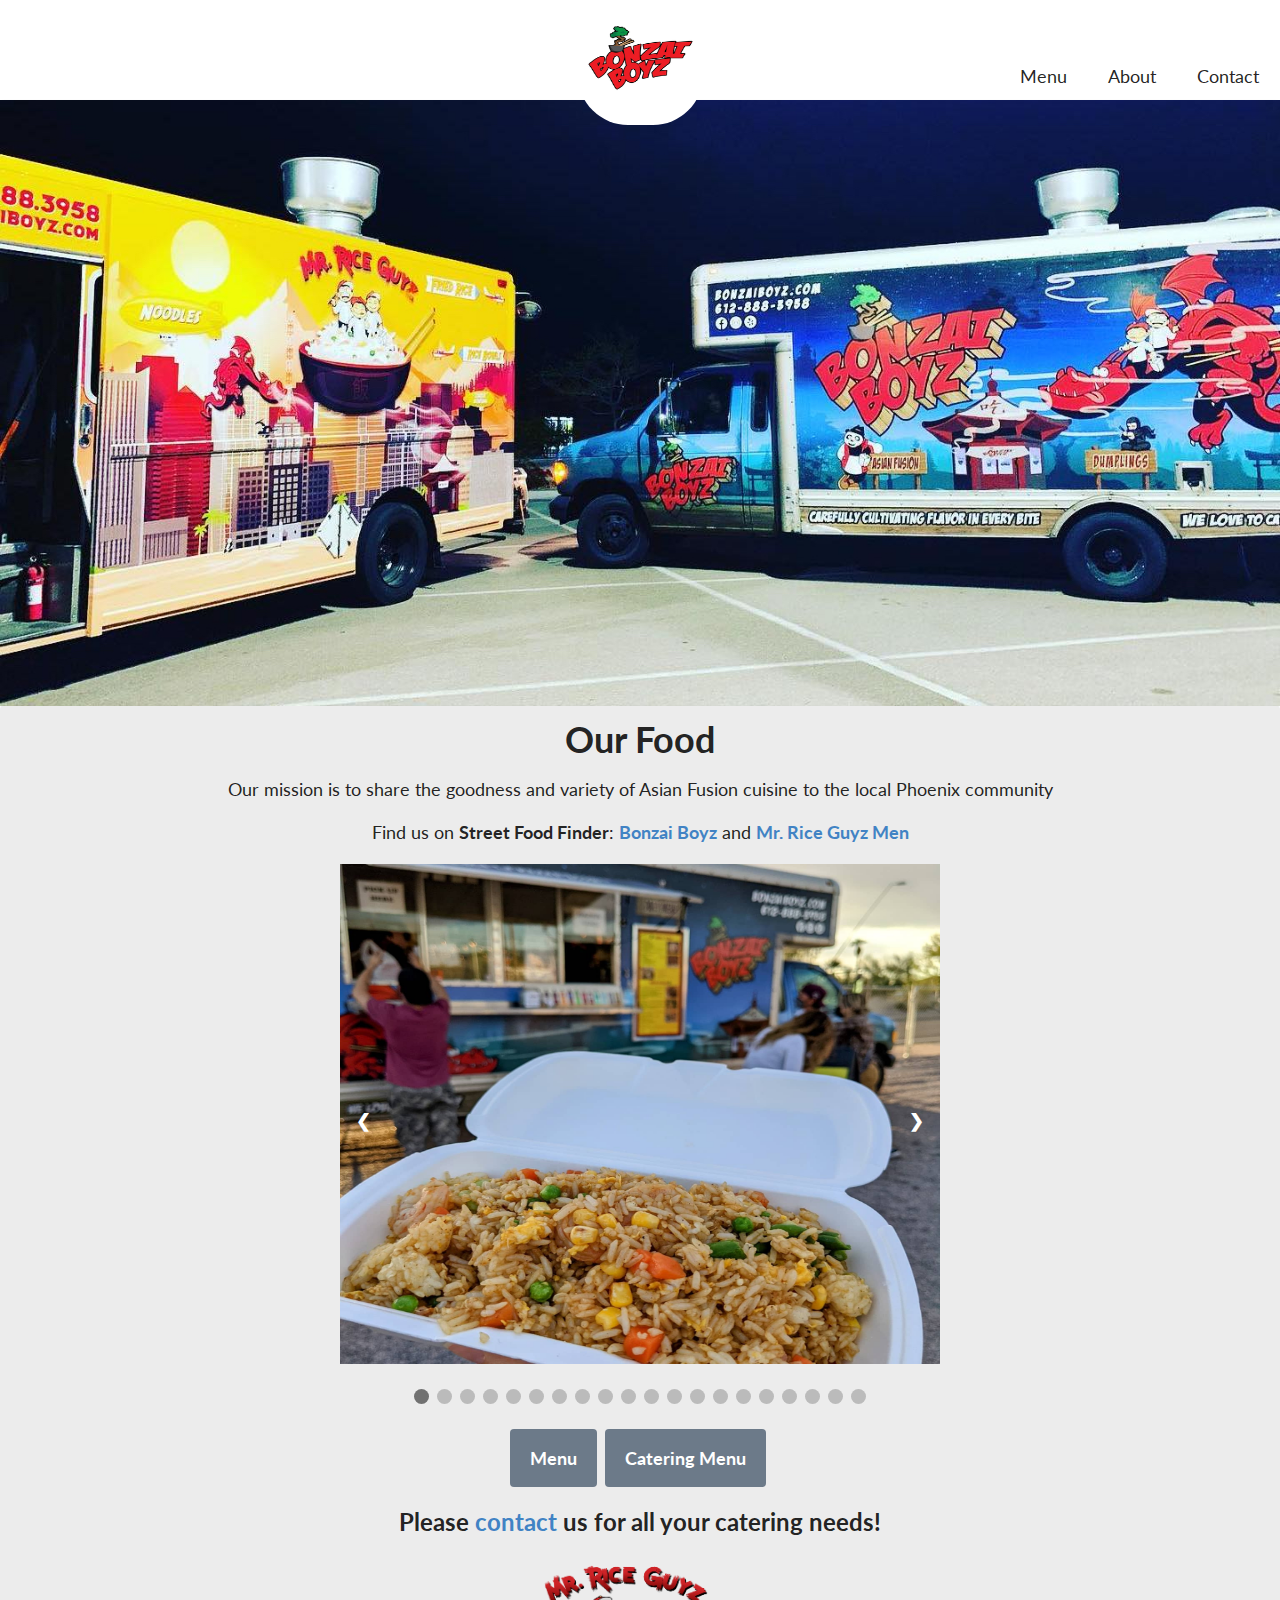
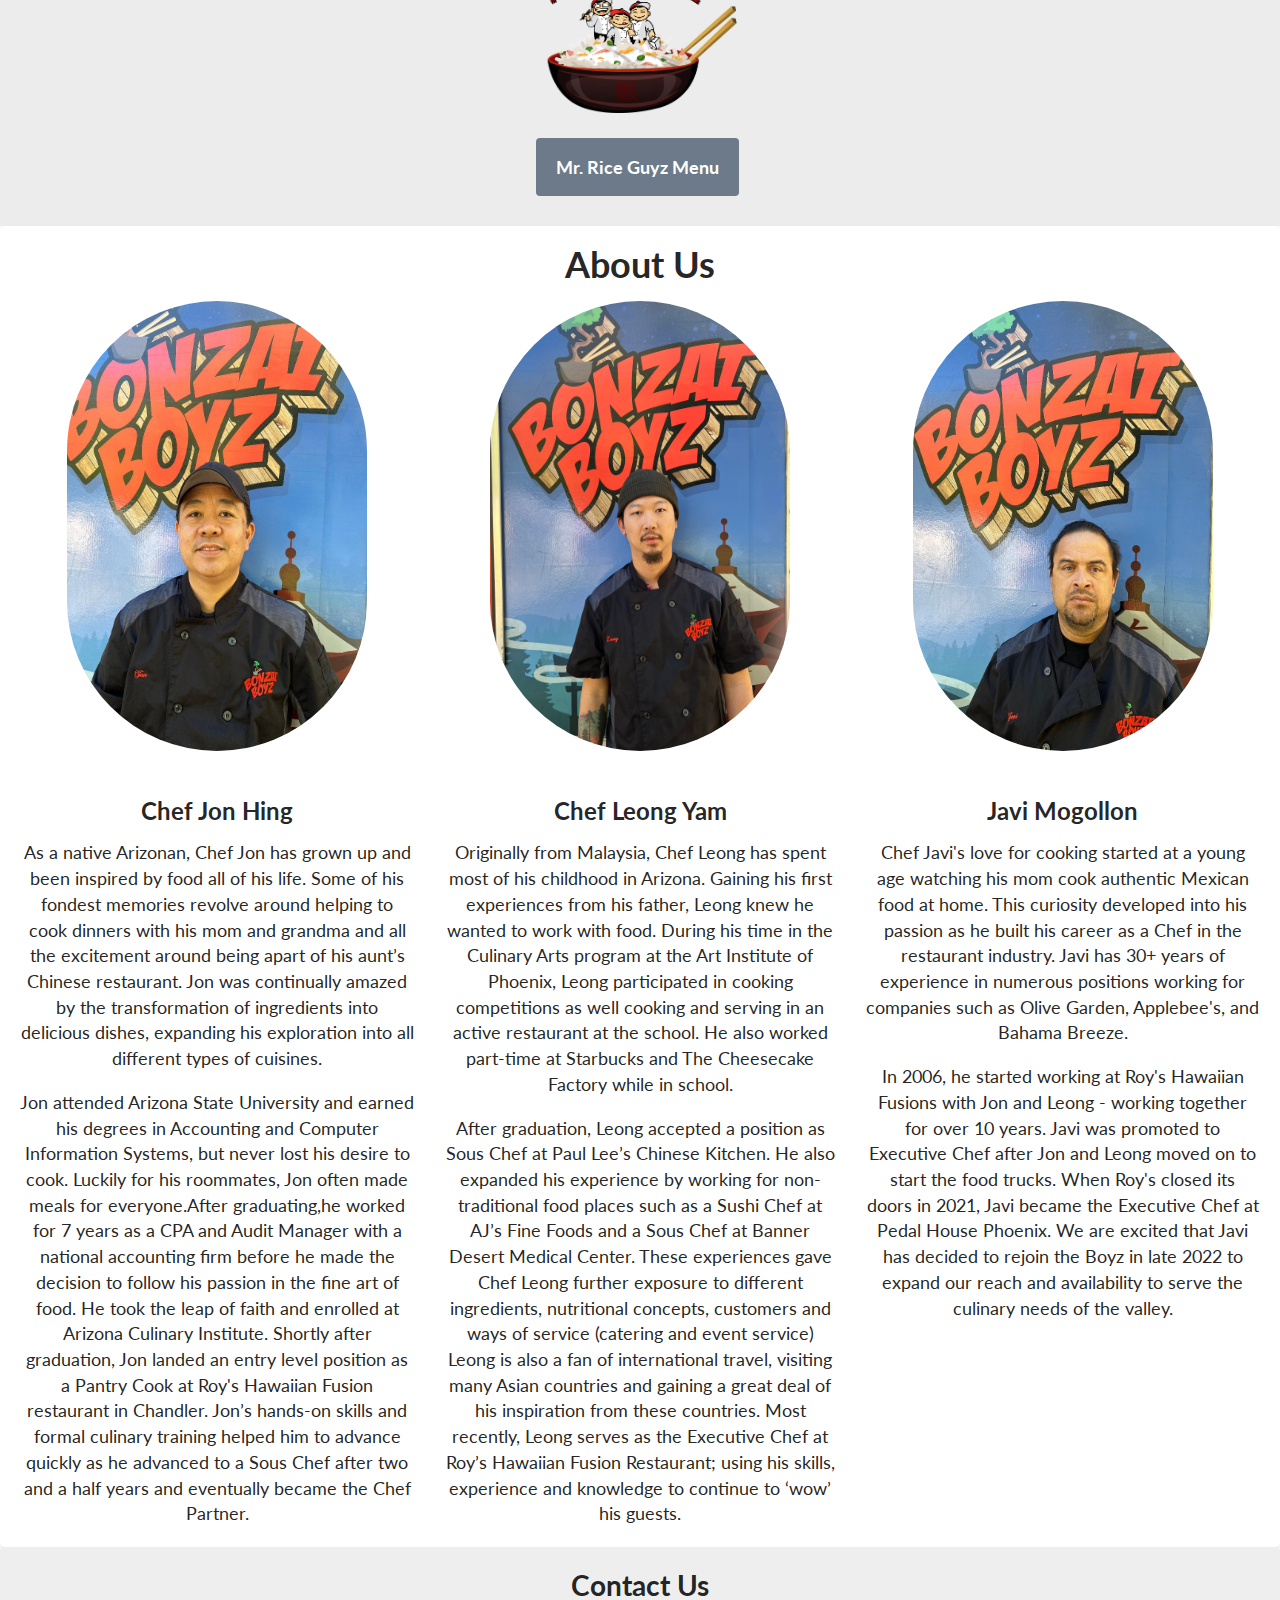
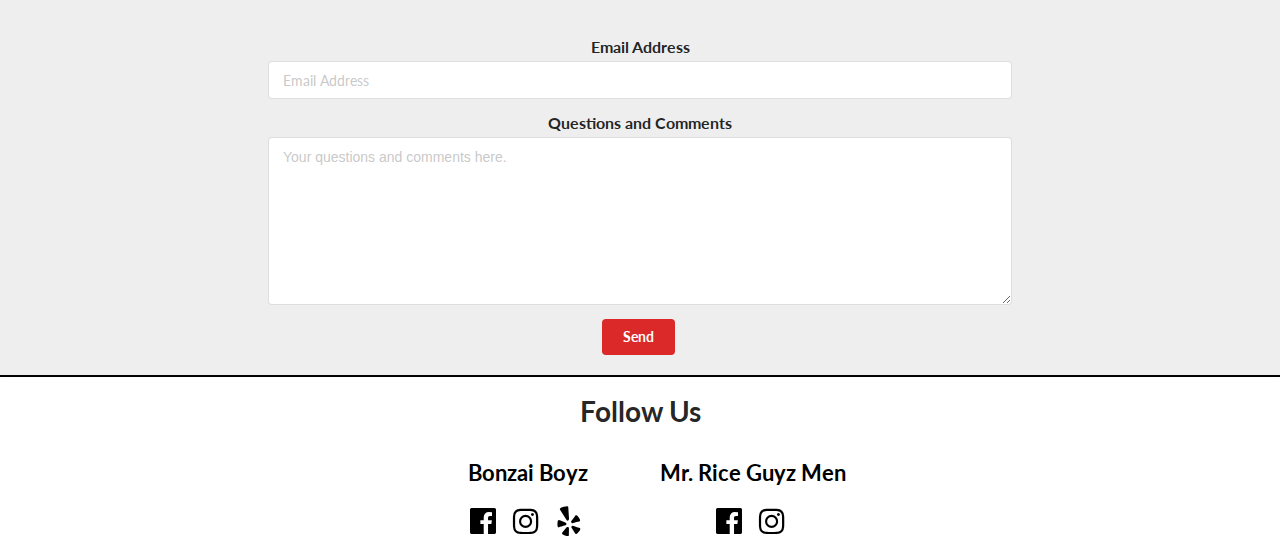
<file: index.html>
<!DOCTYPE html>
<html lang="en">
	<head>
    <!-- Global site tag (gtag.js) - Google Analytics -->
    <script async src="https://www.googletagmanager.com/gtag/js?id=UA-114664567-1"></script>
    <script>
      window.dataLayer = window.dataLayer || [];
      function gtag(){dataLayer.push(arguments);}
      gtag('js', new Date());

      gtag('config', 'UA-114664567-1');
    </script>
    <meta name="viewport" content="width=device-width, maximum-scale=1, user-scalable=no" />
    <link rel="stylesheet" type="text/css" href="bower_components/semantic/dist/semantic.min.css">
    <link rel="stylesheet" type="text/css" href="css/styles.css">
		<title>Bonzai Boyz</title>
    <!--[if lt IE 9]>
      <script src="//cdnjs.cloudflare.com/ajax/libs/html5shiv/3.7.2/html5shiv.min.js"></script>
    <![endif]-->
	</head>

	<body>
    <!-- Nav -->
		<div id="nav" class="ui top secondary pointing menu">
      <img id="logo" src="images/logo.png">
      <div class="right menu">
        <a href="#menu" class="item">Menu</a>
        <a href="#about" class="item">About</a>
        <a href="#contact" class="item">Contact</a>
      </div>
		</div>

    <!-- Main Photo -->
    <div id="main" class="ui center aligned segment">
      <img class="ui fluid image" src="images/cover_photo.jpeg">
    </div>

    <!-- Menu -->
    <div id="menu" class="ui center aligned segment">
      <h1>Our Food</h1>

      <p>Our mission is to share the goodness and variety of Asian Fusion cuisine to the local Phoenix community</p>

      <p>Find us on <b>Street Food Finder</b>:
        <b><a target="_blank" href="https://streetfoodfinder.com/BonzaiBoyz">Bonzai Boyz</a></b> and
        <b><a target="_blank" href="https://streetfoodfinder.com/mrriceguyz">Mr. Rice Guyz Men</a></b>
      </p>

      <div class="slideshow">
        <!-- Slideshow container -->
        <div class="slideshow-container">
          <!-- Full-width images with number and caption text -->
          <div class="mySlides fade">
            <img src="images/in_action_1.jpg" style="width:600px; height:500px;">
          </div>
          <div class="mySlides fade">
            <img src="images/in_action_2.jpg" style="width:600px; height:500px;">
          </div>
          <div class="mySlides fade">
            <img src="images/in_action_3.jpg" style="width:600px; height:500px;">
          </div>
          <div class="mySlides fade">
            <img src="images/in_action_4.jpg" style="width:600px; height:500px;">
          </div>
          <div class="mySlides fade">
            <img src="images/in_action_5.jpg" style="width:600px; height:500px;">
          </div>
          <div class="mySlides fade">
            <img src="images/in_action_6.jpg" style="width:600px; height:500px;">
          </div>
          <div class="mySlides fade">
            <img src="images/in_action_7.jpg" style="width:600px; height:500px;">
          </div>
          <div class="mySlides fade">
            <img src="images/in_action_8.jpg" style="width:600px; height:500px;">
          </div>
          <div class="mySlides fade">
            <img src="images/in_action_9.jpg" style="width:600px; height:500px;">
          </div>
          <div class="mySlides fade">
            <img src="images/in_action_10.jpg" style="width:600px; height:500px;">
          </div>
          <div class="mySlides fade">
            <img src="images/in_action_11.jpg" style="width:600px; height:500px;">
          </div>
          <div class="mySlides fade">
            <img src="images/in_action_12.jpg" style="width:600px; height:500px;">
          </div>
          <div class="mySlides fade">
            <img src="images/in_action_13.jpg" style="width:600px; height:500px;">
          </div>
          <div class="mySlides fade">
            <img src="images/in_action_14.jpg" style="width:600px; height:500px;">
          </div>
          <div class="mySlides fade">
            <img src="images/in_action_15.jpg" style="width:600px; height:500px;">
          </div>
          <div class="mySlides fade">
            <img src="images/in_action_16.jpg" style="width:600px; height:500px;">
          </div>
          <div class="mySlides fade">
            <img src="images/in_action_17.jpg" style="width:600px; height:500px;">
          </div>
          <div class="mySlides fade">
            <img src="images/in_action_18.jpg" style="width:600px; height:500px;">
          </div>
          <div class="mySlides fade">
            <img src="images/in_action_19.jpg" style="width:600px; height:500px;">
          </div>
          <div class="mySlides fade">
            <img src="images/in_action_20.jpg" style="width:600px; height:500px;">
          </div>

          <!-- Next and previous buttons -->
          <div class="buttons">
            <a class="prev" onclick="plusSlides(-1)">&#10094;</a>
            <a class="next" onclick="plusSlides(1)">&#10095;</a>
          </div>
        </div>
        <br>

        <!-- The dots/circles -->
        <div style="text-align:center">
          <span class="dot" onclick="currentSlide(1)"></span>
          <span class="dot" onclick="currentSlide(2)"></span>
          <span class="dot" onclick="currentSlide(3)"></span>
          <span class="dot" onclick="currentSlide(4)"></span>
          <span class="dot" onclick="currentSlide(5)"></span>
          <span class="dot" onclick="currentSlide(6)"></span>
          <span class="dot" onclick="currentSlide(7)"></span>
          <span class="dot" onclick="currentSlide(8)"></span>
          <span class="dot" onclick="currentSlide(9)"></span>
          <span class="dot" onclick="currentSlide(10)"></span>
          <span class="dot" onclick="currentSlide(11)"></span>
          <span class="dot" onclick="currentSlide(12)"></span>
          <span class="dot" onclick="currentSlide(13)"></span>
          <span class="dot" onclick="currentSlide(14)"></span>
          <span class="dot" onclick="currentSlide(15)"></span>
          <span class="dot" onclick="currentSlide(16)"></span>
          <span class="dot" onclick="currentSlide(17)"></span>
          <span class="dot" onclick="currentSlide(18)"></span>
          <span class="dot" onclick="currentSlide(19)"></span>
          <span class="dot" onclick="currentSlide(20)"></span>
        </div>
      </div>

      <div class="food-gallery">
        <div class="grid-item food-container">
          <img src="images/in_action_1.jpg" class="food-image">
        </div>
        <div class="grid-item food-container">
          <img src="images/in_action_2.jpg" class="food-image">
        </div>
        <div class="grid-item food-container">
          <img src="images/in_action_3.jpg" class="food-image">
        </div>
        <div class="grid-item food-container">
          <img src="images/in_action_4.jpg" class="food-image">
        </div>
        <div class="grid-item food-container">
          <img src="images/in_action_5.jpg" class="food-image">
        </div>
        <div class="grid-item food-container">
          <img src="images/in_action_6.jpg" class="food-image">
        </div>
        <div class="grid-item food-container">
          <img src="images/in_action_7.jpg" class="food-image">
        </div>
        <div class="grid-item food-container">
          <img src="images/in_action_8.jpg" class="food-image">
        </div>
        <div class="grid-item food-container">
          <img src="images/in_action_9.jpg" class="food-image">
        </div>
        <div class="grid-item food-container">
          <img src="images/in_action_10.jpg" class="food-image">
        </div>
        <div class="grid-item food-container">
          <img src="images/in_action_11.jpg" class="food-image">
        </div>
        <div class="grid-item food-container">
          <img src="images/in_action_12.jpg" class="food-image">
        </div>
        <div class="grid-item food-container">
          <img src="images/in_action_13.jpg" class="food-image">
        </div>
        <div class="grid-item food-container">
          <img src="images/in_action_14.jpg" class="food-image">
        </div>
        <div class="grid-item food-container">
          <img src="images/in_action_15.jpg" class="food-image">
        </div>
        <div class="grid-item food-container">
          <img src="images/in_action_16.jpg" class="food-image">
        </div>
        <div class="grid-item food-container">
          <img src="images/in_action_17.jpg" class="food-image">
        </div>
        <div class="grid-item food-container">
          <img src="images/in_action_18.jpg" class="food-image">
        </div>
        <div class="grid-item food-container">
          <img src="images/in_action_19.jpg" class="food-image">
        </div>
        <div class="grid-item food-container">
          <img src="images/in_action_20.jpg" class="food-image">
        </div>
      </div>

      <br>
      <a target="_blank" href="bb-menu.pdf"><button class="ui button">Menu</button></a>
      <a href="bb_catering_menu.pdf" target="_blank"><button class="ui button">Catering Menu</button></a>

      <div id="catering" name="catering">
        <h2 class="ui center aligned">Please <a href="#contact">contact</a> us for all your catering needs!</h2>
      </div>

      <div>
        <img id="logo2" height="250" width="250" src="images/logo2.png">
        <br>
        <br>
        <a target="_blank" href="mrg-menu.pdf"><button class="ui button">Mr. Rice Guyz Menu</button></a>
      </div>
      <br>
    </div>

    <!-- About -->
		<div id="about" class="ui center aligned segment">
			<h1 class="ui center aligned header">About Us</h1>

			<div class="ui stackable three column center aligned grid">
			  <div class="column">
			  	<img class="ui medium circular centered image" src="images/jon.jpeg">

          <br>
          <h2>Chef Jon Hing</h2>
			  	<p>As a native Arizonan, Chef Jon has grown up and been inspired by food all of his life. Some of his fondest memories revolve around helping to cook dinners with his mom and grandma and all the excitement around  being apart of his aunt’s Chinese restaurant. Jon was continually amazed by the transformation of ingredients into delicious dishes, expanding his exploration into all different types of cuisines.</p>
          <p>Jon attended Arizona State University and earned his  degrees in Accounting and Computer Information Systems, but never lost his desire to cook. Luckily for his roommates, Jon often made meals for everyone.After graduating,he worked for 7 years as a CPA and Audit Manager with a national accounting firm before he made the decision to follow his passion in the fine art of food. He took the leap of faith and enrolled at Arizona Culinary Institute. Shortly after graduation, Jon landed an entry level position as a Pantry Cook at Roy's Hawaiian Fusion restaurant in Chandler. Jon’s hands-on skills and formal culinary training helped him to advance quickly as he advanced to a Sous Chef after two and a half years and eventually became the Chef Partner. </p>
			  </div>

			  <div class="column">
			  	<img class="ui medium circular centered image" src="images/leong.jpeg">

          <br>
          <h2>Chef Leong Yam</h2>
			  	<p>Originally from Malaysia, Chef Leong has spent most of his childhood in Arizona. Gaining his first experiences from his father, Leong knew he wanted to work with food. During his time in the Culinary Arts program at the Art Institute of Phoenix, Leong participated in cooking competitions as well cooking and serving in an active restaurant at the school. He also worked part-time at Starbucks and The Cheesecake Factory while in school.</p>
          <p>After graduation, Leong accepted a position as Sous Chef at Paul Lee’s Chinese Kitchen. He also expanded his experience by working for non-traditional food places such as a Sushi Chef at AJ’s Fine Foods and a Sous Chef at Banner Desert Medical Center. These experiences gave Chef Leong further exposure to different ingredients, nutritional concepts,  customers and ways of service (catering and event service) Leong is also a fan of international travel, visiting many Asian countries and gaining a great deal of his inspiration from these countries.  Most recently, Leong serves as the Executive Chef at Roy’s Hawaiian Fusion Restaurant; using his skills, experience and knowledge to continue to ‘wow’ his guests.</p>
        </div>
        
        <div class="column">
			  	<img class="ui medium circular centered image" src="images/javi.jpeg">

          <br>
          <h2>Javi Mogollon</h2>
			  	<p>Chef Javi's love for cooking started at a young age watching his mom cook authentic Mexican food at home. This curiosity developed into his passion as he built his career as a Chef in the restaurant industry. Javi has 30+ years of experience in numerous positions working for companies such as Olive Garden, Applebee's, and Bahama Breeze.</p>
          <p>In 2006, he started working at Roy's Hawaiian Fusions with Jon and Leong - working together for over 10 years. Javi was promoted to Executive Chef after Jon and Leong moved on to start the food trucks. When Roy's closed its doors in 2021, Javi became the Executive Chef at Pedal House Phoenix. We are excited that Javi has decided to rejoin the Boyz in late 2022 to expand our reach and availability to serve the culinary needs of the valley.</p>
			  </div>
			</div>
		</div>

    <!-- Contact -->
    <div id="contact" class="ui center aligned segment" name="contact">
      <h1>Contact Us</h1>
      <br>
      <form class="ui form" method="POST" action="https://formspree.io/bonzaiboyzaz@gmail.com">
        <div class="field">
          <label>Email Address</label>
          <input placeholder="Email Address" name="email" type="text">
        </div>

        <div class="field">
          <label>Questions and Comments</label>
          <textarea placeholder="Your questions and comments here." name="message" type="text"></textarea>
        </div>

        <input type="submit" value="Send" class="ui red button">
      </form>
    </div>

    <!-- Footer -->
    <footer class="social" id="footer">
      <h1 class="ui center aligned header">Follow Us</h1>

			<div class="ui stackable two column center aligned grid">
        <div class="column">
          <p><b>Bonzai Boyz</b></p>
          <a href="https://www.facebook.com/profile.php?id=100083173822383" target="_blank"><i class="facebook icon"></i></a>
          <a href="https://www.instagram.com/bonzaiboyzft/" target="_blank"><i class="instagram icon"></i></a>
          <a href="https://www.yelp.com/biz/bonzai-boyz-mesa-2?osq=bonzai+boyz" target="_blank"><i class="yelp icon"></i></a>
        </div>

        <div class="column">
          <p><b>Mr. Rice Guyz Men</b></p>
          <a href="https://www.facebook.com/mr.riceguyz" target="_blank"><i class="facebook icon"></i></a>
          <a href="https://www.instagram.com/mr.riceguyzaz/?hl=en" target="_blank"><i class="instagram icon"></i></a>
        </div>
    </footer>

    <script src="bower_components/jquery/dist/jquery.min.js"></script>
    <script src="bower_components/masonry-layout/dist/masonry.pkgd.min.js"></script>
    <script src="js/main.js"></script>
	</body>
</html>
</file>
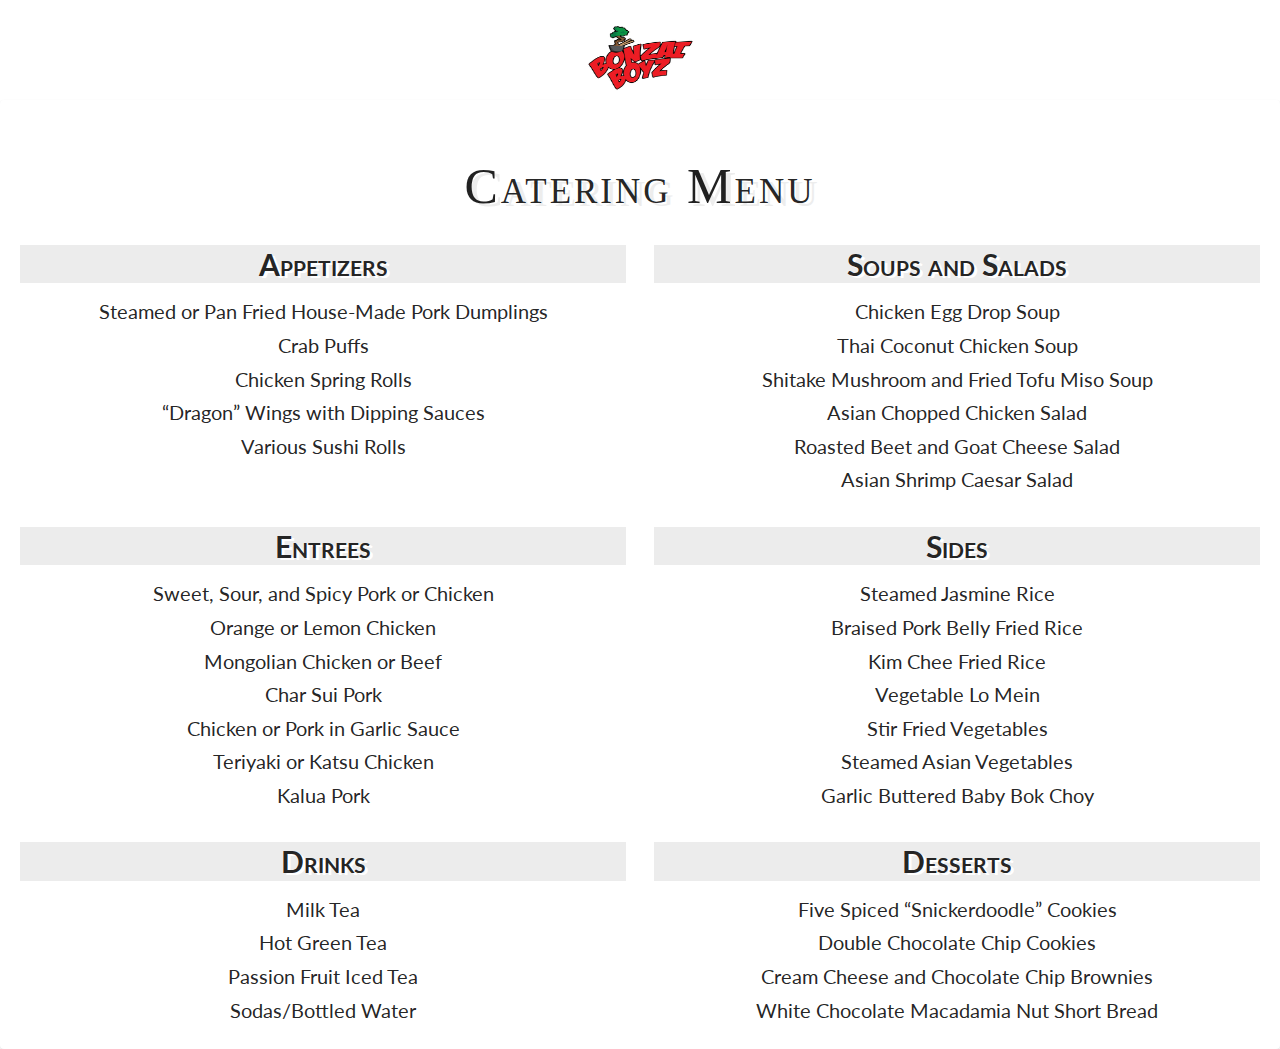
<file: menu.html>
<!DOCTYPE html>
<html lang="en">
  <head>
    <!-- Global site tag (gtag.js) - Google Analytics -->
    <script async src="https://www.googletagmanager.com/gtag/js?id=UA-114664567-1"></script>
    <script>
      window.dataLayer = window.dataLayer || [];
      function gtag(){dataLayer.push(arguments);}
      gtag('js', new Date());

      gtag('config', 'UA-114664567-1');
    </script>

    <meta name="viewport" content="width=device-width,initial-scale=1">

    <link rel="stylesheet" type="text/css" href="bower_components/semantic/dist/semantic.min.css">
    <link rel="stylesheet" type="text/css" href="css/styles.css">
    <link rel="stylesheet" type="text/css" href="css/catering.css">

    <title>Bonzai Boyz</title>

    <!--[if lt IE 9]>
    <script src="//cdnjs.cloudflare.com/ajax/libs/html5shiv/3.7.2/html5shiv.min.js"></script>
    <![endif]-->
  </head>
  <body>
    <!-- Nav -->
    <div id="nav" class="ui top secondary pointing menu">
      <img id="logo" src="images/logo.png">
    </div>

    <div id="catering" class="ui center aligned segment">
      <br>
      <h1 class="ui center aligned header">Catering Menu</h1>
      <br>

      <div class="ui stackable two column grid">
        <div class="column">
          <h2>Appetizers</h2>
          <p>Steamed or Pan Fried House-Made Pork Dumplings</p>
          <p>Crab Puffs</p>
          <p>Chicken Spring Rolls</p>
          <p>“Dragon” Wings with Dipping Sauces</p>
          <p>Various Sushi Rolls</p>
        </div>

        <div class="column">
          <h2>Soups and Salads</h2>
          <p>Chicken Egg Drop Soup</p>
          <p>Thai Coconut Chicken Soup</p>
          <p>Shitake Mushroom and Fried Tofu Miso Soup</p>
          <p>Asian Chopped Chicken Salad</p>
          <p>Roasted Beet and Goat Cheese Salad</p>
          <p>Asian Shrimp Caesar Salad</p>
        </div>
      
        <div class="column">
          <h2>Entrees</h2>
          <p>Sweet, Sour, and Spicy Pork or Chicken</p>
          <p>Orange or Lemon Chicken</p>
          <p>Mongolian Chicken or Beef</p>
          <p>Char Sui Pork</p>
          <p>Chicken or Pork in Garlic Sauce</p>
          <p>Teriyaki or Katsu Chicken</p>
          <p>Kalua Pork</p>
        </div>

        <div class="column">
          <h2>Sides</h2>
          <p>Steamed Jasmine Rice</p>
          <p>Braised Pork Belly Fried Rice</p>
          <p>Kim Chee Fried Rice</p>
          <p>Vegetable Lo Mein</p>
          <p>Stir Fried Vegetables</p>
          <p>Steamed Asian Vegetables</p>
          <p>Garlic Buttered Baby Bok Choy</p>
        </div>

        <div class="column">
          <h2>Drinks</h2>
          <p>Milk Tea</p>
          <p>Hot Green Tea</p>
          <p>Passion Fruit Iced Tea</p>
          <p>Sodas/Bottled Water</p>
        </div>

        <div class="column">
          <h2>Desserts</h2>
          <p>Five Spiced “Snickerdoodle” Cookies</p>
          <p>Double Chocolate Chip Cookies</p>
          <p>Cream Cheese and Chocolate Chip Brownies</p>
          <p>White Chocolate Macadamia Nut Short Bread</p>
        </div>
      </div>
    </div>
  </body>
</html>
</file>
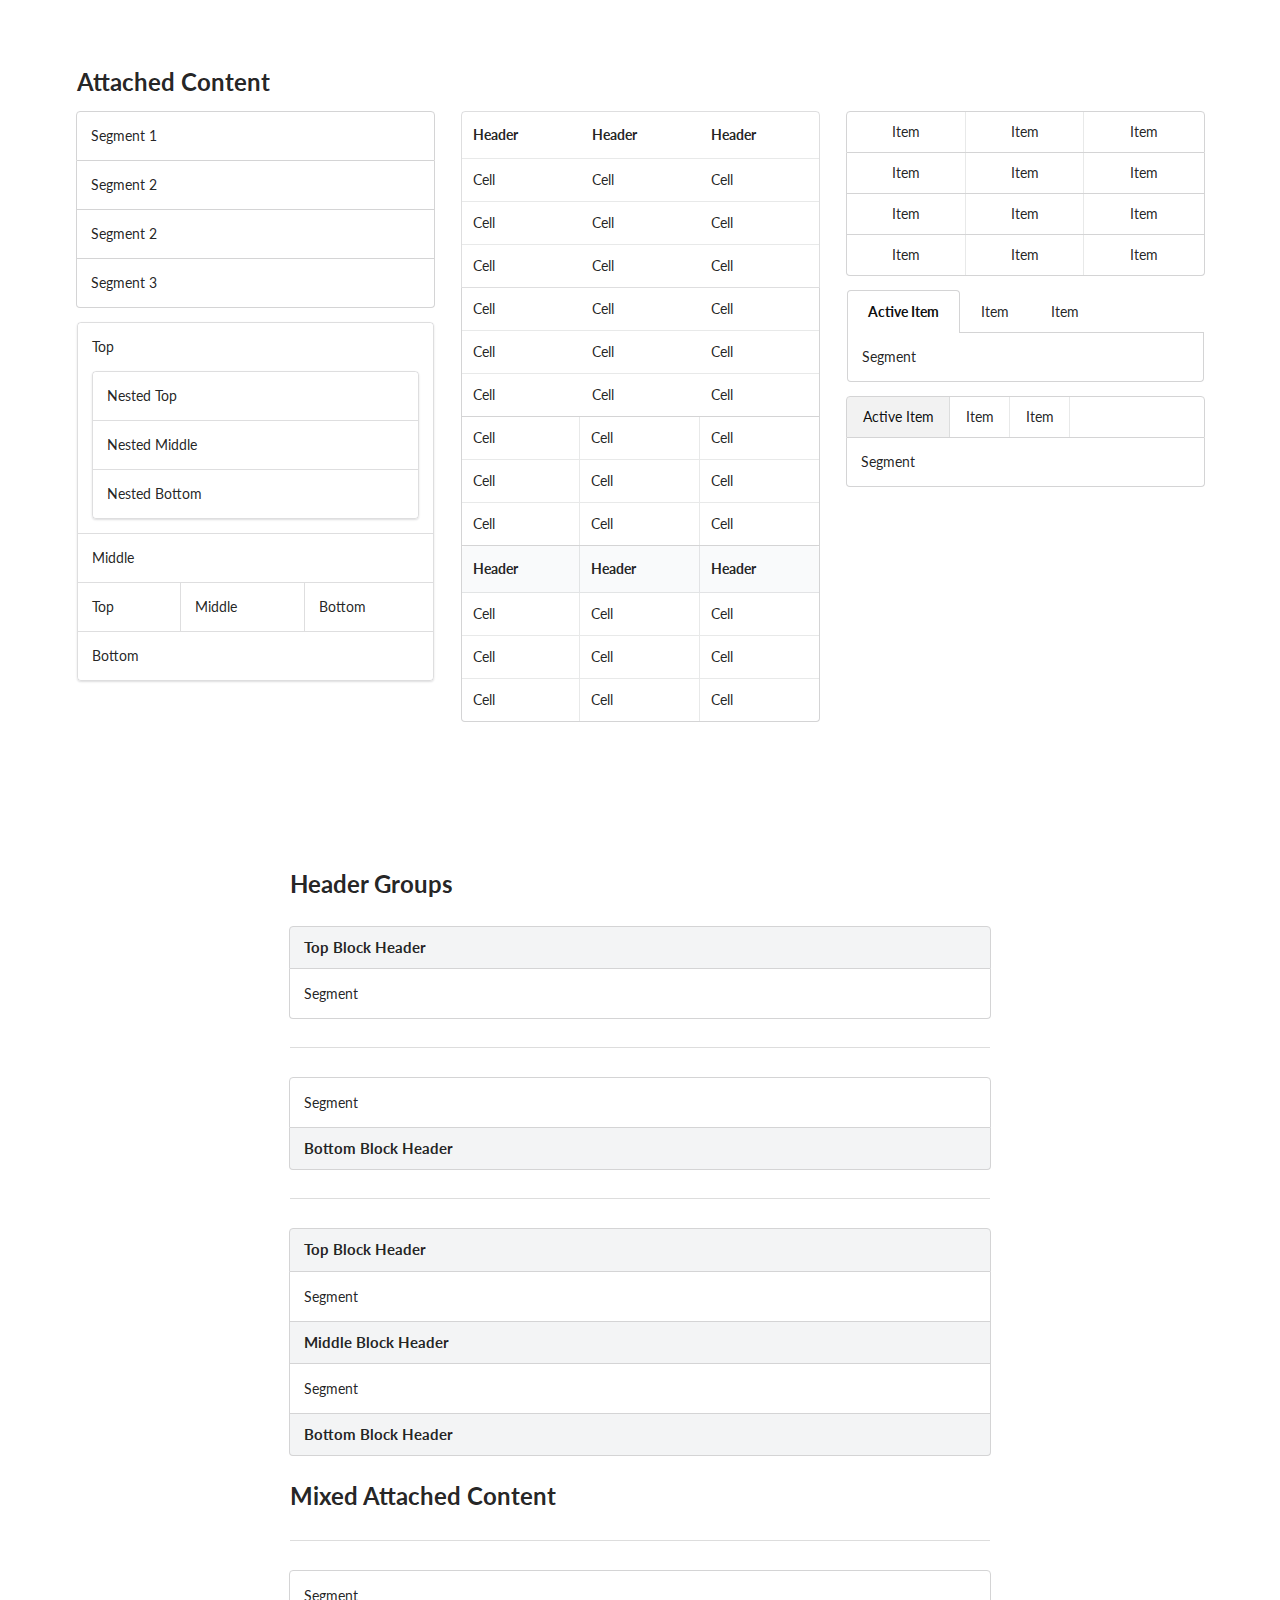
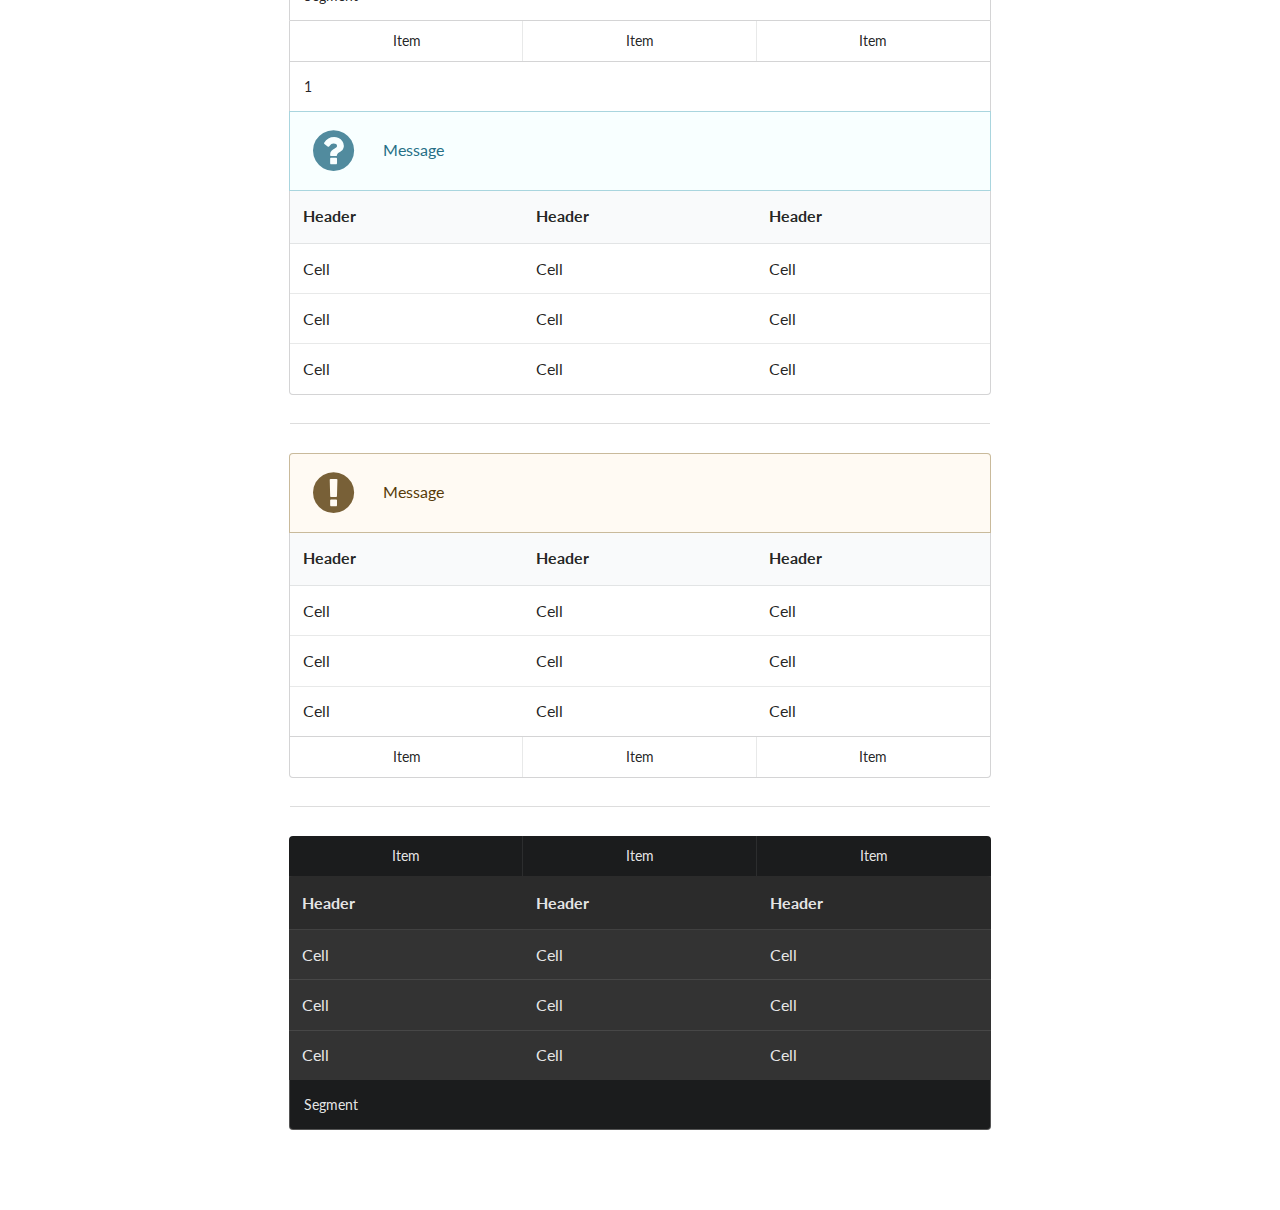
<file: bower_components/semantic/examples/attached.html>
<!DOCTYPE html>
<html>
<head>
  <!-- Standard Meta -->
  <meta charset="utf-8" />
  <meta http-equiv="X-UA-Compatible" content="IE=edge,chrome=1" />
  <meta name="viewport" content="width=device-width, initial-scale=1.0, maximum-scale=1.0">

  <!-- Site Properties -->
  <title>Attached - Semantic</title>
  <link rel="stylesheet" type="text/css" href="../dist/components/reset.css">
  <link rel="stylesheet" type="text/css" href="../dist/components/site.css">

  <link rel="stylesheet" type="text/css" href="../dist/components/container.css">
  <link rel="stylesheet" type="text/css" href="../dist/components/divider.css">
  <link rel="stylesheet" type="text/css" href="../dist/components/grid.css">

  <link rel="stylesheet" type="text/css" href="../dist/components/header.css">
  <link rel="stylesheet" type="text/css" href="../dist/components/segment.css">
  <link rel="stylesheet" type="text/css" href="../dist/components/table.css">
  <link rel="stylesheet" type="text/css" href="../dist/components/icon.css">
  <link rel="stylesheet" type="text/css" href="../dist/components/menu.css">
  <link rel="stylesheet" type="text/css" href="../dist/components/message.css">

  <style type="text/css">
  h2 {
    margin: 2em 0em;
  }
  .ui.container {
    padding-top: 5em;
    padding-bottom: 5em;
  }
  </style>
</head>
<body>

<div class="ui container">

  <h2 class="ui header">Attached Content</h2>
  <div class="ui three column grid">
    <div class="column">
      <div class="top attached ui segment">
        Segment 1
      </div>
      <div class="attached ui segment">
        Segment 2
      </div>
      <div class="attached ui segment">
        Segment 2
      </div>
      <div class="bottom attached ui segment">
        Segment 3
      </div>
      <div class="ui segments">
        <div class="ui segment">
          <p>Top</p>
        </div>
        <div class="ui segments">
          <div class="ui segment">
            <p>Nested Top</p>
          </div>
          <div class="ui segment">
            <p>Nested Middle</p>
          </div>
          <div class="ui segment">
            <p>Nested Bottom</p>
          </div>
        </div>
        <div class="ui segment">
          <p>Middle</p>
        </div>
        <div class="ui horizontal segments">
          <div class="ui segment">
            <p>Top</p>
          </div>
          <div class="ui segment">
            <p>Middle</p>
          </div>
          <div class="ui segment">
            <p>Bottom</p>
          </div>
        </div>
        <div class="ui segment">
          <p>Bottom</p>
        </div>
      </div>
    </div>
    <div class="column">
      <table class="top attached ui basic table">
        <thead>
          <th>Header</th>
          <th>Header</th>
          <th>Header</th>
        </thead>
        <tbody>
          <tr>
            <td>Cell</td>
            <td>Cell</td>
            <td>Cell</td>
          </tr>
          <tr>
            <td>Cell</td>
            <td>Cell</td>
            <td>Cell</td>
          </tr>
          <tr>
            <td>Cell</td>
            <td>Cell</td>
            <td>Cell</td>
          </tr>
        </tbody>
      </table>
      <table class="attached ui table">
        <tbody>
          <tr>
            <td>Cell</td>
            <td>Cell</td>
            <td>Cell</td>
          </tr>
          <tr>
            <td>Cell</td>
            <td>Cell</td>
            <td>Cell</td>
          </tr>
          <tr>
            <td>Cell</td>
            <td>Cell</td>
            <td>Cell</td>
          </tr>
        </tbody>
      </table>
      <table class="attached ui celled selectable table">
        <tbody>
          <tr>
            <td>Cell</td>
            <td>Cell</td>
            <td>Cell</td>
          </tr>
          <tr>
            <td>Cell</td>
            <td>Cell</td>
            <td>Cell</td>
          </tr>
          <tr>
            <td>Cell</td>
            <td>Cell</td>
            <td>Cell</td>
          </tr>
        </tbody>
      </table>
      <table class="bottom attached ui celled table">
        <thead>
          <th>Header</th>
          <th>Header</th>
          <th>Header</th>
        </thead>
        <tbody>
          <tr>
            <td>Cell</td>
            <td>Cell</td>
            <td>Cell</td>
          </tr>
          <tr>
            <td>Cell</td>
            <td>Cell</td>
            <td>Cell</td>
          </tr>
          <tr>
            <td>Cell</td>
            <td>Cell</td>
            <td>Cell</td>
          </tr>
        </tbody>
      </table>
    </div>
    <div class="column">
      <div class="top attached ui three item menu">
        <a class="item">Item</a>
        <a class="item">Item</a>
        <a class="item">Item</a>
      </div>
      <div class="attached ui three item menu">
        <a class="item">Item</a>
        <a class="item">Item</a>
        <a class="item">Item</a>
      </div>
      <div class="attached ui three item menu">
        <a class="item">Item</a>
        <a class="item">Item</a>
        <a class="item">Item</a>
      </div>
      <div class="bottom attached ui three item menu">
        <a class="item">Item</a>
        <a class="item">Item</a>
        <a class="item">Item</a>
      </div>

      <div class="ui top attached tabular menu">
        <a class="active item">Active Item</a>
        <a class="item">Item</a>
        <a class="item">Item</a>
      </div>
      <div class="ui bottom attached segment">
        Segment
      </div>

      <div class="ui top attached menu">
        <a class="active item">Active Item</a>
        <a class="item">Item</a>
        <a class="item">Item</a>
      </div>
      <div class="ui bottom attached segment">
        Segment
      </div>

    </div>
  </div>
</div>

<div class="ui text container">

  <h2 class="ui header">Header Groups</h2>

  <h4 class="ui top attached block header">
    Top Block Header
  </h4>
  <div class="ui bottom attached segment">
    Segment
  </div>

  <div class="ui section divider"></div>

  <div class="ui top attached segment">
    Segment
  </div>
  <h4 class="ui bottom attached block header">
    Bottom Block Header
  </h4>

  <div class="ui section divider"></div>

  <h4 class="ui top attached block header">
    Top Block Header
  </h4>
  <div class="ui attached segment">
    Segment
  </div>
  <h4 class="ui attached block header">
    Middle Block Header
  </h4>
  <div class="ui attached segment">
    Segment
  </div>
  <h4 class="ui bottom attached block header">
    Bottom Block Header
  </h4>


  <h2 class="ui header">Mixed Attached Content</h2>

  <div class="ui section divider"></div>

  <div class="ui top attached segment">Segment</div>
  <div class="ui attached three item menu">
    <a class="item">Item</a>
    <a class="item">Item</a>
    <a class="item">Item</a>
  </div>
  <div class="ui attached segment">
    1
  </div>
  <div class="ui attached icon info message">
    <i class="help circle icon"></i>
    <div class="content">
      Message
    </div>
  </div>
  <table class="ui bottom attached table">
    <thead>
      <th>Header</th>
      <th>Header</th>
      <th>Header</th>
    </thead>
    <tbody>
      <tr>
        <td>Cell</td>
        <td>Cell</td>
        <td>Cell</td>
      </tr>
      <tr>
        <td>Cell</td>
        <td>Cell</td>
        <td>Cell</td>
      </tr>
      <tr>
        <td>Cell</td>
        <td>Cell</td>
        <td>Cell</td>
      </tr>
    </tbody>
  </table>

  <div class="ui section divider"></div>

  <div class="ui top attached warning icon message">
    <i class="attention icon"></i>
    <div class="content">
      Message
    </div>
  </div>
  <table class="ui attached table">
    <thead>
      <th>Header</th>
      <th>Header</th>
      <th>Header</th>
    </thead>
    <tbody>
      <tr>
        <td>Cell</td>
        <td>Cell</td>
        <td>Cell</td>
      </tr>
      <tr>
        <td>Cell</td>
        <td>Cell</td>
        <td>Cell</td>
      </tr>
      <tr>
        <td>Cell</td>
        <td>Cell</td>
        <td>Cell</td>
      </tr>
    </tbody>
  </table>
  <div class="ui bottom attached three item menu">
    <a class="item">Item</a>
    <a class="item">Item</a>
    <a class="item">Item</a>
  </div>

  <div class="ui section divider"></div>

  <div class="ui top attached three item inverted menu">
    <a class="item">Item</a>
    <a class="item">Item</a>
    <a class="item">Item</a>
  </div>
  <table class="ui attached inverted table">
    <thead>
      <th>Header</th>
      <th>Header</th>
      <th>Header</th>
    </thead>
    <tbody>
      <tr>
        <td>Cell</td>
        <td>Cell</td>
        <td>Cell</td>
      </tr>
      <tr>
        <td>Cell</td>
        <td>Cell</td>
        <td>Cell</td>
      </tr>
      <tr>
        <td>Cell</td>
        <td>Cell</td>
        <td>Cell</td>
      </tr>
    </tbody>
  </table>
  <div class="ui bottom attached inverted segment">
    Segment
  </div>


</div>

</body>

</html>
</file>
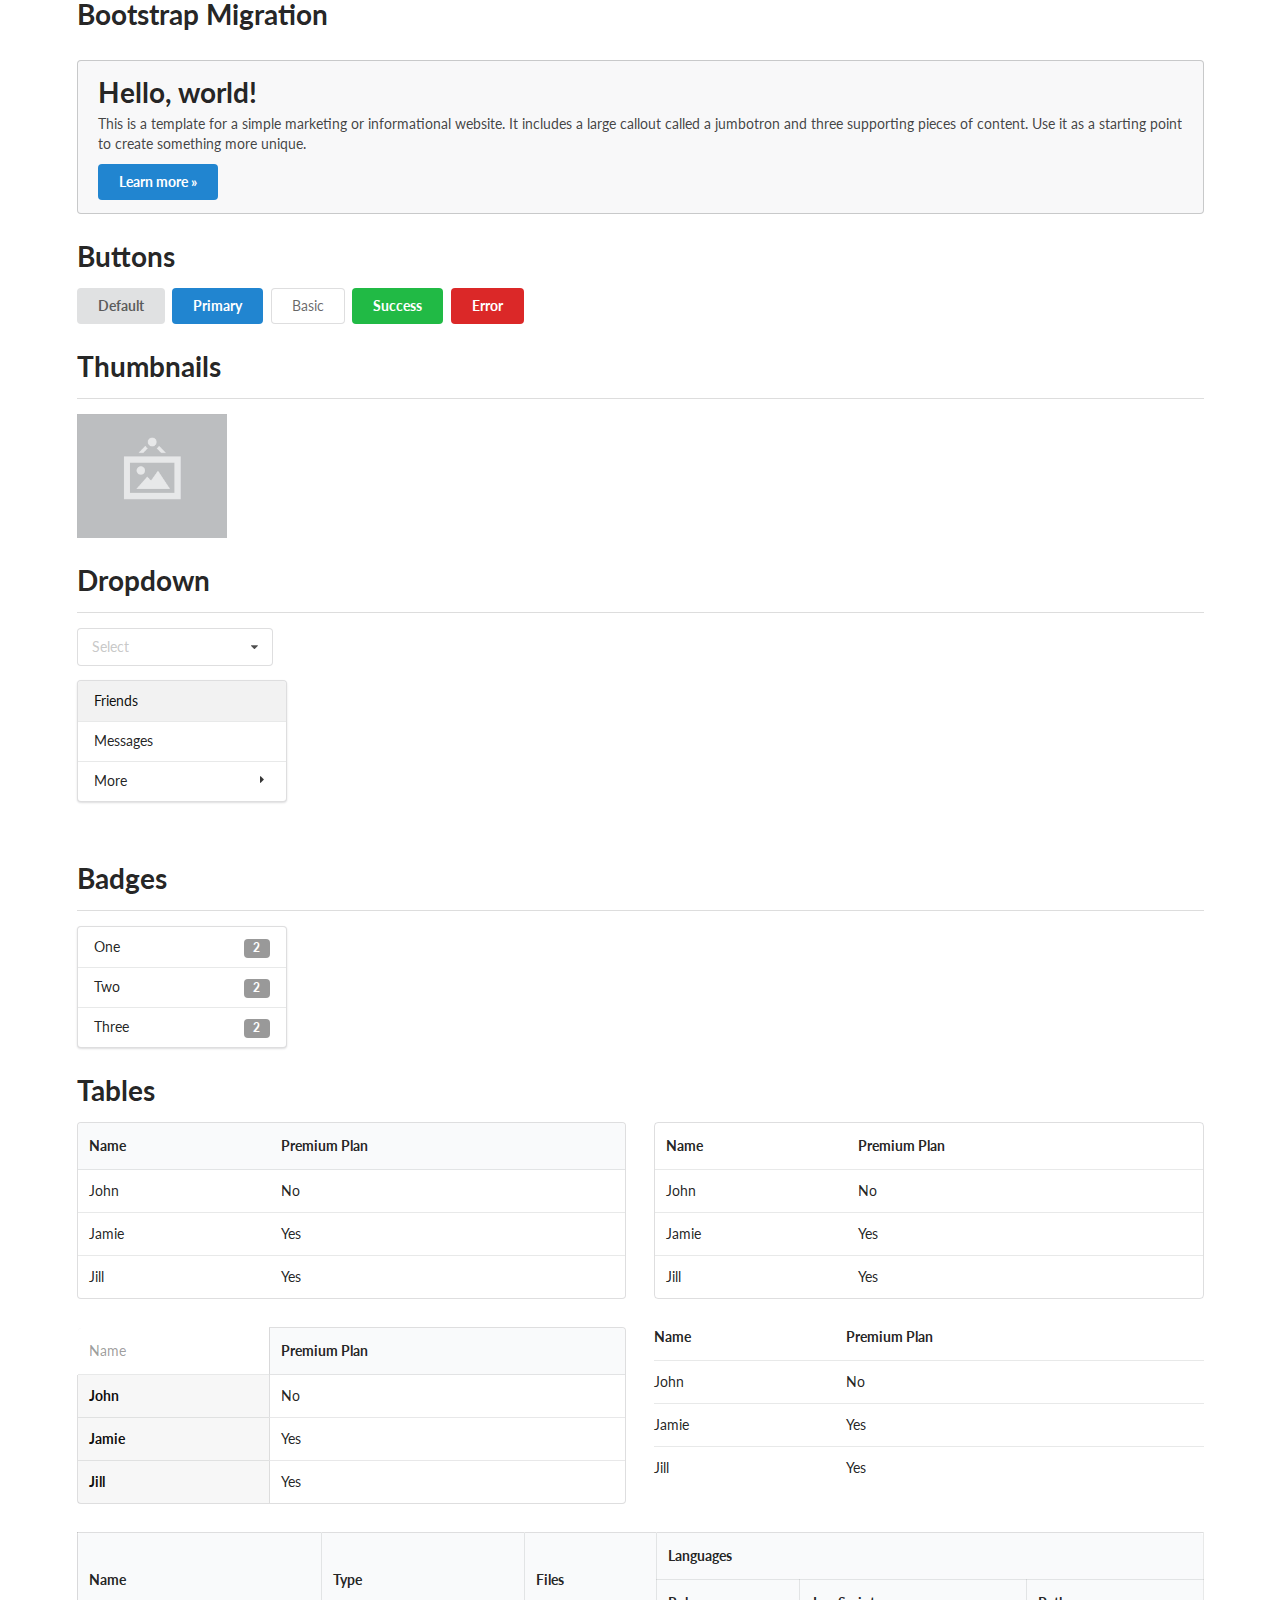
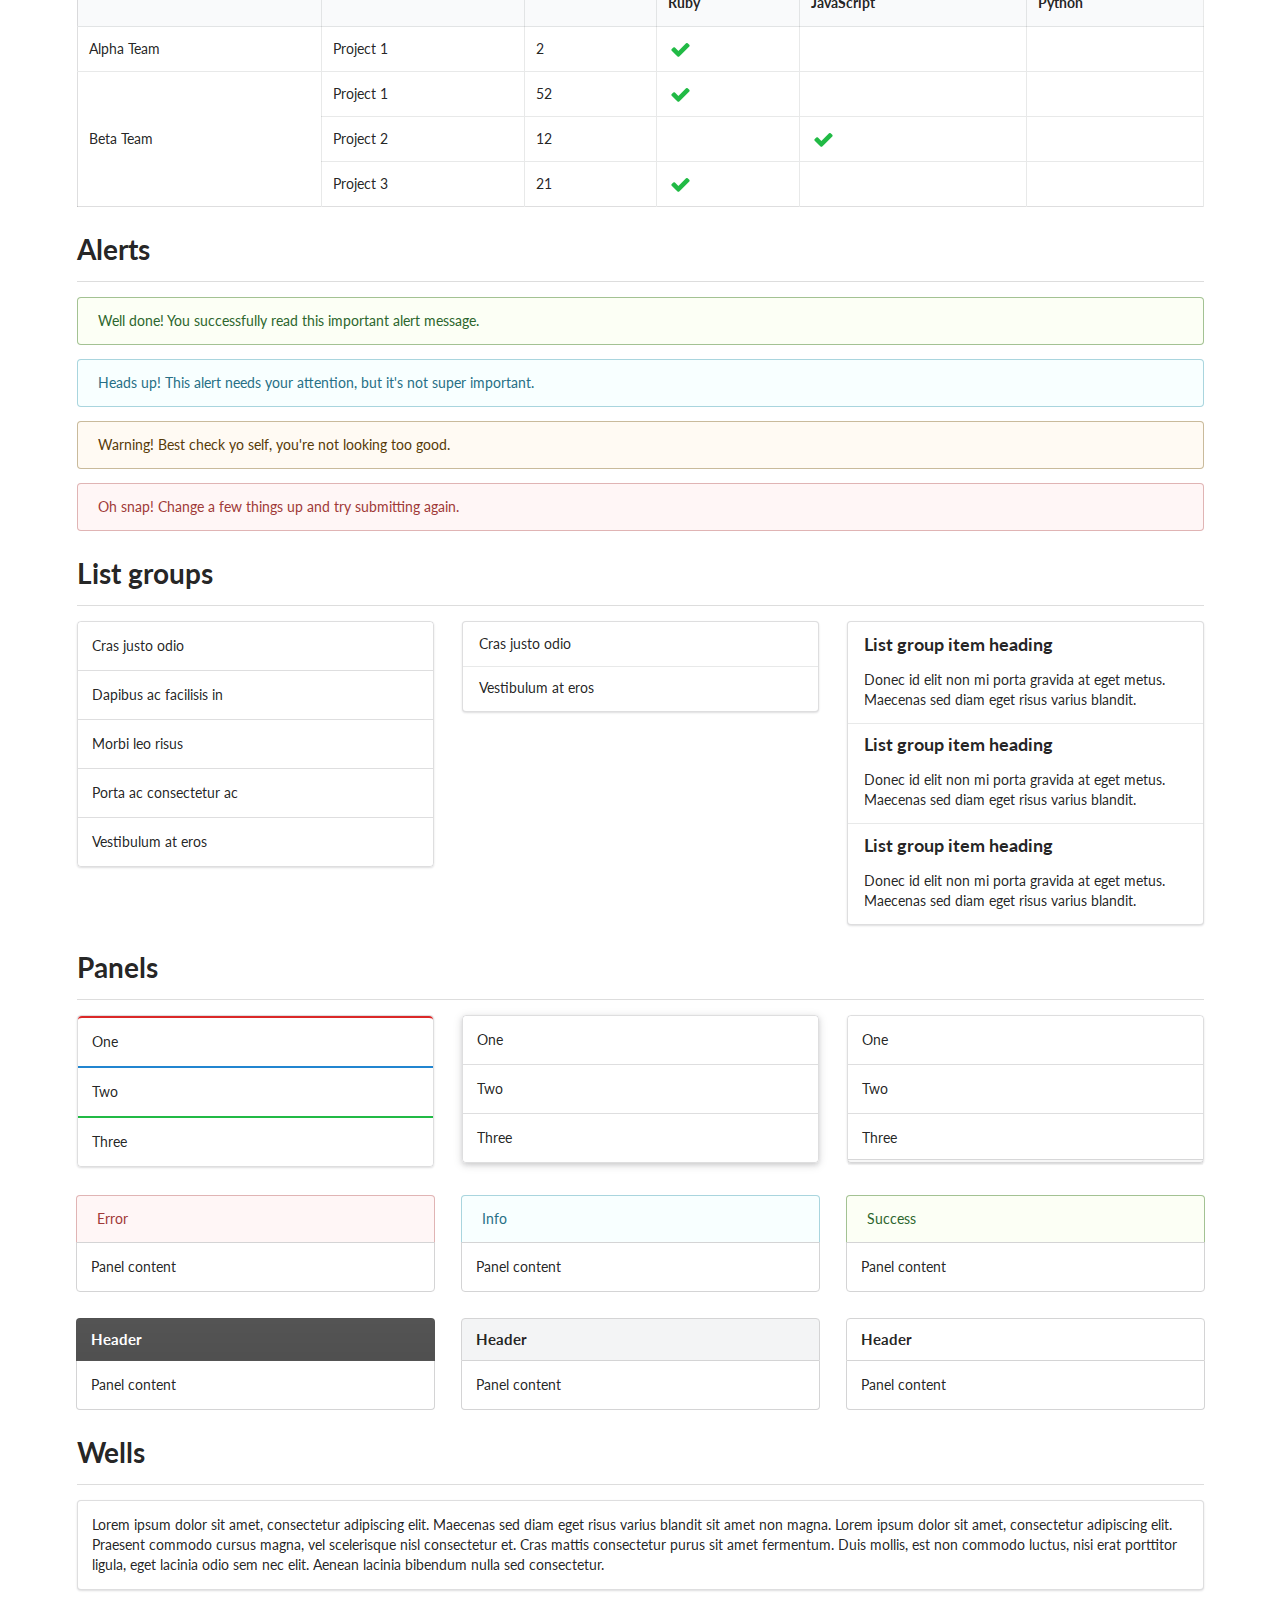
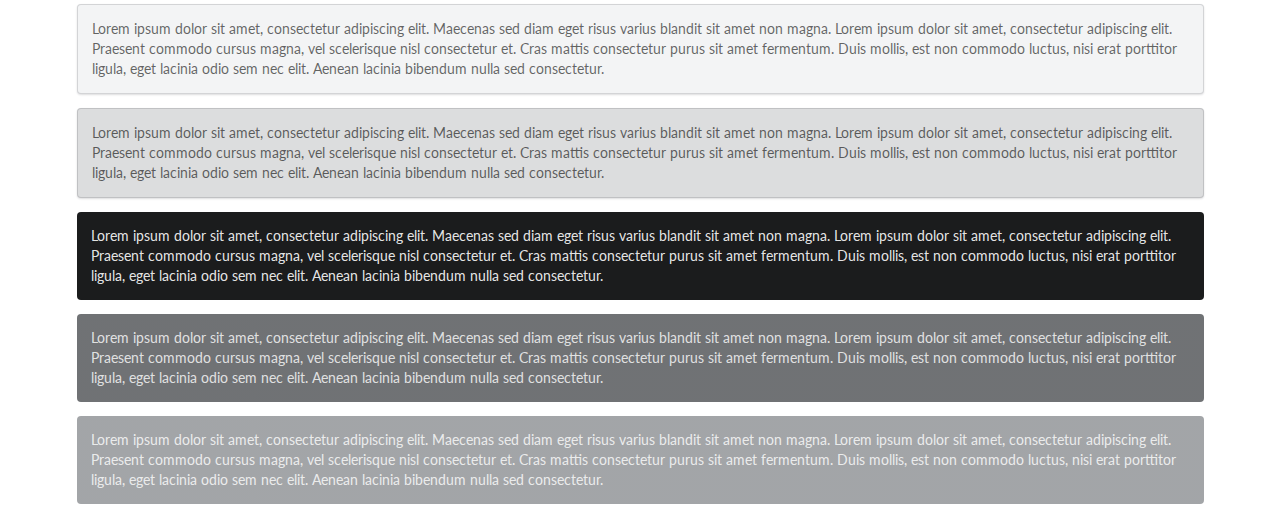
<file: bower_components/semantic/examples/bootstrap.html>
<!DOCTYPE html>
<html>
<head>
  <!-- Standard Meta -->
  <meta charset="utf-8" />
  <meta http-equiv="X-UA-Compatible" content="IE=edge,chrome=1" />
  <meta name="viewport" content="width=device-width, initial-scale=1.0, maximum-scale=1.0">

  <!-- Site Properties -->
  <title>Bootstrap - Semantic</title>
  <link rel="stylesheet" type="text/css" href="../dist/semantic.css">

  <script src="assets/library/jquery.min.js"></script>
  <script src="../dist/semantic.js"></script>

  <script>
  $(document)
    .ready(function() {
      $('.ui.selection.dropdown').dropdown();
      $('.ui.menu .ui.dropdown').dropdown({
        on: 'hover'
      });
    })
  ;
  </script>
</head>
<body>

<div class="ui grid container">
  <div class="row">
    <div class="column">
      <h1 class="ui header">Bootstrap Migration</h1>
    </div>
  </div>
  <div class="row">
    <div class="column">
      <div class="ui message">
        <h1 class="ui header">Hello, world!</h1>
        <p>This is a template for a simple marketing or informational website. It includes a large callout called a jumbotron and three supporting pieces of content. Use it as a starting point to create something more unique.</p>
        <a class="ui blue button">Learn more &raquo;</a>
      </div>
    </div>
  </div>
  <div class="row">
    <div class="column">
      <h1 class="ui header">Buttons</h1>
      <a class="ui button" tabindex="0">
        Default
      </a>
      <a class="ui primary button" tabindex="0">
        Primary
      </a>
      <a class="ui basic button" tabindex="0">
        Basic
      </a>
      <a class="ui positive button" tabindex="0">
        Success
      </a>
      <a class="ui negative button" tabindex="0">
        Error
      </a>
    </div>
  </div>
  <div class="row">
    <div class="column">
      <h1 class="ui header">Thumbnails</h1>
      <div class="ui divider"></div>
      <img class="ui small image" src="assets/images/wireframe/image.png">
    </div>
  </div>
  <div class="row">
    <div class="column">
      <h1 class="ui header">Dropdown</h1>
      <div class="ui divider"></div>
      <div class="ui selection dropdown">
        <input type="hidden" name="selection">
        <i class="dropdown icon"></i>
        <div class="default text">Select</div>
        <div class="menu">
          <div class="item" data-value="male">Male</div>
          <div class="item" data-value="female">Female</div>
        </div>
      </div>
      <div class="ui vertical menu">
        <a class="active item">
          Friends
        </a>
        <a class="item">
          Messages
        </a>
        <div class="ui dropdown item">
          <i class="dropdown icon"></i>
          More
          <div class="menu">
            <a class="item">Edit Profile</a>
            <a class="item">Choose Language</a>
            <a class="item">Account Settings</a>
          </div>
        </div>
      </div>

      <div class="ui dropdown">
        <div class="visible menu">
          <div class="header">Categories</div>
          <div class="item">
            <i class="dropdown icon"></i>
            <span class="text">Clothing</span>
            <div class="menu">
              <div class="header">Men's</div>
              <div class="item">Shirts</div>
              <div class="item">Pants</div>
              <div class="item">Jeans</div>
              <div class="item">Shoes</div>
              <div class="divider"></div>
              <div class="header">Women's</div>
              <div class="item">Dresses</div>
              <div class="item">Shoes</div>
              <div class="item">Bags</div>
            </div>
          </div>
          <div class="item">Home Goods</div>
          <div class="item">Bedroom</div>
          <div class="divider"></div>
          <div class="header">Order</div>
          <div class="item">Status</div>
          <div class="item">Cancellations</div>
        </div>
      </div>
    </div>
  </div>
  <div class="row">
    <div class="column">
      <h1 class="ui header">Badges</h1>
      <div class="ui divider"></div>
      <div class="ui vertical menu">
        <div class="item">
          One <span class="ui label">2</span>
        </div>
        <div class="item">
          Two <span class="ui label">2</span>
        </div>
        <div class="item">
          Three <span class="ui label">2</span>
        </div>
      </div>
    </div>
  </div>

  <div class="row">
    <div class="column">
      <h1 class="ui header">Tables</h1>
      <div class="ui two column grid">
        <div class="column">
          <table class="ui table">
            <thead>
              <tr>
                <th>Name</th>
                <th>Premium Plan</th>
              </tr>
            </thead>
            <tbody>
              <tr>
                <td>John</td>
                <td>No</td>
              </tr>
              <tr>
                <td>Jamie</td>
                <td>Yes</td>
              </tr>
              <tr>
                <td>Jill</td>
                <td>Yes</td>
              </tr>
            </tbody>
          </table>
        </div>
        <div class="column">
          <table class="ui basic table">
            <thead>
              <tr>
                <th>Name</th>
                <th>Premium Plan</th>
              </tr>
            </thead>
            <tbody>
              <tr>
                <td>John</td>
                <td>No</td>
              </tr>
              <tr>
                <td>Jamie</td>
                <td>Yes</td>
              </tr>
              <tr>
                <td>Jill</td>
                <td>Yes</td>
              </tr>
            </tbody>
          </table>
        </div>
        <div class="column">
          <table class="ui definition table">
            <thead>
              <tr>
                <th>Name</th>
                <th>Premium Plan</th>
              </tr>
            </thead>
            <tbody>
              <tr>
                <td>John</td>
                <td>No</td>
              </tr>
              <tr>
                <td>Jamie</td>
                <td>Yes</td>
              </tr>
              <tr>
                <td>Jill</td>
                <td>Yes</td>
              </tr>
            </tbody>
          </table>
        </div>
        <div class="column">
          <table class="ui very basic table">
            <thead>
              <tr>
                <th>Name</th>
                <th>Premium Plan</th>
              </tr>
            </thead>
            <tbody>
              <tr>
                <td>John</td>
                <td>No</td>
              </tr>
              <tr>
                <td>Jamie</td>
                <td>Yes</td>
              </tr>
              <tr>
                <td>Jill</td>
                <td>Yes</td>
              </tr>
            </tbody>
          </table>
        </div>
        <div class="sixteen wide column">
          <table class="ui celled structured table">
            <thead>
              <tr>
                <th rowspan="2">Name</th>
                <th rowspan="2">Type</th>
                <th rowspan="2">Files</th>
                <th colspan="3">Languages</th>
              </tr>
              <tr>
                <th>Ruby</th>
                <th>JavaScript</th>
                <th>Python</th>
              </tr>
            </thead>
            <tbody>
              <tr>
                <td>Alpha Team</td>
                <td>Project 1</td>
                <td>2</td>
                <td>
                  <i class="large green checkmark icon"></i>
                </td>
                <td></td>
                <td></td>
              </tr>
              <tr>
                <td rowspan="3">Beta Team</td>
                <td>Project 1</td>
                <td>52</td>
                <td>
                  <i class="large green checkmark icon"></i>
                </td>
                <td></td>
                <td></td>
              </tr>
              <tr>
                <td>Project 2</td>
                <td>12</td>
                <td></td>
                <td>
                  <i class="large green checkmark icon"></i>
                </td>
                <td></td>
              </tr>
              <tr>
                <td>Project 3</td>
                <td>21</td>
                <td>
                  <i class="large green checkmark icon"></i>
                </td>
                <td></td>
                <td></td>
              </tr>
            </tbody>
          </table>
        </div>
      </div>
    </div>
  </div>
  <div class="row">
    <div class="column">
      <h1 class="ui header">Alerts</h1>
      <div class="ui divider"></div>
      <div class="ui positive message">Well done! You successfully read this important alert message.</div>
      <div class="ui info message">Heads up! This alert needs your attention, but it's not super important.</div>
      <div class="ui warning message">Warning! Best check yo self, you're not looking too good.</div>
      <div class="ui error message">Oh snap! Change a few things up and try submitting again.</div>
    </div>
  </div>
  <div class="row">
    <div class="column">
      <h1 class="ui header">List groups</h1>
      <div class="ui divider"></div>
      <div class="ui three column grid">
        <div class="column">
          <div class="ui segments">
            <div class="ui segment">
              <p>Cras justo odio</p>
            </div>
            <div class="ui segment">
              <p>Dapibus ac facilisis in</p>
            </div>
            <div class="ui segment">
              <p>Morbi leo risus</p>
            </div>
            <div class="ui segment">
              <p>Porta ac consectetur ac</p>
            </div>
            <div class="ui segment">
             <p>Vestibulum at eros</p>
           </div>
         </div>
        </div>
        <div class="column">
          <div class="ui fluid vertical menu">
            <a class="item">
              <p>Cras justo odio</p>
            </a>
            <a class="item">
             <p>Vestibulum at eros</p>
            </a>
          </div>
        </div>
        <div class="column">
          <div class="ui fluid vertical menu">
            <a class="item">
              <h1 class="ui medium header">List group item heading</h1>
              <p>Donec id elit non mi porta gravida at eget metus. Maecenas sed diam eget risus varius blandit.</p>
            </a>
            <a class="item">
              <h1 class="ui medium header">List group item heading</h1>
              <p>Donec id elit non mi porta gravida at eget metus. Maecenas sed diam eget risus varius blandit.</p>
            </a>
            <a class="item">
              <h1 class="ui medium header">List group item heading</h1>
              <p>Donec id elit non mi porta gravida at eget metus. Maecenas sed diam eget risus varius blandit.</p>
            </a>
          </div>
        </div>
      </div>
    </div>
  </div>
  <div class="row">
    <div class="column">
      <h1 class="ui header">Panels</h1>
      <div class="ui divider"></div>
      <div class="ui three column grid">
        <div class="column">
          <div class="ui segments">
            <div class="ui red segment">One</div>
            <div class="ui blue segment">Two</div>
            <div class="ui green segment">Three</div>
          </div>
        </div>
        <div class="column">
          <div class="ui raised segments">
            <div class="ui segment">One</div>
            <div class="ui segment">Two</div>
            <div class="ui segment">Three</div>
          </div>
        </div>
        <div class="column">
          <div class="ui stacked segments">
            <div class="ui segment">One</div>
            <div class="ui segment">Two</div>
            <div class="ui segment">Three</div>
          </div>
        </div>
        <div class="column">
          <div class="ui top attached error message">Error</div>
          <div class="ui bottom attached segment">Panel content</div>
        </div>
        <div class="column">
          <div class="ui top attached info message">Info</div>
          <div class="ui bottom attached segment">Panel content</div>
        </div>
        <div class="column">
          <div class="ui top attached success message">Success</div>
          <div class="ui bottom attached segment">Panel content</div>
        </div>
        <div class="column">
          <h4 class="ui top attached inverted header">Header</h4>
          <div class="ui bottom attached segment">Panel content</div>
        </div>
        <div class="column">
          <h4 class="ui top attached block header">Header</h4>
          <div class="ui bottom attached segment">Panel content</div>
        </div>
        <div class="column">
          <h4 class="ui top attached header">Header</h4>
          <div class="ui bottom attached segment">Panel content</div>
        </div>
      </div>
    </div>
  </div>
  <div class="row">
    <div class="column">
      <h1 class="ui header">Wells</h1>
      <div class="ui divider"></div>
      <div class="ui segment">
        <p>Lorem ipsum dolor sit amet, consectetur adipiscing elit. Maecenas sed diam eget risus varius blandit sit amet non magna. Lorem ipsum dolor sit amet, consectetur adipiscing elit. Praesent commodo cursus magna, vel scelerisque nisl consectetur et. Cras mattis consectetur purus sit amet fermentum. Duis mollis, est non commodo luctus, nisi erat porttitor ligula, eget lacinia odio sem nec elit. Aenean lacinia bibendum nulla sed consectetur.</p>
      </div>
      <div class="ui secondary segment">
        <p>Lorem ipsum dolor sit amet, consectetur adipiscing elit. Maecenas sed diam eget risus varius blandit sit amet non magna. Lorem ipsum dolor sit amet, consectetur adipiscing elit. Praesent commodo cursus magna, vel scelerisque nisl consectetur et. Cras mattis consectetur purus sit amet fermentum. Duis mollis, est non commodo luctus, nisi erat porttitor ligula, eget lacinia odio sem nec elit. Aenean lacinia bibendum nulla sed consectetur.</p>
      </div>
      <div class="ui tertiary segment">
        <p>Lorem ipsum dolor sit amet, consectetur adipiscing elit. Maecenas sed diam eget risus varius blandit sit amet non magna. Lorem ipsum dolor sit amet, consectetur adipiscing elit. Praesent commodo cursus magna, vel scelerisque nisl consectetur et. Cras mattis consectetur purus sit amet fermentum. Duis mollis, est non commodo luctus, nisi erat porttitor ligula, eget lacinia odio sem nec elit. Aenean lacinia bibendum nulla sed consectetur.</p>
      </div>
      <div class="ui inverted segment">
        <p>Lorem ipsum dolor sit amet, consectetur adipiscing elit. Maecenas sed diam eget risus varius blandit sit amet non magna. Lorem ipsum dolor sit amet, consectetur adipiscing elit. Praesent commodo cursus magna, vel scelerisque nisl consectetur et. Cras mattis consectetur purus sit amet fermentum. Duis mollis, est non commodo luctus, nisi erat porttitor ligula, eget lacinia odio sem nec elit. Aenean lacinia bibendum nulla sed consectetur.</p>
      </div>
      <div class="ui secondary inverted segment">
        <p>Lorem ipsum dolor sit amet, consectetur adipiscing elit. Maecenas sed diam eget risus varius blandit sit amet non magna. Lorem ipsum dolor sit amet, consectetur adipiscing elit. Praesent commodo cursus magna, vel scelerisque nisl consectetur et. Cras mattis consectetur purus sit amet fermentum. Duis mollis, est non commodo luctus, nisi erat porttitor ligula, eget lacinia odio sem nec elit. Aenean lacinia bibendum nulla sed consectetur.</p>
      </div>
      <div class="ui tertiary inverted segment">
        <p>Lorem ipsum dolor sit amet, consectetur adipiscing elit. Maecenas sed diam eget risus varius blandit sit amet non magna. Lorem ipsum dolor sit amet, consectetur adipiscing elit. Praesent commodo cursus magna, vel scelerisque nisl consectetur et. Cras mattis consectetur purus sit amet fermentum. Duis mollis, est non commodo luctus, nisi erat porttitor ligula, eget lacinia odio sem nec elit. Aenean lacinia bibendum nulla sed consectetur.</p>
      </div>
    </div>
  </div>
</div>

</body>

</html>
</file>
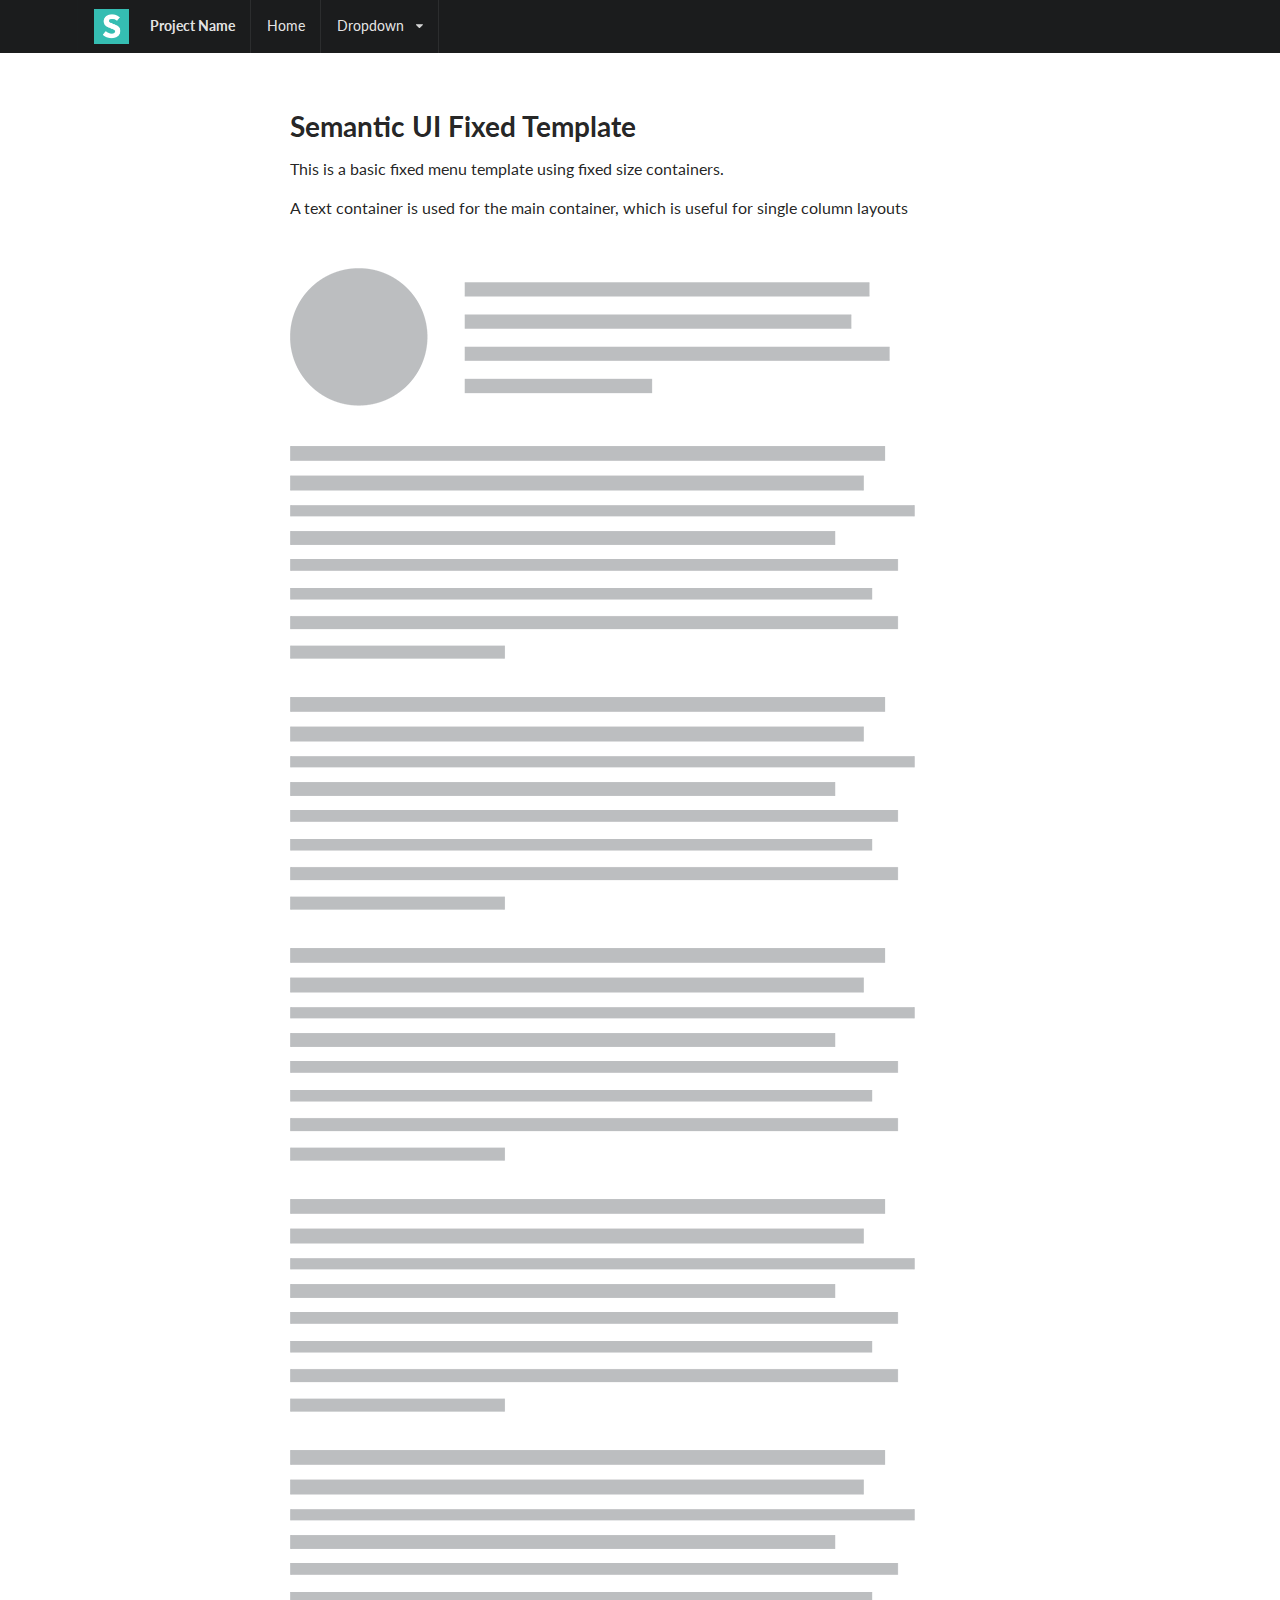
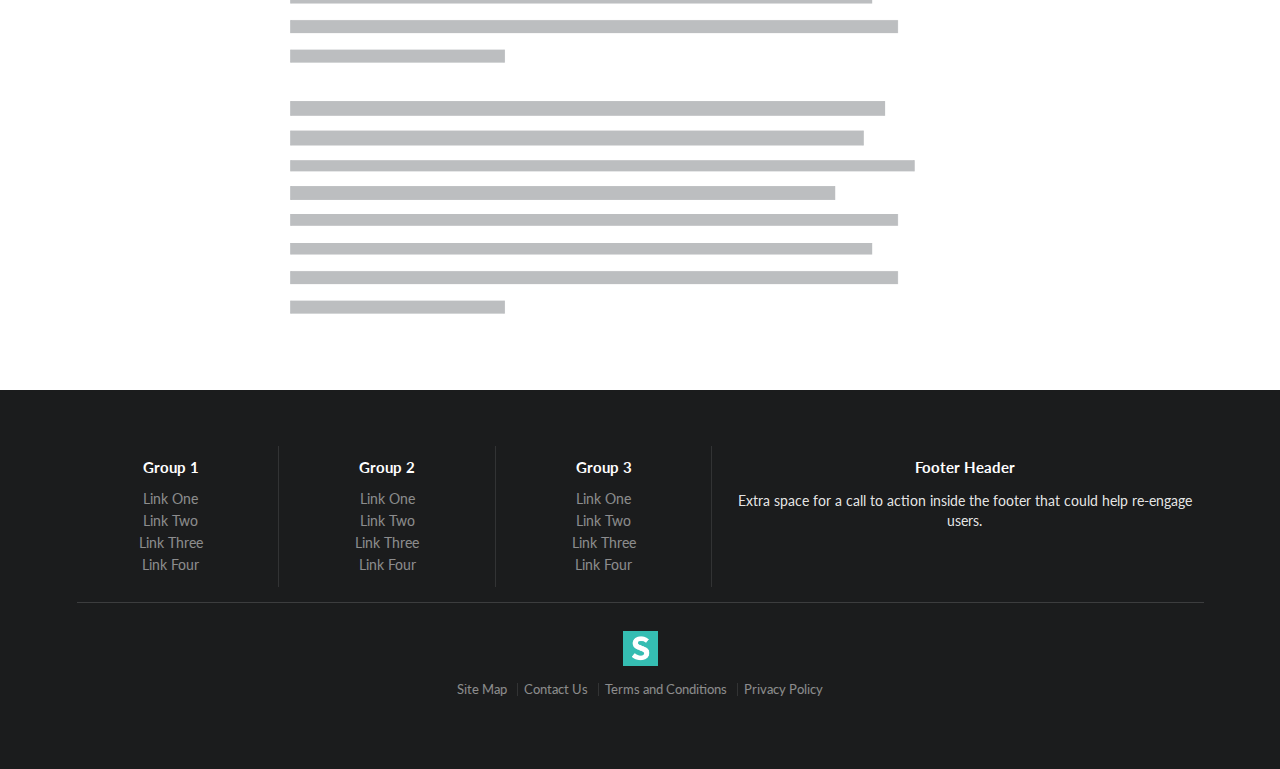
<file: bower_components/semantic/examples/fixed.html>
<!DOCTYPE html>
<html>
<head>
  <!-- Standard Meta -->
  <meta charset="utf-8" />
  <meta http-equiv="X-UA-Compatible" content="IE=edge,chrome=1" />
  <meta name="viewport" content="width=device-width, initial-scale=1.0, maximum-scale=1.0">

  <!-- Site Properties -->
  <title>Fixed Menu Example - Semantic</title>

  <link rel="stylesheet" type="text/css" href="../dist/components/reset.css">
  <link rel="stylesheet" type="text/css" href="../dist/components/site.css">

  <link rel="stylesheet" type="text/css" href="../dist/components/container.css">
  <link rel="stylesheet" type="text/css" href="../dist/components/grid.css">
  <link rel="stylesheet" type="text/css" href="../dist/components/header.css">
  <link rel="stylesheet" type="text/css" href="../dist/components/image.css">
  <link rel="stylesheet" type="text/css" href="../dist/components/menu.css">

  <link rel="stylesheet" type="text/css" href="../dist/components/divider.css">
  <link rel="stylesheet" type="text/css" href="../dist/components/list.css">
  <link rel="stylesheet" type="text/css" href="../dist/components/segment.css">
  <link rel="stylesheet" type="text/css" href="../dist/components/dropdown.css">
  <link rel="stylesheet" type="text/css" href="../dist/components/icon.css">

  <style type="text/css">
  body {
    background-color: #FFFFFF;
  }
  .ui.menu .item img.logo {
    margin-right: 1.5em;
  }
  .main.container {
    margin-top: 7em;
  }
  .wireframe {
    margin-top: 2em;
  }
  .ui.footer.segment {
    margin: 5em 0em 0em;
    padding: 5em 0em;
  }
  </style>

</head>
<body>

  <div class="ui fixed inverted menu">
    <div class="ui container">
      <a href="#" class="header item">
        <img class="logo" src="assets/images/logo.png">
        Project Name
      </a>
      <a href="#" class="item">Home</a>
      <div class="ui simple dropdown item">
        Dropdown <i class="dropdown icon"></i>
        <div class="menu">
          <a class="item" href="#">Link Item</a>
          <a class="item" href="#">Link Item</a>
          <div class="divider"></div>
          <div class="header">Header Item</div>
          <div class="item">
            <i class="dropdown icon"></i>
            Sub Menu
            <div class="menu">
              <a class="item" href="#">Link Item</a>
              <a class="item" href="#">Link Item</a>
            </div>
          </div>
          <a class="item" href="#">Link Item</a>
        </div>
      </div>
    </div>
  </div>

  <div class="ui main text container">
    <h1 class="ui header">Semantic UI Fixed Template</h1>
    <p>This is a basic fixed menu template using fixed size containers.</p>
    <p>A text container is used for the main container, which is useful for single column layouts</p>
    <img class="wireframe" src="assets/images/wireframe/media-paragraph.png">
    <img class="wireframe" src="assets/images/wireframe/paragraph.png">
    <img class="wireframe" src="assets/images/wireframe/paragraph.png">
    <img class="wireframe" src="assets/images/wireframe/paragraph.png">
    <img class="wireframe" src="assets/images/wireframe/paragraph.png">
    <img class="wireframe" src="assets/images/wireframe/paragraph.png">
    <img class="wireframe" src="assets/images/wireframe/paragraph.png">
  </div>

  <div class="ui inverted vertical footer segment">
    <div class="ui center aligned container">
      <div class="ui stackable inverted divided grid">
        <div class="three wide column">
          <h4 class="ui inverted header">Group 1</h4>
          <div class="ui inverted link list">
            <a href="#" class="item">Link One</a>
            <a href="#" class="item">Link Two</a>
            <a href="#" class="item">Link Three</a>
            <a href="#" class="item">Link Four</a>
          </div>
        </div>
        <div class="three wide column">
          <h4 class="ui inverted header">Group 2</h4>
          <div class="ui inverted link list">
            <a href="#" class="item">Link One</a>
            <a href="#" class="item">Link Two</a>
            <a href="#" class="item">Link Three</a>
            <a href="#" class="item">Link Four</a>
          </div>
        </div>
        <div class="three wide column">
          <h4 class="ui inverted header">Group 3</h4>
          <div class="ui inverted link list">
            <a href="#" class="item">Link One</a>
            <a href="#" class="item">Link Two</a>
            <a href="#" class="item">Link Three</a>
            <a href="#" class="item">Link Four</a>
          </div>
        </div>
        <div class="seven wide column">
          <h4 class="ui inverted header">Footer Header</h4>
          <p>Extra space for a call to action inside the footer that could help re-engage users.</p>
        </div>
      </div>
      <div class="ui inverted section divider"></div>
      <img src="assets/images/logo.png" class="ui centered mini image">
      <div class="ui horizontal inverted small divided link list">
        <a class="item" href="#">Site Map</a>
        <a class="item" href="#">Contact Us</a>
        <a class="item" href="#">Terms and Conditions</a>
        <a class="item" href="#">Privacy Policy</a>
      </div>
    </div>
  </div>
</body>

</html>
</file>
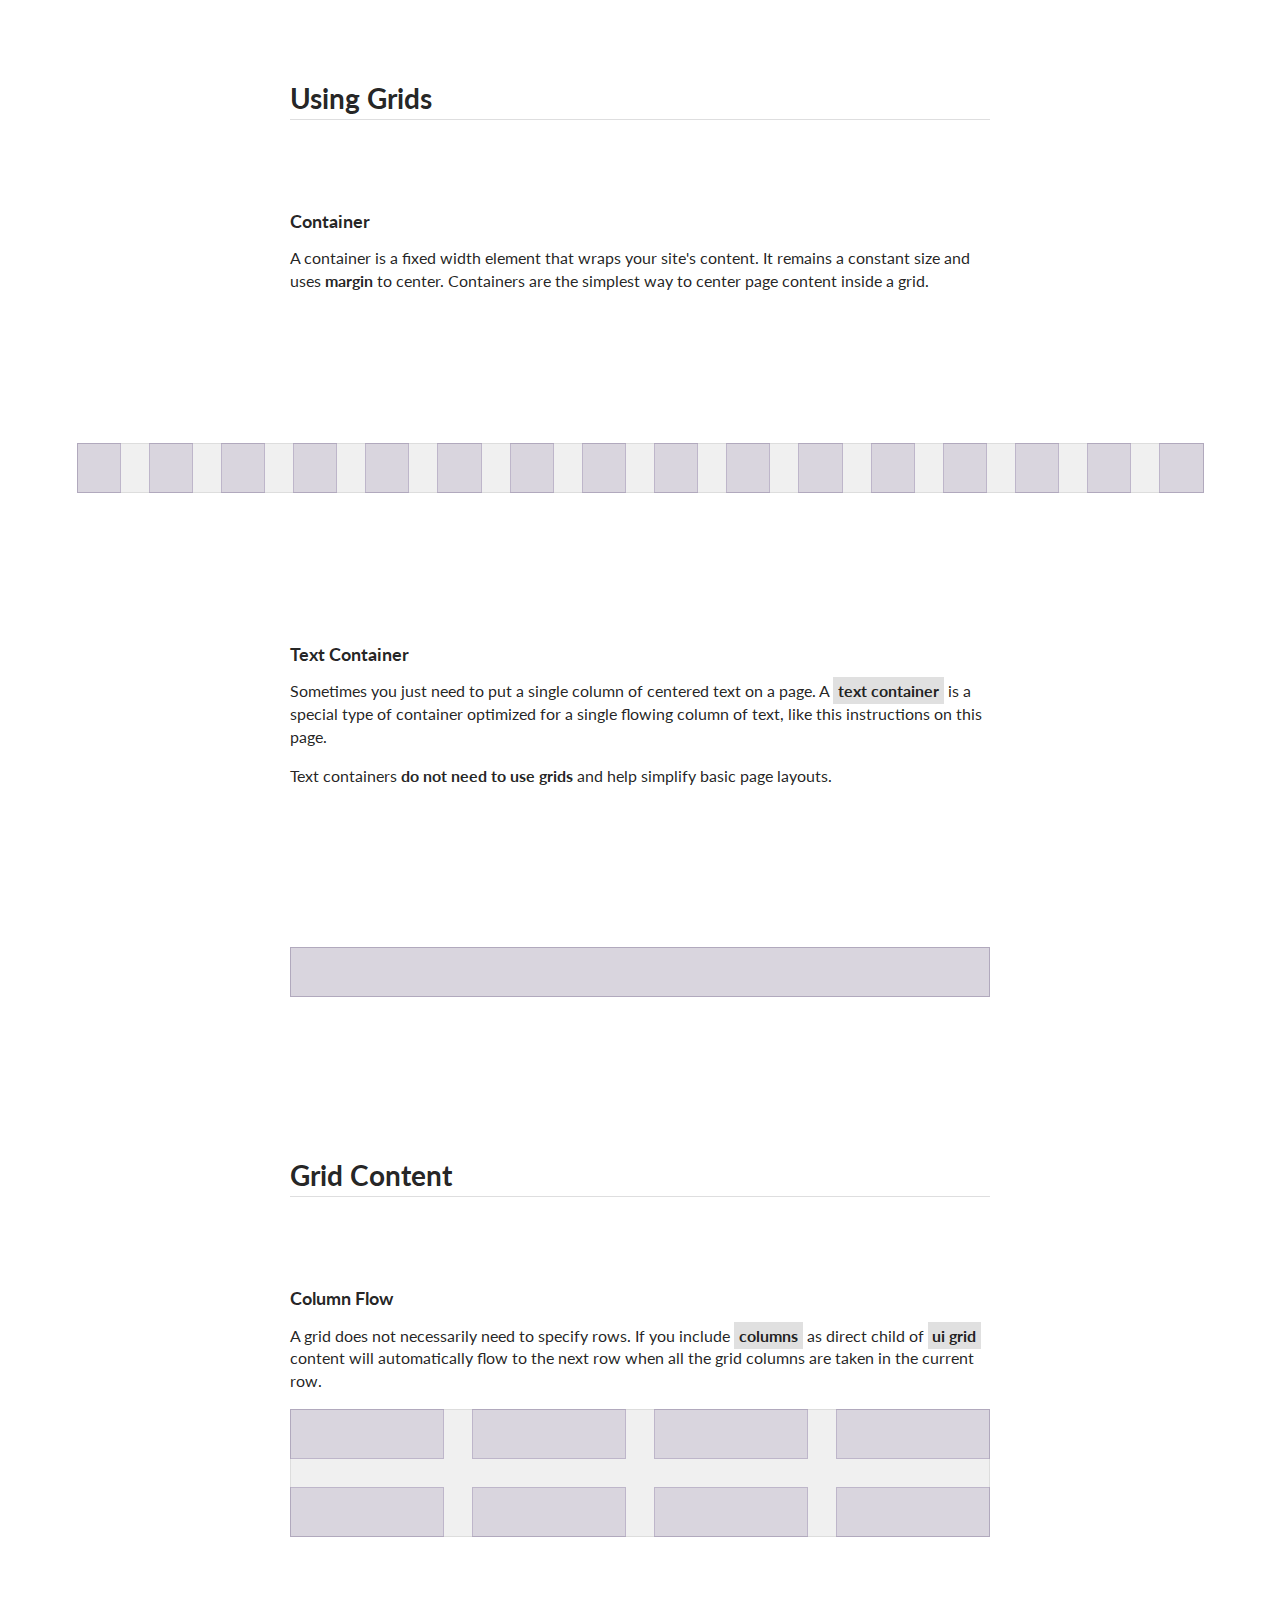
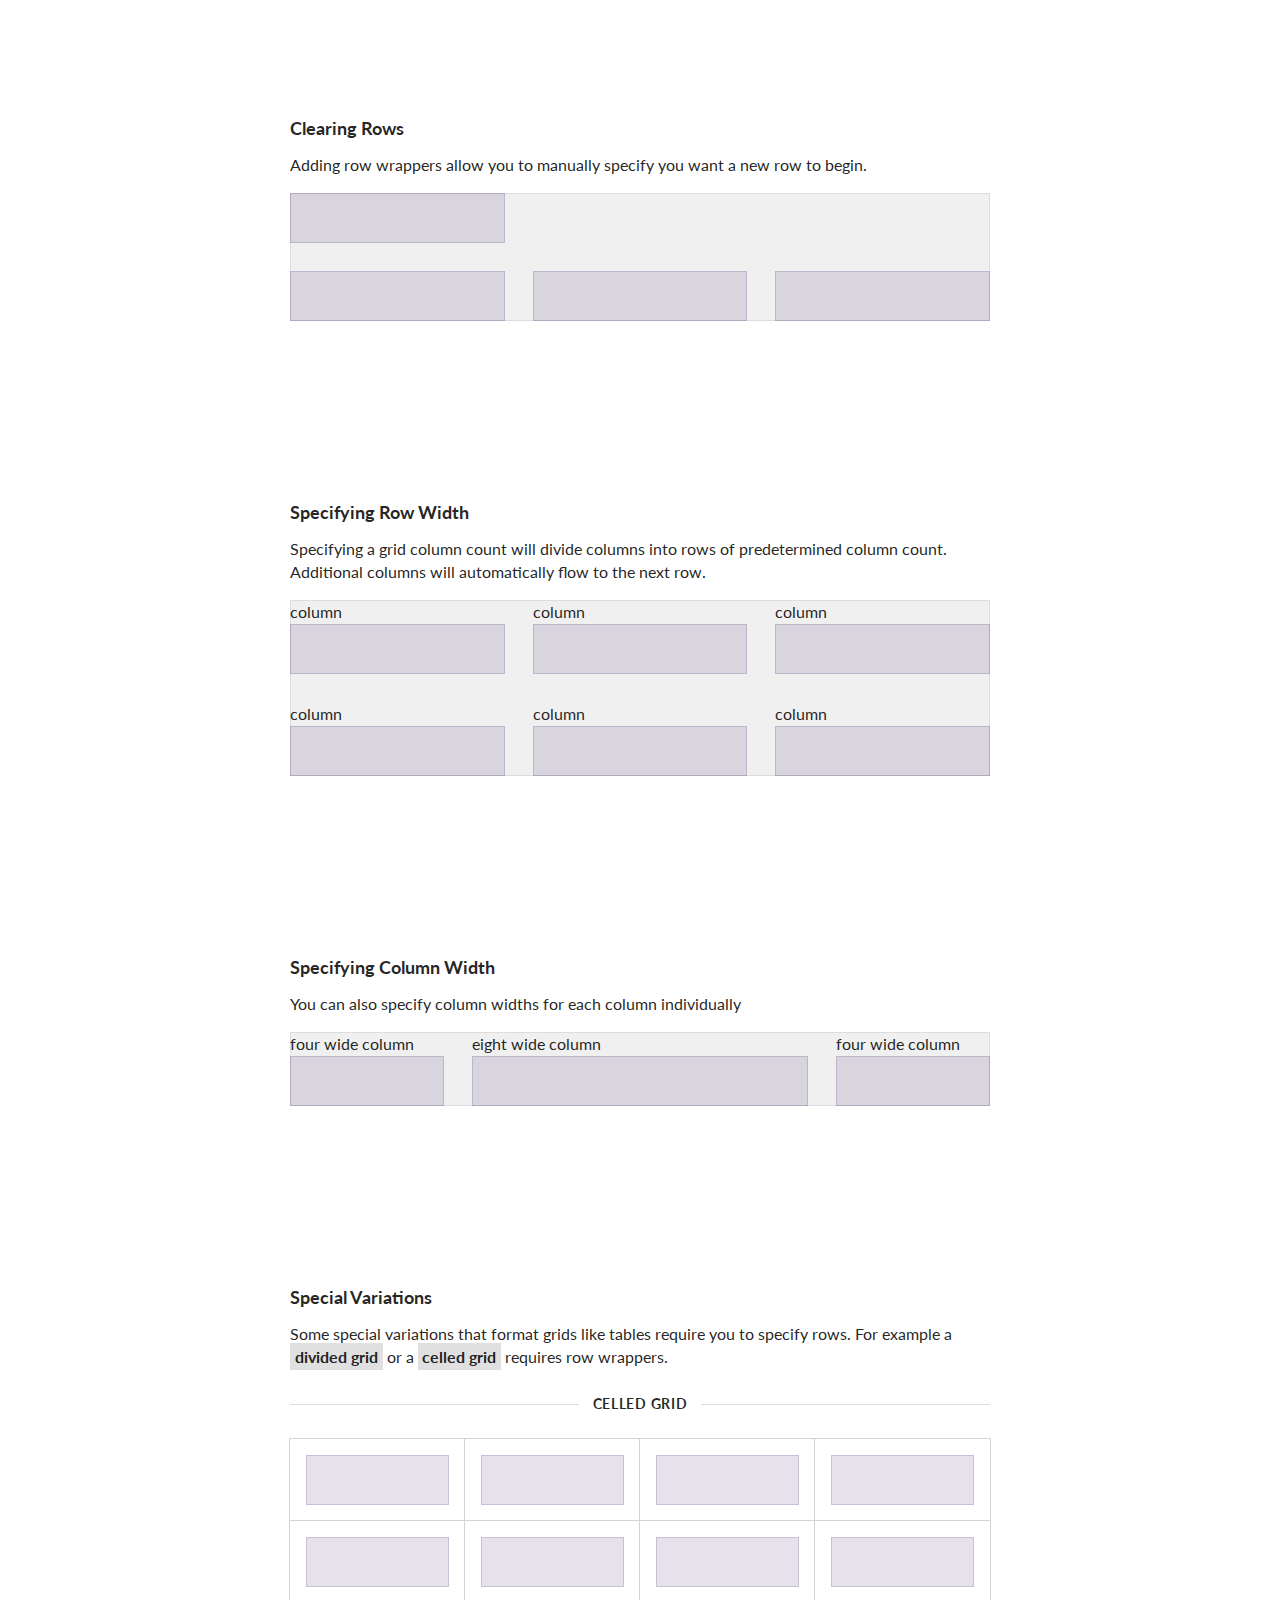
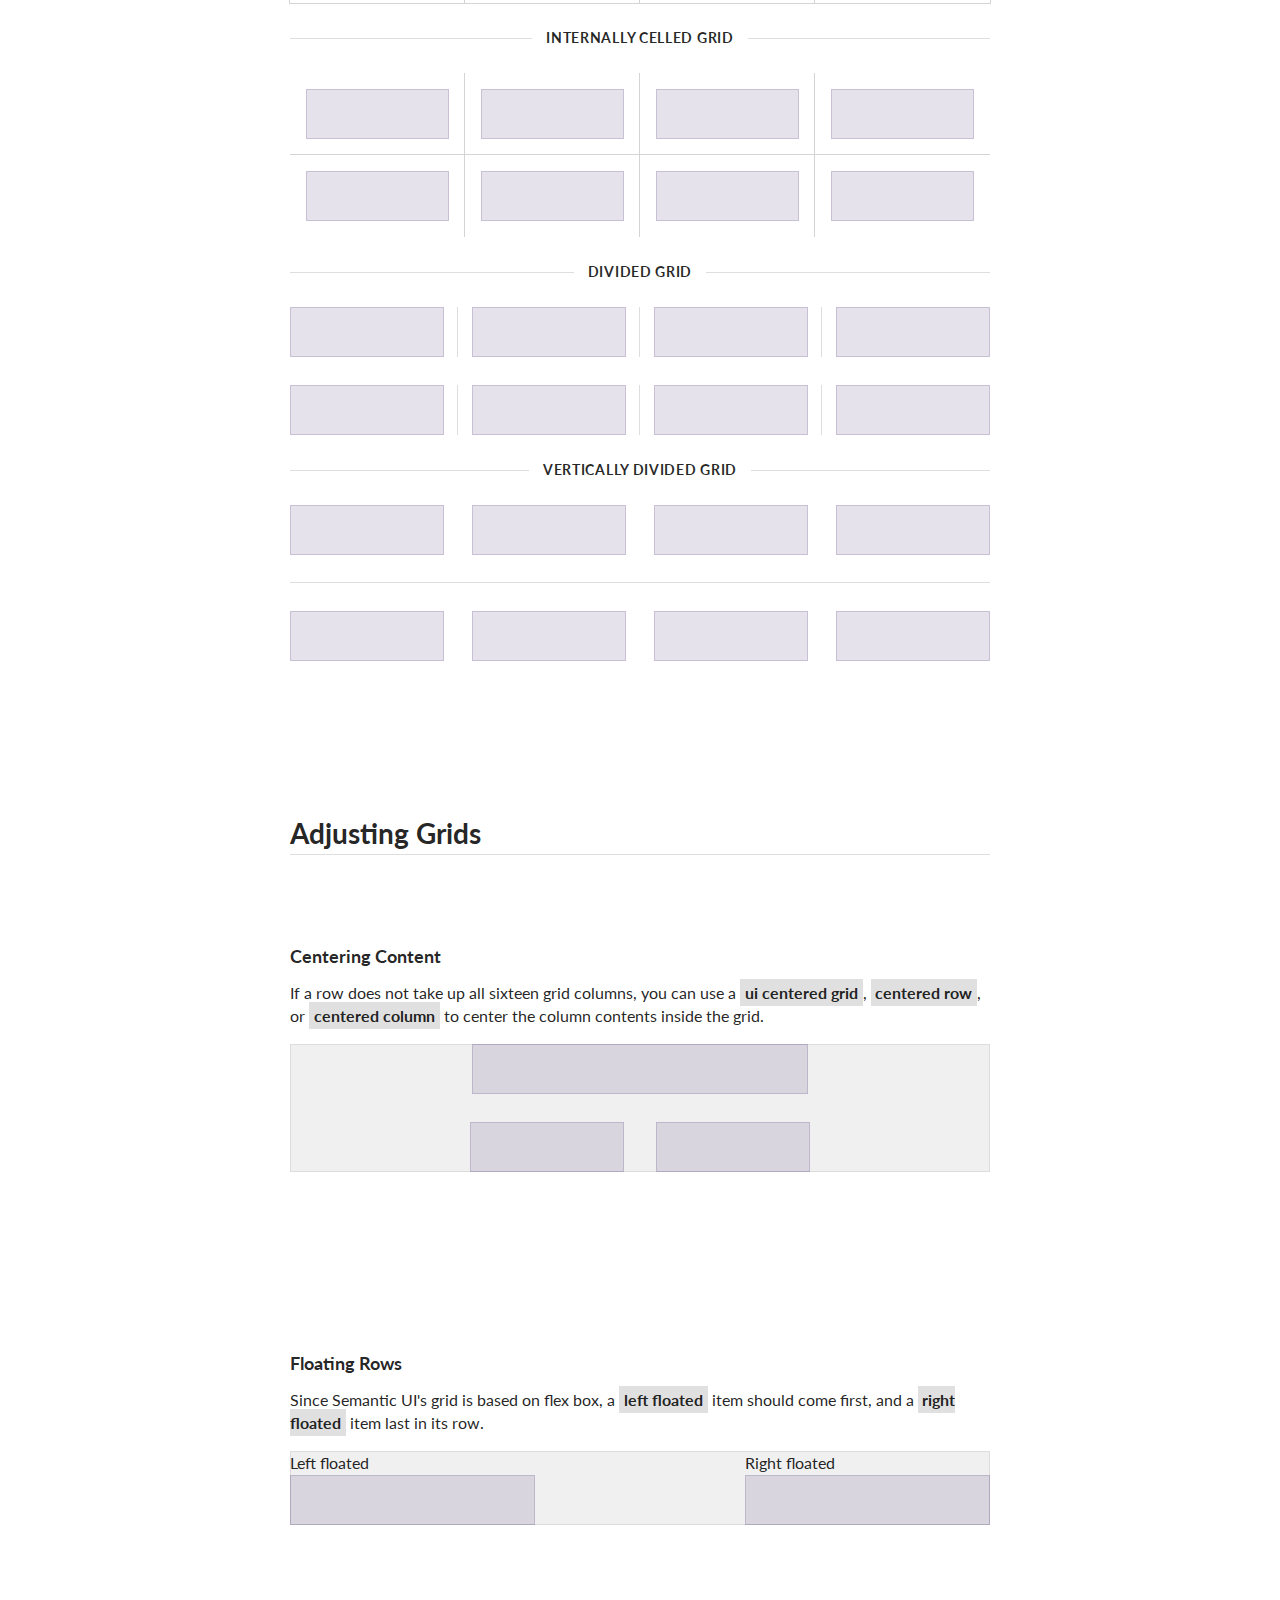
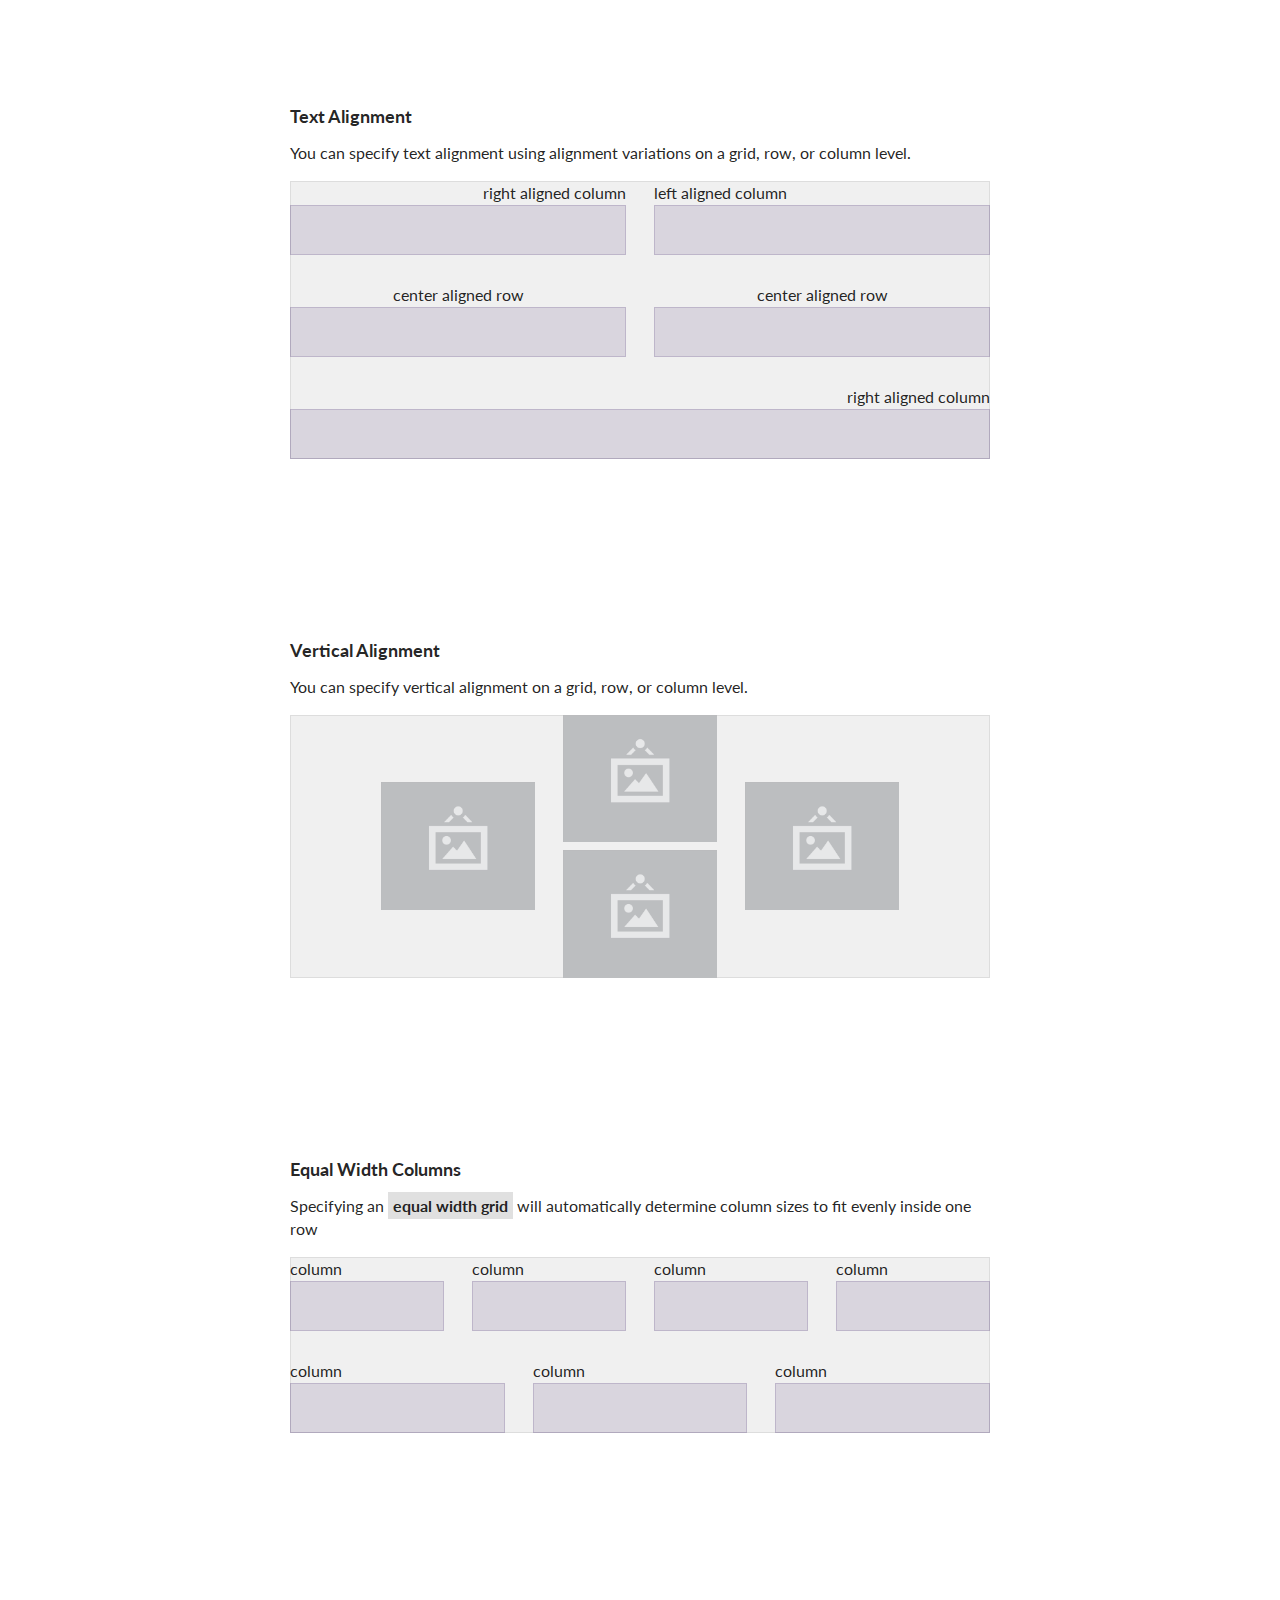
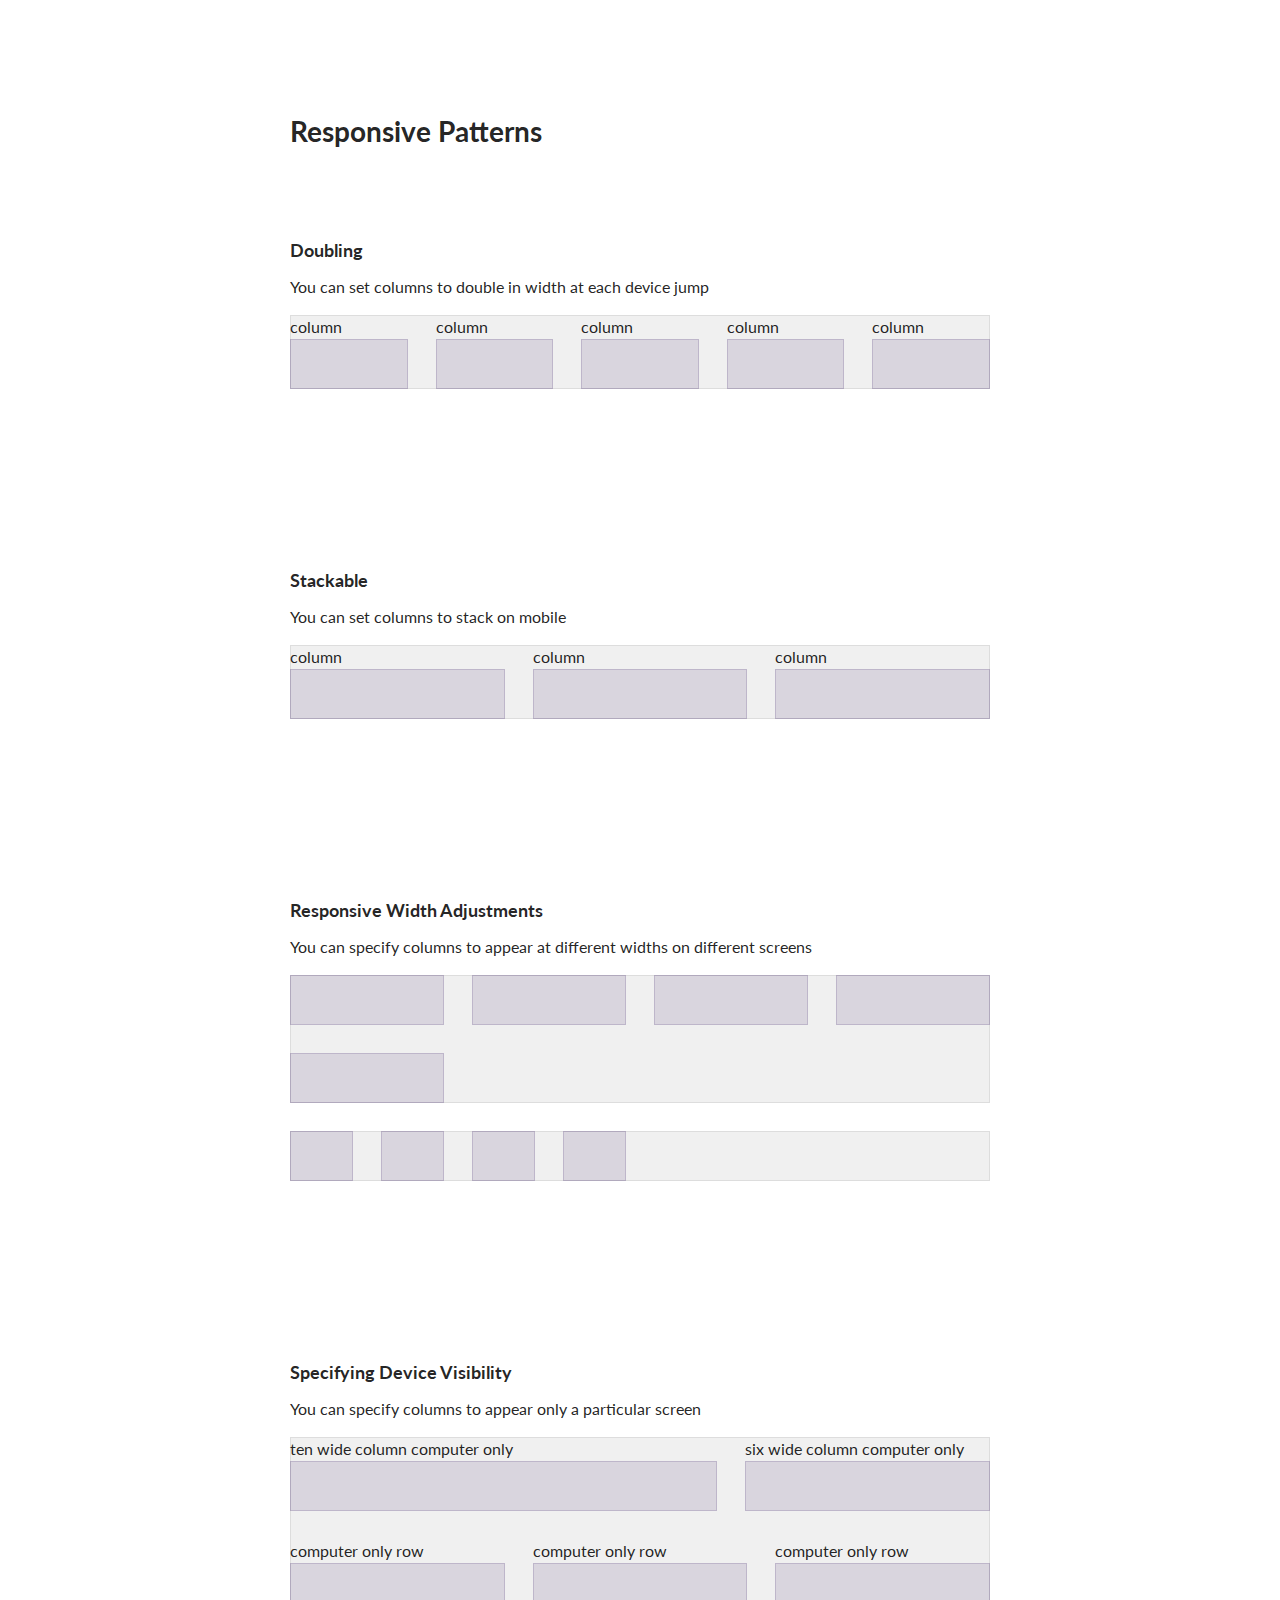
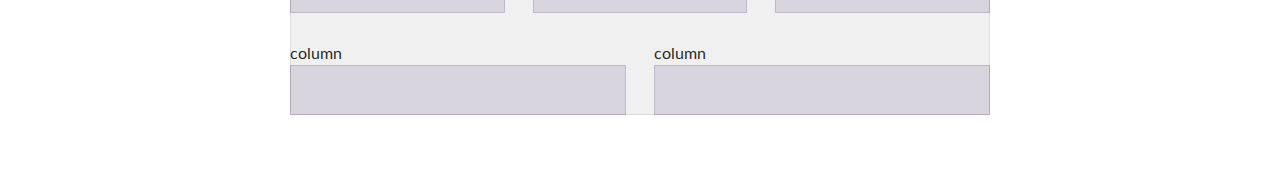
<file: bower_components/semantic/examples/grid.html>
<!DOCTYPE html>
<html>
<head>
  <!-- Standard Meta -->
  <meta charset="utf-8" />
  <meta http-equiv="X-UA-Compatible" content="IE=edge,chrome=1" />
  <meta name="viewport" content="width=device-width, initial-scale=1.0, maximum-scale=1.0">

  <!-- Site Properties -->
  <title>Grid Example - Semantic</title>

  <link rel="stylesheet" type="text/css" href="../dist/components/reset.css">
  <link rel="stylesheet" type="text/css" href="../dist/components/site.css">

  <link rel="stylesheet" type="text/css" href="../dist/components/container.css">
  <link rel="stylesheet" type="text/css" href="../dist/components/divider.css">
  <link rel="stylesheet" type="text/css" href="../dist/components/grid.css">
  <link rel="stylesheet" type="text/css" href="../dist/components/header.css">
</head>
<body>

  <div class="ui text container">
      <h1 class="ui dividing header">Using Grids</h1>

      <h3 class="first">Container</h3>
      <p>A container is a fixed width element that wraps your site's content. It remains a constant size and uses <b>margin</b> to center. Containers are the simplest way to center page content inside a grid.</code>
      </p>
  </div>

  <div class="ui container">
    <div class="ui grid">
      <div class="column"></div>
      <div class="column"></div>
      <div class="column"></div>
      <div class="column"></div>
      <div class="column"></div>
      <div class="column"></div>
      <div class="column"></div>
      <div class="column"></div>
      <div class="column"></div>
      <div class="column"></div>
      <div class="column"></div>
      <div class="column"></div>
      <div class="column"></div>
      <div class="column"></div>
      <div class="column"></div>
      <div class="column"></div>
    </div>
  </div>

  <div class="ui text container">
    <h3 class="first">Text Container</h3>
    <p>Sometimes you just need to put a single column of centered text on a page. A <code>text container</code> is a special type of container optimized for a single flowing column of text, like this instructions on this page.
    </p>
    <p>Text containers <b>do not need to use grids</b> and help simplify basic page layouts.</p>
  </div>

  <div class="ui text container">
    <div class="ui one column grid">
      <div class="column"></div>
    </div>
  </div>


  <div class="ui text container">

      <h1 class="ui dividing header">Grid Content</h1>

      <h3 class="first">Column Flow</h3>
      <p>A grid does not necessarily need to specify rows. If you include <code>columns</code> as direct child of <code>ui grid</code> content will automatically flow to the next row when all the grid columns are taken in the current row</b>.</p>

      <div class="ui grid">
        <div class="four wide column"></div>
        <div class="four wide column"></div>
        <div class="four wide column"></div>
        <div class="four wide column"></div>
        <div class="four wide column"></div>
        <div class="four wide column"></div>
        <div class="four wide column"></div>
        <div class="four wide column"></div>
      </div>

      <h3>Clearing Rows</h3>
      <p>Adding row wrappers allow you to manually specify you want a new row to begin.</p>

      <div class="ui three column grid">
        <div class="column"></div>
        <div class="row">
          <div class="column"></div>
          <div class="column"></div>
          <div class="column"></div>
        </div>
      </div>

      <h3>Specifying Row Width</h3>
      <p>Specifying a grid column count will divide columns into rows of predetermined column count. Additional columns will automatically flow to the next row.</p>
      <div class="ui three column grid">
        <div class="column">column</div>
        <div class="column">column</div>
        <div class="column">column</div>
        <div class="column">column</div>
        <div class="column">column</div>
        <div class="column">column</div>
      </div>

      <h3>Specifying Column Width</h3>
      <p>You can also specify column widths for each column individually</p>
      <div class="ui three column grid">
        <div class="four wide column">four wide column</div>
        <div class="eight wide column">eight wide column</div>
        <div class="four wide column">four wide column</div>
      </div>

      <h3>Special Variations</h3>
      <p>Some special variations that format grids like tables require you to specify rows. For example a <code>divided grid</code> or a <code>celled grid</code> requires row wrappers.</p>

      <div class="ui horizontal section divider">Celled Grid</div>
      <div class="ui celled grid">
        <div class="row">
          <div class="four wide column"></div>
          <div class="four wide column"></div>
          <div class="four wide column"></div>
          <div class="four wide column"></div>
        </div>
        <div class="row">
          <div class="four wide column"></div>
          <div class="four wide column"></div>
          <div class="four wide column"></div>
          <div class="four wide column"></div>
        </div>
      </div>

      <div class="ui horizontal section divider">Internally Celled Grid</div>

      <div class="ui internally celled grid">
        <div class="row">
          <div class="four wide column"></div>
          <div class="four wide column"></div>
          <div class="four wide column"></div>
          <div class="four wide column"></div>
        </div>
        <div class="row">
          <div class="four wide column"></div>
          <div class="four wide column"></div>
          <div class="four wide column"></div>
          <div class="four wide column"></div>
        </div>
      </div>


      <div class="ui horizontal section divider">Divided Grid</div>

      <div class="ui divided grid">
        <div class="row">
          <div class="four wide column"></div>
          <div class="four wide column"></div>
          <div class="four wide column"></div>
          <div class="four wide column"></div>
        </div>
        <div class="row">
          <div class="four wide column"></div>
          <div class="four wide column"></div>
          <div class="four wide column"></div>
          <div class="four wide column"></div>
        </div>
      </div>

      <div class="ui horizontal section divider">Vertically Divided Grid</div>

      <div class="ui vertically divided grid">
        <div class="row">
          <div class="four wide column"></div>
          <div class="four wide column"></div>
          <div class="four wide column"></div>
          <div class="four wide column"></div>
        </div>
        <div class="row">
          <div class="four wide column"></div>
          <div class="four wide column"></div>
          <div class="four wide column"></div>
          <div class="four wide column"></div>
        </div>
      </div>

      <h1 class="ui dividing header">Adjusting Grids</h1>


      <h3 class="first">Centering Content</h3>
      <p>If a row does not take up all sixteen grid columns, you can use a <code>ui centered grid</code>, <code>centered row</code>, or <code>centered column</code> to center the column contents inside the grid.
      </p>
      <div class="ui two column centered grid">
        <div class="column"></div>
        <div class="four column centered row">
          <div class="column"></div>
          <div class="column"></div>
        </div>
      </div>

      <h3>Floating Rows</h3>
      <p>Since Semantic UI's grid is based on flex box, a <code>left floated</code> item should come first, and a <code>right floated</code> item last in its row.</p>

      <div class="ui grid">
        <div class="left floated six wide column">
          <div class="ui segment">
            Left floated
          </div>
        </div>
        <div class="right floated six wide column">
          <div class="ui segment">
            Right floated
          </div>
        </div>
      </div>


      <h3>Text Alignment</h3>
      <p>You can specify text alignment using alignment variations on a grid, row, or column level.</p>

      <div class="ui grid">
        <div class="right aligned eight wide column">
          right aligned column
        </div>
        <div class="left aligned eight wide column">
          left aligned column
        </div>
        <div class="center aligned two column row">
          <div class="column">
            center aligned row
          </div>
          <div class="column">
            center aligned row
          </div>
        </div>
        <div class="sixteen wide right aligned column">
          right aligned column
        </div>
      </div>

      <h3>Vertical Alignment</h3>
      <p>You can specify vertical alignment on a grid, row, or column level.</p>
      <div class="ui middle aligned four column centered grid">
        <div class="row">
          <div class="column">
            <img class="ui wireframe image" src="assets/images/wireframe/image.png">
          </div>
          <div class="column">
            <img class="ui wireframe image" src="assets/images/wireframe/image.png">
            <img class="ui wireframe image" src="assets/images/wireframe/image.png">
          </div>
          <div class="column">
            <img class="ui wireframe image" src="assets/images/wireframe/image.png">
          </div>
        </div>
      </div>

      <h3>Equal Width Columns</h3>
      <p>Specifying an <code>equal width grid</code> will automatically determine column sizes to fit evenly inside one row</p>
      <div class="ui equal width grid">
        <div class="row">
          <div class="column">column</div>
          <div class="column">column</div>
          <div class="column">column</div>
          <div class="column">column</div>
        </div>
        <div class="row">
          <div class="column">column</div>
          <div class="column">column</div>
          <div class="column">column</div>
        </div>
      </div>


      <h1>Responsive Patterns</h1>

      <h3 class="first">Doubling</h3>
      <p>You can set columns to double in width at each device jump</p>
      <div class="ui five column doubling grid">
        <div class="column">column</div>
        <div class="column">column</div>
        <div class="column">column</div>
        <div class="column">column</div>
        <div class="column">column</div>
      </div>

      <h3>Stackable</h3>
      <p>You can set columns to stack on mobile</p>
      <div class="ui three column stackable grid">
        <div class="column">column</div>
        <div class="column">column</div>
        <div class="column">column</div>
      </div>

      <h3>Responsive Width Adjustments</h3>
      <p>You can specify columns to appear at different widths on different screens</p>

      <div class="ui grid">
        <div class="eight wide mobile six wide tablet four wide computer column"></div>
        <div class="eight wide mobile six wide tablet four wide computer column"></div>
        <div class="eight wide mobile six wide tablet four wide computer column"></div>
        <div class="eight wide mobile six wide tablet four wide computer column"></div>
        <div class="eight wide mobile six wide tablet four wide computer column"></div>
      </div>
      <div class="ui grid">
        <div class="four wide two wide large screen one wide widescreen column"></div>
        <div class="four wide two wide large screen one wide widescreen column"></div>
        <div class="four wide two wide large screen one wide widescreen column"></div>
        <div class="four wide two wide large screen one wide widescreen column"></div>
      </div>

      <h3>Specifying Device Visibility</h3>
      <p>You can specify columns to appear only a particular screen</p>
      <div class="ui grid">
        <div class="two column computer only row">
          <div class="ten wide column">ten wide column computer only</div>
          <div class="six wide column">six wide column computer only</div>
        </div>
        <div class="sixteen wide mobile only column">sixteen wide column mobile only</div>
        <div class="three column computer only row">
          <div class="column">computer only row</div>
          <div class="column">computer only row</div>
          <div class="column">computer only row</div>
        </div>
        <div class="two column mobile only row">
          <div class="column">mobile only column</div>
          <div class="column">mobile only column</div>
        </div>
        <div class="two column row">
          <div class="column">column</div>
          <div class="column">column</div>
        </div>
      </div>

    </div>
  </div>


<style type="text/css">

/* Some basic formatting */
code {
  background-color: #E0E0E0;
  padding: 0.25em 0.3em;
  font-family: 'Lato';
  font-weight: bold;
}
.container {
  padding: 5em 0em;
}
.ui.dividing.header,
.first {
  margin-top: 5em;
}

.ui.dividing.header:first-child {
  margin-top: 0em;
}

h1,
h3 {
  margin-top: 10em;
}

img {
  display: block;
  max-width: 100%;
}
img + img {
  margin-top: 0.5em;
}

/* Shows content box (not negative margins) */
.grid {
  position: relative;
}
.grid:before {
  position: absolute;
  top: 1rem;
  left: 1rem;
  background-color: #F0F0F0;
  content: '';
  width: calc(100% - 2rem);
  height: calc(100% - 2rem);
  box-shadow: 0px 0px 0px 1px #DDDDDD inset;
}
.ui.divided.grid:before,
.celled.grid:before {
  display: none;
}
.ui.aligned .column:after {
  display: none !important;
}
.grid .column:not(.row):not(.grid):after {
  background-color: rgba(86, 61, 124, .15);
  box-shadow: 0px 0px 0px 1px rgba(86, 61, 124, 0.2) inset;
  content: "";
  display: block;
  min-height: 50px;
}
@media only screen and (max-width: 768px) {
  .stackable.grid:before {
    width: 100%;
    left: 0em;
  }
}
</style>
</body>

</html>
</file>
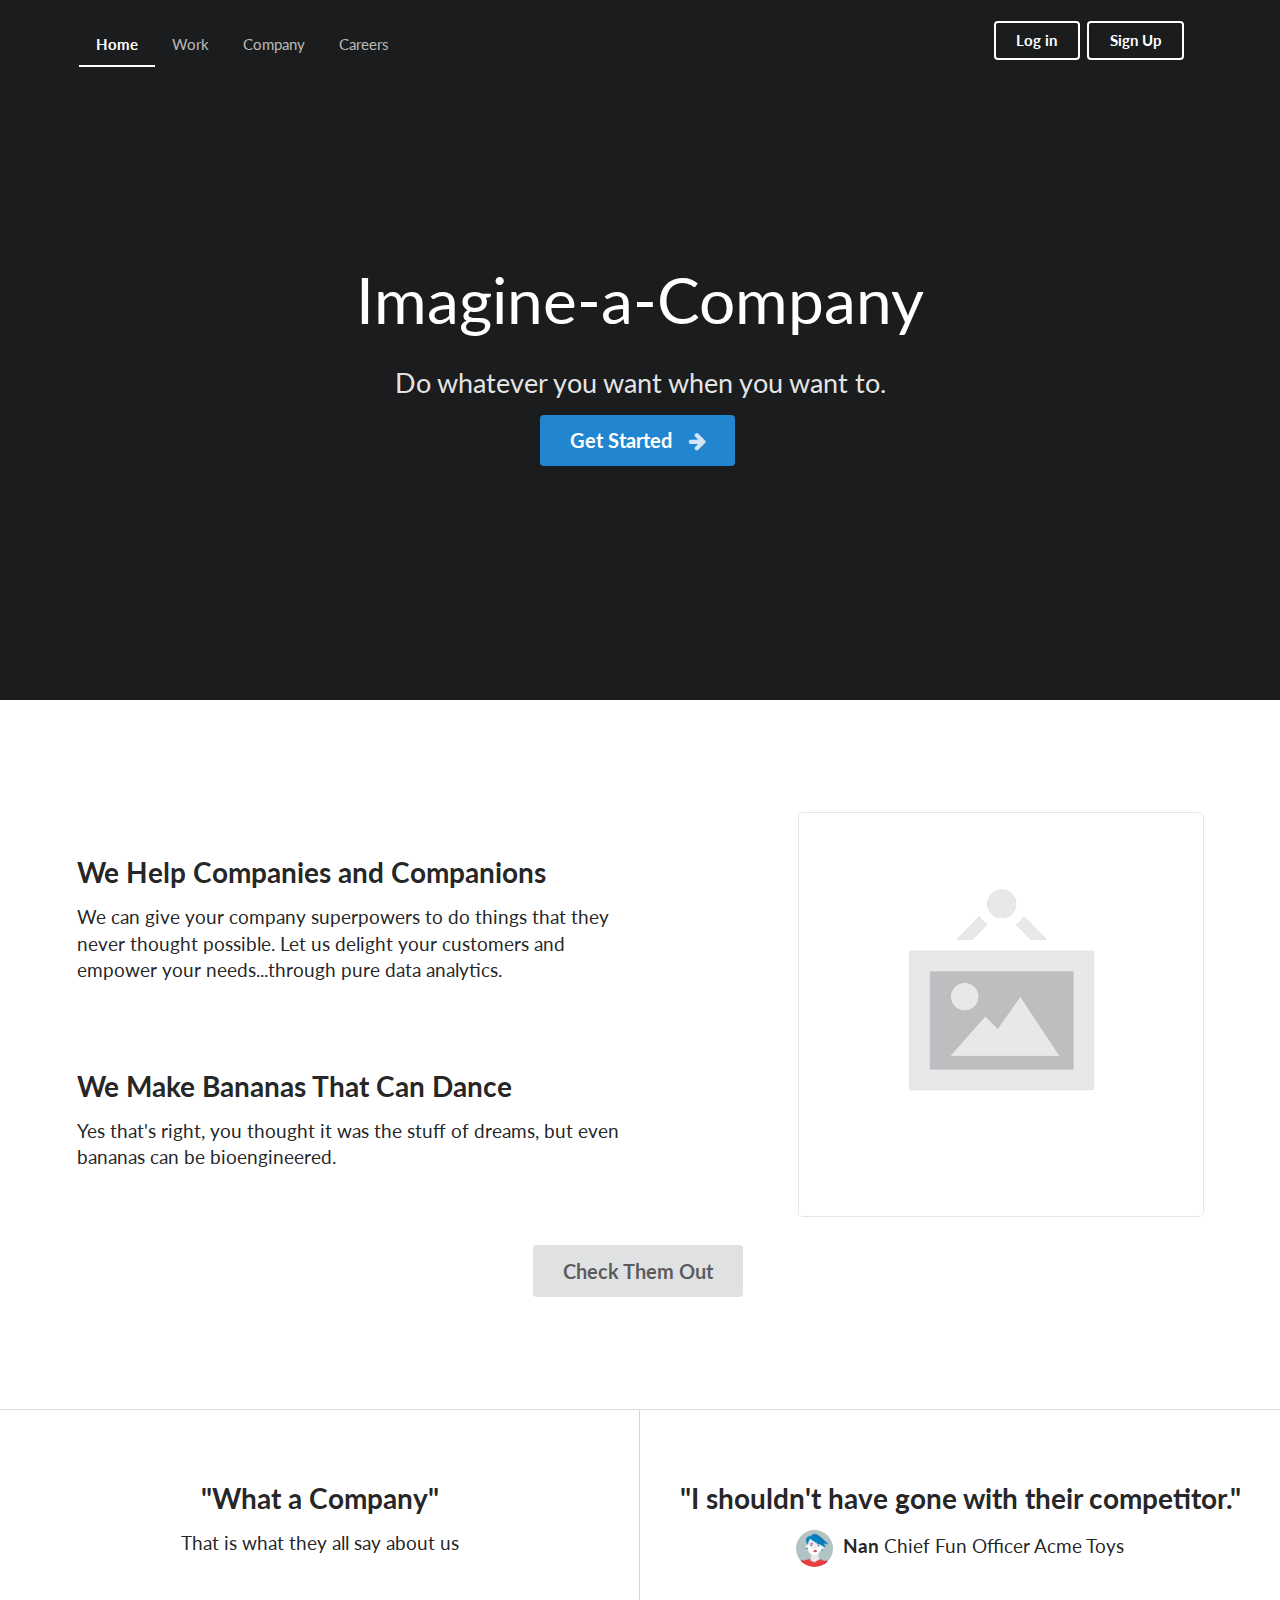
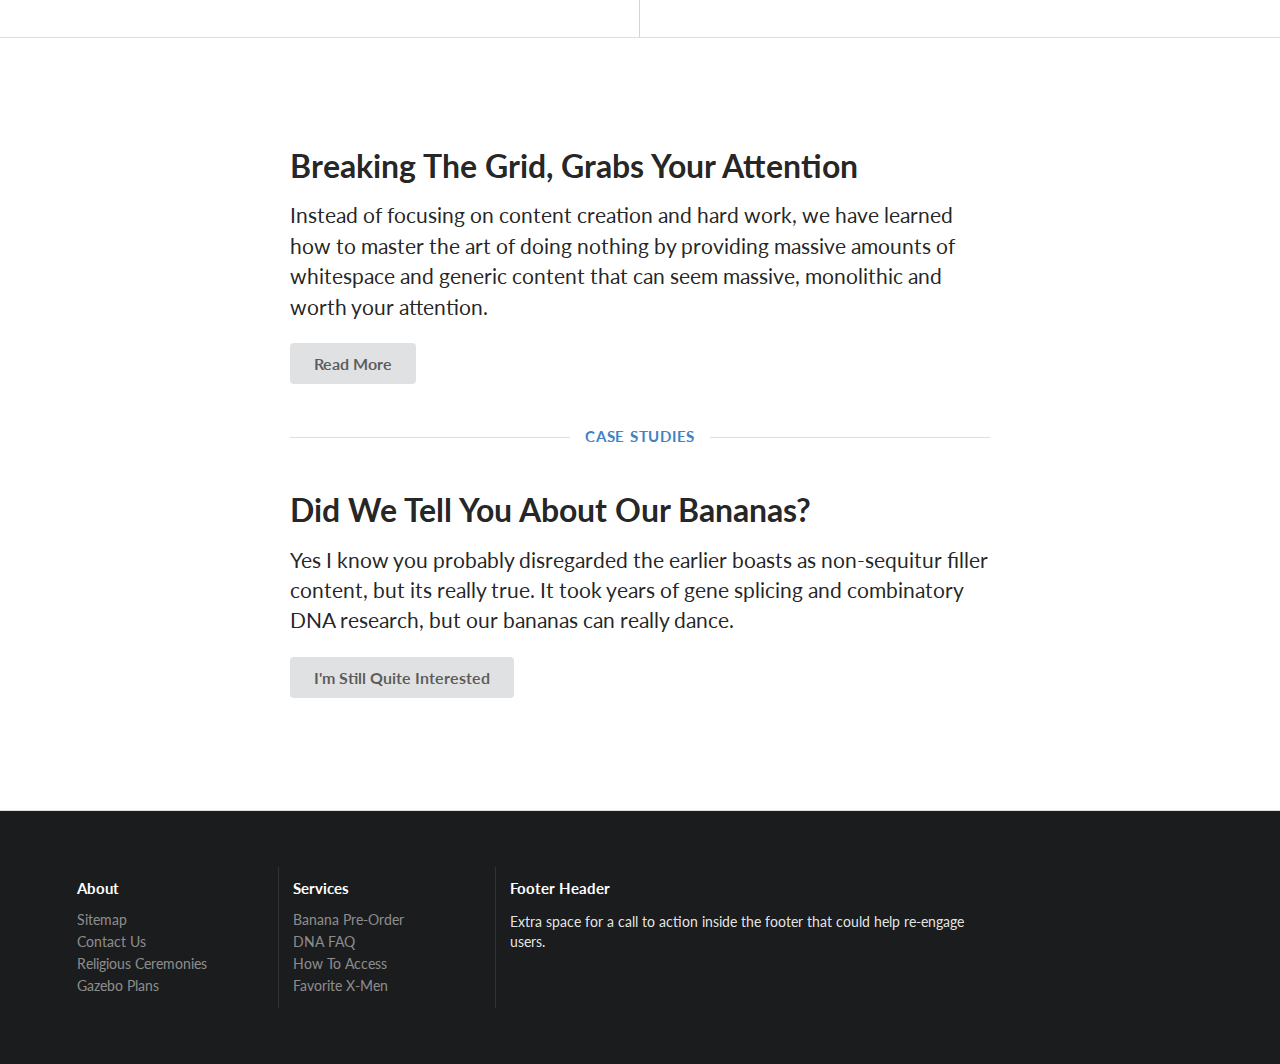
<file: bower_components/semantic/examples/homepage.html>
<!DOCTYPE html>
<html>
<head>
  <!-- Standard Meta -->
  <meta charset="utf-8" />
  <meta http-equiv="X-UA-Compatible" content="IE=edge,chrome=1" />
  <meta name="viewport" content="width=device-width, initial-scale=1.0, maximum-scale=1.0">

  <!-- Site Properties -->
  <title>Homepage - Semantic</title>
  <link rel="stylesheet" type="text/css" href="../dist/components/reset.css">
  <link rel="stylesheet" type="text/css" href="../dist/components/site.css">

  <link rel="stylesheet" type="text/css" href="../dist/components/container.css">
  <link rel="stylesheet" type="text/css" href="../dist/components/grid.css">
  <link rel="stylesheet" type="text/css" href="../dist/components/header.css">
  <link rel="stylesheet" type="text/css" href="../dist/components/image.css">
  <link rel="stylesheet" type="text/css" href="../dist/components/menu.css">

  <link rel="stylesheet" type="text/css" href="../dist/components/divider.css">
  <link rel="stylesheet" type="text/css" href="../dist/components/dropdown.css">
  <link rel="stylesheet" type="text/css" href="../dist/components/segment.css">
  <link rel="stylesheet" type="text/css" href="../dist/components/button.css">
  <link rel="stylesheet" type="text/css" href="../dist/components/list.css">
  <link rel="stylesheet" type="text/css" href="../dist/components/icon.css">
  <link rel="stylesheet" type="text/css" href="../dist/components/sidebar.css">
  <link rel="stylesheet" type="text/css" href="../dist/components/transition.css">

  <style type="text/css">

    .hidden.menu {
      display: none;
    }

    .masthead.segment {
      min-height: 700px;
      padding: 1em 0em;
    }
    .masthead .logo.item img {
      margin-right: 1em;
    }
    .masthead .ui.menu .ui.button {
      margin-left: 0.5em;
    }
    .masthead h1.ui.header {
      margin-top: 3em;
      margin-bottom: 0em;
      font-size: 4em;
      font-weight: normal;
    }
    .masthead h2 {
      font-size: 1.7em;
      font-weight: normal;
    }

    .ui.vertical.stripe {
      padding: 8em 0em;
    }
    .ui.vertical.stripe h3 {
      font-size: 2em;
    }
    .ui.vertical.stripe .button + h3,
    .ui.vertical.stripe p + h3 {
      margin-top: 3em;
    }
    .ui.vertical.stripe .floated.image {
      clear: both;
    }
    .ui.vertical.stripe p {
      font-size: 1.33em;
    }
    .ui.vertical.stripe .horizontal.divider {
      margin: 3em 0em;
    }

    .quote.stripe.segment {
      padding: 0em;
    }
    .quote.stripe.segment .grid .column {
      padding-top: 5em;
      padding-bottom: 5em;
    }

    .footer.segment {
      padding: 5em 0em;
    }

    .secondary.pointing.menu .toc.item {
      display: none;
    }

    @media only screen and (max-width: 700px) {
      .ui.fixed.menu {
        display: none !important;
      }
      .secondary.pointing.menu .item,
      .secondary.pointing.menu .menu {
        display: none;
      }
      .secondary.pointing.menu .toc.item {
        display: block;
      }
      .masthead.segment {
        min-height: 350px;
      }
      .masthead h1.ui.header {
        font-size: 2em;
        margin-top: 1.5em;
      }
      .masthead h2 {
        margin-top: 0.5em;
        font-size: 1.5em;
      }
    }


  </style>

  <script src="assets/library/jquery.min.js"></script>
  <script src="../dist/components/visibility.js"></script>
  <script src="../dist/components/sidebar.js"></script>
  <script src="../dist/components/transition.js"></script>
  <script>
  $(document)
    .ready(function() {

      // fix menu when passed
      $('.masthead')
        .visibility({
          once: false,
          onBottomPassed: function() {
            $('.fixed.menu').transition('fade in');
          },
          onBottomPassedReverse: function() {
            $('.fixed.menu').transition('fade out');
          }
        })
      ;

      // create sidebar and attach to menu open
      $('.ui.sidebar')
        .sidebar('attach events', '.toc.item')
      ;

    })
  ;
  </script>
</head>
<body>

<!-- Following Menu -->
<div class="ui large top fixed hidden menu">
  <div class="ui container">
    <a class="active item">Home</a>
    <a class="item">Work</a>
    <a class="item">Company</a>
    <a class="item">Careers</a>
    <div class="right menu">
      <div class="item">
        <a class="ui button">Log in</a>
      </div>
      <div class="item">
        <a class="ui primary button">Sign Up</a>
      </div>
    </div>
  </div>
</div>

<!-- Sidebar Menu -->
<div class="ui vertical inverted sidebar menu">
  <a class="active item">Home</a>
  <a class="item">Work</a>
  <a class="item">Company</a>
  <a class="item">Careers</a>
  <a class="item">Login</a>
  <a class="item">Signup</a>
</div>


<!-- Page Contents -->
<div class="pusher">
  <div class="ui inverted vertical masthead center aligned segment">

    <div class="ui container">
      <div class="ui large secondary inverted pointing menu">
        <a class="toc item">
          <i class="sidebar icon"></i>
        </a>
        <a class="active item">Home</a>
        <a class="item">Work</a>
        <a class="item">Company</a>
        <a class="item">Careers</a>
        <div class="right item">
          <a class="ui inverted button">Log in</a>
          <a class="ui inverted button">Sign Up</a>
        </div>
      </div>
    </div>

    <div class="ui text container">
      <h1 class="ui inverted header">
        Imagine-a-Company
      </h1>
      <h2>Do whatever you want when you want to.</h2>
      <div class="ui huge primary button">Get Started <i class="right arrow icon"></i></div>
    </div>

  </div>

  <div class="ui vertical stripe segment">
    <div class="ui middle aligned stackable grid container">
      <div class="row">
        <div class="eight wide column">
          <h3 class="ui header">We Help Companies and Companions</h3>
          <p>We can give your company superpowers to do things that they never thought possible. Let us delight your customers and empower your needs...through pure data analytics.</p>
          <h3 class="ui header">We Make Bananas That Can Dance</h3>
          <p>Yes that's right, you thought it was the stuff of dreams, but even bananas can be bioengineered.</p>
        </div>
        <div class="six wide right floated column">
          <img src="assets/images/wireframe/white-image.png" class="ui large bordered rounded image">
        </div>
      </div>
      <div class="row">
        <div class="center aligned column">
          <a class="ui huge button">Check Them Out</a>
        </div>
      </div>
    </div>
  </div>


  <div class="ui vertical stripe quote segment">
    <div class="ui equal width stackable internally celled grid">
      <div class="center aligned row">
        <div class="column">
          <h3>"What a Company"</h3>
          <p>That is what they all say about us</p>
        </div>
        <div class="column">
          <h3>"I shouldn't have gone with their competitor."</h3>
          <p>
            <img src="assets/images/avatar/nan.jpg" class="ui avatar image"> <b>Nan</b> Chief Fun Officer Acme Toys
          </p>
        </div>
      </div>
    </div>
  </div>

  <div class="ui vertical stripe segment">
    <div class="ui text container">
      <h3 class="ui header">Breaking The Grid, Grabs Your Attention</h3>
      <p>Instead of focusing on content creation and hard work, we have learned how to master the art of doing nothing by providing massive amounts of whitespace and generic content that can seem massive, monolithic and worth your attention.</p>
      <a class="ui large button">Read More</a>
      <h4 class="ui horizontal header divider">
        <a href="#">Case Studies</a>
      </h4>
      <h3 class="ui header">Did We Tell You About Our Bananas?</h3>
      <p>Yes I know you probably disregarded the earlier boasts as non-sequitur filler content, but its really true. It took years of gene splicing and combinatory DNA research, but our bananas can really dance.</p>
      <a class="ui large button">I'm Still Quite Interested</a>
    </div>
  </div>


  <div class="ui inverted vertical footer segment">
    <div class="ui container">
      <div class="ui stackable inverted divided equal height stackable grid">
        <div class="three wide column">
          <h4 class="ui inverted header">About</h4>
          <div class="ui inverted link list">
            <a href="#" class="item">Sitemap</a>
            <a href="#" class="item">Contact Us</a>
            <a href="#" class="item">Religious Ceremonies</a>
            <a href="#" class="item">Gazebo Plans</a>
          </div>
        </div>
        <div class="three wide column">
          <h4 class="ui inverted header">Services</h4>
          <div class="ui inverted link list">
            <a href="#" class="item">Banana Pre-Order</a>
            <a href="#" class="item">DNA FAQ</a>
            <a href="#" class="item">How To Access</a>
            <a href="#" class="item">Favorite X-Men</a>
          </div>
        </div>
        <div class="seven wide column">
          <h4 class="ui inverted header">Footer Header</h4>
          <p>Extra space for a call to action inside the footer that could help re-engage users.</p>
        </div>
      </div>
    </div>
  </div>
</div>

</body>

</html>
</file>
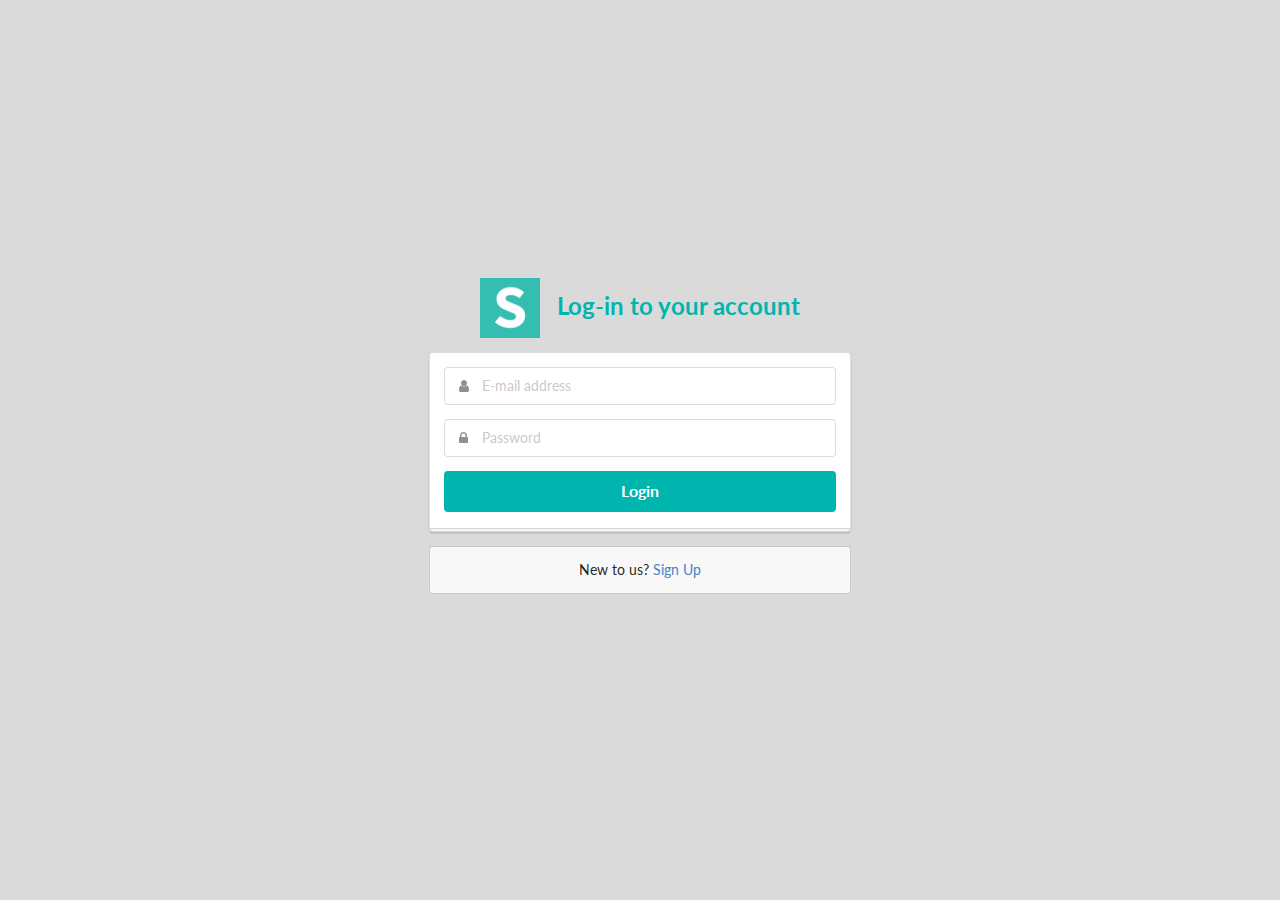
<file: bower_components/semantic/examples/login.html>
<!DOCTYPE html>
<html>
<head>
  <!-- Standard Meta -->
  <meta charset="utf-8" />
  <meta http-equiv="X-UA-Compatible" content="IE=edge,chrome=1" />
  <meta name="viewport" content="width=device-width, initial-scale=1.0, maximum-scale=1.0">

  <!-- Site Properties -->
  <title>Login Example - Semantic</title>
  <link rel="stylesheet" type="text/css" href="../dist/components/reset.css">
  <link rel="stylesheet" type="text/css" href="../dist/components/site.css">

  <link rel="stylesheet" type="text/css" href="../dist/components/container.css">
  <link rel="stylesheet" type="text/css" href="../dist/components/grid.css">
  <link rel="stylesheet" type="text/css" href="../dist/components/header.css">
  <link rel="stylesheet" type="text/css" href="../dist/components/image.css">
  <link rel="stylesheet" type="text/css" href="../dist/components/menu.css">

  <link rel="stylesheet" type="text/css" href="../dist/components/divider.css">
  <link rel="stylesheet" type="text/css" href="../dist/components/segment.css">
  <link rel="stylesheet" type="text/css" href="../dist/components/form.css">
  <link rel="stylesheet" type="text/css" href="../dist/components/input.css">
  <link rel="stylesheet" type="text/css" href="../dist/components/button.css">
  <link rel="stylesheet" type="text/css" href="../dist/components/list.css">
  <link rel="stylesheet" type="text/css" href="../dist/components/message.css">
  <link rel="stylesheet" type="text/css" href="../dist/components/icon.css">

  <script src="assets/library/jquery.min.js"></script>
  <script src="../dist/components/form.js"></script>
  <script src="../dist/components/transition.js"></script>

  <style type="text/css">
    body {
      background-color: #DADADA;
    }
    body > .grid {
      height: 100%;
    }
    .image {
      margin-top: -100px;
    }
    .column {
      max-width: 450px;
    }
  </style>
  <script>
  $(document)
    .ready(function() {
      $('.ui.form')
        .form({
          fields: {
            email: {
              identifier  : 'email',
              rules: [
                {
                  type   : 'empty',
                  prompt : 'Please enter your e-mail'
                },
                {
                  type   : 'email',
                  prompt : 'Please enter a valid e-mail'
                }
              ]
            },
            password: {
              identifier  : 'password',
              rules: [
                {
                  type   : 'empty',
                  prompt : 'Please enter your password'
                },
                {
                  type   : 'length[6]',
                  prompt : 'Your password must be at least 6 characters'
                }
              ]
            }
          }
        })
      ;
    })
  ;
  </script>
</head>
<body>

<div class="ui middle aligned center aligned grid">
  <div class="column">
    <h2 class="ui teal image header">
      <img src="assets/images/logo.png" class="image">
      <div class="content">
        Log-in to your account
      </div>
    </h2>
    <form class="ui large form">
      <div class="ui stacked segment">
        <div class="field">
          <div class="ui left icon input">
            <i class="user icon"></i>
            <input type="text" name="email" placeholder="E-mail address">
          </div>
        </div>
        <div class="field">
          <div class="ui left icon input">
            <i class="lock icon"></i>
            <input type="password" name="password" placeholder="Password">
          </div>
        </div>
        <div class="ui fluid large teal submit button">Login</div>
      </div>

      <div class="ui error message"></div>

    </form>

    <div class="ui message">
      New to us? <a href="#">Sign Up</a>
    </div>
  </div>
</div>

</body>

</html>
</file>
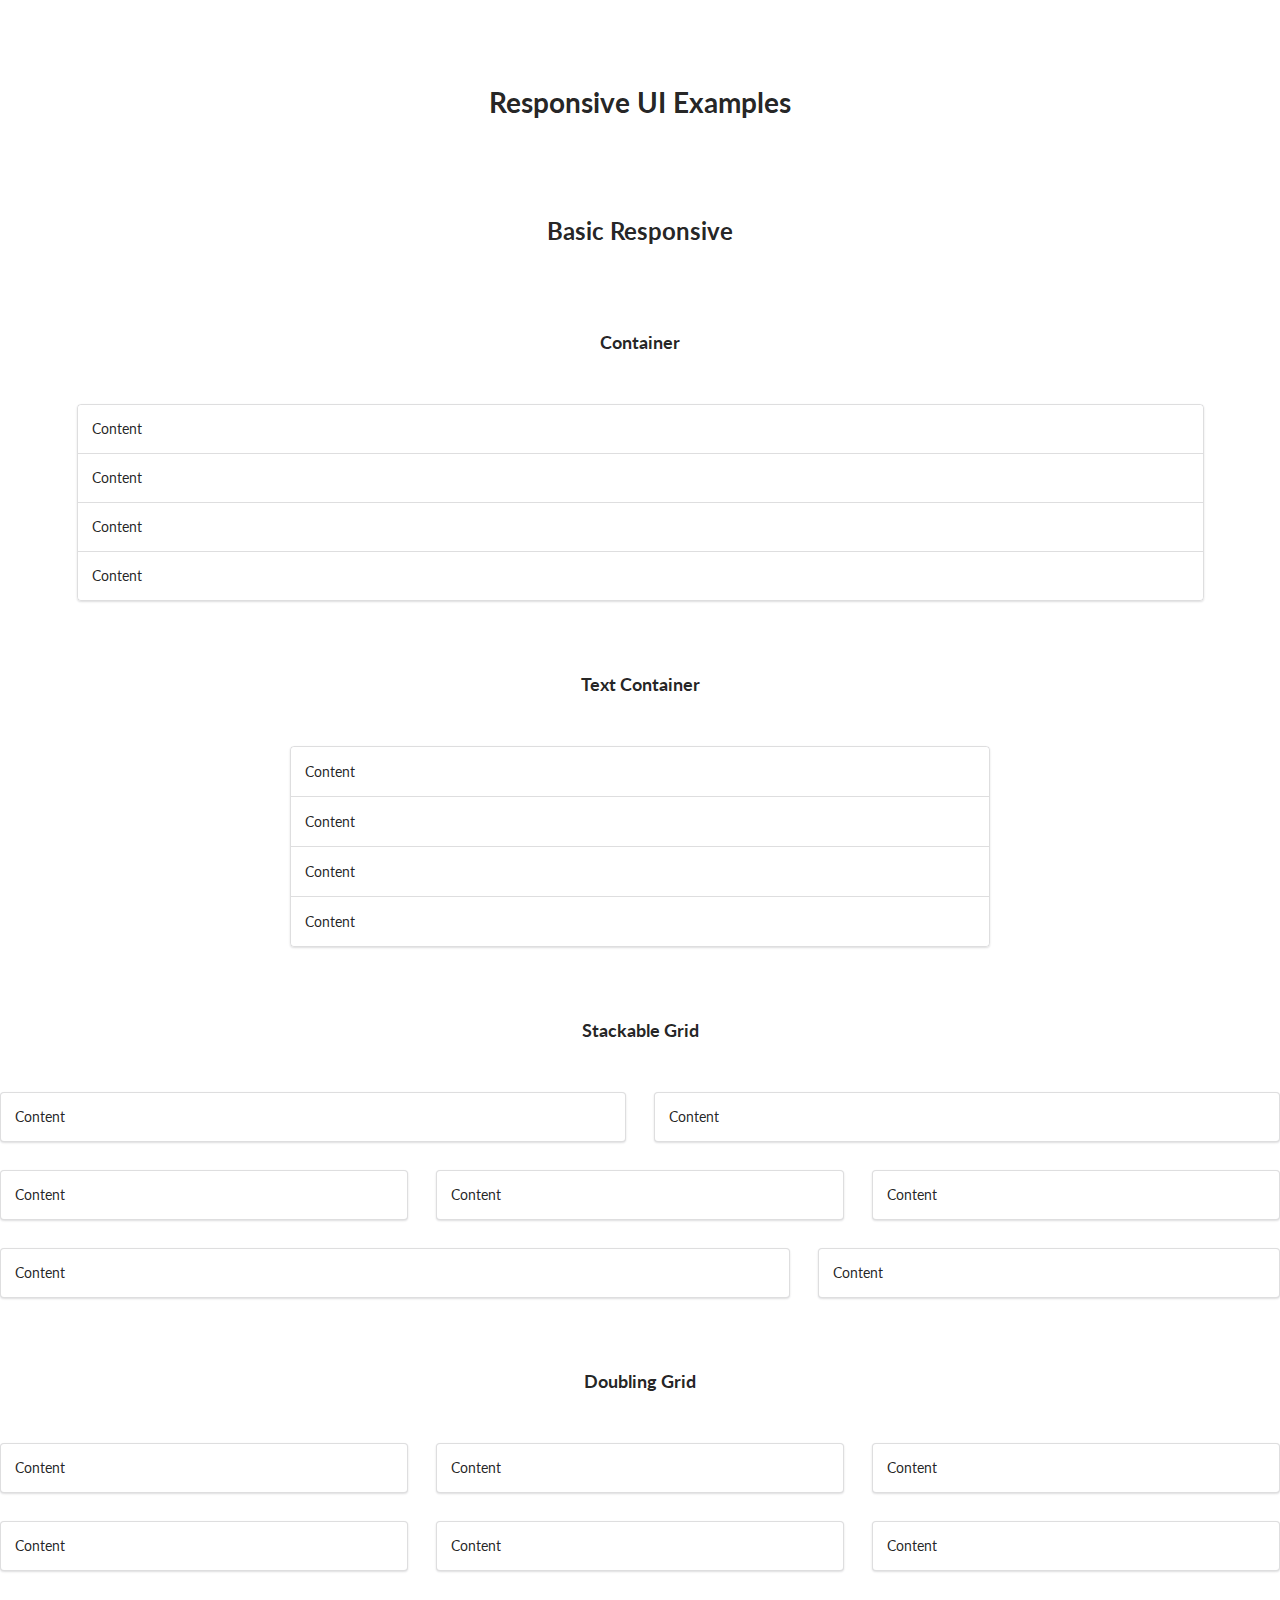
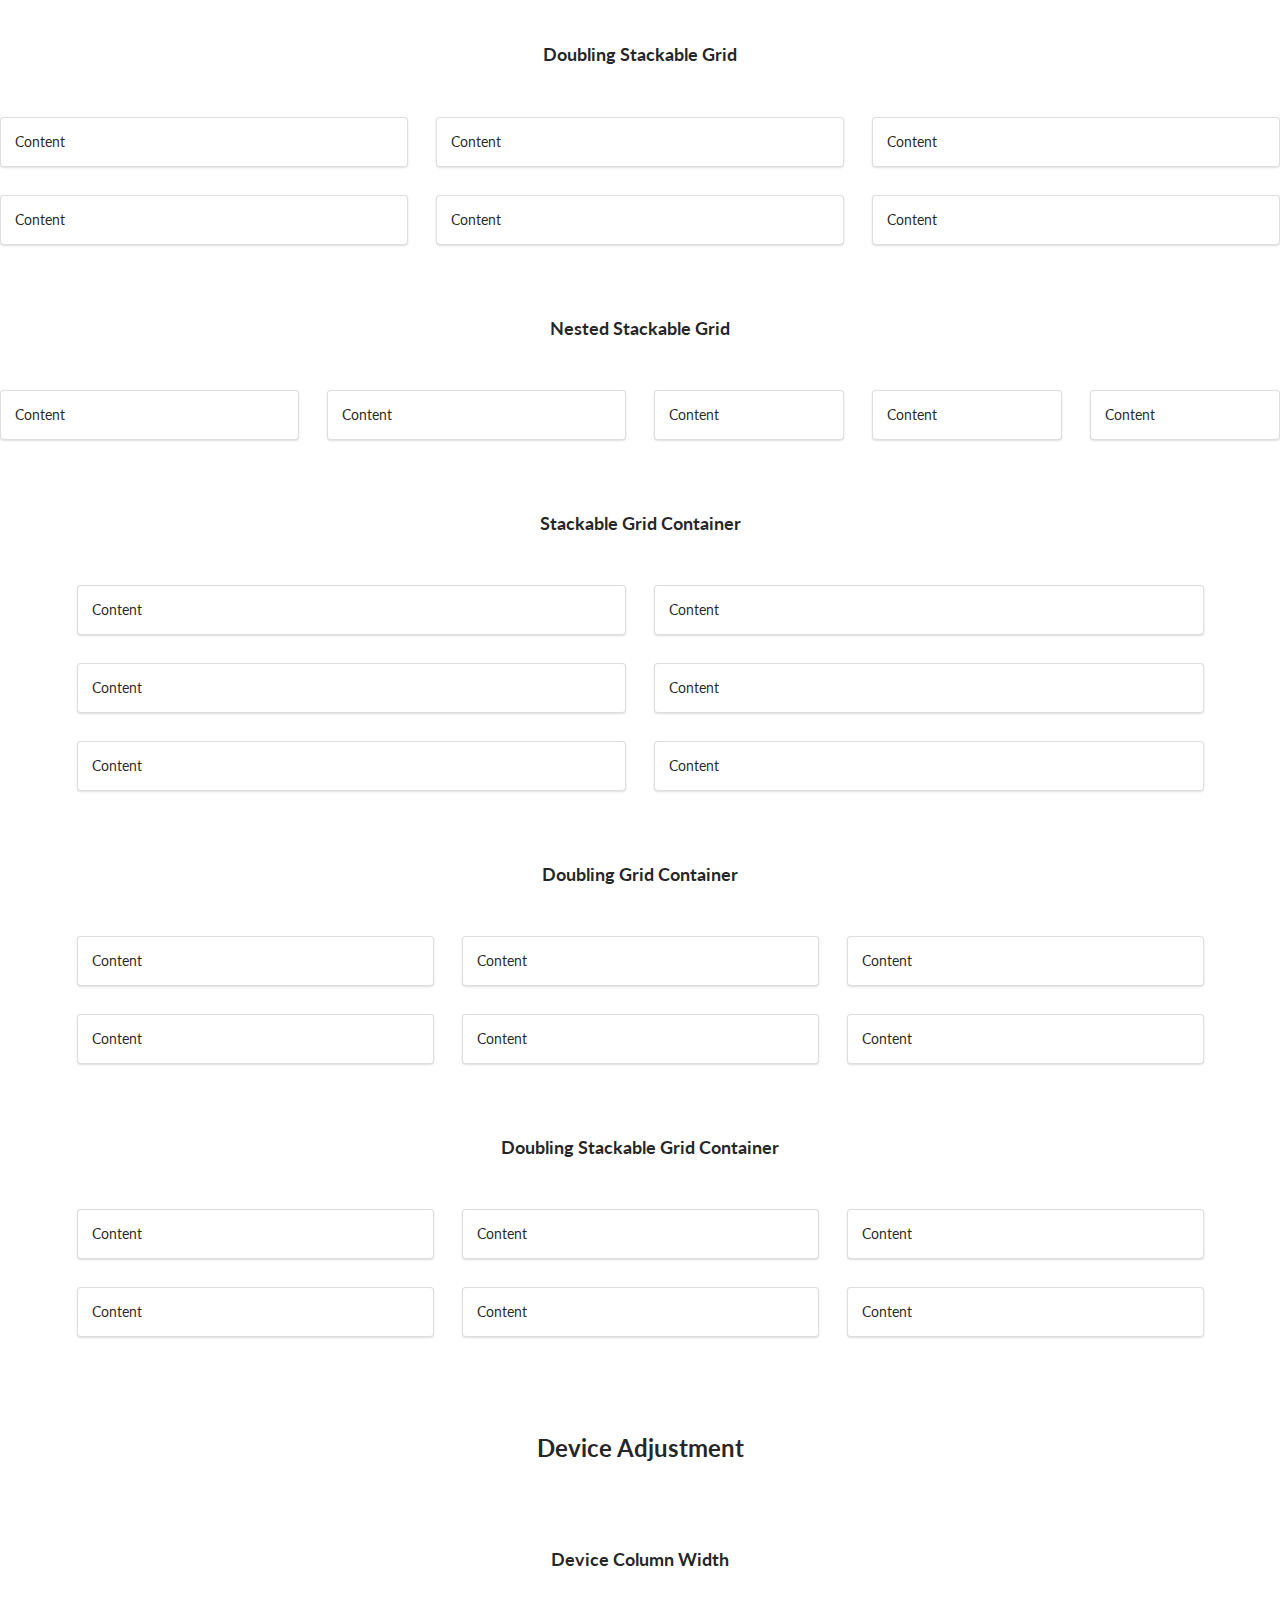
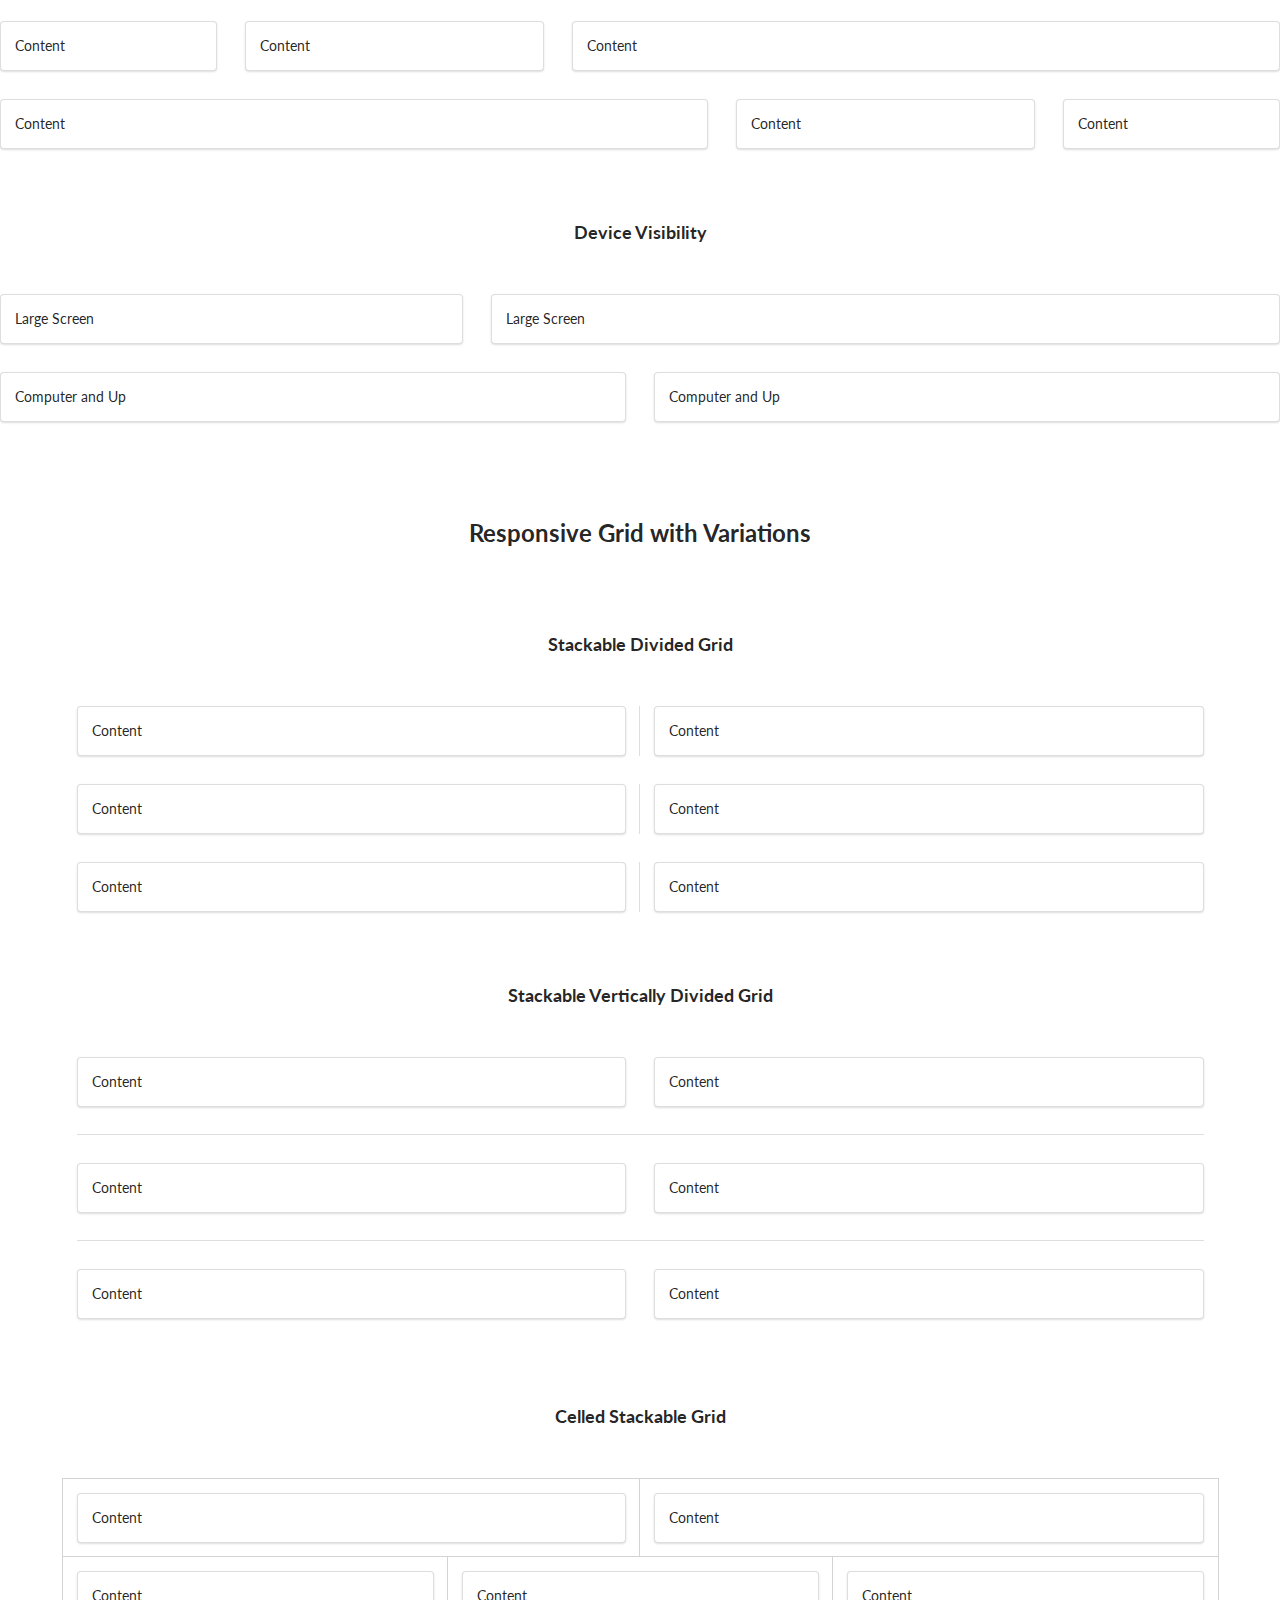
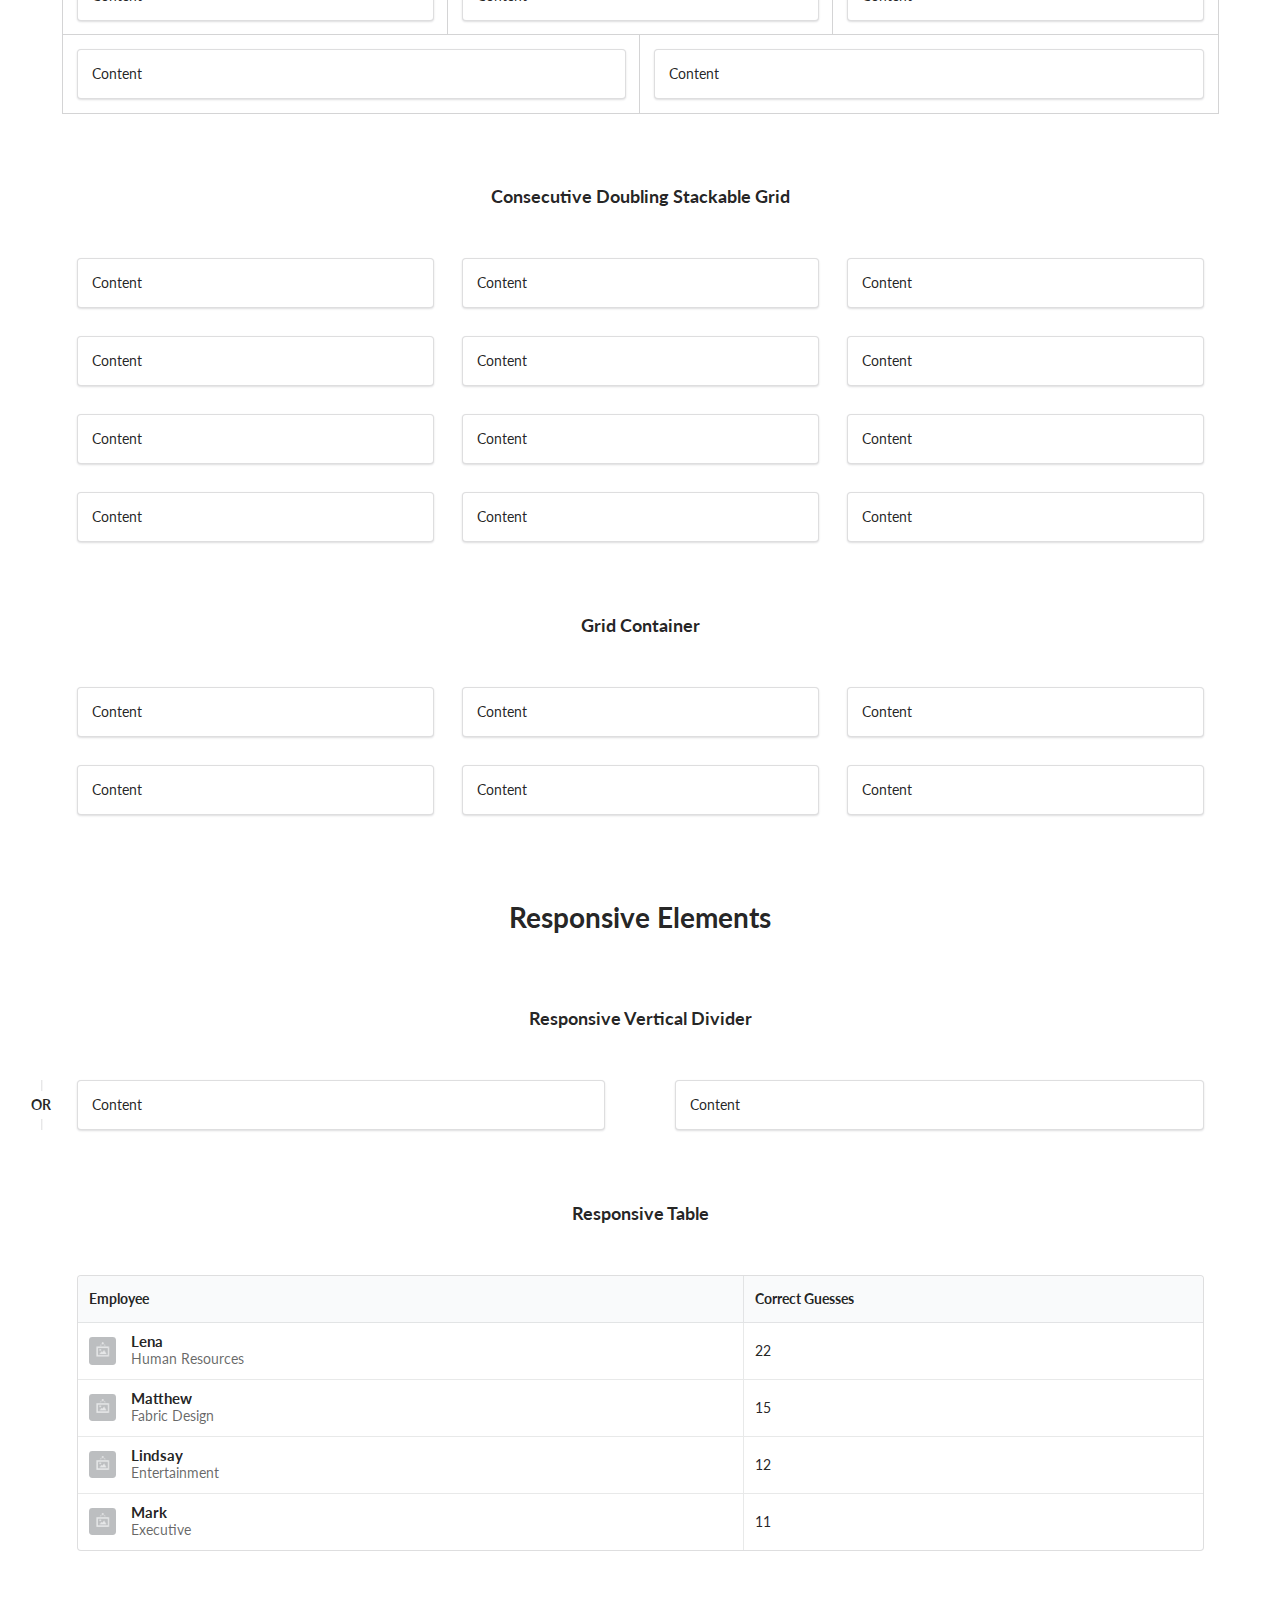
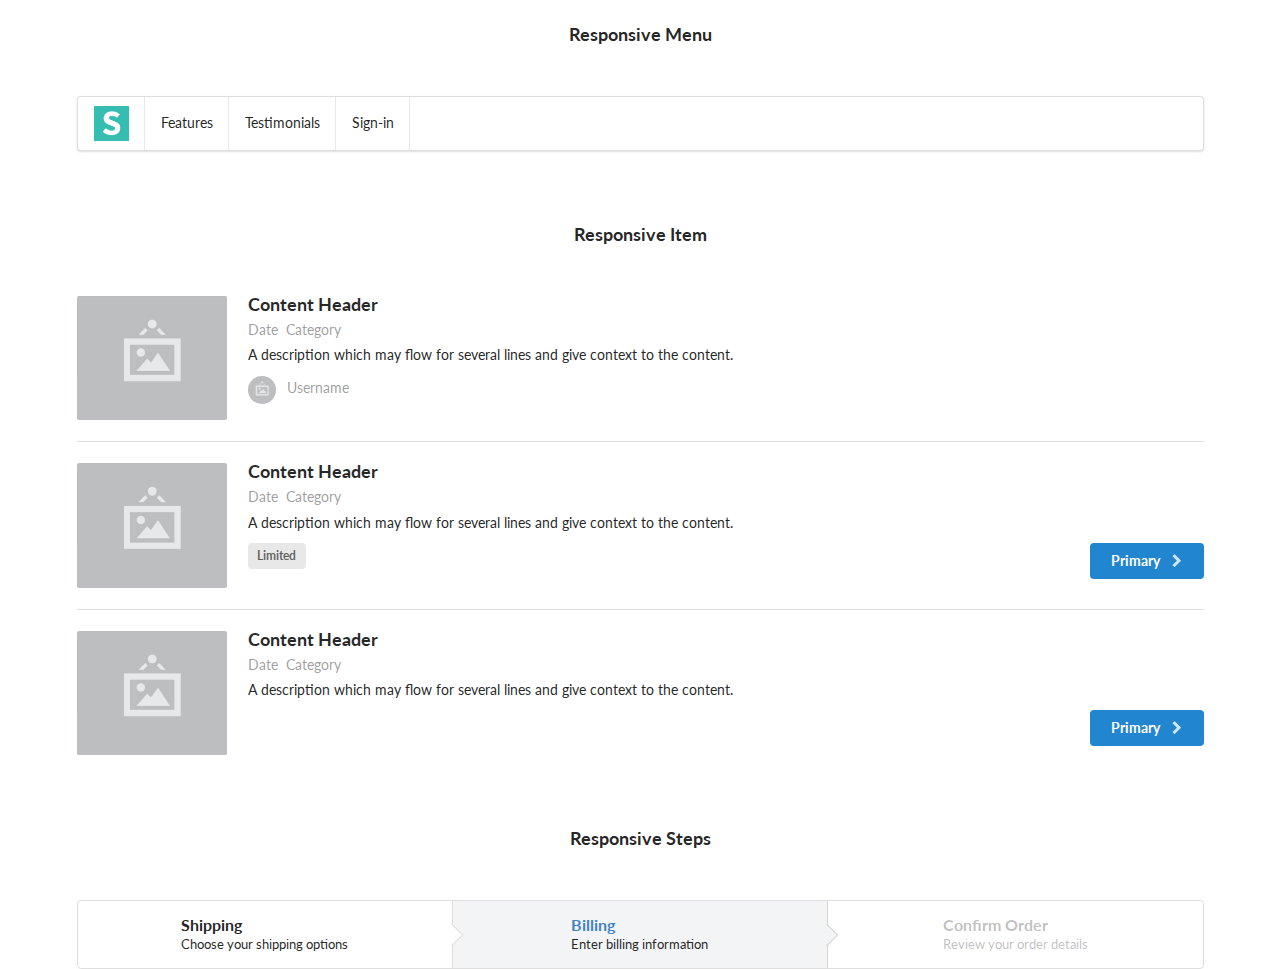
<file: bower_components/semantic/examples/responsive.html>
<!DOCTYPE html>
<html>
<head>
  <!-- Standard Meta -->
  <meta charset="utf-8" />
  <meta http-equiv="X-UA-Compatible" content="IE=edge,chrome=1" />
  <meta name="viewport" content="width=device-width, initial-scale=1.0, maximum-scale=1.0">

  <!-- Site Properties -->
  <title>Responsive Elements - Semantic</title>
  <link rel="stylesheet" type="text/css" href="../dist/semantic.css">

  <script src="assets/library/jquery.min.js"></script>
  <script src="../dist/semantic.js"></script>

</head>
<body>

<h1 class="ui center aligned header">Responsive UI Examples</h1>


<h2 class="ui center aligned header">Basic Responsive</h2>


<h3 class="ui center aligned header">Container</h3>
<div class="ui container">
  <div class="ui segments">
    <div class="ui segment">Content</div>
    <div class="ui segment">Content</div>
    <div class="ui segment">Content</div>
    <div class="ui segment">Content</div>
  </div>
</div>
<h3 class="ui center aligned header">Text Container</h3>
<div class="ui text container">
  <div class="ui segments">
    <div class="ui segment">Content</div>
    <div class="ui segment">Content</div>
    <div class="ui segment">Content</div>
    <div class="ui segment">Content</div>
  </div>
</div>

<h3 class="ui center aligned header">Stackable Grid</h3>
<div class="ui two column stackable grid">
  <div class="column">
    <div class="ui segment">Content</div>
  </div>
  <div class="column">
    <div class="ui segment">Content</div>
  </div>
  <div class="three column row">
    <div class="column">
      <div class="ui segment">Content</div>
    </div>
    <div class="column">
      <div class="ui segment">Content</div>
    </div>
    <div class="column">
      <div class="ui segment">Content</div>
    </div>
  </div>
  <div class="ten wide column">
    <div class="ui segment">Content</div>
  </div>
  <div class="six wide column">
    <div class="ui segment">Content</div>
  </div>
</div>


<h3 class="ui center aligned header">Doubling Grid</h3>
<div class="ui three column doubling grid">
  <div class="column">
    <div class="ui segment">Content</div>
  </div>
  <div class="column">
    <div class="ui segment">Content</div>
  </div>
  <div class="column">
    <div class="ui segment">Content</div>
  </div>
  <div class="column">
    <div class="ui segment">Content</div>
  </div>
  <div class="column">
    <div class="ui segment">Content</div>
  </div>
  <div class="column">
    <div class="ui segment">Content</div>
  </div>
</div>

<h3 class="ui center aligned header">Doubling Stackable Grid</h3>
<div class="ui three column doubling stackable grid">
  <div class="column">
    <div class="ui segment">Content</div>
  </div>
  <div class="column">
    <div class="ui segment">Content</div>
  </div>
  <div class="column">
    <div class="ui segment">Content</div>
  </div>
  <div class="column">
    <div class="ui segment">Content</div>
  </div>
  <div class="column">
    <div class="ui segment">Content</div>
  </div>
  <div class="column">
    <div class="ui segment">Content</div>
  </div>
</div>

<h3 class="ui center aligned header">Nested Stackable Grid</h3>
<div class="ui two column grid">
  <div class="column">
    <div class="ui stackable doubling two column grid">
      <div class="column">
        <div class="ui segment">Content</div>
      </div>
      <div class="column">
        <div class="ui segment">Content</div>
      </div>
    </div>
  </div>
  <div class="column">
    <div class="ui stackable doubling three column grid">
      <div class="column">
        <div class="ui segment">Content</div>
      </div>
      <div class="column">
        <div class="ui segment">Content</div>
      </div>
      <div class="column">
        <div class="ui segment">Content</div>
      </div>
    </div>
  </div>
</div>


<h3 class="ui center aligned header">Stackable Grid Container</h3>
<div class="ui two column stackable grid container">
  <div class="column">
    <div class="ui segment">Content</div>
  </div>
  <div class="column">
    <div class="ui segment">Content</div>
  </div>
  <div class="column">
    <div class="ui segment">Content</div>
  </div>
  <div class="column">
    <div class="ui segment">Content</div>
  </div>
  <div class="column">
    <div class="ui segment">Content</div>
  </div>
  <div class="column">
    <div class="ui segment">Content</div>
  </div>
</div>


<h3 class="ui center aligned header">Doubling Grid Container</h3>
<div class="ui three column doubling grid container">
  <div class="column">
    <div class="ui segment">Content</div>
  </div>
  <div class="column">
    <div class="ui segment">Content</div>
  </div>
  <div class="column">
    <div class="ui segment">Content</div>
  </div>
  <div class="column">
    <div class="ui segment">Content</div>
  </div>
  <div class="column">
    <div class="ui segment">Content</div>
  </div>
  <div class="column">
    <div class="ui segment">Content</div>
  </div>
</div>

<h3 class="ui center aligned header">Doubling Stackable Grid Container</h3>
<div class="ui three column doubling stackable grid container">
  <div class="column">
    <div class="ui segment">Content</div>
  </div>
  <div class="column">
    <div class="ui segment">Content</div>
  </div>
  <div class="column">
    <div class="ui segment">Content</div>
  </div>
  <div class="column">
    <div class="ui segment">Content</div>
  </div>
  <div class="column">
    <div class="ui segment">Content</div>
  </div>
  <div class="column">
    <div class="ui segment">Content</div>
  </div>
</div>

<h2 class="ui center aligned header">Device Adjustment</h2>

<h3 class="ui center aligned header">Device Column Width</h3>
<div class="ui grid">
  <div class="three wide computer nine wide tablet six wide mobile column">
    <div class="ui segment">Content</div>
  </div>
  <div class="four wide column">
    <div class="ui segment">Content</div>
  </div>
  <div class="nine wide computer three wide tablet six wide mobile column">
    <div class="ui segment">Content</div>
  </div>
  <div class="nine wide computer three wide tablet six wide mobile column">
    <div class="ui segment">Content</div>
  </div>
  <div class="four wide column">
    <div class="ui segment">Content</div>
  </div>
  <div class="three wide computer nine wide tablet six wide mobile column">
    <div class="ui segment">Content</div>
  </div>
</div>

<h3 class="ui center aligned header">Device Visibility</h3>
<div class="ui four column grid">
  <div class="widescreen only ten wide column">
    <div class="ui segment">Widescreen</div>
  </div>
  <div class="widescreen only six wide column">
    <div class="ui segment">Widescreen</div>
  </div>
  <div class="large screen only six wide column">
    <div class="ui segment">Large Screen</div>
  </div>
  <div class="large screen only ten wide column">
    <div class="ui segment">Large Screen</div>
  </div>
  <div class="tablet only mobile only eight wide column">
    <div class="ui segment">Tablet and Mobile</div>
  </div>
  <div class="tablet only mobile only eight wide column">
    <div class="ui segment">Tablet and Mobile</div>
  </div>
  <div class="mobile only sixteen wide column">
    <div class="ui segment">Mobile</div>
  </div>
  <div class="computer only two column row">
    <div class="column">
      <div class="ui segment">Computer and Up</div>
    </div>
    <div class="column">
      <div class="ui segment">Computer and Up</div>
    </div>
  </div>
  <div class="tablet only column">
    <div class="ui segment">Tablet Only Content</div>
  </div>
  <div class="tablet only column">
    <div class="ui segment">Tablet Only Content</div>
  </div>
  <div class="tablet only column">
    <div class="ui segment">Tablet Only Content</div>
  </div>
  <div class="tablet only column">
    <div class="ui segment">Tablet Only Content</div>
  </div>
</div>


<h2 class="ui center aligned header">Responsive Grid with Variations</h2>

<h3 class="ui center aligned header">Stackable Divided Grid</h3>
<div class="ui stackable two column divided grid container">
  <div class="row">
    <div class="column">
      <div class="ui segment">Content</div>
    </div>
    <div class="column">
      <div class="ui segment">Content</div>
    </div>
  </div>
  <div class="row">
    <div class="column">
      <div class="ui segment">Content</div>
    </div>
    <div class="column">
      <div class="ui segment">Content</div>
    </div>
  </div>
  <div class="row">
    <div class="column">
      <div class="ui segment">Content</div>
    </div>
    <div class="column">
      <div class="ui segment">Content</div>
    </div>
  </div>
</div>

<h3 class="ui center aligned header">Stackable Vertically Divided Grid</h3>
<div class="ui stackable two column vertically divided grid container">
  <div class="row">
    <div class="column">
      <div class="ui segment">Content</div>
    </div>
    <div class="column">
      <div class="ui segment">Content</div>
    </div>
  </div>
  <div class="row">
    <div class="column">
      <div class="ui segment">Content</div>
    </div>
    <div class="column">
      <div class="ui segment">Content</div>
    </div>
  </div>
  <div class="row">
    <div class="column">
      <div class="ui segment">Content</div>
    </div>
    <div class="column">
      <div class="ui segment">Content</div>
    </div>
  </div>
</div>

<h3 class="ui center aligned header">Celled Stackable Grid</h3>
<div class="ui stackable celled grid container">
  <div class="two column row">
    <div class="column">
      <div class="ui segment">Content</div>
    </div>
    <div class="column">
      <div class="ui segment">Content</div>
    </div>
  </div>
  <div class="three column row">
    <div class="column">
      <div class="ui segment">Content</div>
    </div>
    <div class="column">
      <div class="ui segment">Content</div>
    </div>
    <div class="column">
      <div class="ui segment">Content</div>
    </div>
  </div>
  <div class="two column row">
    <div class="column">
      <div class="ui segment">Content</div>
    </div>
    <div class="column">
      <div class="ui segment">Content</div>
    </div>
  </div>
</div>
<h3 class="ui center aligned header">Consecutive Doubling Stackable Grid</h3>
<div class="doubling stackable three column ui grid container">
  <div class="column">
    <div class="ui segment">Content</div>
  </div>
  <div class="column">
    <div class="ui segment">Content</div>
  </div>
  <div class="column">
    <div class="ui segment">Content</div>
  </div>
  <div class="column">
    <div class="ui segment">Content</div>
  </div>
  <div class="column">
    <div class="ui segment">Content</div>
  </div>
  <div class="column">
    <div class="ui segment">Content</div>
  </div>
</div>
<div class="doubling stackable three column ui grid container">
  <div class="column">
    <div class="ui segment">Content</div>
  </div>
  <div class="column">
    <div class="ui segment">Content</div>
  </div>
  <div class="column">
    <div class="ui segment">Content</div>
  </div>
  <div class="column">
    <div class="ui segment">Content</div>
  </div>
  <div class="column">
    <div class="ui segment">Content</div>
  </div>
  <div class="column">
    <div class="ui segment">Content</div>
  </div>
</div>

<h3 class="ui center aligned header">Grid Container</h3>
<div class="ui three column grid container">
  <div class="column">
    <div class="ui segment">Content</div>
  </div>
  <div class="column">
    <div class="ui segment">Content</div>
  </div>
  <div class="column">
    <div class="ui segment">Content</div>
  </div>
  <div class="column">
    <div class="ui segment">Content</div>
  </div>
  <div class="column">
    <div class="ui segment">Content</div>
  </div>
  <div class="column">
    <div class="ui segment">Content</div>
  </div>
</div>

<h1 class="ui center aligned header">Responsive Elements</h1>


<h3 class="ui center aligned header">Responsive Vertical Divider</h3>

  <div class="ui stackable two column very relaxed grid container" style="position:relative;">
    <div class="column">
      <div class="ui segment">Content</div>
    </div>
    <div class="ui vertical divider">
      Or
    </div>
    <div class="column">
      <div class="ui segment">Content</div>
    </div>
  </div>


<h3 class="ui center aligned header">Responsive Table</h3>

<div class="ui container">
  <table class="ui celled table">
    <thead>
      <th>Employee</th>
      <th>Correct Guesses</th>
    </thead>
    <tbody>
      <tr>
        <td>
          <h4 class="ui image header">
            <img src="assets/images/wireframe/square-image.png" class="ui mini rounded image">
            <div class="content">
              Lena
              <div class="sub header">Human Resources
            </div>
          </div>
        </td>
        <td>
          22
        </td>
      </tr>
      <tr>
        <td>
          <h4 class="ui image header">
            <img src="assets/images/wireframe/square-image.png" class="ui mini rounded image">
            <div class="content">
              Matthew
              <div class="sub header">Fabric Design
            </div>
          </div>
        </td>
        <td>
          15
        </td>
      </tr>
      <tr>
        <td>
          <h4 class="ui image header">
            <img src="assets/images/wireframe/square-image.png" class="ui mini rounded image">
            <div class="content">
              Lindsay
              <div class="sub header">Entertainment
            </div>
          </div>
        </td>
        <td>
          12
        </td>
      </tr>
      <tr>
        <td>
          <h4 class="ui image header">
            <img src="assets/images/wireframe/square-image.png" class="ui mini rounded image">
            <div class="content">
              Mark
              <div class="sub header">Executive
            </div>
          </div>
        </td>
        <td>
          11
        </td>
      </tr>
    </tbody>
  </table>
</div>

<h3 class="ui center aligned header">Responsive Menu</h3>

<div class="ui stackable container menu">
  <div class="item">
    <img src="assets/images/logo.png">
  </div>
  <a class="item">Features</a>
  <a class="item">Testimonials</a>
  <a class="item">Sign-in</a>
</div>

<h3 class="ui center aligned header">Responsive Item</h3>

<div class="ui container">
  <div class="ui relaxed divided items">
    <div class="item">
      <div class="ui small image">
        <img src="assets/images/wireframe/image.png">
      </div>
      <div class="content">
        <a class="header">Content Header</a>
        <div class="meta">
          <a>Date</a>
          <a>Category</a>
        </div>
        <div class="description">
          A description which may flow for several lines and give context to the content.
        </div>
        <div class="extra">
          <img src="assets/images/wireframe/square-image.png" class="ui circular avatar image"> Username
        </div>
      </div>
    </div>
    <div class="item">
      <div class="ui small image">
        <img src="assets/images/wireframe/image.png">
      </div>
      <div class="content">
        <a class="header">Content Header</a>
        <div class="meta">
          <a>Date</a>
          <a>Category</a>
        </div>
        <div class="description">
          A description which may flow for several lines and give context to the content.
        </div>
        <div class="extra">
          <div class="ui right floated primary button">
            Primary
            <i class="right chevron icon"></i>
          </div>
          <div class="ui label">Limited</div>
        </div>
      </div>
    </div>
    <div class="item">
      <div class="ui small image">
        <img src="assets/images/wireframe/image.png">
      </div>
      <div class="content">
        <a class="header">Content Header</a>
        <div class="meta">
          <a>Date</a>
          <a>Category</a>
        </div>
        <div class="description">
          A description which may flow for several lines and give context to the content.
        </div>
        <div class="extra">
          <div class="ui right floated primary button">
            Primary
            <i class="right chevron icon"></i>
          </div>
        </div>
      </div>
    </div>
  </div>
</div>

<h3 class="ui center aligned header">Responsive Steps</h3>

<div class="ui last container">
  <div class="ui three steps">
    <div class="step">
      <div class="content">
        <div class="title">Shipping</div>
        <div class="description">Choose your shipping options</div>
      </div>
    </div>
    <div class="active step">
      <div class="content">
        <div class="title">Billing</div>
        <div class="description">Enter billing information</div>
      </div>
    </div>
    <div class="disabled step">
      <div class="content">
        <div class="title">Confirm Order</div>
        <div class="description">Review your order details</div>
      </div>
    </div>
  </div>
</div>


<!-- Content JS HERE !-->
<style>
  .last.container {
    margin-bottom: 300px !important;
  }
  h1.ui.center.header {
    margin-top: 3em;
  }
  h2.ui.center.header {
    margin: 4em 0em 2em;
  }
  h3.ui.center.header {
    margin-top: 2em;
    padding: 2em 0em;
  }
</style>

<script type="text/javascript">
$(document).ready(function() {

  var
    $headers     = $('body > h3'),
    $header      = $headers.first(),
    ignoreScroll = false,
    timer
  ;

  // Preserve example in viewport when resizing browser
  $(window)
    .on('resize', function() {
      // ignore callbacks from scroll change
      clearTimeout(timer);
      $headers.visibility('disable callbacks');

      // preserve position
      $(document).scrollTop( $header.offset().top );

      // allow callbacks in 500ms
      timer = setTimeout(function() {
        $headers.visibility('enable callbacks');
      }, 500);
    })
  ;
  $headers
    .visibility({
      // fire once each time passed
      once: false,

      // don't refresh position on resize
      checkOnRefresh: true,

      // lock to this element on resize
      onTopPassed: function() {
        $header = $(this);
      },
      onTopPassedReverse: function() {
        $header = $(this);
      }
    })
  ;
});
</script>

</body>
</html>
</file>
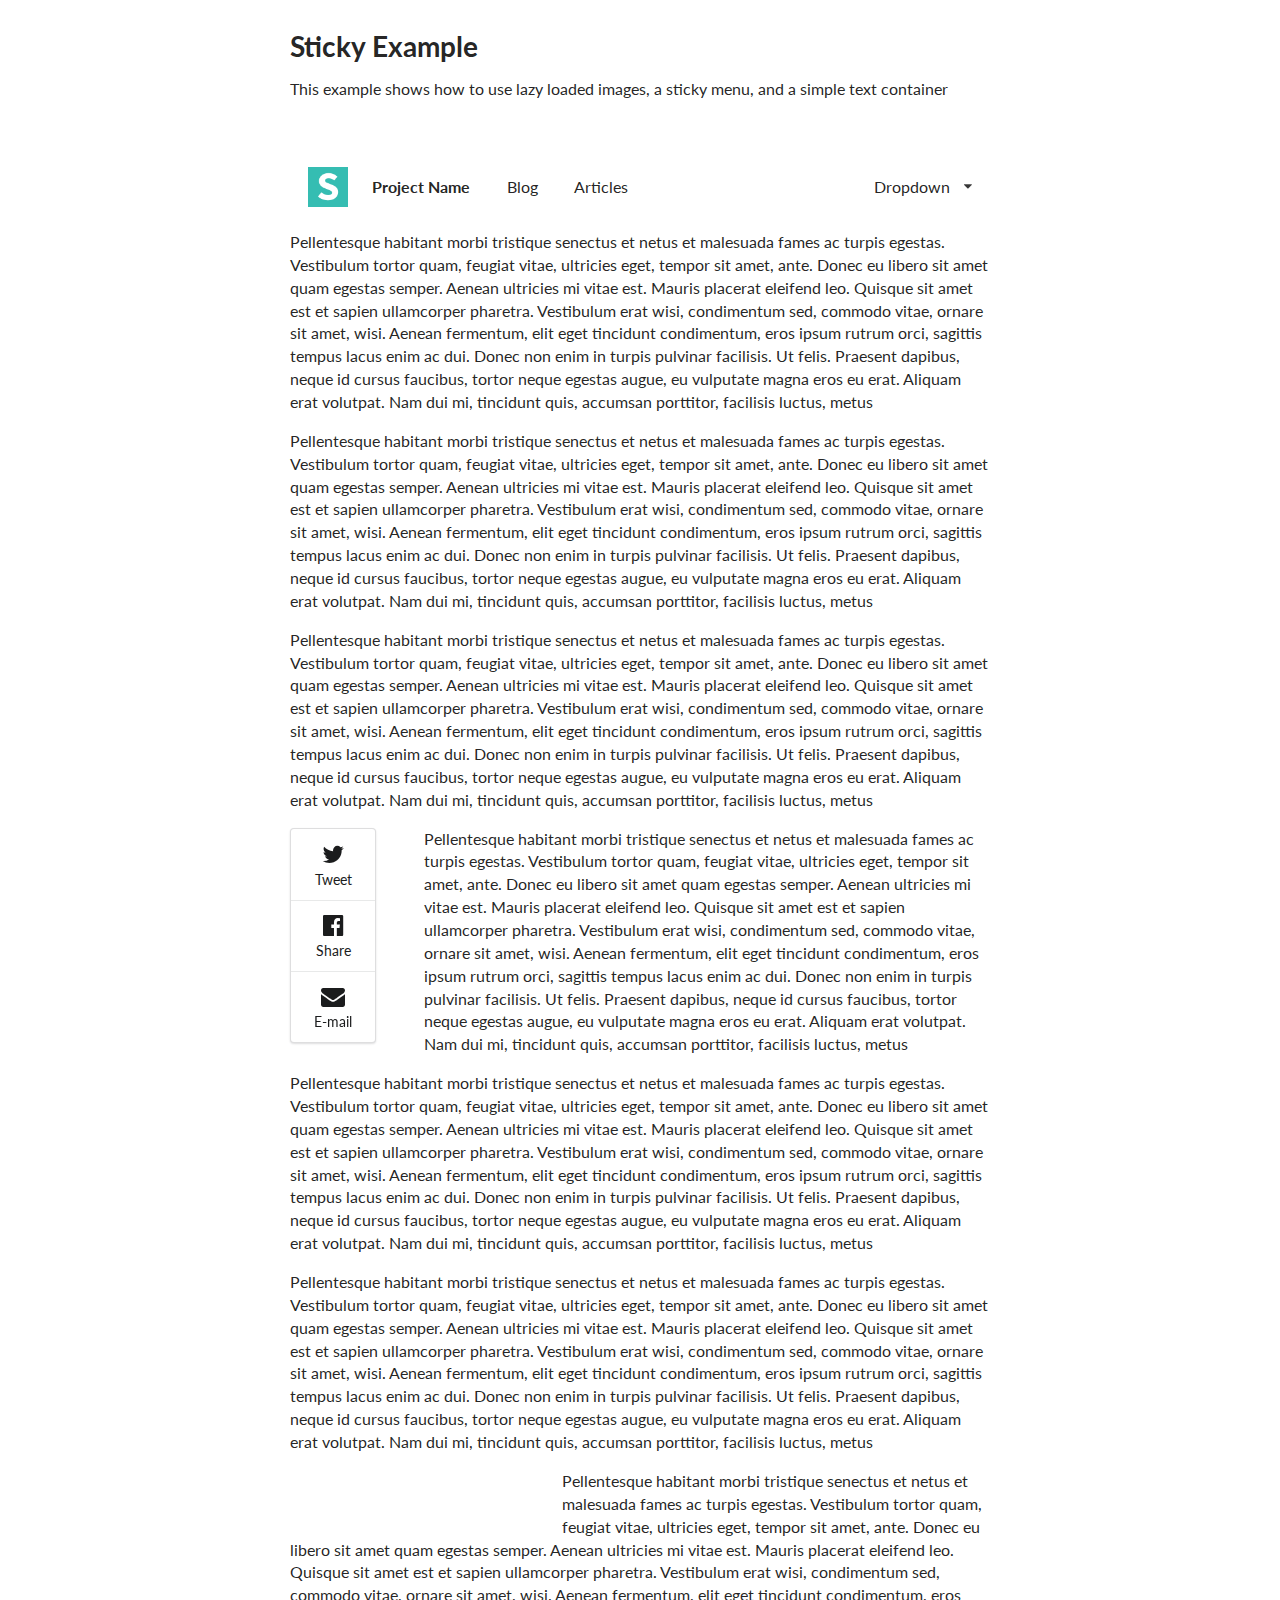
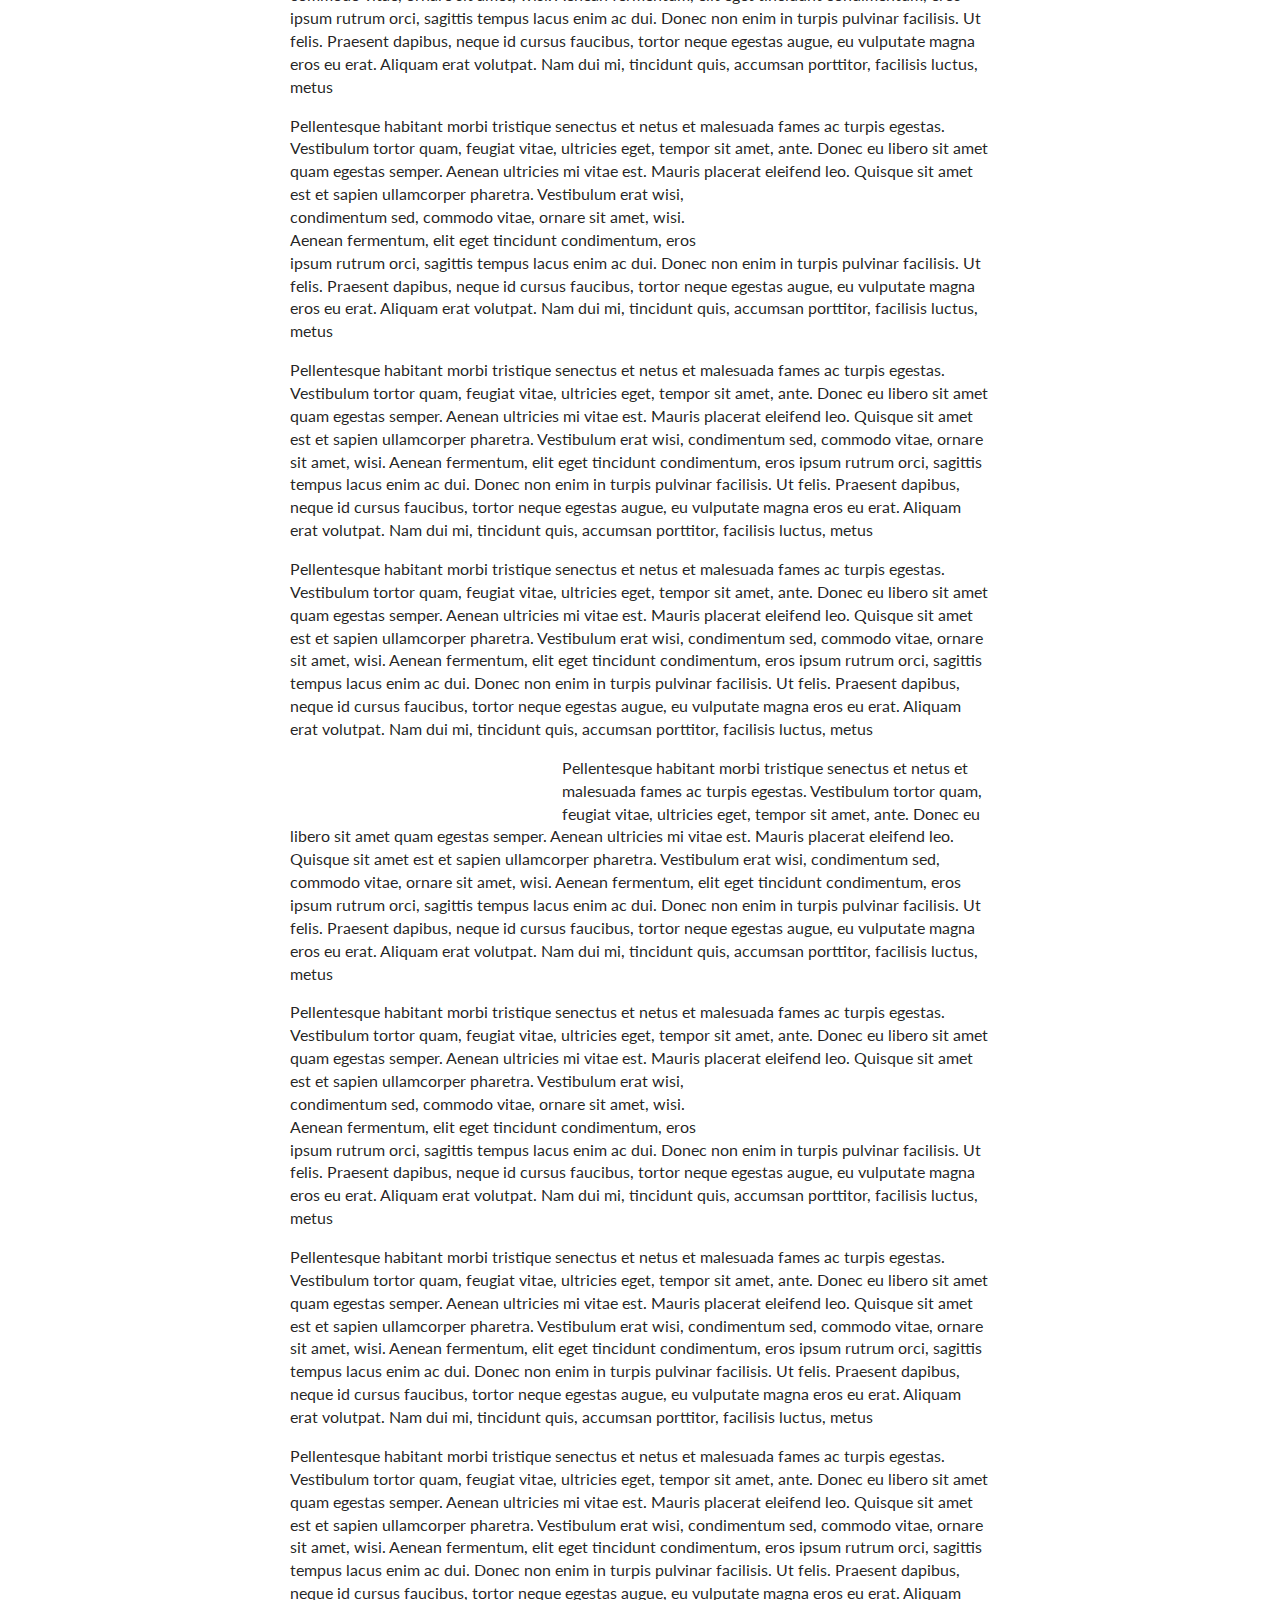
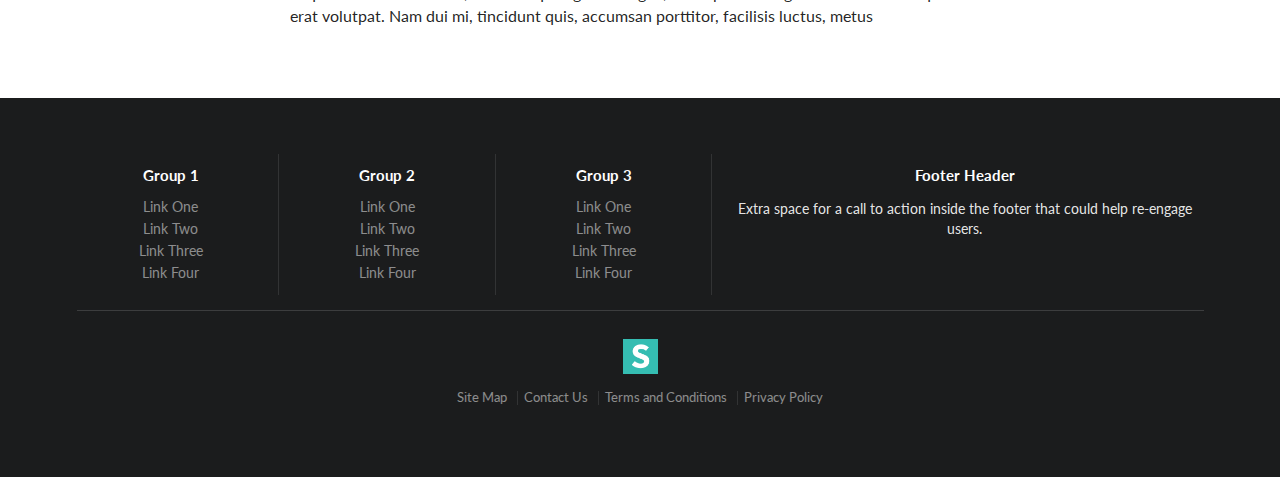
<file: bower_components/semantic/examples/sticky.html>
<!DOCTYPE html>
<html>
<head>
  <!-- Standard Meta -->
  <meta charset="utf-8" />
  <meta http-equiv="X-UA-Compatible" content="IE=edge,chrome=1" />
  <meta name="viewport" content="width=device-width, initial-scale=1.0, maximum-scale=1.0">

  <!-- Site Properties -->
  <title>Sticky Example - Semantic</title>

  <link rel="stylesheet" type="text/css" href="../dist/components/reset.css">
  <link rel="stylesheet" type="text/css" href="../dist/components/site.css">

  <link rel="stylesheet" type="text/css" href="../dist/components/container.css">
  <link rel="stylesheet" type="text/css" href="../dist/components/grid.css">
  <link rel="stylesheet" type="text/css" href="../dist/components/header.css">
  <link rel="stylesheet" type="text/css" href="../dist/components/image.css">
  <link rel="stylesheet" type="text/css" href="../dist/components/menu.css">

  <link rel="stylesheet" type="text/css" href="../dist/components/divider.css">
  <link rel="stylesheet" type="text/css" href="../dist/components/list.css">
  <link rel="stylesheet" type="text/css" href="../dist/components/segment.css">
  <link rel="stylesheet" type="text/css" href="../dist/components/dropdown.css">
  <link rel="stylesheet" type="text/css" href="../dist/components/icon.css">
  <link rel="stylesheet" type="text/css" href="../dist/components/transition.css">

  <script src="assets/library/jquery.min.js"></script>
  <script src="../dist/components/transition.js"></script>
  <script src="../dist/components/dropdown.js"></script>
  <script src="../dist/components/visibility.js"></script>
  <script>
  $(document)
    .ready(function() {

      // fix main menu to page on passing
      $('.main.menu').visibility({
        type: 'fixed'
      });
      $('.overlay').visibility({
        type: 'fixed',
        offset: 80
      });

      // lazy load images
      $('.image').visibility({
        type: 'image',
        transition: 'vertical flip in',
        duration: 500
      });

      // show dropdown on hover
      $('.main.menu  .ui.dropdown').dropdown({
        on: 'hover'
      });
    })
  ;
  </script>

  <style type="text/css">

  body {
    background-color: #FFFFFF;
  }
  .main.container {
    margin-top: 2em;
  }

  .main.menu {
    margin-top: 4em;
    border-radius: 0;
    border: none;
    box-shadow: none;
    transition:
      box-shadow 0.5s ease,
      padding 0.5s ease
    ;
  }
  .main.menu .item img.logo {
    margin-right: 1.5em;
  }

  .overlay {
    float: left;
    margin: 0em 3em 1em 0em;
  }
  .overlay .menu {
    position: relative;
    left: 0;
    transition: left 0.5s ease;
  }

  .main.menu.fixed {
    background-color: #FFFFFF;
    border: 1px solid #DDD;
    box-shadow: 0px 3px 5px rgba(0, 0, 0, 0.2);
  }
  .overlay.fixed .menu {
    left: 800px;
  }

  .text.container .left.floated.image {
    margin: 2em 2em 2em -4em;
  }
  .text.container .right.floated.image {
    margin: 2em -4em 2em 2em;
  }

  .ui.footer.segment {
    margin: 5em 0em 0em;
    padding: 5em 0em;
  }
  </style>

</head>
<body>

  <div class="ui main text container">
    <h1 class="ui header">Sticky Example</h1>
    <p>This example shows how to use lazy loaded images, a sticky menu, and a simple text container</p>
  </div>


  <div class="ui borderless main menu">
    <div class="ui text container">
      <div href="#" class="header item">
        <img class="logo" src="assets/images/logo.png">
        Project Name
      </div>
      <a href="#" class="item">Blog</a>
      <a href="#" class="item">Articles</a>
      <a href="#" class="ui right floated dropdown item">
        Dropdown <i class="dropdown icon"></i>
        <div class="menu">
          <div class="item">Link Item</div>
          <div class="item">Link Item</div>
          <div class="divider"></div>
          <div class="header">Header Item</div>
          <div class="item">
            <i class="dropdown icon"></i>
            Sub Menu
            <div class="menu">
              <div class="item">Link Item</div>
              <div class="item">Link Item</div>
            </div>
          </div>
          <div class="item">Link Item</div>
        </div>
      </a>
    </div>
  </div>

  <div class="ui text container">
    <p>Pellentesque habitant morbi tristique senectus et netus et malesuada fames ac turpis egestas. Vestibulum tortor quam, feugiat vitae, ultricies eget, tempor sit amet, ante. Donec eu libero sit amet quam egestas semper. Aenean ultricies mi vitae est. Mauris placerat eleifend leo. Quisque sit amet est et sapien ullamcorper pharetra. Vestibulum erat wisi, condimentum sed, commodo vitae, ornare sit amet, wisi. Aenean fermentum, elit eget tincidunt condimentum, eros ipsum rutrum orci, sagittis tempus lacus enim ac dui. Donec non enim in turpis pulvinar facilisis. Ut felis. Praesent dapibus, neque id cursus faucibus, tortor neque egestas augue, eu vulputate magna eros eu erat. Aliquam erat volutpat. Nam dui mi, tincidunt quis, accumsan porttitor, facilisis luctus, metus</p>
    <p>Pellentesque habitant morbi tristique senectus et netus et malesuada fames ac turpis egestas. Vestibulum tortor quam, feugiat vitae, ultricies eget, tempor sit amet, ante. Donec eu libero sit amet quam egestas semper. Aenean ultricies mi vitae est. Mauris placerat eleifend leo. Quisque sit amet est et sapien ullamcorper pharetra. Vestibulum erat wisi, condimentum sed, commodo vitae, ornare sit amet, wisi. Aenean fermentum, elit eget tincidunt condimentum, eros ipsum rutrum orci, sagittis tempus lacus enim ac dui. Donec non enim in turpis pulvinar facilisis. Ut felis. Praesent dapibus, neque id cursus faucibus, tortor neque egestas augue, eu vulputate magna eros eu erat. Aliquam erat volutpat. Nam dui mi, tincidunt quis, accumsan porttitor, facilisis luctus, metus</p>
    <p>Pellentesque habitant morbi tristique senectus et netus et malesuada fames ac turpis egestas. Vestibulum tortor quam, feugiat vitae, ultricies eget, tempor sit amet, ante. Donec eu libero sit amet quam egestas semper. Aenean ultricies mi vitae est. Mauris placerat eleifend leo. Quisque sit amet est et sapien ullamcorper pharetra. Vestibulum erat wisi, condimentum sed, commodo vitae, ornare sit amet, wisi. Aenean fermentum, elit eget tincidunt condimentum, eros ipsum rutrum orci, sagittis tempus lacus enim ac dui. Donec non enim in turpis pulvinar facilisis. Ut felis. Praesent dapibus, neque id cursus faucibus, tortor neque egestas augue, eu vulputate magna eros eu erat. Aliquam erat volutpat. Nam dui mi, tincidunt quis, accumsan porttitor, facilisis luctus, metus</p>
    <div class="overlay">
      <div class="ui labeled icon vertical menu">
        <a class="item"><i class="twitter icon"></i> Tweet</a>
        <a class="item"><i class="facebook icon"></i> Share</a>
        <a class="item"><i class="mail icon"></i> E-mail</a>
      </div>
    </div>
    <p>Pellentesque habitant morbi tristique senectus et netus et malesuada fames ac turpis egestas. Vestibulum tortor quam, feugiat vitae, ultricies eget, tempor sit amet, ante. Donec eu libero sit amet quam egestas semper. Aenean ultricies mi vitae est. Mauris placerat eleifend leo. Quisque sit amet est et sapien ullamcorper pharetra. Vestibulum erat wisi, condimentum sed, commodo vitae, ornare sit amet, wisi. Aenean fermentum, elit eget tincidunt condimentum, eros ipsum rutrum orci, sagittis tempus lacus enim ac dui. Donec non enim in turpis pulvinar facilisis. Ut felis. Praesent dapibus, neque id cursus faucibus, tortor neque egestas augue, eu vulputate magna eros eu erat. Aliquam erat volutpat. Nam dui mi, tincidunt quis, accumsan porttitor, facilisis luctus, metus</p>
    <p>Pellentesque habitant morbi tristique senectus et netus et malesuada fames ac turpis egestas. Vestibulum tortor quam, feugiat vitae, ultricies eget, tempor sit amet, ante. Donec eu libero sit amet quam egestas semper. Aenean ultricies mi vitae est. Mauris placerat eleifend leo. Quisque sit amet est et sapien ullamcorper pharetra. Vestibulum erat wisi, condimentum sed, commodo vitae, ornare sit amet, wisi. Aenean fermentum, elit eget tincidunt condimentum, eros ipsum rutrum orci, sagittis tempus lacus enim ac dui. Donec non enim in turpis pulvinar facilisis. Ut felis. Praesent dapibus, neque id cursus faucibus, tortor neque egestas augue, eu vulputate magna eros eu erat. Aliquam erat volutpat. Nam dui mi, tincidunt quis, accumsan porttitor, facilisis luctus, metus</p>
    <p>Pellentesque habitant morbi tristique senectus et netus et malesuada fames ac turpis egestas. Vestibulum tortor quam, feugiat vitae, ultricies eget, tempor sit amet, ante. Donec eu libero sit amet quam egestas semper. Aenean ultricies mi vitae est. Mauris placerat eleifend leo. Quisque sit amet est et sapien ullamcorper pharetra. Vestibulum erat wisi, condimentum sed, commodo vitae, ornare sit amet, wisi. Aenean fermentum, elit eget tincidunt condimentum, eros ipsum rutrum orci, sagittis tempus lacus enim ac dui. Donec non enim in turpis pulvinar facilisis. Ut felis. Praesent dapibus, neque id cursus faucibus, tortor neque egestas augue, eu vulputate magna eros eu erat. Aliquam erat volutpat. Nam dui mi, tincidunt quis, accumsan porttitor, facilisis luctus, metus</p>
    <img class="ui medium left floated image" data-src="assets/images/wireframe/square-image.png">
    <p>Pellentesque habitant morbi tristique senectus et netus et malesuada fames ac turpis egestas. Vestibulum tortor quam, feugiat vitae, ultricies eget, tempor sit amet, ante. Donec eu libero sit amet quam egestas semper. Aenean ultricies mi vitae est. Mauris placerat eleifend leo. Quisque sit amet est et sapien ullamcorper pharetra. Vestibulum erat wisi, condimentum sed, commodo vitae, ornare sit amet, wisi. Aenean fermentum, elit eget tincidunt condimentum, eros ipsum rutrum orci, sagittis tempus lacus enim ac dui. Donec non enim in turpis pulvinar facilisis. Ut felis. Praesent dapibus, neque id cursus faucibus, tortor neque egestas augue, eu vulputate magna eros eu erat. Aliquam erat volutpat. Nam dui mi, tincidunt quis, accumsan porttitor, facilisis luctus, metus</p>
    <p>Pellentesque habitant morbi tristique senectus et netus et malesuada fames ac turpis egestas. Vestibulum tortor quam, feugiat vitae, ultricies eget, tempor sit amet, ante. Donec eu libero sit amet quam egestas semper. Aenean ultricies mi vitae est. Mauris placerat eleifend leo.
    <img class="ui medium right floated image" data-src="assets/images/wireframe/square-image.png">
    Quisque sit amet est et sapien ullamcorper pharetra. Vestibulum erat wisi, condimentum sed, commodo vitae, ornare sit amet, wisi. Aenean fermentum, elit eget tincidunt condimentum, eros ipsum rutrum orci, sagittis tempus lacus enim ac dui. Donec non enim in turpis pulvinar facilisis. Ut felis. Praesent dapibus, neque id cursus faucibus, tortor neque egestas augue, eu vulputate magna eros eu erat. Aliquam erat volutpat. Nam dui mi, tincidunt quis, accumsan porttitor, facilisis luctus, metus</p>
    <p>Pellentesque habitant morbi tristique senectus et netus et malesuada fames ac turpis egestas. Vestibulum tortor quam, feugiat vitae, ultricies eget, tempor sit amet, ante. Donec eu libero sit amet quam egestas semper. Aenean ultricies mi vitae est. Mauris placerat eleifend leo. Quisque sit amet est et sapien ullamcorper pharetra. Vestibulum erat wisi, condimentum sed, commodo vitae, ornare sit amet, wisi. Aenean fermentum, elit eget tincidunt condimentum, eros ipsum rutrum orci, sagittis tempus lacus enim ac dui. Donec non enim in turpis pulvinar facilisis. Ut felis. Praesent dapibus, neque id cursus faucibus, tortor neque egestas augue, eu vulputate magna eros eu erat. Aliquam erat volutpat. Nam dui mi, tincidunt quis, accumsan porttitor, facilisis luctus, metus</p>
    <p>Pellentesque habitant morbi tristique senectus et netus et malesuada fames ac turpis egestas. Vestibulum tortor quam, feugiat vitae, ultricies eget, tempor sit amet, ante. Donec eu libero sit amet quam egestas semper. Aenean ultricies mi vitae est. Mauris placerat eleifend leo. Quisque sit amet est et sapien ullamcorper pharetra. Vestibulum erat wisi, condimentum sed, commodo vitae, ornare sit amet, wisi. Aenean fermentum, elit eget tincidunt condimentum, eros ipsum rutrum orci, sagittis tempus lacus enim ac dui. Donec non enim in turpis pulvinar facilisis. Ut felis. Praesent dapibus, neque id cursus faucibus, tortor neque egestas augue, eu vulputate magna eros eu erat. Aliquam erat volutpat. Nam dui mi, tincidunt quis, accumsan porttitor, facilisis luctus, metus</p>
    <img class="ui medium left floated image" data-src="assets/images/wireframe/square-image.png">
    <p>Pellentesque habitant morbi tristique senectus et netus et malesuada fames ac turpis egestas. Vestibulum tortor quam, feugiat vitae, ultricies eget, tempor sit amet, ante. Donec eu libero sit amet quam egestas semper. Aenean ultricies mi vitae est. Mauris placerat eleifend leo. Quisque sit amet est et sapien ullamcorper pharetra. Vestibulum erat wisi, condimentum sed, commodo vitae, ornare sit amet, wisi. Aenean fermentum, elit eget tincidunt condimentum, eros ipsum rutrum orci, sagittis tempus lacus enim ac dui. Donec non enim in turpis pulvinar facilisis. Ut felis. Praesent dapibus, neque id cursus faucibus, tortor neque egestas augue, eu vulputate magna eros eu erat. Aliquam erat volutpat. Nam dui mi, tincidunt quis, accumsan porttitor, facilisis luctus, metus</p>
    <p>Pellentesque habitant morbi tristique senectus et netus et malesuada fames ac turpis egestas. Vestibulum tortor quam, feugiat vitae, ultricies eget, tempor sit amet, ante. Donec eu libero sit amet quam egestas semper. Aenean ultricies mi vitae est. Mauris placerat eleifend leo.
    <img class="ui medium right floated image" data-src="assets/images/wireframe/square-image.png">
    Quisque sit amet est et sapien ullamcorper pharetra. Vestibulum erat wisi, condimentum sed, commodo vitae, ornare sit amet, wisi. Aenean fermentum, elit eget tincidunt condimentum, eros ipsum rutrum orci, sagittis tempus lacus enim ac dui. Donec non enim in turpis pulvinar facilisis. Ut felis. Praesent dapibus, neque id cursus faucibus, tortor neque egestas augue, eu vulputate magna eros eu erat. Aliquam erat volutpat. Nam dui mi, tincidunt quis, accumsan porttitor, facilisis luctus, metus</p>
    <p>Pellentesque habitant morbi tristique senectus et netus et malesuada fames ac turpis egestas. Vestibulum tortor quam, feugiat vitae, ultricies eget, tempor sit amet, ante. Donec eu libero sit amet quam egestas semper. Aenean ultricies mi vitae est. Mauris placerat eleifend leo. Quisque sit amet est et sapien ullamcorper pharetra. Vestibulum erat wisi, condimentum sed, commodo vitae, ornare sit amet, wisi. Aenean fermentum, elit eget tincidunt condimentum, eros ipsum rutrum orci, sagittis tempus lacus enim ac dui. Donec non enim in turpis pulvinar facilisis. Ut felis. Praesent dapibus, neque id cursus faucibus, tortor neque egestas augue, eu vulputate magna eros eu erat. Aliquam erat volutpat. Nam dui mi, tincidunt quis, accumsan porttitor, facilisis luctus, metus</p>
    <p>Pellentesque habitant morbi tristique senectus et netus et malesuada fames ac turpis egestas. Vestibulum tortor quam, feugiat vitae, ultricies eget, tempor sit amet, ante. Donec eu libero sit amet quam egestas semper. Aenean ultricies mi vitae est. Mauris placerat eleifend leo. Quisque sit amet est et sapien ullamcorper pharetra. Vestibulum erat wisi, condimentum sed, commodo vitae, ornare sit amet, wisi. Aenean fermentum, elit eget tincidunt condimentum, eros ipsum rutrum orci, sagittis tempus lacus enim ac dui. Donec non enim in turpis pulvinar facilisis. Ut felis. Praesent dapibus, neque id cursus faucibus, tortor neque egestas augue, eu vulputate magna eros eu erat. Aliquam erat volutpat. Nam dui mi, tincidunt quis, accumsan porttitor, facilisis luctus, metus</p>
  </div>

  <div class="ui inverted vertical footer segment">
    <div class="ui center aligned container">
      <div class="ui stackable inverted divided grid">
        <div class="three wide column">
          <h4 class="ui inverted header">Group 1</h4>
          <div class="ui inverted link list">
            <a href="#" class="item">Link One</a>
            <a href="#" class="item">Link Two</a>
            <a href="#" class="item">Link Three</a>
            <a href="#" class="item">Link Four</a>
          </div>
        </div>
        <div class="three wide column">
          <h4 class="ui inverted header">Group 2</h4>
          <div class="ui inverted link list">
            <a href="#" class="item">Link One</a>
            <a href="#" class="item">Link Two</a>
            <a href="#" class="item">Link Three</a>
            <a href="#" class="item">Link Four</a>
          </div>
        </div>
        <div class="three wide column">
          <h4 class="ui inverted header">Group 3</h4>
          <div class="ui inverted link list">
            <a href="#" class="item">Link One</a>
            <a href="#" class="item">Link Two</a>
            <a href="#" class="item">Link Three</a>
            <a href="#" class="item">Link Four</a>
          </div>
        </div>
        <div class="seven wide column">
          <h4 class="ui inverted header">Footer Header</h4>
          <p>Extra space for a call to action inside the footer that could help re-engage users.</p>
        </div>
      </div>
      <div class="ui inverted section divider"></div>
      <img src="assets/images/logo.png" class="ui centered mini image">
      <div class="ui horizontal inverted small divided link list">
        <a class="item" href="#">Site Map</a>
        <a class="item" href="#">Contact Us</a>
        <a class="item" href="#">Terms and Conditions</a>
        <a class="item" href="#">Privacy Policy</a>
      </div>
    </div>
  </div>
</body>

</html>
</file>
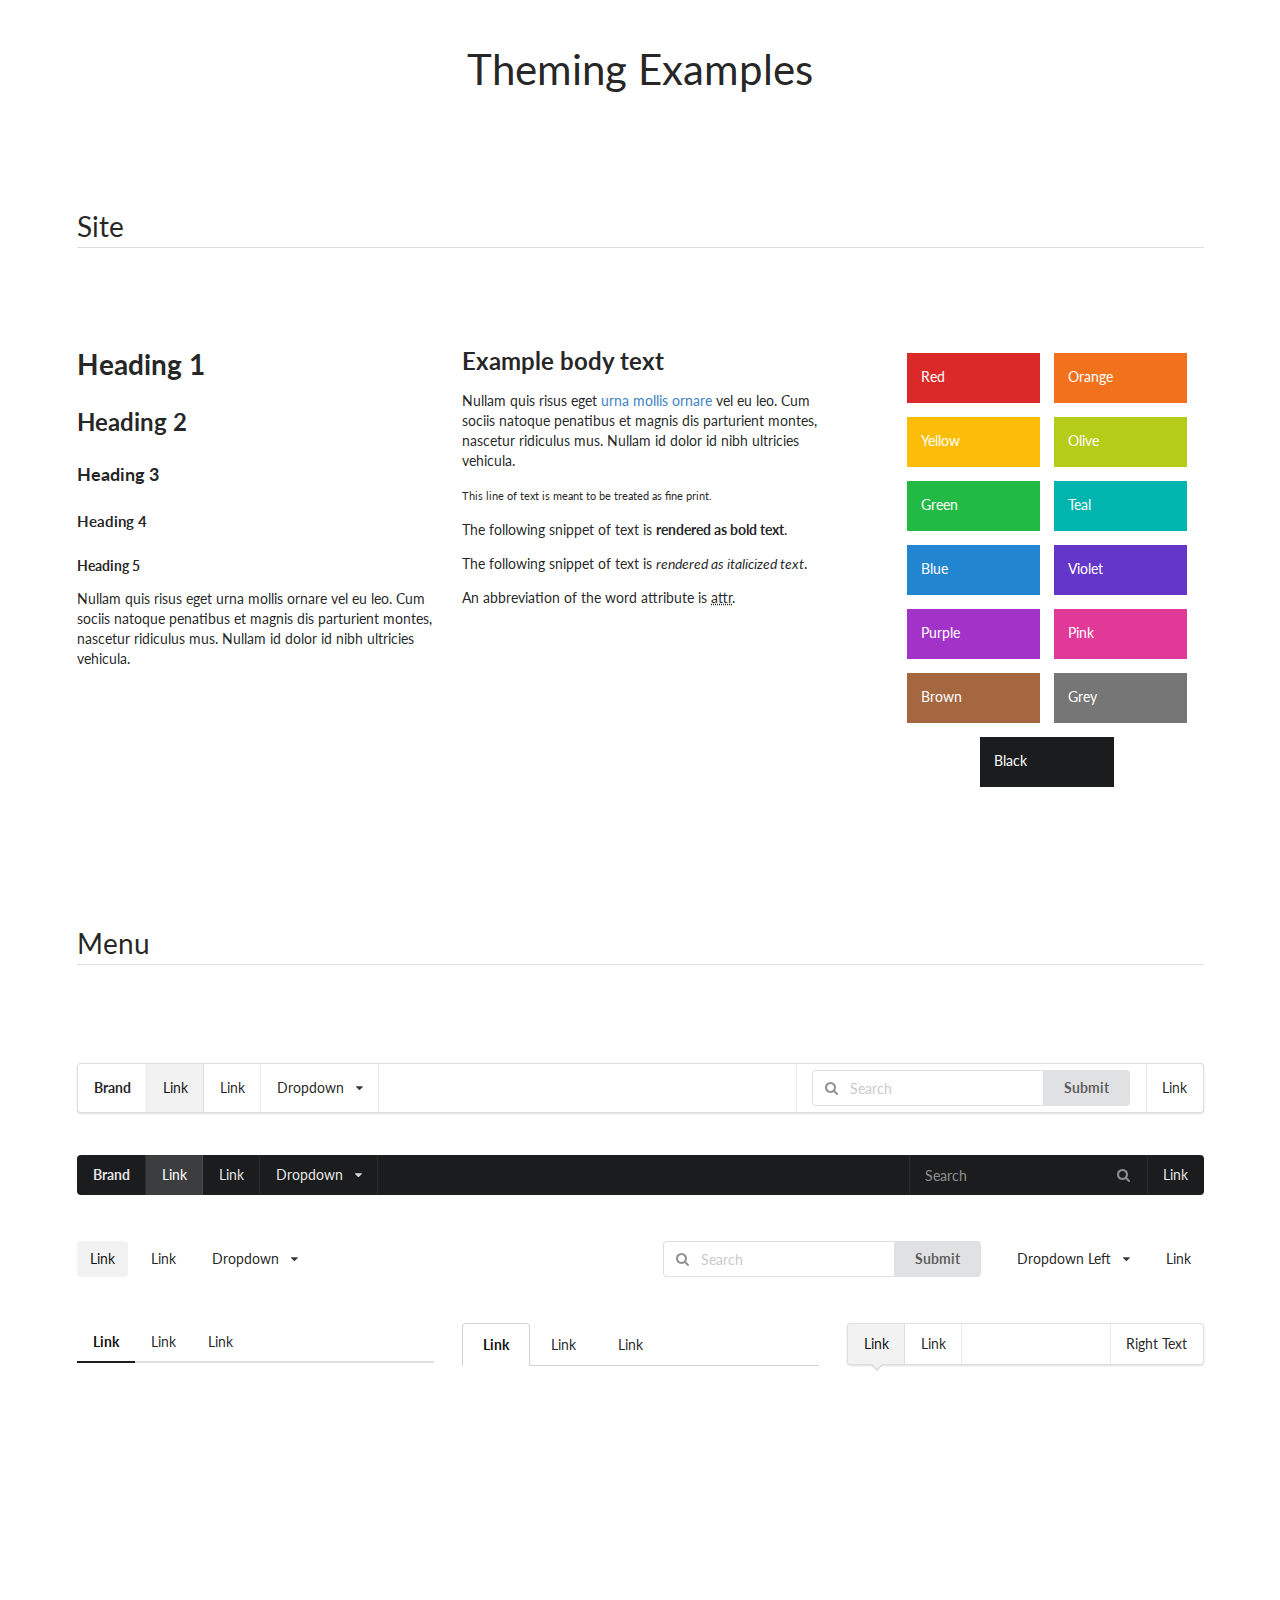
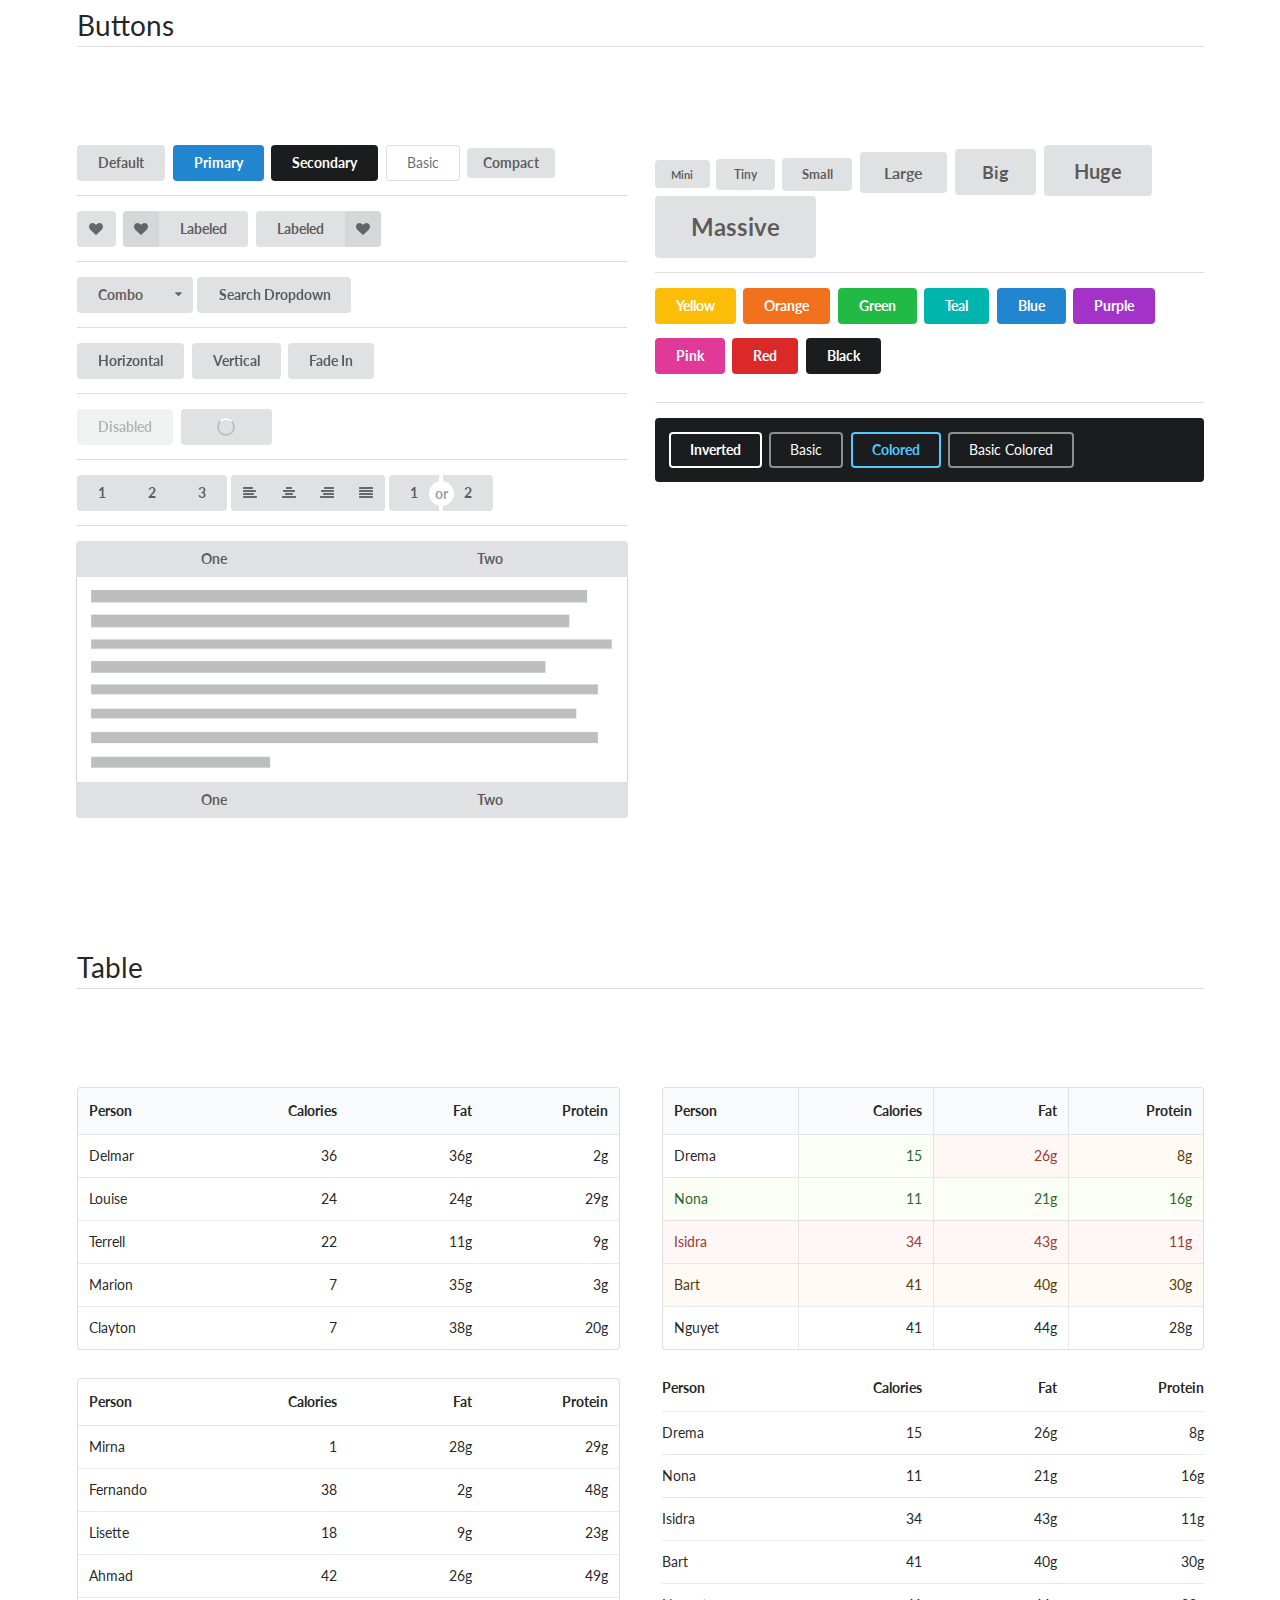
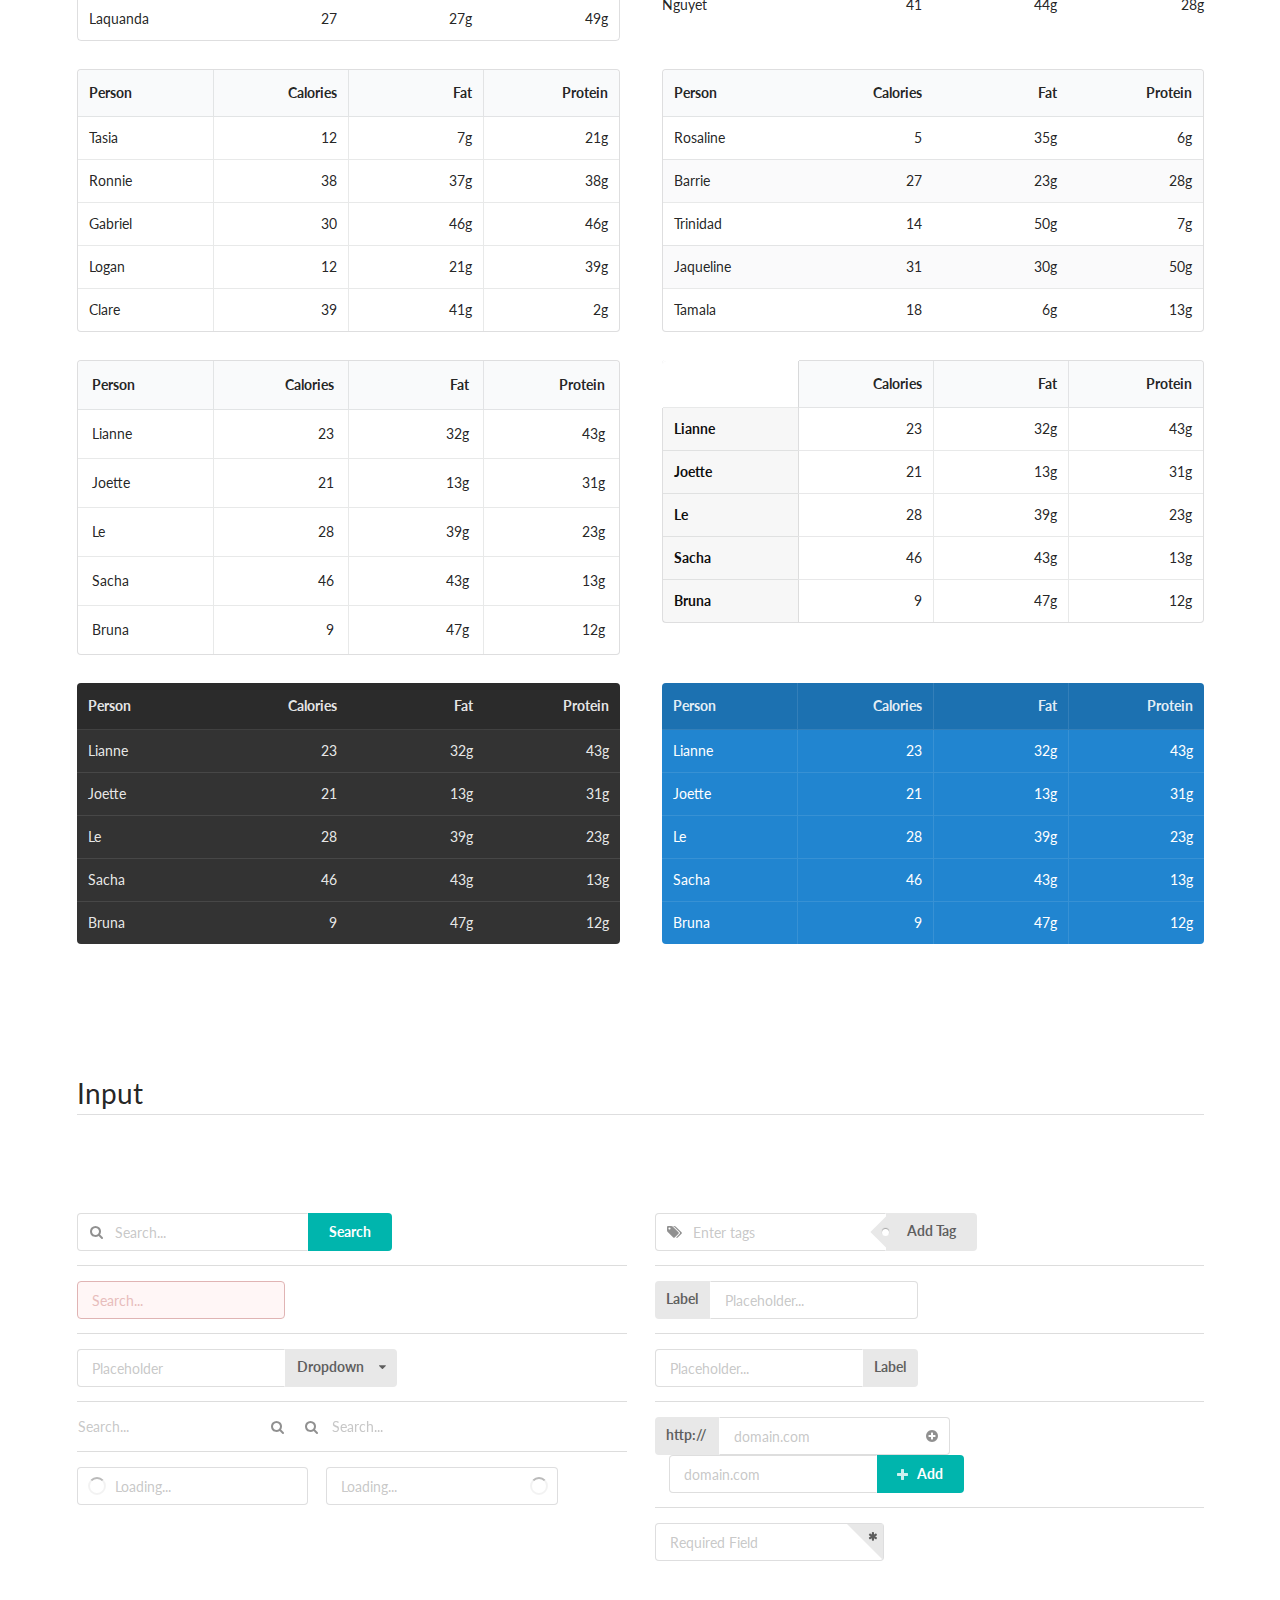
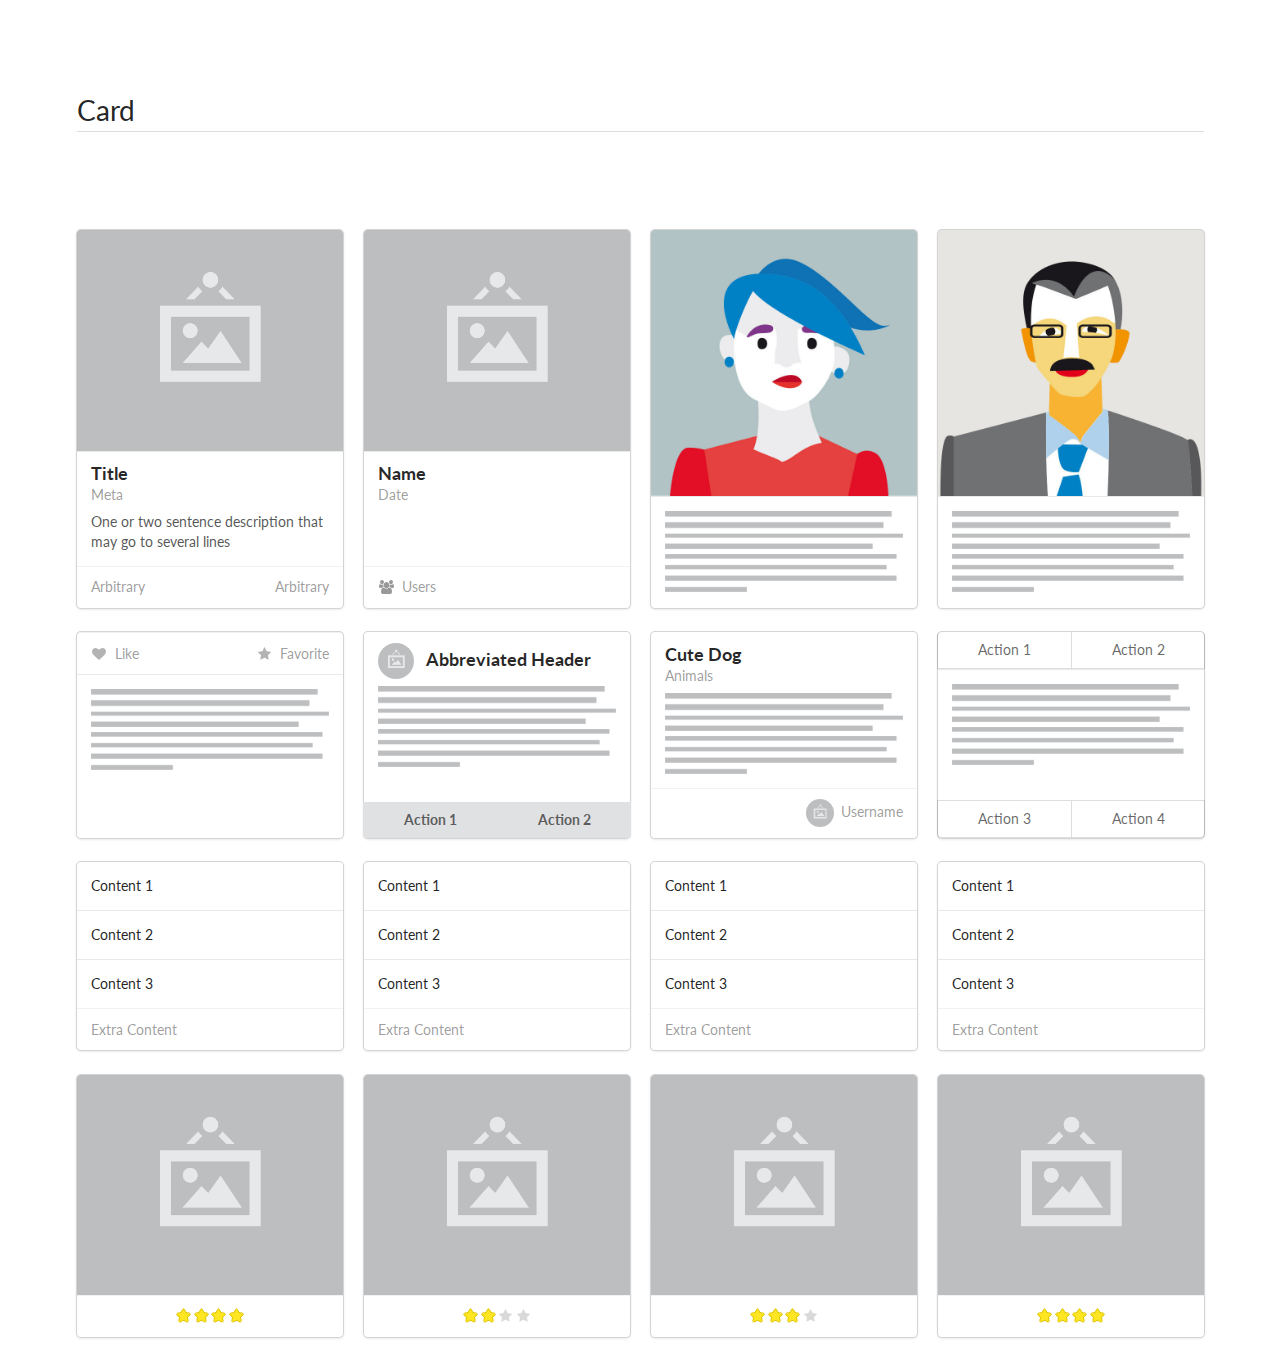
<file: bower_components/semantic/examples/theming.html>
<!DOCTYPE html>
<html>
<head>
  <!-- Standard Meta -->
  <meta charset="utf-8" />
  <meta http-equiv="X-UA-Compatible" content="IE=edge,chrome=1" />
  <meta name="viewport" content="width=device-width, initial-scale=1.0, maximum-scale=1.0">

  <!-- Site Properties -->
  <title>Theming - Semantic</title>
  <link rel="stylesheet" type="text/css" href="../dist/semantic.css">

  <script src="assets/library/jquery.min.js"></script>
  <script src="assets/library/iframe.js"></script>

  <style type="text/css">
    body > .ui.container {
      margin-top: 3em;
    }
    iframe {
      border: none;
      width: calc(100% + 2em);
      margin: 0em -1em;
      height: 300px;
    }
    iframe html {
      overflow: hidden;
    }
    iframe body {
      padding: 0em;
    }

    .ui.container > h1 {
      font-size: 3em;
      text-align: center;
      font-weight: normal;
    }
    .ui.container > h2.dividing.header {
      font-size: 2em;
      font-weight: normal;
      margin: 4em 0em 3em;
    }


    .ui.table {
      table-layout: fixed;
    }
  </style>
</head>
<body>

<div class="ui container">

  <h1>Theming Examples</h1>

  <h2 class="ui dividing header">Site</h2>
  <iframe src="components/site.html" width="100%" scrolling="no"></iframe>

  <h2 class="ui dividing header">Menu</h2>
  <iframe src="components/menu.html" width="100%" scrolling="no"></iframe>

  <h2 class="ui dividing header">Buttons</h2>
  <iframe src="components/button.html" width="100%" scrolling="no"></iframe>

  <h2 class="ui dividing header">Table</h2>
  <iframe src="components/table.html" width="100%" scrolling="no"></iframe>

  <h2 class="ui dividing header">Input</h2>
  <iframe src="components/input.html" width="100%" scrolling="no"></iframe>


  <h2 class="ui dividing header">Card</h2>
  <iframe src="components/card.html" width="100%" scrolling="no"></iframe>



</div>


<script>
$('iframe').iFrameResize({
  autoResize: true,
  heightCalculationMethod: 'bodyScroll'
});
</script>
</body>

</html>
</file>
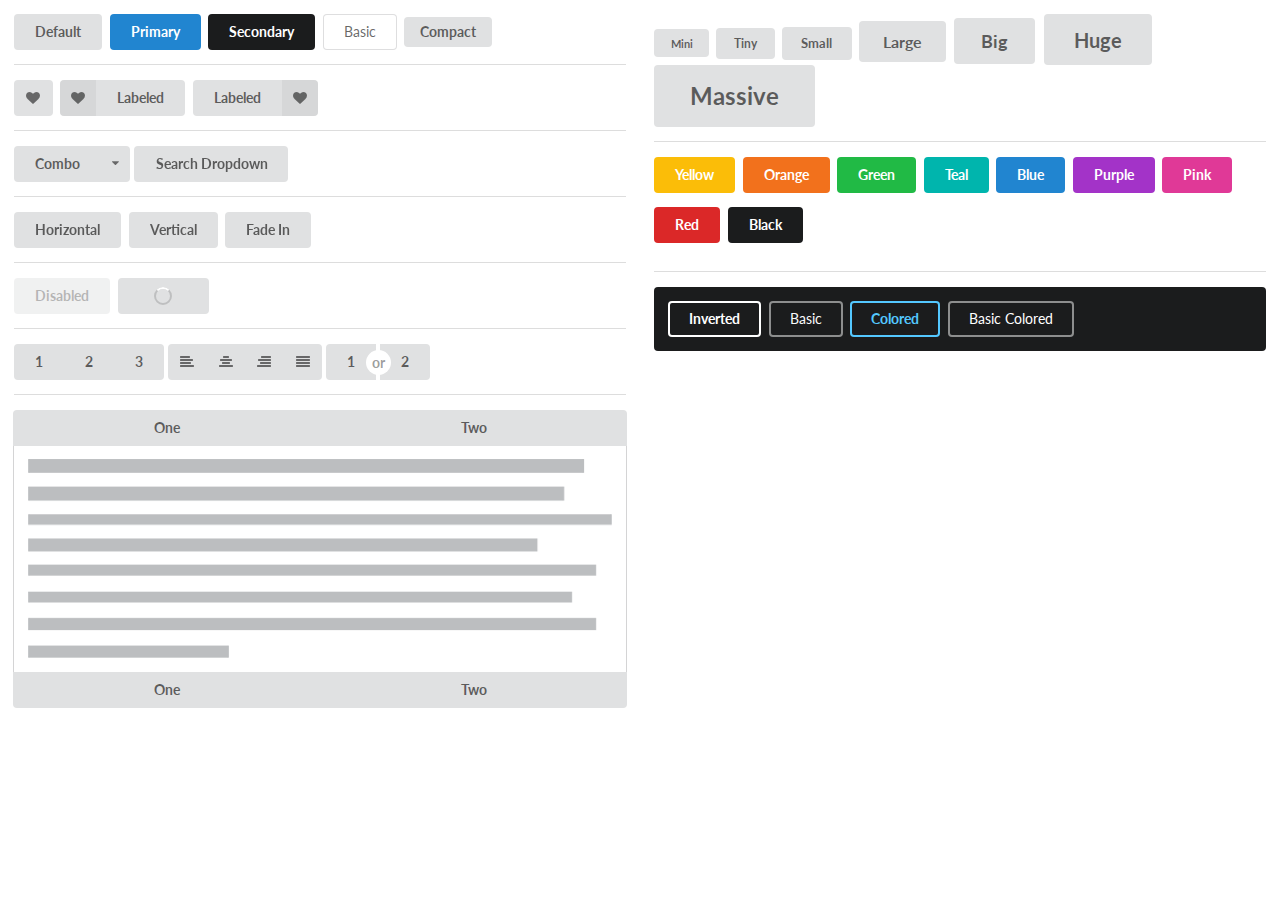
<file: bower_components/semantic/examples/components/button.html>
<!DOCTYPE html>
<html>
<head>

  <meta charset="utf-8" />
  <meta http-equiv="X-UA-Compatible" content="IE=edge,chrome=1" />
  <meta name="viewport" content="width=device-width, initial-scale=1.0, maximum-scale=1.0">
  <title>Theming - Semantic</title>

  <!--- Site CSS -->
  <link rel="stylesheet" type="text/css" href="../../dist/components/reset.css">
  <link rel="stylesheet" type="text/css" href="../../dist/components/site.css">
  <link rel="stylesheet" type="text/css" href="../../dist/components/grid.css">

  <!--- Component CSS -->
  <link rel="stylesheet" type="text/css" href="../../dist/components/dropdown.css">
  <link rel="stylesheet" type="text/css" href="../../dist/components/icon.css">
  <link rel="stylesheet" type="text/css" href="../../dist/components/card.css">
  <link rel="stylesheet" type="text/css" href="../../dist/components/image.css">
  <link rel="stylesheet" type="text/css" href="../../dist/components/button.css">
  <link rel="stylesheet" type="text/css" href="../../dist/components/segment.css">
  <link rel="stylesheet" type="text/css" href="../../dist/components/divider.css">
  <link rel="stylesheet" type="text/css" href="../../dist/components/transition.css">

  <!--- Example Libs -->
  <link rel="stylesheet" type="text/css" href="../../dist/components/popup.css">
  <script src="../assets/library/jquery.min.js"></script>
  <script src="../assets/library/iframe-content.js"></script>
  <script src="../assets/show-examples.js"></script>
  <script type="text/javascript" src="../../dist/components/popup.js"></script>

  <!--- Component JS -->
  <script type="text/javascript" src="../../dist/components/transition.js"></script>
  <script type="text/javascript" src="../../dist/components/dropdown.js"></script>

  <!--- Example CSS -->
  <style>
  body {
    padding: 1em;
  }
  .spaced > .button {
    margin-bottom: 1em;
  }
  </style>

  <!--- Example Javascript -->
  <script>
  $(document)
    .ready(function() {
      $('.ui.dropdown').dropdown();

      $('.ui.buttons .dropdown.button').dropdown({
        action: 'combo'
      });
    })
  ;
  </script>
</head>

<body>

<div class="ui stackable equal width grid">
  <div class="column">
    <button class="ui button">Default</button>
    <button class="ui primary button">Primary</button>
    <button class="ui secondary button">Secondary</button>
    <button class="ui basic button">Basic</button>
    <button class="ui compact button">
      Compact
    </button>

    <div class="ui divider"></div>
    <button class="ui icon button">
      <i class="heart icon"></i>
    </button>
    <button class="ui labeled icon button">
      <i class="heart icon"></i>
      Labeled
    </button>
    <button class="ui right labeled icon button">
      <i class="heart icon"></i>
      Labeled
    </button>

    <div class="ui divider"></div>

    <div class="ui buttons">
      <button class="ui button">Combo</button>
      <div class="ui floating dropdown icon button">
        <i class="dropdown icon"></i>
        <div class="menu">
          <div class="item">Choice 1</div>
          <div class="item">Choice 2</div>
          <div class="item">Choice 3</div>
        </div>
      </div>
    </div>

    <div class="ui floating search dropdown button">
      <span class="text">Search Dropdown</span>
      <div class="menu">
        <div class="item">Arabic</div>
        <div class="item">Chinese</div>
        <div class="item">Danish</div>
        <div class="item">Dutch</div>
        <div class="item">English</div>
        <div class="item">French</div>
        <div class="item">German</div>
        <div class="item">Greek</div>
        <div class="item">Hungarian</div>
        <div class="item">Italian</div>
        <div class="item">Japanese</div>
        <div class="item">Korean</div>
        <div class="item">Lithuanian</div>
        <div class="item">Persian</div>
        <div class="item">Polish</div>
        <div class="item">Portuguese</div>
        <div class="item">Russian</div>
        <div class="item">Spanish</div>
        <div class="item">Swedish</div>
        <div class="item">Turkish</div>
        <div class="item">Vietnamese</div>
      </div>
    </div>

    <div class="ui divider"></div>

    <div class="ui animated button" tabindex="0">
      <div class="visible content">Horizontal</div>
      <div class="hidden content">
        Hidden
      </div>
    </div>
    <div class="ui vertical animated button" tabindex="0">
      <div class="visible content">Vertical</div>
      <div class="hidden content">
        Hidden
      </div>
    </div>
    <div class="ui animated fade button" tabindex="0">
      <div class="visible content">Fade In</div>
      <div class="hidden content">
        Hidden
      </div>
    </div>

    <div class="ui divider"></div>
    <button class="ui disabled button">Disabled</button>
    <button class="ui loading button">Loading</button>

    <div class="ui divider"></div>

    <div class="ui buttons">
      <button class="ui button">1</button>
      <button class="ui button">2</button>
      <button class="ui button">3</button>
    </div>

    <div class="ui icon buttons">
      <button class="ui button"><i class="align left icon"></i></button>
      <button class="ui button"><i class="align center icon"></i></button>
      <button class="ui button"><i class="align right icon"></i></button>
      <button class="ui button"><i class="align justify icon"></i></button>
    </div>

    <div class="ui buttons">
      <button class="ui button">1</button>
      <div class="or"></div>
      <button class="ui button">2</button>
    </div>

    <div class="ui divider"></div>

    <div class="ui two top attached buttons">
      <div class="ui button">One</div>
      <div class="ui button">Two</div>
    </div>
    <div class="ui attached segment">
      <img src="../assets/images/wireframe/paragraph.png" class="ui wireframe image">
    </div>
    <div class="ui two bottom attached buttons">
      <div class="ui button">One</div>
      <div class="ui button">Two</div>
    </div>

  </div>
  <div class="column">
    <button class="ui mini button">Mini</button>
    <button class="ui tiny button">Tiny</button>
    <button class="ui small button">Small</button>
    <button class="ui large button">Large</button>
    <button class="ui big button">Big</button>
    <button class="ui huge button">Huge</button>
    <button class="ui massive button">Massive</button>
    <div class="ui divider"></div>
    <div class="spaced">
      <button class="yellow ui button">Yellow</button>
      <button class="orange ui button">Orange</button>
      <button class="green ui button">Green</button>
      <button class="teal ui button">Teal</button>
      <button class="blue ui button">Blue</button>
      <button class="purple ui button">Purple</button>
      <button class="pink ui button">Pink</button>
      <button class="red ui button">Red</button>
      <button class="black ui button">Black</button>
    </div>


    <div class="ui divider"></div>

    <div class="ui inverted segment">
      <button class="ui inverted button">Inverted</button>
      <button class="ui inverted basic button">Basic</button>
      <button class="ui inverted blue button">Colored</button>
      <button class="ui inverted blue basic button">Basic Colored</button>
    </div>

  </div>
</div>

</body>
</html>
</file>
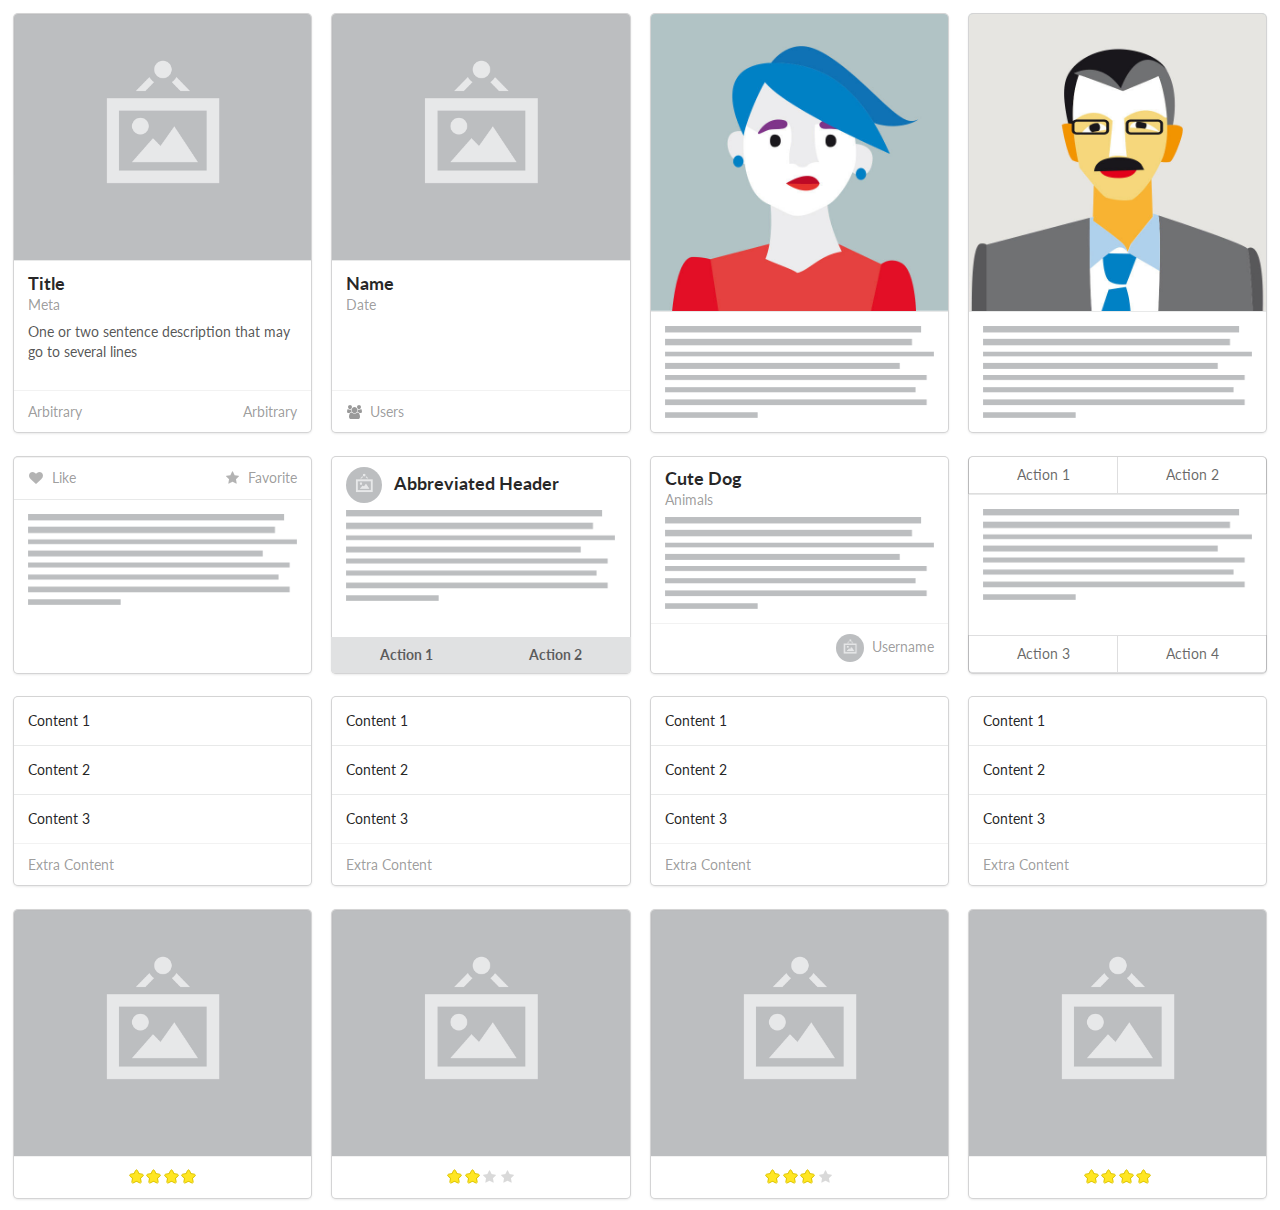
<file: bower_components/semantic/examples/components/card.html>
<!DOCTYPE html>
<html>
<head>

  <meta charset="utf-8" />
  <meta http-equiv="X-UA-Compatible" content="IE=edge,chrome=1" />
  <meta name="viewport" content="width=device-width, initial-scale=1.0, maximum-scale=1.0">
  <title>Theming - Semantic</title>

  <!--- Site CSS -->
  <link rel="stylesheet" type="text/css" href="../../dist/components/reset.css">
  <link rel="stylesheet" type="text/css" href="../../dist/components/site.css">
  <link rel="stylesheet" type="text/css" href="../../dist/components/grid.css">

  <!--- Component CSS -->
  <link rel="stylesheet" type="text/css" href="../../dist/components/icon.css">
  <link rel="stylesheet" type="text/css" href="../../dist/components/button.css">
  <link rel="stylesheet" type="text/css" href="../../dist/components/card.css">
  <link rel="stylesheet" type="text/css" href="../../dist/components/label.css">
  <link rel="stylesheet" type="text/css" href="../../dist/components/image.css">
  <link rel="stylesheet" type="text/css" href="../../dist/components/reveal.css">
  <link rel="stylesheet" type="text/css" href="../../dist/components/dimmer.css">
  <link rel="stylesheet" type="text/css" href="../../dist/components/rating.css">
  <link rel="stylesheet" type="text/css" href="../../dist/components/transition.css">
  <link rel="stylesheet" type="text/css" href="../../dist/components/popup.css">

  <!--- Component JS -->
  <script src="../assets/library/jquery.min.js"></script>
  <script src="../assets/library/iframe-content.js"></script>
  <script type="text/javascript" src="../../dist/components/popup.js"></script>
  <script type="text/javascript" src="../../dist/components/dimmer.js"></script>
  <script type="text/javascript" src="../../dist/components/rating.js"></script>
  <script type="text/javascript" src="../../dist/components/transition.js"></script>

  <!--- Show Names -->
  <script src="../assets/show-examples.js"></script>

  <!--- Example CSS -->
  <style>
    body {
      padding: 1em;
    }
  </style>

  <!--- Example Javascript -->
  <script>
  $(document)
    .ready(function() {
      $('.special.card .image').dimmer({
        on: 'hover'
      });
      $('.star.rating')
        .rating()
      ;
      $('.card .dimmer')
        .dimmer({
          on: 'hover'
        })
      ;
    })
  ;
  </script>
</head>

<body>

<div class="ui four cards">
  <div class="ui card">
    <div class="image">
      <div class="ui blurring inverted dimmer">
        <div class="content">
          <div class="center">
            <div class="ui teal button">Add Friend</div>
          </div>
        </div>
      </div>
      <img src="../assets/images/wireframe/image.png">
    </div>
    <div class="content">
      <div class="header">Title</div>
      <div class="meta">
        <a class="group">Meta</a>
      </div>
      <div class="description">One or two sentence description that may go to several lines</div>
    </div>
    <div class="extra content">
      <a class="right floated created">Arbitrary</a>
      <a class="friends">
        Arbitrary</a>
    </div>
  </div>
  <div class="ui card">
    <div class="blurring dimmable image">
      <div class="ui dimmer">
        <div class="content">
          <div class="center">
            <div class="ui inverted button">Call to Action</div>
          </div>
        </div>
      </div>
      <img src="../assets/images/wireframe/image.png">
    </div>
    <div class="content">
      <a class="header">Name</a>
      <div class="meta">
        <span class="date">Date</span>
      </div>
    </div>
    <div class="extra content">
      <a>
        <i class="users icon"></i>
        Users
      </a>
    </div>
  </div>
  <div class="ui card">
    <div class="ui slide right reveal image">
      <div class="visible content">
        <img class="ui fluid image" src="../assets/images/avatar/nan.jpg">
      </div>
      <div class="hidden content">
        <img class="ui fluid image" src="../assets/images/avatar/tom.jpg">
      </div>
    </div>
    <div class="content">
      <img src="../assets/images/wireframe/paragraph.png" class="ui wireframe image">
    </div>
  </div>
  <div class="ui card">
    <div class="ui move reveal image">
      <div class="visible content">
        <img class="ui fluid image" src="../assets/images/avatar/tom.jpg">
      </div>
      <div class="hidden content">
        <img class="ui fluid image" src="../assets/images/avatar/nan.jpg">
      </div>
    </div>
    <div class="content">
      <img src="../assets/images/wireframe/paragraph.png" class="ui wireframe image">
    </div>
  </div>
</div>
<div class="ui four cards">
  <div class="ui card">
    <div class="extra content">
      <span class="left floated like">
        <i class="like icon"></i>
        Like
      </span>
      <span class="right floated star">
        <i class="star icon"></i>
        Favorite
      </span>
    </div>
    <div class="content">
      <img src="../assets/images/wireframe/paragraph.png" class="ui wireframe image">
    </div>
  </div>
  <div class="ui card">
    <div class="content">
      <div class="header">
        <img src="../assets/images/wireframe/square-image.png" class="ui avatar right spaced image">
        Abbreviated Header
      </div>
      <div class="description">
        <img src="../assets/images/wireframe/paragraph.png" class="ui wireframe image">
      </div>
    </div>
    <div class="ui two bottom attached buttons">
      <div class="ui button">
        Action 1
      </div>
      <div class="ui button">
        Action 2
      </div>
    </div>
  </div>
  <a href="#" class="ui card">
    <div class="content">
      <div class="header">Cute Dog</div>
      <div class="meta">
        <span class="category">Animals</span>
      </div>
      <div class="description">
        <img src="../assets/images/wireframe/paragraph.png" class="ui wireframe image">
      </div>
    </div>
    <div class="extra content">
      <div class="right floated author">
        <img src="../assets/images/wireframe/square-image.png" class="ui avatar image"> Username
      </div>
    </div>
  </a>
  <div class="ui card">
    <div class="ui two top attached basic buttons">
      <div class="ui button">
        Action 1
      </div>
      <div class="ui button">
        Action 2
      </div>
    </div>
    <div class="content">
      <img src="../assets/images/wireframe/paragraph.png" class="ui wireframe image">
    </div>
    <div class="ui two bottom attached basic buttons">
      <div class="ui button">
        Action 3
      </div>
      <div class="ui button">
        Action 4
      </div>
    </div>
  </div>
</div>


<div class="ui four cards">
  <div class="card">
    <div class="content">
      Content 1
    </div>
    <div class="content">
      Content 2
    </div>
    <div class="content">
      Content 3
    </div>
    <div class="extra content">
      Extra Content
    </div>
  </div>
  <div class="card">
    <div class="content">
      Content 1
    </div>
    <div class="content">
      Content 2
    </div>
    <div class="content">
      Content 3
    </div>
    <div class="extra content">
      Extra Content
    </div>
  </div>
  <div class="card">
    <div class="content">
      Content 1
    </div>
    <div class="content">
      Content 2
    </div>
    <div class="content">
      Content 3
    </div>
    <div class="extra content">
      Extra Content
    </div>
  </div>
  <div class="card">
    <div class="content">
      Content 1
    </div>
    <div class="content">
      Content 2
    </div>
    <div class="content">
      Content 3
    </div>
    <div class="extra content">
      Extra Content
    </div>
  </div>
</div>

<div class="ui four cards">
  <div class="card">
    <div class="image">
      <img src="../assets/images/wireframe/image.png">
    </div>
    <div class="extra center aligned">
      <div data-rating="4" class="ui star rating"></div>
    </div>
  </div>
  <div class="card">
    <div class="image">
      <img src="../assets/images/wireframe/image.png">
    </div>
    <div class="extra center aligned">
      <div data-rating="2" class="ui star rating"></div>
    </div>
  </div>
  <div class="card">
    <div class="image">
      <img src="../assets/images/wireframe/image.png">
    </div>
    <div class="extra center aligned">
      <div data-rating="3" class="ui star rating"></div>
    </div>
  </div>
  <div class="card">
    <div class="image">
      <img src="../assets/images/wireframe/image.png">
    </div>
    <div class="extra center aligned">
      <div data-rating="4" class="ui star rating"></div>
    </div>
  </div>
</div>

</body>
</html>
</file>
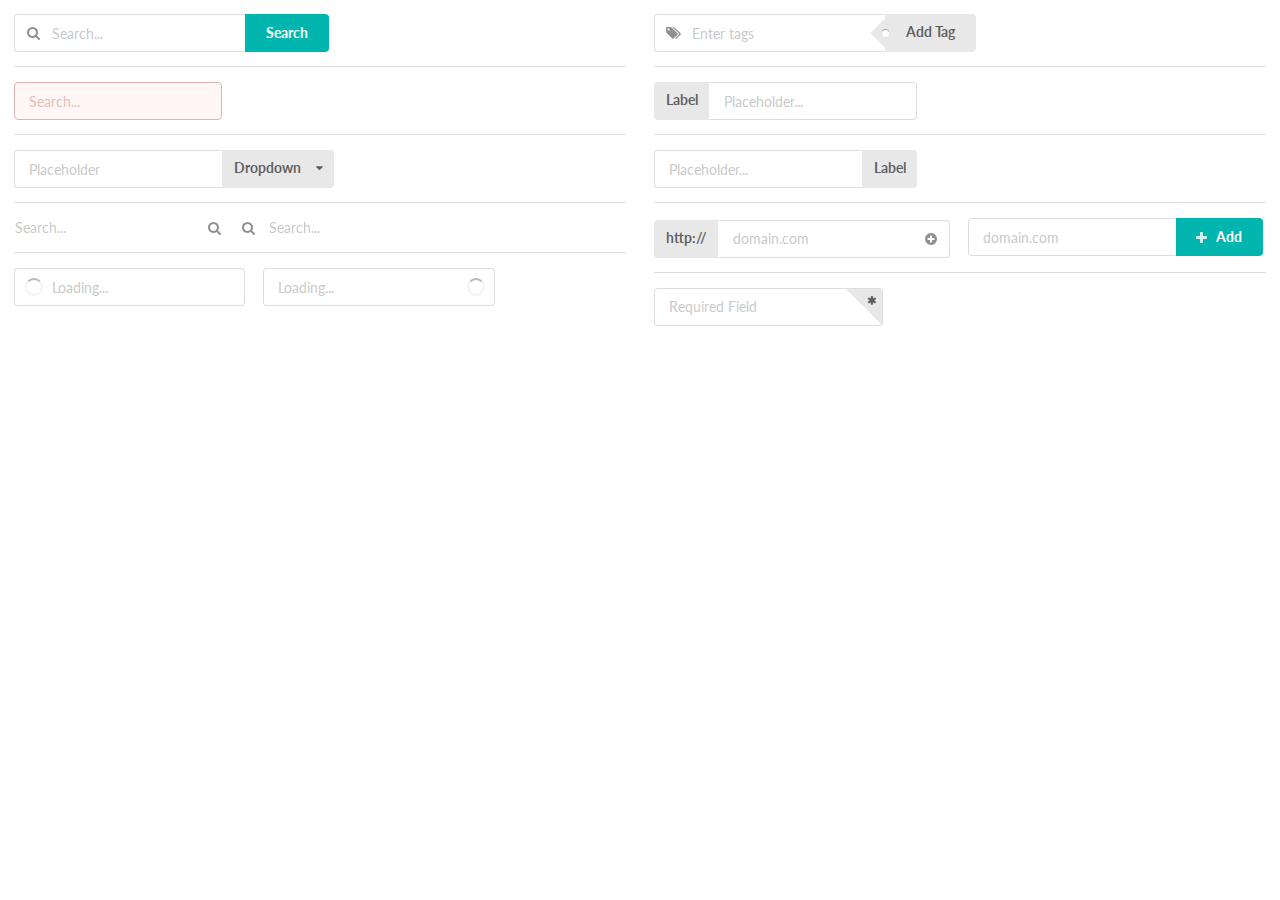
<file: bower_components/semantic/examples/components/input.html>
<!DOCTYPE html>
<html>
<head>

  <meta charset="utf-8" />
  <meta http-equiv="X-UA-Compatible" content="IE=edge,chrome=1" />
  <meta name="viewport" content="width=device-width, initial-scale=1.0, maximum-scale=1.0">
  <title>Theming - Semantic</title>

  <!--- Site CSS -->
  <link rel="stylesheet" type="text/css" href="../../dist/components/reset.css">
  <link rel="stylesheet" type="text/css" href="../../dist/components/site.css">
  <link rel="stylesheet" type="text/css" href="../../dist/components/grid.css">

  <!--- Component CSS -->
  <link rel="stylesheet" type="text/css" href="../../dist/components/icon.css">
  <link rel="stylesheet" type="text/css" href="../../dist/components/input.css">
  <link rel="stylesheet" type="text/css" href="../../dist/components/button.css">
  <link rel="stylesheet" type="text/css" href="../../dist/components/divider.css">
  <link rel="stylesheet" type="text/css" href="../../dist/components/label.css">
  <link rel="stylesheet" type="text/css" href="../../dist/components/dropdown.css">
  <link rel="stylesheet" type="text/css" href="../../dist/components/transition.css">
  <link rel="stylesheet" type="text/css" href="../../dist/components/popup.css">

  <!--- Component JS -->
  <script src="../assets/library/jquery.min.js"></script>
  <script src="../assets/library/iframe-content.js"></script>
  <script type="text/javascript" src="../../dist/components/popup.js"></script>
  <script type="text/javascript" src="../../dist/components/dropdown.js"></script>
  <script type="text/javascript" src="../../dist/components/transition.js"></script>

  <!--- Show Names -->
  <script src="../assets/show-examples.js"></script>

  <!--- Example CSS -->
  <style>
  body {
    padding: 1em;
  }
  .ui.input + .ui.input {
    margin-left: 1em;
  }
  </style>

  <!--- Example Javascript -->
  <script>
  $(document)
    .ready(function() {
      $('.ui.dropdown')
        .dropdown({
          on: 'click'
        })
      ;
    })
  ;
  </script>
</head>

<body>

<div class="ui two column stackable grid">
  <div class="column">

    <div class="ui action left icon input">
      <i class="search icon"></i>
      <input type="text" placeholder="Search...">
      <div class="ui teal button">Search</div>
    </div>

    <div class="ui divider"></div>
    <div class="ui input error">
      <input placeholder="Search..." type="text">
    </div>
    <div class="ui divider"></div>

    <div class="ui right labeled input">
      <input placeholder="Placeholder" type="text">
      <div class="ui dropdown label">
        <div class="text">Dropdown</div>
        <i class="dropdown icon"></i>
        <div class="menu">
          <div class="item">Choice 1</div>
          <div class="item">Choice 2</div>
          <div class="item">Choice 3</div>
        </div>
      </div>
    </div>
    <div class="ui divider"></div>

    <div class="ui transparent icon input">
      <input placeholder="Search..." type="text">
      <i class="search icon"></i>
    </div>
    <div class="ui transparent left icon input">
      <input placeholder="Search..." type="text">
      <i class="search icon"></i>
    </div>
    <div class="ui divider"></div>
    <div class="ui left icon input loading">
      <input placeholder="Loading..." type="text">
      <i class="search icon"></i>
    </div>

    <div class="ui icon input loading">
      <input placeholder="Loading..." type="text">
      <i class="search icon"></i>
    </div>

  </div>
  <div class="column">
    <div class="ui right labeled left icon input">
      <i class="tags icon"></i>
      <input placeholder="Enter tags" type="text">
      <a class="ui tag label">
        Add Tag
      </a>
    </div>
    <div class="ui divider"></div>
    <div class="ui labeled input">
      <a class="ui label">
        Label
      </a>
      <input type="text" placeholder="Placeholder...">
    </div>
    <div class="ui divider"></div>
    <div class="ui right labeled input">
      <input type="text" placeholder="Placeholder...">
      <a class="ui label">
        Label
      </a>
    </div>
    <div class="ui divider"></div>
    <div class="ui labeled icon input">
      <div class="ui label">
        http://
      </div>
      <input type="text" placeholder="domain.com">
      <i class="add circle link icon"></i>
    </div>
    <div class="ui right action input">
      <input type="text" placeholder="domain.com">
      <div class="ui teal button">
        <i class="add icon"></i>
        Add
      </div>
    </div>
    <div class="ui divider"></div>
    <div class="ui corner labeled input">
      <input type="text" placeholder="Required Field">
      <div class="ui corner label">
        <i class="asterisk icon"></i>
      </div>
    </div>

  </div>
</div>

</body>
</html>
</file>
<file: css/styles.css>
.ui.segment {
  border: 0;
  margin: 0;
  padding: 20px;
}
.ui.stackable.menu {
  margin: 0;
}

/* Nav */
#nav {
  border-bottom: 0;
  height: 100px;
  margin-bottom: 0;
}
#nav #logo {
  background: white;
  border-radius: 0 40% 40%;
  height: 125px;
  left: 0;
  margin: auto;
  position: absolute;
  right: 0;
  width: 125px;
  z-index: 1;
}
#nav .item {
  font-size: 18px;
}

/* Main */
#main {
  max-height: 650px;
  padding: 0;
}

/* Menu */
#catering {
  padding-top: 20px;
}

/* Food */
#menu.ui.segment {
  background: #ECECEC;
  padding: 10px 0;
}
#menu h1 {
  font-size: 36px;
}
#menu p {
  font-size: 18px;
}
#menu button {
  background: #6C7A89;
  font-size: 18px;
  padding: 20px;
}
#menu button,
#menu i {
  color: white;
}
.food-gallery {
  margin: 0 auto;
}
.grid-item {
  float: left;
  width: 300px;
  height: 250px;
}
.grid-item img {
  height: 100%;
  width: 100%;
}
#menu #logo2 {
  margin-top: -75px;
}

/*Patrick's hover tags*/
.food-container {
  position: relative;
  width: 300px;
}
.food-container:hover .food {
  opacity: 0.5;
}
.food-container:hover .food-textbox {
  opacity: 1;
}
.food-image {
  opacity: 1;
  display: block;
  height: 250px;
  transition: .5s ease;
}
.food-textbox {
  width: 200px;
  transition: 0.5s ease;
  opacity: 0;
  position: absolute;
  top: 85%;
  left: 50%;
  transform: translate(-50%, -50%);
  -ms-transform: translate(-50%, -50%);
  text-align: center;
}
.food-text {
  background-color: gray;
  color: white;
  font-size: 16px;
  padding: 16px 32px;
}

/* About */
#about h1 {
  font-size: 36px;
}
#about p {
  font-size: 18px;
}
#about img {
  min-height: 450px;
}

/* Contact */
#contact.ui.segment {
  background: #EEEEEE;
}
#contact form {
  margin: 0 auto;
  width: 60%;
}
#contact label {
  font-size: 16px;
}

/* Footer */
#footer {
  border-top: 2px solid black;
  padding-top: 20px;
}
#footer .stackable {
  margin: 0 auto;
  width: 450px;
}
#footer a {
  color: black;
  font-size: 30px;
}
#footer p {
  color: black;
  font-size: 22px;
}

@media (max-width: 760px) {
  #nav {
    height: 75px;
  }
  #nav #logo {
    display: none;
  }
  #nav .menu {
    margin: 0 auto;
  }
}
@media (max-width: 650px) {
  #menu.ui.segment {
    padding: 10px;
  }
  .food-gallery {
    display: none;
  }

  #contact form {
    width: 80%;
  }
}

/* Slideshow container */
.slideshow-container {
  max-width: 1000px;
  position: relative;
  margin: auto;
}

/* Hide the images by default */
.mySlides {
  display: none;
}

.buttons {
  display: flex;
}

/* Next & previous buttons */
.prev, .next {
  cursor: pointer;
  position: absolute;
  top: 50%;
  width: auto;
  margin-top: -22px;
  padding: 16px;
  color: white;
  font-weight: bold;
  font-size: 18px;
  transition: 0.6s ease;
  border-radius: 0 3px 3px 0;
  user-select: none;
}

.prev {
  left: 20%;
}
/* Position the "next button" to the right */
.next {
  right: 20%;
  border-radius: 3px 0 0 3px;
}

/* On hover, add a black background color with a little bit see-through */
.prev:hover, .next:hover {
  background-color: gray;
  color: white;
}

/* Caption text */
.text {
  color: #f2f2f2;
  font-size: 15px;
  padding: 8px 12px;
  position: absolute;
  bottom: 8px;
  width: 100%;
  text-align: center;
}

/* The dots/bullets/indicators */
.dot {
  cursor: pointer;
  height: 15px;
  width: 15px;
  margin: 0 2px;
  background-color: #bbb;
  border-radius: 50%;
  display: inline-block;
  transition: background-color 0.6s ease;
}

.active, .dot:hover {
  background-color: #717171;
}

/* Fading animation */
.fade {
  animation-name: fade;
  animation-duration: 1.5s;
}

@keyframes fade {
  from {opacity: .4}
  to {opacity: 1}
}

.food-gallery {
  display: block;
}

.slideshow {
  display: none;
}

@media screen and (min-width: 500px) {
  .food-gallery {
    display: none;
  }
  .slideshow {
    display: block;
  }
}
</file>
<file: css/catering.css>
#catering h1 {
	font-family: impact;
	font-variant: small-caps;
	text-shadow: #EDEDED 5px 3px 0;
	font-size: 50px;
	font-weight: 200;
	letter-spacing: 3px;
	line-height: 1;
}

#catering h2 {
	font-size: 30px;
	font-variant: small-caps;
	text-shadow: #FFFFFF 3px 2px 0;
	background-color: #ECECEC;
}

#catering p {
	font-size: 20px;
	margin: 5px;
}

@media (max-width: 760px) {
	#nav {
		height: 75px;
	}
	#nav #logo {
		display: initial;
	}
}
</file>
<file: bower_components/semantic/dist/components/site.css>
/*!
 * # Semantic UI 2.2.12 - Site
 * http://github.com/semantic-org/semantic-ui/
 *
 *
 * Released under the MIT license
 * http://opensource.org/licenses/MIT
 *
 */


/*******************************
             Page
*******************************/

@import url('https://fonts.googleapis.com/css?family=Lato:400,700,400italic,700italic&subset=latin');
html,
body {
  height: 100%;
}
html {
  font-size: 14px;
}
body {
  margin: 0px;
  padding: 0px;
  overflow-x: hidden;
  min-width: 320px;
  background: #FFFFFF;
  font-family: 'Lato', 'Helvetica Neue', Arial, Helvetica, sans-serif;
  font-size: 14px;
  line-height: 1.4285em;
  color: rgba(0, 0, 0, 0.87);
  font-smoothing: antialiased;
}


/*******************************
             Headers
*******************************/

h1,
h2,
h3,
h4,
h5 {
  font-family: 'Lato', 'Helvetica Neue', Arial, Helvetica, sans-serif;
  line-height: 1.28571429em;
  margin: calc(2rem -  0.14285714em ) 0em 1rem;
  font-weight: bold;
  padding: 0em;
}
h1 {
  min-height: 1rem;
  font-size: 2rem;
}
h2 {
  font-size: 1.71428571rem;
}
h3 {
  font-size: 1.28571429rem;
}
h4 {
  font-size: 1.07142857rem;
}
h5 {
  font-size: 1rem;
}
h1:first-child,
h2:first-child,
h3:first-child,
h4:first-child,
h5:first-child {
  margin-top: 0em;
}
h1:last-child,
h2:last-child,
h3:last-child,
h4:last-child,
h5:last-child {
  margin-bottom: 0em;
}


/*******************************
             Text
*******************************/

p {
  margin: 0em 0em 1em;
  line-height: 1.4285em;
}
p:first-child {
  margin-top: 0em;
}
p:last-child {
  margin-bottom: 0em;
}

/*-------------------
        Links
--------------------*/

a {
  color: #4183C4;
  text-decoration: none;
}
a:hover {
  color: #1e70bf;
  text-decoration: none;
}


/*******************************
         Scrollbars
*******************************/



/*******************************
          Highlighting
*******************************/


/* Site */
::-webkit-selection {
  background-color: #CCE2FF;
  color: rgba(0, 0, 0, 0.87);
}
::-moz-selection {
  background-color: #CCE2FF;
  color: rgba(0, 0, 0, 0.87);
}
::selection {
  background-color: #CCE2FF;
  color: rgba(0, 0, 0, 0.87);
}

/* Form */
textarea::-webkit-selection,
input::-webkit-selection {
  background-color: rgba(100, 100, 100, 0.4);
  color: rgba(0, 0, 0, 0.87);
}
textarea::-moz-selection,
input::-moz-selection {
  background-color: rgba(100, 100, 100, 0.4);
  color: rgba(0, 0, 0, 0.87);
}
textarea::selection,
input::selection {
  background-color: rgba(100, 100, 100, 0.4);
  color: rgba(0, 0, 0, 0.87);
}

/* Force Simple Scrollbars */
body ::-webkit-scrollbar {
  -webkit-appearance: none;
  width: 10px;
}
body ::-webkit-scrollbar-track {
  background: rgba(0, 0, 0, 0.1);
  border-radius: 0px;
}
body ::-webkit-scrollbar-thumb {
  cursor: pointer;
  border-radius: 5px;
  background: rgba(0, 0, 0, 0.25);
  -webkit-transition: color 0.2s ease;
  transition: color 0.2s ease;
}
body ::-webkit-scrollbar-thumb:window-inactive {
  background: rgba(0, 0, 0, 0.15);
}
body ::-webkit-scrollbar-thumb:hover {
  background: rgba(128, 135, 139, 0.8);
}

/* Inverted UI */
body .ui.inverted::-webkit-scrollbar-track {
  background: rgba(255, 255, 255, 0.1);
}
body .ui.inverted::-webkit-scrollbar-thumb {
  background: rgba(255, 255, 255, 0.25);
}
body .ui.inverted::-webkit-scrollbar-thumb:window-inactive {
  background: rgba(255, 255, 255, 0.15);
}
body .ui.inverted::-webkit-scrollbar-thumb:hover {
  background: rgba(255, 255, 255, 0.35);
}


/*******************************
        Global Overrides
*******************************/



/*******************************
         Site Overrides
*******************************/
</file>
<file: bower_components/semantic/dist/components/container.css>
/*!
 * # Semantic UI 2.2.12 - Container
 * http://github.com/semantic-org/semantic-ui/
 *
 *
 * Released under the MIT license
 * http://opensource.org/licenses/MIT
 *
 */


/*******************************
            Container
*******************************/


/* All Sizes */
.ui.container {
  display: block;
  max-width: 100% !important;
}

/* Mobile */
@media only screen and (max-width: 767px) {
  .ui.container {
    width: auto !important;
    margin-left: 1em !important;
    margin-right: 1em !important;
  }
  .ui.grid.container {
    width: auto !important;
  }
  .ui.relaxed.grid.container {
    width: auto !important;
  }
  .ui.very.relaxed.grid.container {
    width: auto !important;
  }
}

/* Tablet */
@media only screen and (min-width: 768px) and (max-width: 991px) {
  .ui.container {
    width: 723px;
    margin-left: auto !important;
    margin-right: auto !important;
  }
  .ui.grid.container {
    width: calc( 723px  +  2rem ) !important;
  }
  .ui.relaxed.grid.container {
    width: calc( 723px  +  3rem ) !important;
  }
  .ui.very.relaxed.grid.container {
    width: calc( 723px  +  5rem ) !important;
  }
}

/* Small Monitor */
@media only screen and (min-width: 992px) and (max-width: 1199px) {
  .ui.container {
    width: 933px;
    margin-left: auto !important;
    margin-right: auto !important;
  }
  .ui.grid.container {
    width: calc( 933px  +  2rem ) !important;
  }
  .ui.relaxed.grid.container {
    width: calc( 933px  +  3rem ) !important;
  }
  .ui.very.relaxed.grid.container {
    width: calc( 933px  +  5rem ) !important;
  }
}

/* Large Monitor */
@media only screen and (min-width: 1200px) {
  .ui.container {
    width: 1127px;
    margin-left: auto !important;
    margin-right: auto !important;
  }
  .ui.grid.container {
    width: calc( 1127px  +  2rem ) !important;
  }
  .ui.relaxed.grid.container {
    width: calc( 1127px  +  3rem ) !important;
  }
  .ui.very.relaxed.grid.container {
    width: calc( 1127px  +  5rem ) !important;
  }
}


/*******************************
             Types
*******************************/


/* Text Container */
.ui.text.container {
  font-family: 'Lato', 'Helvetica Neue', Arial, Helvetica, sans-serif;
  max-width: 700px !important;
  line-height: 1.5;
}
.ui.text.container {
  font-size: 1.14285714rem;
}

/* Fluid */
.ui.fluid.container {
  width: 100%;
}


/*******************************
           Variations
*******************************/

.ui[class*="left aligned"].container {
  text-align: left;
}
.ui[class*="center aligned"].container {
  text-align: center;
}
.ui[class*="right aligned"].container {
  text-align: right;
}
.ui.justified.container {
  text-align: justify;
  -webkit-hyphens: auto;
      -ms-hyphens: auto;
          hyphens: auto;
}


/*******************************
         Theme Overrides
*******************************/



/*******************************
         Site Overrides
*******************************/
</file>
<file: bower_components/semantic/dist/components/divider.css>
/*!
 * # Semantic UI 2.2.12 - Divider
 * http://github.com/semantic-org/semantic-ui/
 *
 *
 * Released under the MIT license
 * http://opensource.org/licenses/MIT
 *
 */


/*******************************
            Divider
*******************************/

.ui.divider {
  margin: 1rem 0rem;
  line-height: 1;
  height: 0em;
  font-weight: bold;
  text-transform: uppercase;
  letter-spacing: 0.05em;
  color: rgba(0, 0, 0, 0.85);
  -webkit-user-select: none;
     -moz-user-select: none;
      -ms-user-select: none;
          user-select: none;
  -webkit-tap-highlight-color: rgba(0, 0, 0, 0);
}

/*--------------
      Basic
---------------*/

.ui.divider:not(.vertical):not(.horizontal) {
  border-top: 1px solid rgba(34, 36, 38, 0.15);
  border-bottom: 1px solid rgba(255, 255, 255, 0.1);
}

/*--------------
    Coupling
---------------*/


/* Allow divider between each column row */
.ui.grid > .column + .divider,
.ui.grid > .row > .column + .divider {
  left: auto;
}

/*--------------
   Horizontal
---------------*/

.ui.horizontal.divider {
  display: table;
  white-space: nowrap;
  height: auto;
  margin: '';
  line-height: 1;
  text-align: center;
}
.ui.horizontal.divider:before,
.ui.horizontal.divider:after {
  content: '';
  display: table-cell;
  position: relative;
  top: 50%;
  width: 50%;
  background-repeat: no-repeat;
}
.ui.horizontal.divider:before {
  background-position: right 1em top 50%;
}
.ui.horizontal.divider:after {
  background-position: left 1em top 50%;
}

/*--------------
    Vertical
---------------*/

.ui.vertical.divider {
  position: absolute;
  z-index: 2;
  top: 50%;
  left: 50%;
  margin: 0rem;
  padding: 0em;
  width: auto;
  height: 50%;
  line-height: 0em;
  text-align: center;
  -webkit-transform: translateX(-50%);
          transform: translateX(-50%);
}
.ui.vertical.divider:before,
.ui.vertical.divider:after {
  position: absolute;
  left: 50%;
  content: '';
  z-index: 3;
  border-left: 1px solid rgba(34, 36, 38, 0.15);
  border-right: 1px solid rgba(255, 255, 255, 0.1);
  width: 0%;
  height: calc(100% -  1rem );
}
.ui.vertical.divider:before {
  top: -100%;
}
.ui.vertical.divider:after {
  top: auto;
  bottom: 0px;
}

/* Inside grid */
@media only screen and (max-width: 767px) {
  .ui.stackable.grid .ui.vertical.divider,
  .ui.grid .stackable.row .ui.vertical.divider {
    display: table;
    white-space: nowrap;
    height: auto;
    margin: '';
    overflow: hidden;
    line-height: 1;
    text-align: center;
    position: static;
    top: 0;
    left: 0;
    -webkit-transform: none;
            transform: none;
  }
  .ui.stackable.grid .ui.vertical.divider:before,
  .ui.grid .stackable.row .ui.vertical.divider:before,
  .ui.stackable.grid .ui.vertical.divider:after,
  .ui.grid .stackable.row .ui.vertical.divider:after {
    position: static;
    left: 0;
    border-left: none;
    border-right: none;
    content: '';
    display: table-cell;
    position: relative;
    top: 50%;
    width: 50%;
    background-repeat: no-repeat;
  }
  .ui.stackable.grid .ui.vertical.divider:before,
  .ui.grid .stackable.row .ui.vertical.divider:before {
    background-position: right 1em top 50%;
  }
  .ui.stackable.grid .ui.vertical.divider:after,
  .ui.grid .stackable.row .ui.vertical.divider:after {
    background-position: left 1em top 50%;
  }
}

/*--------------
      Icon
---------------*/

.ui.divider > .icon {
  margin: 0rem;
  font-size: 1rem;
  height: 1em;
  vertical-align: middle;
}


/*******************************
          Variations
*******************************/


/*--------------
    Hidden
---------------*/

.ui.hidden.divider {
  border-color: transparent !important;
}
.ui.hidden.divider:before,
.ui.hidden.divider:after {
  display: none;
}

/*--------------
    Inverted
---------------*/

.ui.divider.inverted,
.ui.vertical.inverted.divider,
.ui.horizontal.inverted.divider {
  color: #FFFFFF;
}
.ui.divider.inverted,
.ui.divider.inverted:after,
.ui.divider.inverted:before {
  border-top-color: rgba(34, 36, 38, 0.15) !important;
  border-left-color: rgba(34, 36, 38, 0.15) !important;
  border-bottom-color: rgba(255, 255, 255, 0.15) !important;
  border-right-color: rgba(255, 255, 255, 0.15) !important;
}

/*--------------
    Fitted
---------------*/

.ui.fitted.divider {
  margin: 0em;
}

/*--------------
    Clearing
---------------*/

.ui.clearing.divider {
  clear: both;
}

/*--------------
    Section
---------------*/

.ui.section.divider {
  margin-top: 2rem;
  margin-bottom: 2rem;
}

/*--------------
     Sizes
---------------*/

.ui.divider {
  font-size: 1rem;
}


/*******************************
         Theme Overrides
*******************************/

.ui.horizontal.divider:before,
.ui.horizontal.divider:after {
  background-image: url('[data-uri]');
}
@media only screen and (max-width: 767px) {
  .ui.stackable.grid .ui.vertical.divider:before,
  .ui.grid .stackable.row .ui.vertical.divider:before,
  .ui.stackable.grid .ui.vertical.divider:after,
  .ui.grid .stackable.row .ui.vertical.divider:after {
    background-image: url('[data-uri]');
  }
}


/*******************************
         Site Overrides
*******************************/
</file>
<file: bower_components/semantic/dist/components/header.css>
/*!
 * # Semantic UI 2.2.12 - Header
 * http://github.com/semantic-org/semantic-ui/
 *
 *
 * Released under the MIT license
 * http://opensource.org/licenses/MIT
 *
 */


/*******************************
            Header
*******************************/


/* Standard */
.ui.header {
  border: none;
  margin: calc(2rem -  0.14285714em ) 0em 1rem;
  padding: 0em 0em;
  font-family: 'Lato', 'Helvetica Neue', Arial, Helvetica, sans-serif;
  font-weight: bold;
  line-height: 1.28571429em;
  text-transform: none;
  color: rgba(0, 0, 0, 0.87);
}
.ui.header:first-child {
  margin-top: -0.14285714em;
}
.ui.header:last-child {
  margin-bottom: 0em;
}

/*--------------
   Sub Header
---------------*/

.ui.header .sub.header {
  display: block;
  font-weight: normal;
  padding: 0em;
  margin: 0em;
  font-size: 1rem;
  line-height: 1.2em;
  color: rgba(0, 0, 0, 0.6);
}

/*--------------
      Icon
---------------*/

.ui.header > .icon {
  display: table-cell;
  opacity: 1;
  font-size: 1.5em;
  padding-top: 0em;
  vertical-align: middle;
}

/* With Text Node */
.ui.header .icon:only-child {
  display: inline-block;
  padding: 0em;
  margin-right: 0.75rem;
}

/*-------------------
        Image
--------------------*/

.ui.header > .image:not(.icon),
.ui.header > img {
  display: inline-block;
  margin-top: 0.14285714em;
  width: 2.5em;
  height: auto;
  vertical-align: middle;
}
.ui.header > .image:not(.icon):only-child,
.ui.header > img:only-child {
  margin-right: 0.75rem;
}

/*--------------
     Content
---------------*/

.ui.header .content {
  display: inline-block;
  vertical-align: top;
}

/* After Image */
.ui.header > img + .content,
.ui.header > .image + .content {
  padding-left: 0.75rem;
  vertical-align: middle;
}

/* After Icon */
.ui.header > .icon + .content {
  padding-left: 0.75rem;
  display: table-cell;
  vertical-align: middle;
}

/*--------------
 Loose Coupling
---------------*/

.ui.header .ui.label {
  font-size: '';
  margin-left: 0.5rem;
  vertical-align: middle;
}

/* Positioning */
.ui.header + p {
  margin-top: 0em;
}


/*******************************
            Types
*******************************/


/*--------------
     Page
---------------*/

h1.ui.header {
  font-size: 2rem;
}
h2.ui.header {
  font-size: 1.71428571rem;
}
h3.ui.header {
  font-size: 1.28571429rem;
}
h4.ui.header {
  font-size: 1.07142857rem;
}
h5.ui.header {
  font-size: 1rem;
}

/* Sub Header */
h1.ui.header .sub.header {
  font-size: 1.14285714rem;
}
h2.ui.header .sub.header {
  font-size: 1.14285714rem;
}
h3.ui.header .sub.header {
  font-size: 1rem;
}
h4.ui.header .sub.header {
  font-size: 1rem;
}
h5.ui.header .sub.header {
  font-size: 0.92857143rem;
}

/*--------------
 Content Heading
---------------*/

.ui.huge.header {
  min-height: 1em;
  font-size: 2em;
}
.ui.large.header {
  font-size: 1.71428571em;
}
.ui.medium.header {
  font-size: 1.28571429em;
}
.ui.small.header {
  font-size: 1.07142857em;
}
.ui.tiny.header {
  font-size: 1em;
}

/* Sub Header */
.ui.huge.header .sub.header {
  font-size: 1.14285714rem;
}
.ui.large.header .sub.header {
  font-size: 1.14285714rem;
}
.ui.header .sub.header {
  font-size: 1rem;
}
.ui.small.header .sub.header {
  font-size: 1rem;
}
.ui.tiny.header .sub.header {
  font-size: 0.92857143rem;
}

/*--------------
   Sub Heading
---------------*/

.ui.sub.header {
  padding: 0em;
  margin-bottom: 0.14285714rem;
  font-weight: bold;
  font-size: 0.85714286em;
  text-transform: uppercase;
  color: '';
}
.ui.small.sub.header {
  font-size: 0.78571429em;
}
.ui.sub.header {
  font-size: 0.85714286em;
}
.ui.large.sub.header {
  font-size: 0.92857143em;
}
.ui.huge.sub.header {
  font-size: 1em;
}

/*-------------------
        Icon
--------------------*/

.ui.icon.header {
  display: inline-block;
  text-align: center;
  margin: 2rem 0em 1rem;
}
.ui.icon.header:after {
  content: '';
  display: block;
  height: 0px;
  clear: both;
  visibility: hidden;
}
.ui.icon.header:first-child {
  margin-top: 0em;
}
.ui.icon.header .icon {
  float: none;
  display: block;
  width: auto;
  height: auto;
  line-height: 1;
  padding: 0em;
  font-size: 3em;
  margin: 0em auto 0.5rem;
  opacity: 1;
}
.ui.icon.header .content {
  display: block;
  padding: 0em;
}
.ui.icon.header .circular.icon {
  font-size: 2em;
}
.ui.icon.header .square.icon {
  font-size: 2em;
}
.ui.block.icon.header .icon {
  margin-bottom: 0em;
}
.ui.icon.header.aligned {
  margin-left: auto;
  margin-right: auto;
  display: block;
}


/*******************************
            States
*******************************/

.ui.disabled.header {
  opacity: 0.45;
}


/*******************************
           Variations
*******************************/


/*-------------------
      Inverted
--------------------*/

.ui.inverted.header {
  color: #FFFFFF;
}
.ui.inverted.header .sub.header {
  color: rgba(255, 255, 255, 0.8);
}
.ui.inverted.attached.header {
  background: #545454 -webkit-linear-gradient(transparent, rgba(0, 0, 0, 0.05));
  background: #545454 linear-gradient(transparent, rgba(0, 0, 0, 0.05));
  box-shadow: none;
  border-color: transparent;
}
.ui.inverted.block.header {
  background: #545454 -webkit-linear-gradient(transparent, rgba(0, 0, 0, 0.05));
  background: #545454 linear-gradient(transparent, rgba(0, 0, 0, 0.05));
  box-shadow: none;
}
.ui.inverted.block.header {
  border-bottom: none;
}

/*-------------------
       Colors
--------------------*/


/*--- Red ---*/

.ui.red.header {
  color: #DB2828 !important;
}
a.ui.red.header:hover {
  color: #d01919 !important;
}
.ui.red.dividing.header {
  border-bottom: 2px solid #DB2828;
}

/* Inverted */
.ui.inverted.red.header {
  color: #FF695E !important;
}
a.ui.inverted.red.header:hover {
  color: #ff5144 !important;
}

/*--- Orange ---*/

.ui.orange.header {
  color: #F2711C !important;
}
a.ui.orange.header:hover {
  color: #f26202 !important;
}
.ui.orange.dividing.header {
  border-bottom: 2px solid #F2711C;
}

/* Inverted */
.ui.inverted.orange.header {
  color: #FF851B !important;
}
a.ui.inverted.orange.header:hover {
  color: #ff7701 !important;
}

/*--- Olive ---*/

.ui.olive.header {
  color: #B5CC18 !important;
}
a.ui.olive.header:hover {
  color: #a7bd0d !important;
}
.ui.olive.dividing.header {
  border-bottom: 2px solid #B5CC18;
}

/* Inverted */
.ui.inverted.olive.header {
  color: #D9E778 !important;
}
a.ui.inverted.olive.header:hover {
  color: #d8ea5c !important;
}

/*--- Yellow ---*/

.ui.yellow.header {
  color: #FBBD08 !important;
}
a.ui.yellow.header:hover {
  color: #eaae00 !important;
}
.ui.yellow.dividing.header {
  border-bottom: 2px solid #FBBD08;
}

/* Inverted */
.ui.inverted.yellow.header {
  color: #FFE21F !important;
}
a.ui.inverted.yellow.header:hover {
  color: #ffdf05 !important;
}

/*--- Green ---*/

.ui.green.header {
  color: #21BA45 !important;
}
a.ui.green.header:hover {
  color: #16ab39 !important;
}
.ui.green.dividing.header {
  border-bottom: 2px solid #21BA45;
}

/* Inverted */
.ui.inverted.green.header {
  color: #2ECC40 !important;
}
a.ui.inverted.green.header:hover {
  color: #22be34 !important;
}

/*--- Teal ---*/

.ui.teal.header {
  color: #00B5AD !important;
}
a.ui.teal.header:hover {
  color: #009c95 !important;
}
.ui.teal.dividing.header {
  border-bottom: 2px solid #00B5AD;
}

/* Inverted */
.ui.inverted.teal.header {
  color: #6DFFFF !important;
}
a.ui.inverted.teal.header:hover {
  color: #54ffff !important;
}

/*--- Blue ---*/

.ui.blue.header {
  color: #2185D0 !important;
}
a.ui.blue.header:hover {
  color: #1678c2 !important;
}
.ui.blue.dividing.header {
  border-bottom: 2px solid #2185D0;
}

/* Inverted */
.ui.inverted.blue.header {
  color: #54C8FF !important;
}
a.ui.inverted.blue.header:hover {
  color: #3ac0ff !important;
}

/*--- Violet ---*/

.ui.violet.header {
  color: #6435C9 !important;
}
a.ui.violet.header:hover {
  color: #5829bb !important;
}
.ui.violet.dividing.header {
  border-bottom: 2px solid #6435C9;
}

/* Inverted */
.ui.inverted.violet.header {
  color: #A291FB !important;
}
a.ui.inverted.violet.header:hover {
  color: #8a73ff !important;
}

/*--- Purple ---*/

.ui.purple.header {
  color: #A333C8 !important;
}
a.ui.purple.header:hover {
  color: #9627ba !important;
}
.ui.purple.dividing.header {
  border-bottom: 2px solid #A333C8;
}

/* Inverted */
.ui.inverted.purple.header {
  color: #DC73FF !important;
}
a.ui.inverted.purple.header:hover {
  color: #d65aff !important;
}

/*--- Pink ---*/

.ui.pink.header {
  color: #E03997 !important;
}
a.ui.pink.header:hover {
  color: #e61a8d !important;
}
.ui.pink.dividing.header {
  border-bottom: 2px solid #E03997;
}

/* Inverted */
.ui.inverted.pink.header {
  color: #FF8EDF !important;
}
a.ui.inverted.pink.header:hover {
  color: #ff74d8 !important;
}

/*--- Brown ---*/

.ui.brown.header {
  color: #A5673F !important;
}
a.ui.brown.header:hover {
  color: #975b33 !important;
}
.ui.brown.dividing.header {
  border-bottom: 2px solid #A5673F;
}

/* Inverted */
.ui.inverted.brown.header {
  color: #D67C1C !important;
}
a.ui.inverted.brown.header:hover {
  color: #c86f11 !important;
}

/*--- Grey ---*/

.ui.grey.header {
  color: #767676 !important;
}
a.ui.grey.header:hover {
  color: #838383 !important;
}
.ui.grey.dividing.header {
  border-bottom: 2px solid #767676;
}

/* Inverted */
.ui.inverted.grey.header {
  color: #DCDDDE !important;
}
a.ui.inverted.grey.header:hover {
  color: #cfd0d2 !important;
}

/*-------------------
       Aligned
--------------------*/

.ui.left.aligned.header {
  text-align: left;
}
.ui.right.aligned.header {
  text-align: right;
}
.ui.centered.header,
.ui.center.aligned.header {
  text-align: center;
}
.ui.justified.header {
  text-align: justify;
}
.ui.justified.header:after {
  display: inline-block;
  content: '';
  width: 100%;
}

/*-------------------
       Floated
--------------------*/

.ui.floated.header,
.ui[class*="left floated"].header {
  float: left;
  margin-top: 0em;
  margin-right: 0.5em;
}
.ui[class*="right floated"].header {
  float: right;
  margin-top: 0em;
  margin-left: 0.5em;
}

/*-------------------
       Fitted
--------------------*/

.ui.fitted.header {
  padding: 0em;
}

/*-------------------
      Dividing
--------------------*/

.ui.dividing.header {
  padding-bottom: 0.21428571rem;
  border-bottom: 1px solid rgba(34, 36, 38, 0.15);
}
.ui.dividing.header .sub.header {
  padding-bottom: 0.21428571rem;
}
.ui.dividing.header .icon {
  margin-bottom: 0em;
}
.ui.inverted.dividing.header {
  border-bottom-color: rgba(255, 255, 255, 0.1);
}

/*-------------------
        Block
--------------------*/

.ui.block.header {
  background: #F3F4F5;
  padding: 0.78571429rem 1rem;
  box-shadow: none;
  border: 1px solid #D4D4D5;
  border-radius: 0.28571429rem;
}
.ui.tiny.block.header {
  font-size: 0.85714286rem;
}
.ui.small.block.header {
  font-size: 0.92857143rem;
}
.ui.block.header:not(h1):not(h2):not(h3):not(h4):not(h5):not(h6) {
  font-size: 1rem;
}
.ui.large.block.header {
  font-size: 1.14285714rem;
}
.ui.huge.block.header {
  font-size: 1.42857143rem;
}

/*-------------------
       Attached
--------------------*/

.ui.attached.header {
  background: #FFFFFF;
  padding: 0.78571429rem 1rem;
  margin-left: -1px;
  margin-right: -1px;
  box-shadow: none;
  border: 1px solid #D4D4D5;
}
.ui.attached.block.header {
  background: #F3F4F5;
}
.ui.attached:not(.top):not(.bottom).header {
  margin-top: 0em;
  margin-bottom: 0em;
  border-top: none;
  border-radius: 0em;
}
.ui.top.attached.header {
  margin-bottom: 0em;
  border-radius: 0.28571429rem 0.28571429rem 0em 0em;
}
.ui.bottom.attached.header {
  margin-top: 0em;
  border-top: none;
  border-radius: 0em 0em 0.28571429rem 0.28571429rem;
}

/* Attached Sizes */
.ui.tiny.attached.header {
  font-size: 0.85714286em;
}
.ui.small.attached.header {
  font-size: 0.92857143em;
}
.ui.attached.header:not(h1):not(h2):not(h3):not(h4):not(h5):not(h6) {
  font-size: 1em;
}
.ui.large.attached.header {
  font-size: 1.14285714em;
}
.ui.huge.attached.header {
  font-size: 1.42857143em;
}

/*-------------------
        Sizing
--------------------*/

.ui.header:not(h1):not(h2):not(h3):not(h4):not(h5):not(h6) {
  font-size: 1.28571429em;
}


/*******************************
         Theme Overrides
*******************************/



/*******************************
         Site Overrides
*******************************/
</file>
<file: bower_components/semantic/dist/components/segment.css>
/*!
 * # Semantic UI 2.2.12 - Segment
 * http://github.com/semantic-org/semantic-ui/
 *
 *
 * Released under the MIT license
 * http://opensource.org/licenses/MIT
 *
 */


/*******************************
            Segment
*******************************/

.ui.segment {
  position: relative;
  background: #FFFFFF;
  box-shadow: 0px 1px 2px 0 rgba(34, 36, 38, 0.15);
  margin: 1rem 0em;
  padding: 1em 1em;
  border-radius: 0.28571429rem;
  border: 1px solid rgba(34, 36, 38, 0.15);
}
.ui.segment:first-child {
  margin-top: 0em;
}
.ui.segment:last-child {
  margin-bottom: 0em;
}

/* Vertical */
.ui.vertical.segment {
  margin: 0em;
  padding-left: 0em;
  padding-right: 0em;
  background: none transparent;
  border-radius: 0px;
  box-shadow: none;
  border: none;
  border-bottom: 1px solid rgba(34, 36, 38, 0.15);
}
.ui.vertical.segment:last-child {
  border-bottom: none;
}

/*-------------------
    Loose Coupling
--------------------*/


/* Header */
.ui.inverted.segment > .ui.header {
  color: #FFFFFF;
}

/* Label */
.ui[class*="bottom attached"].segment > [class*="top attached"].label {
  border-top-left-radius: 0em;
  border-top-right-radius: 0em;
}
.ui[class*="top attached"].segment > [class*="bottom attached"].label {
  border-bottom-left-radius: 0em;
  border-bottom-right-radius: 0em;
}
.ui.attached.segment:not(.top):not(.bottom) > [class*="top attached"].label {
  border-top-left-radius: 0em;
  border-top-right-radius: 0em;
}
.ui.attached.segment:not(.top):not(.bottom) > [class*="bottom attached"].label {
  border-bottom-left-radius: 0em;
  border-bottom-right-radius: 0em;
}

/* Grid */
.ui.page.grid.segment,
.ui.grid > .row > .ui.segment.column,
.ui.grid > .ui.segment.column {
  padding-top: 2em;
  padding-bottom: 2em;
}
.ui.grid.segment {
  margin: 1rem 0em;
  border-radius: 0.28571429rem;
}

/* Table */
.ui.basic.table.segment {
  background: #FFFFFF;
  border: 1px solid rgba(34, 36, 38, 0.15);
  box-shadow: 0px 1px 2px 0 rgba(34, 36, 38, 0.15);
}
.ui[class*="very basic"].table.segment {
  padding: 1em 1em;
}


/*******************************
             Types
*******************************/


/*-------------------
        Piled
--------------------*/

.ui.piled.segments,
.ui.piled.segment {
  margin: 3em 0em;
  box-shadow: '';
  z-index: auto;
}
.ui.piled.segment:first-child {
  margin-top: 0em;
}
.ui.piled.segment:last-child {
  margin-bottom: 0em;
}
.ui.piled.segments:after,
.ui.piled.segments:before,
.ui.piled.segment:after,
.ui.piled.segment:before {
  background-color: #FFFFFF;
  visibility: visible;
  content: '';
  display: block;
  height: 100%;
  left: 0px;
  position: absolute;
  width: 100%;
  border: 1px solid rgba(34, 36, 38, 0.15);
  box-shadow: '';
}
.ui.piled.segments:before,
.ui.piled.segment:before {
  -webkit-transform: rotate(-1.2deg);
          transform: rotate(-1.2deg);
  top: 0;
  z-index: -2;
}
.ui.piled.segments:after,
.ui.piled.segment:after {
  -webkit-transform: rotate(1.2deg);
          transform: rotate(1.2deg);
  top: 0;
  z-index: -1;
}

/* Piled Attached */
.ui[class*="top attached"].piled.segment {
  margin-top: 3em;
  margin-bottom: 0em;
}
.ui.piled.segment[class*="top attached"]:first-child {
  margin-top: 0em;
}
.ui.piled.segment[class*="bottom attached"] {
  margin-top: 0em;
  margin-bottom: 3em;
}
.ui.piled.segment[class*="bottom attached"]:last-child {
  margin-bottom: 0em;
}

/*-------------------
       Stacked
--------------------*/

.ui.stacked.segment {
  padding-bottom: 1.4em;
}
.ui.stacked.segments:before,
.ui.stacked.segments:after,
.ui.stacked.segment:before,
.ui.stacked.segment:after {
  content: '';
  position: absolute;
  bottom: -3px;
  left: 0%;
  border-top: 1px solid rgba(34, 36, 38, 0.15);
  background: rgba(0, 0, 0, 0.03);
  width: 100%;
  height: 6px;
  visibility: visible;
}
.ui.stacked.segments:before,
.ui.stacked.segment:before {
  display: none;
}

/* Add additional page */
.ui.tall.stacked.segments:before,
.ui.tall.stacked.segment:before {
  display: block;
  bottom: 0px;
}

/* Inverted */
.ui.stacked.inverted.segments:before,
.ui.stacked.inverted.segments:after,
.ui.stacked.inverted.segment:before,
.ui.stacked.inverted.segment:after {
  background-color: rgba(0, 0, 0, 0.03);
  border-top: 1px solid rgba(34, 36, 38, 0.35);
}

/*-------------------
       Padded
--------------------*/

.ui.padded.segment {
  padding: 1.5em;
}
.ui[class*="very padded"].segment {
  padding: 3em;
}

/* Padded vertical */
.ui.padded.segment.vertical.segment,
.ui[class*="very padded"].vertical.segment {
  padding-left: 0px;
  padding-right: 0px;
}

/*-------------------
       Compact
--------------------*/

.ui.compact.segment {
  display: table;
}

/* Compact Group */
.ui.compact.segments {
  display: -webkit-inline-box;
  display: -ms-inline-flexbox;
  display: inline-flex;
}
.ui.compact.segments .segment,
.ui.segments .compact.segment {
  display: block;
  -webkit-box-flex: 0;
      -ms-flex: 0 1 auto;
          flex: 0 1 auto;
}

/*-------------------
       Circular
--------------------*/

.ui.circular.segment {
  display: table-cell;
  padding: 2em;
  text-align: center;
  vertical-align: middle;
  border-radius: 500em;
}

/*-------------------
       Raised
--------------------*/

.ui.raised.segments,
.ui.raised.segment {
  box-shadow: 0px 2px 4px 0px rgba(34, 36, 38, 0.12), 0px 2px 10px 0px rgba(34, 36, 38, 0.15);
}


/*******************************
            Groups
*******************************/


/* Group */
.ui.segments {
  -webkit-box-orient: vertical;
  -webkit-box-direction: normal;
      -ms-flex-direction: column;
          flex-direction: column;
  position: relative;
  margin: 1rem 0em;
  border: 1px solid rgba(34, 36, 38, 0.15);
  box-shadow: 0px 1px 2px 0 rgba(34, 36, 38, 0.15);
  border-radius: 0.28571429rem;
}
.ui.segments:first-child {
  margin-top: 0em;
}
.ui.segments:last-child {
  margin-bottom: 0em;
}

/* Nested Segment */
.ui.segments > .segment {
  top: 0px;
  bottom: 0px;
  border-radius: 0px;
  margin: 0em;
  width: auto;
  box-shadow: none;
  border: none;
  border-top: 1px solid rgba(34, 36, 38, 0.15);
}
.ui.segments:not(.horizontal) > .segment:first-child {
  border-top: none;
  margin-top: 0em;
  bottom: 0px;
  margin-bottom: 0em;
  top: 0px;
  border-radius: 0.28571429rem 0.28571429rem 0em 0em;
}

/* Bottom */
.ui.segments:not(.horizontal) > .segment:last-child {
  top: 0px;
  bottom: 0px;
  margin-top: 0em;
  margin-bottom: 0em;
  box-shadow: 0px 1px 2px 0 rgba(34, 36, 38, 0.15), none;
  border-radius: 0em 0em 0.28571429rem 0.28571429rem;
}

/* Only */
.ui.segments:not(.horizontal) > .segment:only-child {
  border-radius: 0.28571429rem;
}

/* Nested Group */
.ui.segments > .ui.segments {
  border-top: 1px solid rgba(34, 36, 38, 0.15);
  margin: 1rem 1rem;
}
.ui.segments > .segments:first-child {
  border-top: none;
}
.ui.segments > .segment + .segments:not(.horizontal) {
  margin-top: 0em;
}

/* Horizontal Group */
.ui.horizontal.segments {
  display: -webkit-box;
  display: -ms-flexbox;
  display: flex;
  -webkit-box-orient: horizontal;
  -webkit-box-direction: normal;
      -ms-flex-direction: row;
          flex-direction: row;
  background-color: transparent;
  border-radius: 0px;
  padding: 0em;
  background-color: #FFFFFF;
  box-shadow: 0px 1px 2px 0 rgba(34, 36, 38, 0.15);
  margin: 1rem 0em;
  border-radius: 0.28571429rem;
  border: 1px solid rgba(34, 36, 38, 0.15);
}

/* Nested Horizontal Group */
.ui.segments > .horizontal.segments {
  margin: 0em;
  background-color: transparent;
  border-radius: 0px;
  border: none;
  box-shadow: none;
  border-top: 1px solid rgba(34, 36, 38, 0.15);
}

/* Horizontal Segment */
.ui.horizontal.segments > .segment {
  -webkit-box-flex: 1;
          flex: 1 1 auto;
  -ms-flex: 1 1 0px;
  
/* Solves #2550 MS Flex */
  margin: 0em;
  min-width: 0px;
  background-color: transparent;
  border-radius: 0px;
  border: none;
  box-shadow: none;
  border-left: 1px solid rgba(34, 36, 38, 0.15);
}

/* Border Fixes */
.ui.segments > .horizontal.segments:first-child {
  border-top: none;
}
.ui.horizontal.segments > .segment:first-child {
  border-left: none;
}


/*******************************
            States
*******************************/


/*--------------
    Disabled
---------------*/

.ui.disabled.segment {
  opacity: 0.45;
  color: rgba(40, 40, 40, 0.3);
}

/*--------------
    Loading
---------------*/

.ui.loading.segment {
  position: relative;
  cursor: default;
  pointer-events: none;
  text-shadow: none !important;
  color: transparent !important;
  -webkit-transition: all 0s linear;
  transition: all 0s linear;
}
.ui.loading.segment:before {
  position: absolute;
  content: '';
  top: 0%;
  left: 0%;
  background: rgba(255, 255, 255, 0.8);
  width: 100%;
  height: 100%;
  border-radius: 0.28571429rem;
  z-index: 100;
}
.ui.loading.segment:after {
  position: absolute;
  content: '';
  top: 50%;
  left: 50%;
  margin: -1.5em 0em 0em -1.5em;
  width: 3em;
  height: 3em;
  -webkit-animation: segment-spin 0.6s linear;
          animation: segment-spin 0.6s linear;
  -webkit-animation-iteration-count: infinite;
          animation-iteration-count: infinite;
  border-radius: 500rem;
  border-color: #767676 rgba(0, 0, 0, 0.1) rgba(0, 0, 0, 0.1) rgba(0, 0, 0, 0.1);
  border-style: solid;
  border-width: 0.2em;
  box-shadow: 0px 0px 0px 1px transparent;
  visibility: visible;
  z-index: 101;
}
@-webkit-keyframes segment-spin {
  from {
    -webkit-transform: rotate(0deg);
            transform: rotate(0deg);
  }
  to {
    -webkit-transform: rotate(360deg);
            transform: rotate(360deg);
  }
}
@keyframes segment-spin {
  from {
    -webkit-transform: rotate(0deg);
            transform: rotate(0deg);
  }
  to {
    -webkit-transform: rotate(360deg);
            transform: rotate(360deg);
  }
}


/*******************************
           Variations
*******************************/


/*-------------------
       Basic
--------------------*/

.ui.basic.segment {
  background: none transparent;
  box-shadow: none;
  border: none;
  border-radius: 0px;
}

/*-------------------
       Clearing
--------------------*/

.ui.clearing.segment:after {
  content: ".";
  display: block;
  height: 0;
  clear: both;
  visibility: hidden;
}

/*-------------------
       Colors
--------------------*/


/* Red */
.ui.red.segment:not(.inverted) {
  border-top: 2px solid #DB2828 !important;
}
.ui.inverted.red.segment {
  background-color: #DB2828 !important;
  color: #FFFFFF !important;
}

/* Orange */
.ui.orange.segment:not(.inverted) {
  border-top: 2px solid #F2711C !important;
}
.ui.inverted.orange.segment {
  background-color: #F2711C !important;
  color: #FFFFFF !important;
}

/* Yellow */
.ui.yellow.segment:not(.inverted) {
  border-top: 2px solid #FBBD08 !important;
}
.ui.inverted.yellow.segment {
  background-color: #FBBD08 !important;
  color: #FFFFFF !important;
}

/* Olive */
.ui.olive.segment:not(.inverted) {
  border-top: 2px solid #B5CC18 !important;
}
.ui.inverted.olive.segment {
  background-color: #B5CC18 !important;
  color: #FFFFFF !important;
}

/* Green */
.ui.green.segment:not(.inverted) {
  border-top: 2px solid #21BA45 !important;
}
.ui.inverted.green.segment {
  background-color: #21BA45 !important;
  color: #FFFFFF !important;
}

/* Teal */
.ui.teal.segment:not(.inverted) {
  border-top: 2px solid #00B5AD !important;
}
.ui.inverted.teal.segment {
  background-color: #00B5AD !important;
  color: #FFFFFF !important;
}

/* Blue */
.ui.blue.segment:not(.inverted) {
  border-top: 2px solid #2185D0 !important;
}
.ui.inverted.blue.segment {
  background-color: #2185D0 !important;
  color: #FFFFFF !important;
}

/* Violet */
.ui.violet.segment:not(.inverted) {
  border-top: 2px solid #6435C9 !important;
}
.ui.inverted.violet.segment {
  background-color: #6435C9 !important;
  color: #FFFFFF !important;
}

/* Purple */
.ui.purple.segment:not(.inverted) {
  border-top: 2px solid #A333C8 !important;
}
.ui.inverted.purple.segment {
  background-color: #A333C8 !important;
  color: #FFFFFF !important;
}

/* Pink */
.ui.pink.segment:not(.inverted) {
  border-top: 2px solid #E03997 !important;
}
.ui.inverted.pink.segment {
  background-color: #E03997 !important;
  color: #FFFFFF !important;
}

/* Brown */
.ui.brown.segment:not(.inverted) {
  border-top: 2px solid #A5673F !important;
}
.ui.inverted.brown.segment {
  background-color: #A5673F !important;
  color: #FFFFFF !important;
}

/* Grey */
.ui.grey.segment:not(.inverted) {
  border-top: 2px solid #767676 !important;
}
.ui.inverted.grey.segment {
  background-color: #767676 !important;
  color: #FFFFFF !important;
}

/* Black */
.ui.black.segment:not(.inverted) {
  border-top: 2px solid #1B1C1D !important;
}
.ui.inverted.black.segment {
  background-color: #1B1C1D !important;
  color: #FFFFFF !important;
}

/*-------------------
       Aligned
--------------------*/

.ui[class*="left aligned"].segment {
  text-align: left;
}
.ui[class*="right aligned"].segment {
  text-align: right;
}
.ui[class*="center aligned"].segment {
  text-align: center;
}

/*-------------------
       Floated
--------------------*/

.ui.floated.segment,
.ui[class*="left floated"].segment {
  float: left;
  margin-right: 1em;
}
.ui[class*="right floated"].segment {
  float: right;
  margin-left: 1em;
}

/*-------------------
      Inverted
--------------------*/

.ui.inverted.segment {
  border: none;
  box-shadow: none;
}
.ui.inverted.segment,
.ui.primary.inverted.segment {
  background: #1B1C1D;
  color: rgba(255, 255, 255, 0.9);
}

/* Nested */
.ui.inverted.segment .segment {
  color: rgba(0, 0, 0, 0.87);
}
.ui.inverted.segment .inverted.segment {
  color: rgba(255, 255, 255, 0.9);
}

/* Attached */
.ui.inverted.attached.segment {
  border-color: #555555;
}

/*-------------------
     Emphasis
--------------------*/


/* Secondary */
.ui.secondary.segment {
  background: #F3F4F5;
  color: rgba(0, 0, 0, 0.6);
}
.ui.secondary.inverted.segment {
  background: #4c4f52 -webkit-linear-gradient(rgba(255, 255, 255, 0.2) 0%, rgba(255, 255, 255, 0.2) 100%);
  background: #4c4f52 linear-gradient(rgba(255, 255, 255, 0.2) 0%, rgba(255, 255, 255, 0.2) 100%);
  color: rgba(255, 255, 255, 0.8);
}

/* Tertiary */
.ui.tertiary.segment {
  background: #DCDDDE;
  color: rgba(0, 0, 0, 0.6);
}
.ui.tertiary.inverted.segment {
  background: #717579 -webkit-linear-gradient(rgba(255, 255, 255, 0.35) 0%, rgba(255, 255, 255, 0.35) 100%);
  background: #717579 linear-gradient(rgba(255, 255, 255, 0.35) 0%, rgba(255, 255, 255, 0.35) 100%);
  color: rgba(255, 255, 255, 0.8);
}

/*-------------------
      Attached
--------------------*/


/* Middle */
.ui.attached.segment {
  top: 0px;
  bottom: 0px;
  border-radius: 0px;
  margin: 0em -1px;
  width: calc(100% +  2px );
  max-width: calc(100% +  2px );
  box-shadow: none;
  border: 1px solid #D4D4D5;
}
.ui.attached:not(.message) + .ui.attached.segment:not(.top) {
  border-top: none;
}

/* Top */
.ui[class*="top attached"].segment {
  bottom: 0px;
  margin-bottom: 0em;
  top: 0px;
  margin-top: 1rem;
  border-radius: 0.28571429rem 0.28571429rem 0em 0em;
}
.ui.segment[class*="top attached"]:first-child {
  margin-top: 0em;
}

/* Bottom */
.ui.segment[class*="bottom attached"] {
  bottom: 0px;
  margin-top: 0em;
  top: 0px;
  margin-bottom: 1rem;
  box-shadow: 0px 1px 2px 0 rgba(34, 36, 38, 0.15), none;
  border-radius: 0em 0em 0.28571429rem 0.28571429rem;
}
.ui.segment[class*="bottom attached"]:last-child {
  margin-bottom: 0em;
}

/*-------------------
        Size
--------------------*/

.ui.mini.segments .segment,
.ui.mini.segment {
  font-size: 0.78571429rem;
}
.ui.tiny.segments .segment,
.ui.tiny.segment {
  font-size: 0.85714286rem;
}
.ui.small.segments .segment,
.ui.small.segment {
  font-size: 0.92857143rem;
}
.ui.segments .segment,
.ui.segment {
  font-size: 1rem;
}
.ui.large.segments .segment,
.ui.large.segment {
  font-size: 1.14285714rem;
}
.ui.big.segments .segment,
.ui.big.segment {
  font-size: 1.28571429rem;
}
.ui.huge.segments .segment,
.ui.huge.segment {
  font-size: 1.42857143rem;
}
.ui.massive.segments .segment,
.ui.massive.segment {
  font-size: 1.71428571rem;
}


/*******************************
         Theme Overrides
*******************************/



/*******************************
         Site Overrides
*******************************/
</file>
<file: bower_components/semantic/dist/components/table.css>
/*!
 * # Semantic UI 2.2.12 - Table
 * http://github.com/semantic-org/semantic-ui/
 *
 *
 * Released under the MIT license
 * http://opensource.org/licenses/MIT
 *
 */


/*******************************
             Table
*******************************/


/* Prototype */
.ui.table {
  width: 100%;
  background: #FFFFFF;
  margin: 1em 0em;
  border: 1px solid rgba(34, 36, 38, 0.15);
  box-shadow: none;
  border-radius: 0.28571429rem;
  text-align: left;
  color: rgba(0, 0, 0, 0.87);
  border-collapse: separate;
  border-spacing: 0px;
}
.ui.table:first-child {
  margin-top: 0em;
}
.ui.table:last-child {
  margin-bottom: 0em;
}


/*******************************
             Parts
*******************************/


/* Table Content */
.ui.table th,
.ui.table td {
  -webkit-transition: background 0.1s ease, color 0.1s ease;
  transition: background 0.1s ease, color 0.1s ease;
}

/* Headers */
.ui.table thead {
  box-shadow: none;
}
.ui.table thead th {
  cursor: auto;
  background: #F9FAFB;
  text-align: inherit;
  color: rgba(0, 0, 0, 0.87);
  padding: 0.92857143em 0.78571429em;
  vertical-align: inherit;
  font-style: none;
  font-weight: bold;
  text-transform: none;
  border-bottom: 1px solid rgba(34, 36, 38, 0.1);
  border-left: none;
}
.ui.table thead tr > th:first-child {
  border-left: none;
}
.ui.table thead tr:first-child > th:first-child {
  border-radius: 0.28571429rem 0em 0em 0em;
}
.ui.table thead tr:first-child > th:last-child {
  border-radius: 0em 0.28571429rem 0em 0em;
}
.ui.table thead tr:first-child > th:only-child {
  border-radius: 0.28571429rem 0.28571429rem 0em 0em;
}

/* Footer */
.ui.table tfoot {
  box-shadow: none;
}
.ui.table tfoot th {
  cursor: auto;
  border-top: 1px solid rgba(34, 36, 38, 0.15);
  background: #F9FAFB;
  text-align: inherit;
  color: rgba(0, 0, 0, 0.87);
  padding: 0.78571429em 0.78571429em;
  vertical-align: middle;
  font-style: normal;
  font-weight: normal;
  text-transform: none;
}
.ui.table tfoot tr > th:first-child {
  border-left: none;
}
.ui.table tfoot tr:first-child > th:first-child {
  border-radius: 0em 0em 0em 0.28571429rem;
}
.ui.table tfoot tr:first-child > th:last-child {
  border-radius: 0em 0em 0.28571429rem 0em;
}
.ui.table tfoot tr:first-child > th:only-child {
  border-radius: 0em 0em 0.28571429rem 0.28571429rem;
}

/* Table Row */
.ui.table tr td {
  border-top: 1px solid rgba(34, 36, 38, 0.1);
}
.ui.table tr:first-child td {
  border-top: none;
}

/* Table Cells */
.ui.table td {
  padding: 0.78571429em 0.78571429em;
  text-align: inherit;
}

/* Icons */
.ui.table > .icon {
  vertical-align: baseline;
}
.ui.table > .icon:only-child {
  margin: 0em;
}

/* Table Segment */
.ui.table.segment {
  padding: 0em;
}
.ui.table.segment:after {
  display: none;
}
.ui.table.segment.stacked:after {
  display: block;
}

/* Responsive */
@media only screen and (max-width: 767px) {
  .ui.table:not(.unstackable) {
    width: 100%;
  }
  .ui.table:not(.unstackable) tbody,
  .ui.table:not(.unstackable) tr,
  .ui.table:not(.unstackable) tr > th,
  .ui.table:not(.unstackable) tr > td {
    width: auto !important;
    display: block !important;
  }
  .ui.table:not(.unstackable) {
    padding: 0em;
  }
  .ui.table:not(.unstackable) thead {
    display: block;
  }
  .ui.table:not(.unstackable) tfoot {
    display: block;
  }
  .ui.table:not(.unstackable) tr {
    padding-top: 1em;
    padding-bottom: 1em;
    box-shadow: 0px -1px 0px 0px rgba(0, 0, 0, 0.1) inset !important;
  }
  .ui.table:not(.unstackable) tr > th,
  .ui.table:not(.unstackable) tr > td {
    background: none;
    border: none !important;
    padding: 0.25em 0.75em !important;
    box-shadow: none !important;
  }
  .ui.table:not(.unstackable) th:first-child,
  .ui.table:not(.unstackable) td:first-child {
    font-weight: bold;
  }
  
/* Definition Table */
  .ui.definition.table:not(.unstackable) thead th:first-child {
    box-shadow: none !important;
  }
}


/*******************************
            Coupling
*******************************/


/* UI Image */
.ui.table th .image,
.ui.table th .image img,
.ui.table td .image,
.ui.table td .image img {
  max-width: none;
}


/*******************************
             Types
*******************************/


/*--------------
    Complex
---------------*/

.ui.structured.table {
  border-collapse: collapse;
}
.ui.structured.table thead th {
  border-left: none;
  border-right: none;
}
.ui.structured.sortable.table thead th {
  border-left: 1px solid rgba(34, 36, 38, 0.15);
  border-right: 1px solid rgba(34, 36, 38, 0.15);
}
.ui.structured.basic.table th {
  border-left: none;
  border-right: none;
}
.ui.structured.celled.table tr th,
.ui.structured.celled.table tr td {
  border-left: 1px solid rgba(34, 36, 38, 0.1);
  border-right: 1px solid rgba(34, 36, 38, 0.1);
}

/*--------------
   Definition
---------------*/

.ui.definition.table thead:not(.full-width) th:first-child {
  pointer-events: none;
  background: transparent;
  font-weight: normal;
  color: rgba(0, 0, 0, 0.4);
  box-shadow: -1px -1px 0px 1px #FFFFFF;
}
.ui.definition.table tfoot:not(.full-width) th:first-child {
  pointer-events: none;
  background: transparent;
  font-weight: rgba(0, 0, 0, 0.4);
  color: normal;
  box-shadow: 1px 1px 0px 1px #FFFFFF;
}

/* Remove Border */
.ui.celled.definition.table thead:not(.full-width) th:first-child {
  box-shadow: 0px -1px 0px 1px #FFFFFF;
}
.ui.celled.definition.table tfoot:not(.full-width) th:first-child {
  box-shadow: 0px 1px 0px 1px #FFFFFF;
}

/* Highlight Defining Column */
.ui.definition.table tr td:first-child:not(.ignored),
.ui.definition.table tr td.definition {
  background: rgba(0, 0, 0, 0.03);
  font-weight: bold;
  color: rgba(0, 0, 0, 0.95);
  text-transform: '';
  box-shadow: '';
  text-align: '';
  font-size: 1em;
  padding-left: '';
  padding-right: '';
}

/* Fix 2nd Column */
.ui.definition.table thead:not(.full-width) th:nth-child(2) {
  border-left: 1px solid rgba(34, 36, 38, 0.15);
}
.ui.definition.table tfoot:not(.full-width) th:nth-child(2) {
  border-left: 1px solid rgba(34, 36, 38, 0.15);
}
.ui.definition.table td:nth-child(2) {
  border-left: 1px solid rgba(34, 36, 38, 0.15);
}


/*******************************
             States
*******************************/


/*--------------
    Positive
---------------*/

.ui.table tr.positive,
.ui.table td.positive {
  box-shadow: 0px 0px 0px #A3C293 inset;
}
.ui.table tr.positive,
.ui.table td.positive {
  background: #FCFFF5 !important;
  color: #2C662D !important;
}

/*--------------
     Negative
---------------*/

.ui.table tr.negative,
.ui.table td.negative {
  box-shadow: 0px 0px 0px #E0B4B4 inset;
}
.ui.table tr.negative,
.ui.table td.negative {
  background: #FFF6F6 !important;
  color: #9F3A38 !important;
}

/*--------------
      Error
---------------*/

.ui.table tr.error,
.ui.table td.error {
  box-shadow: 0px 0px 0px #E0B4B4 inset;
}
.ui.table tr.error,
.ui.table td.error {
  background: #FFF6F6 !important;
  color: #9F3A38 !important;
}

/*--------------
     Warning
---------------*/

.ui.table tr.warning,
.ui.table td.warning {
  box-shadow: 0px 0px 0px #C9BA9B inset;
}
.ui.table tr.warning,
.ui.table td.warning {
  background: #FFFAF3 !important;
  color: #573A08 !important;
}

/*--------------
     Active
---------------*/

.ui.table tr.active,
.ui.table td.active {
  box-shadow: 0px 0px 0px rgba(0, 0, 0, 0.87) inset;
}
.ui.table tr.active,
.ui.table td.active {
  background: #E0E0E0 !important;
  color: rgba(0, 0, 0, 0.87) !important;
}

/*--------------
     Disabled
---------------*/

.ui.table tr.disabled td,
.ui.table tr td.disabled,
.ui.table tr.disabled:hover,
.ui.table tr:hover td.disabled {
  pointer-events: none;
  color: rgba(40, 40, 40, 0.3);
}


/*******************************
          Variations
*******************************/


/*--------------
    Stackable
---------------*/

@media only screen and (max-width: 991px) {
  .ui[class*="tablet stackable"].table,
  .ui[class*="tablet stackable"].table tbody,
  .ui[class*="tablet stackable"].table tr,
  .ui[class*="tablet stackable"].table tr > th,
  .ui[class*="tablet stackable"].table tr > td {
    width: 100% !important;
    display: block !important;
  }
  .ui[class*="tablet stackable"].table {
    padding: 0em;
  }
  .ui[class*="tablet stackable"].table thead {
    display: block;
  }
  .ui[class*="tablet stackable"].table tfoot {
    display: block;
  }
  .ui[class*="tablet stackable"].table tr {
    padding-top: 1em;
    padding-bottom: 1em;
    box-shadow: 0px -1px 0px 0px rgba(0, 0, 0, 0.1) inset !important;
  }
  .ui[class*="tablet stackable"].table tr > th,
  .ui[class*="tablet stackable"].table tr > td {
    background: none;
    border: none !important;
    padding: 0.25em 0.75em;
    box-shadow: none !important;
  }
  
/* Definition Table */
  .ui.definition[class*="tablet stackable"].table thead th:first-child {
    box-shadow: none !important;
  }
}

/*--------------
 Text Alignment
---------------*/

.ui.table[class*="left aligned"],
.ui.table [class*="left aligned"] {
  text-align: left;
}
.ui.table[class*="center aligned"],
.ui.table [class*="center aligned"] {
  text-align: center;
}
.ui.table[class*="right aligned"],
.ui.table [class*="right aligned"] {
  text-align: right;
}

/*------------------
 Vertical Alignment
------------------*/

.ui.table[class*="top aligned"],
.ui.table [class*="top aligned"] {
  vertical-align: top;
}
.ui.table[class*="middle aligned"],
.ui.table [class*="middle aligned"] {
  vertical-align: middle;
}
.ui.table[class*="bottom aligned"],
.ui.table [class*="bottom aligned"] {
  vertical-align: bottom;
}

/*--------------
    Collapsing
---------------*/

.ui.table th.collapsing,
.ui.table td.collapsing {
  width: 1px;
  white-space: nowrap;
}

/*--------------
     Fixed
---------------*/

.ui.fixed.table {
  table-layout: fixed;
}
.ui.fixed.table th,
.ui.fixed.table td {
  overflow: hidden;
  text-overflow: ellipsis;
}

/*--------------
   Selectable
---------------*/

.ui.selectable.table tbody tr:hover,
.ui.table tbody tr td.selectable:hover {
  background: rgba(0, 0, 0, 0.05) !important;
  color: rgba(0, 0, 0, 0.95) !important;
}
.ui.selectable.inverted.table tbody tr:hover,
.ui.inverted.table tbody tr td.selectable:hover {
  background: rgba(255, 255, 255, 0.08) !important;
  color: #ffffff !important;
}

/* Selectable Cell Link */
.ui.table tbody tr td.selectable {
  padding: 0em;
}
.ui.table tbody tr td.selectable > a:not(.ui) {
  display: block;
  color: inherit;
  padding: 0.78571429em 0.78571429em;
}

/* Other States */
.ui.selectable.table tr.error:hover,
.ui.table tr td.selectable.error:hover,
.ui.selectable.table tr:hover td.error {
  background: #ffe7e7 !important;
  color: #943634 !important;
}
.ui.selectable.table tr.warning:hover,
.ui.table tr td.selectable.warning:hover,
.ui.selectable.table tr:hover td.warning {
  background: #fff4e4 !important;
  color: #493107 !important;
}
.ui.selectable.table tr.active:hover,
.ui.table tr td.selectable.active:hover,
.ui.selectable.table tr:hover td.active {
  background: #E0E0E0 !important;
  color: rgba(0, 0, 0, 0.87) !important;
}
.ui.selectable.table tr.positive:hover,
.ui.table tr td.selectable.positive:hover,
.ui.selectable.table tr:hover td.positive {
  background: #f7ffe6 !important;
  color: #275b28 !important;
}
.ui.selectable.table tr.negative:hover,
.ui.table tr td.selectable.negative:hover,
.ui.selectable.table tr:hover td.negative {
  background: #ffe7e7 !important;
  color: #943634 !important;
}

/*-------------------
      Attached
--------------------*/


/* Middle */
.ui.attached.table {
  top: 0px;
  bottom: 0px;
  border-radius: 0px;
  margin: 0em -1px;
  width: calc(100% +  2px );
  max-width: calc(100% +  2px );
  box-shadow: none;
  border: 1px solid #D4D4D5;
}
.ui.attached + .ui.attached.table:not(.top) {
  border-top: none;
}

/* Top */
.ui[class*="top attached"].table {
  bottom: 0px;
  margin-bottom: 0em;
  top: 0px;
  margin-top: 1em;
  border-radius: 0.28571429rem 0.28571429rem 0em 0em;
}
.ui.table[class*="top attached"]:first-child {
  margin-top: 0em;
}

/* Bottom */
.ui[class*="bottom attached"].table {
  bottom: 0px;
  margin-top: 0em;
  top: 0px;
  margin-bottom: 1em;
  box-shadow: none, none;
  border-radius: 0em 0em 0.28571429rem 0.28571429rem;
}
.ui[class*="bottom attached"].table:last-child {
  margin-bottom: 0em;
}

/*--------------
     Striped
---------------*/


/* Table Striping */
.ui.striped.table > tr:nth-child(2n),
.ui.striped.table tbody tr:nth-child(2n) {
  background-color: rgba(0, 0, 50, 0.02);
}

/* Stripes */
.ui.inverted.striped.table > tr:nth-child(2n),
.ui.inverted.striped.table tbody tr:nth-child(2n) {
  background-color: rgba(255, 255, 255, 0.05);
}

/* Allow striped active hover */
.ui.striped.selectable.selectable.selectable.table tbody tr.active:hover {
  background: #EFEFEF !important;
  color: rgba(0, 0, 0, 0.95) !important;
}

/*--------------
   Single Line
---------------*/

.ui.table[class*="single line"],
.ui.table [class*="single line"] {
  white-space: nowrap;
}
.ui.table[class*="single line"],
.ui.table [class*="single line"] {
  white-space: nowrap;
}

/*-------------------
       Colors
--------------------*/


/* Red */
.ui.red.table {
  border-top: 0.2em solid #DB2828;
}
.ui.inverted.red.table {
  background-color: #DB2828 !important;
  color: #FFFFFF !important;
}

/* Orange */
.ui.orange.table {
  border-top: 0.2em solid #F2711C;
}
.ui.inverted.orange.table {
  background-color: #F2711C !important;
  color: #FFFFFF !important;
}

/* Yellow */
.ui.yellow.table {
  border-top: 0.2em solid #FBBD08;
}
.ui.inverted.yellow.table {
  background-color: #FBBD08 !important;
  color: #FFFFFF !important;
}

/* Olive */
.ui.olive.table {
  border-top: 0.2em solid #B5CC18;
}
.ui.inverted.olive.table {
  background-color: #B5CC18 !important;
  color: #FFFFFF !important;
}

/* Green */
.ui.green.table {
  border-top: 0.2em solid #21BA45;
}
.ui.inverted.green.table {
  background-color: #21BA45 !important;
  color: #FFFFFF !important;
}

/* Teal */
.ui.teal.table {
  border-top: 0.2em solid #00B5AD;
}
.ui.inverted.teal.table {
  background-color: #00B5AD !important;
  color: #FFFFFF !important;
}

/* Blue */
.ui.blue.table {
  border-top: 0.2em solid #2185D0;
}
.ui.inverted.blue.table {
  background-color: #2185D0 !important;
  color: #FFFFFF !important;
}

/* Violet */
.ui.violet.table {
  border-top: 0.2em solid #6435C9;
}
.ui.inverted.violet.table {
  background-color: #6435C9 !important;
  color: #FFFFFF !important;
}

/* Purple */
.ui.purple.table {
  border-top: 0.2em solid #A333C8;
}
.ui.inverted.purple.table {
  background-color: #A333C8 !important;
  color: #FFFFFF !important;
}

/* Pink */
.ui.pink.table {
  border-top: 0.2em solid #E03997;
}
.ui.inverted.pink.table {
  background-color: #E03997 !important;
  color: #FFFFFF !important;
}

/* Brown */
.ui.brown.table {
  border-top: 0.2em solid #A5673F;
}
.ui.inverted.brown.table {
  background-color: #A5673F !important;
  color: #FFFFFF !important;
}

/* Grey */
.ui.grey.table {
  border-top: 0.2em solid #767676;
}
.ui.inverted.grey.table {
  background-color: #767676 !important;
  color: #FFFFFF !important;
}

/* Black */
.ui.black.table {
  border-top: 0.2em solid #1B1C1D;
}
.ui.inverted.black.table {
  background-color: #1B1C1D !important;
  color: #FFFFFF !important;
}

/*--------------
  Column Count
---------------*/


/* Grid Based */
.ui.one.column.table td {
  width: 100%;
}
.ui.two.column.table td {
  width: 50%;
}
.ui.three.column.table td {
  width: 33.33333333%;
}
.ui.four.column.table td {
  width: 25%;
}
.ui.five.column.table td {
  width: 20%;
}
.ui.six.column.table td {
  width: 16.66666667%;
}
.ui.seven.column.table td {
  width: 14.28571429%;
}
.ui.eight.column.table td {
  width: 12.5%;
}
.ui.nine.column.table td {
  width: 11.11111111%;
}
.ui.ten.column.table td {
  width: 10%;
}
.ui.eleven.column.table td {
  width: 9.09090909%;
}
.ui.twelve.column.table td {
  width: 8.33333333%;
}
.ui.thirteen.column.table td {
  width: 7.69230769%;
}
.ui.fourteen.column.table td {
  width: 7.14285714%;
}
.ui.fifteen.column.table td {
  width: 6.66666667%;
}
.ui.sixteen.column.table td {
  width: 6.25%;
}

/* Column Width */
.ui.table th.one.wide,
.ui.table td.one.wide {
  width: 6.25%;
}
.ui.table th.two.wide,
.ui.table td.two.wide {
  width: 12.5%;
}
.ui.table th.three.wide,
.ui.table td.three.wide {
  width: 18.75%;
}
.ui.table th.four.wide,
.ui.table td.four.wide {
  width: 25%;
}
.ui.table th.five.wide,
.ui.table td.five.wide {
  width: 31.25%;
}
.ui.table th.six.wide,
.ui.table td.six.wide {
  width: 37.5%;
}
.ui.table th.seven.wide,
.ui.table td.seven.wide {
  width: 43.75%;
}
.ui.table th.eight.wide,
.ui.table td.eight.wide {
  width: 50%;
}
.ui.table th.nine.wide,
.ui.table td.nine.wide {
  width: 56.25%;
}
.ui.table th.ten.wide,
.ui.table td.ten.wide {
  width: 62.5%;
}
.ui.table th.eleven.wide,
.ui.table td.eleven.wide {
  width: 68.75%;
}
.ui.table th.twelve.wide,
.ui.table td.twelve.wide {
  width: 75%;
}
.ui.table th.thirteen.wide,
.ui.table td.thirteen.wide {
  width: 81.25%;
}
.ui.table th.fourteen.wide,
.ui.table td.fourteen.wide {
  width: 87.5%;
}
.ui.table th.fifteen.wide,
.ui.table td.fifteen.wide {
  width: 93.75%;
}
.ui.table th.sixteen.wide,
.ui.table td.sixteen.wide {
  width: 100%;
}

/*--------------
    Sortable
---------------*/

.ui.sortable.table thead th {
  cursor: pointer;
  white-space: nowrap;
  border-left: 1px solid rgba(34, 36, 38, 0.15);
  color: rgba(0, 0, 0, 0.87);
}
.ui.sortable.table thead th:first-child {
  border-left: none;
}
.ui.sortable.table thead th.sorted,
.ui.sortable.table thead th.sorted:hover {
  -webkit-user-select: none;
     -moz-user-select: none;
      -ms-user-select: none;
          user-select: none;
}
.ui.sortable.table thead th:after {
  display: none;
  font-style: normal;
  font-weight: normal;
  text-decoration: inherit;
  content: '';
  height: 1em;
  width: auto;
  opacity: 0.8;
  margin: 0em 0em 0em 0.5em;
  font-family: 'Icons';
}
.ui.sortable.table thead th.ascending:after {
  content: '\f0d8';
}
.ui.sortable.table thead th.descending:after {
  content: '\f0d7';
}

/* Hover */
.ui.sortable.table th.disabled:hover {
  cursor: auto;
  color: rgba(40, 40, 40, 0.3);
}
.ui.sortable.table thead th:hover {
  background: rgba(0, 0, 0, 0.05);
  color: rgba(0, 0, 0, 0.8);
}

/* Sorted */
.ui.sortable.table thead th.sorted {
  background: rgba(0, 0, 0, 0.05);
  color: rgba(0, 0, 0, 0.95);
}
.ui.sortable.table thead th.sorted:after {
  display: inline-block;
}

/* Sorted Hover */
.ui.sortable.table thead th.sorted:hover {
  background: rgba(0, 0, 0, 0.05);
  color: rgba(0, 0, 0, 0.95);
}

/* Inverted */
.ui.inverted.sortable.table thead th.sorted {
  background: rgba(255, 255, 255, 0.15) -webkit-linear-gradient(transparent, rgba(0, 0, 0, 0.05));
  background: rgba(255, 255, 255, 0.15) linear-gradient(transparent, rgba(0, 0, 0, 0.05));
  color: #ffffff;
}
.ui.inverted.sortable.table thead th:hover {
  background: rgba(255, 255, 255, 0.08) -webkit-linear-gradient(transparent, rgba(0, 0, 0, 0.05));
  background: rgba(255, 255, 255, 0.08) linear-gradient(transparent, rgba(0, 0, 0, 0.05));
  color: #ffffff;
}
.ui.inverted.sortable.table thead th {
  border-left-color: transparent;
  border-right-color: transparent;
}

/*--------------
    Inverted
---------------*/


/* Text Color */
.ui.inverted.table {
  background: #333333;
  color: rgba(255, 255, 255, 0.9);
  border: none;
}
.ui.inverted.table th {
  background-color: rgba(0, 0, 0, 0.15);
  border-color: rgba(255, 255, 255, 0.1) !important;
  color: rgba(255, 255, 255, 0.9) !important;
}
.ui.inverted.table tr td {
  border-color: rgba(255, 255, 255, 0.1) !important;
}
.ui.inverted.table tr.disabled td,
.ui.inverted.table tr td.disabled,
.ui.inverted.table tr.disabled:hover td,
.ui.inverted.table tr:hover td.disabled {
  pointer-events: none;
  color: rgba(225, 225, 225, 0.3);
}

/* Definition */
.ui.inverted.definition.table tfoot:not(.full-width) th:first-child,
.ui.inverted.definition.table thead:not(.full-width) th:first-child {
  background: #FFFFFF;
}
.ui.inverted.definition.table tr td:first-child {
  background: rgba(255, 255, 255, 0.02);
  color: #ffffff;
}

/*--------------
   Collapsing
---------------*/

.ui.collapsing.table {
  width: auto;
}

/*--------------
      Basic
---------------*/

.ui.basic.table {
  background: transparent;
  border: 1px solid rgba(34, 36, 38, 0.15);
  box-shadow: none;
}
.ui.basic.table thead,
.ui.basic.table tfoot {
  box-shadow: none;
}
.ui.basic.table th {
  background: transparent;
  border-left: none;
}
.ui.basic.table tbody tr {
  border-bottom: 1px solid rgba(0, 0, 0, 0.1);
}
.ui.basic.table td {
  background: transparent;
}
.ui.basic.striped.table tbody tr:nth-child(2n) {
  background-color: rgba(0, 0, 0, 0.05) !important;
}

/* Very Basic */
.ui[class*="very basic"].table {
  border: none;
}
.ui[class*="very basic"].table:not(.sortable):not(.striped) th,
.ui[class*="very basic"].table:not(.sortable):not(.striped) td {
  padding: '';
}
.ui[class*="very basic"].table:not(.sortable):not(.striped) th:first-child,
.ui[class*="very basic"].table:not(.sortable):not(.striped) td:first-child {
  padding-left: 0em;
}
.ui[class*="very basic"].table:not(.sortable):not(.striped) th:last-child,
.ui[class*="very basic"].table:not(.sortable):not(.striped) td:last-child {
  padding-right: 0em;
}
.ui[class*="very basic"].table:not(.sortable):not(.striped) thead tr:first-child th {
  padding-top: 0em;
}

/*--------------
     Celled
---------------*/

.ui.celled.table tr th,
.ui.celled.table tr td {
  border-left: 1px solid rgba(34, 36, 38, 0.1);
}
.ui.celled.table tr th:first-child,
.ui.celled.table tr td:first-child {
  border-left: none;
}

/*--------------
     Padded
---------------*/

.ui.padded.table th {
  padding-left: 1em;
  padding-right: 1em;
}
.ui.padded.table th,
.ui.padded.table td {
  padding: 1em 1em;
}

/* Very */
.ui[class*="very padded"].table th {
  padding-left: 1.5em;
  padding-right: 1.5em;
}
.ui[class*="very padded"].table td {
  padding: 1.5em 1.5em;
}

/*--------------
     Compact
---------------*/

.ui.compact.table th {
  padding-left: 0.7em;
  padding-right: 0.7em;
}
.ui.compact.table td {
  padding: 0.5em 0.7em;
}

/* Very */
.ui[class*="very compact"].table th {
  padding-left: 0.6em;
  padding-right: 0.6em;
}
.ui[class*="very compact"].table td {
  padding: 0.4em 0.6em;
}

/*--------------
      Sizes
---------------*/


/* Small */
.ui.small.table {
  font-size: 0.9em;
}

/* Standard */
.ui.table {
  font-size: 1em;
}

/* Large */
.ui.large.table {
  font-size: 1.1em;
}


/*******************************
         Site Overrides
*******************************/
</file>
<file: bower_components/semantic/dist/components/menu.css>
/*
 * # Semantic - Menu
 * http://github.com/semantic-org/semantic-ui/
 *
 *
 * Copyright 2015 Contributor
 * Released under the MIT license
 * http://opensource.org/licenses/MIT
 *
 */


/*******************************
            Standard
*******************************/


/*--------------
      Menu
---------------*/

.ui.menu {
  display: -webkit-box;
  display: -ms-flexbox;
  display: flex;
  margin: 1rem 0em;
  font-family: 'Lato', 'Helvetica Neue', Arial, Helvetica, sans-serif;
  background: #FFFFFF;
  font-weight: normal;
  border: 1px solid rgba(34, 36, 38, 0.15);
  box-shadow: 0px 1px 2px 0 rgba(34, 36, 38, 0.15);
  border-radius: 0.28571429rem;
  min-height: 2.85714286em;
}
.ui.menu:after {
  content: '';
  display: block;
  height: 0px;
  clear: both;
  visibility: hidden;
}
.ui.menu:first-child {
  margin-top: 0rem;
}
.ui.menu:last-child {
  margin-bottom: 0rem;
}

/*--------------
    Sub-Menu
---------------*/

.ui.menu .menu {
  margin: 0em;
}
.ui.menu:not(.vertical) > .menu {
  display: -webkit-box;
  display: -ms-flexbox;
  display: flex;
}

/*--------------
      Item
---------------*/

.ui.menu:not(.vertical) .item {
  display: -webkit-box;
  display: -ms-flexbox;
  display: flex;
  -webkit-box-align: center;
      -ms-flex-align: center;
          align-items: center;
}
.ui.menu .item {
  position: relative;
  vertical-align: middle;
  line-height: 1;
  text-decoration: none;
  -webkit-tap-highlight-color: transparent;
  -webkit-box-flex: 0;
      -ms-flex: 0 0 auto;
          flex: 0 0 auto;
  -webkit-user-select: none;
     -moz-user-select: none;
      -ms-user-select: none;
          user-select: none;
  background: none;
  padding: 0.92857143em 1.14285714em;
  text-transform: none;
  color: rgba(0, 0, 0, 0.87);
  font-weight: normal;
  -webkit-transition: background 0.1s ease, box-shadow 0.1s ease, color 0.1s ease;
  transition: background 0.1s ease, box-shadow 0.1s ease, color 0.1s ease;
}
.ui.menu > .item:first-child {
  border-radius: 0.28571429rem 0px 0px 0.28571429rem;
}

/* Border */
.ui.menu .item:before {
  position: absolute;
  content: '';
  top: 0%;
  right: 0px;
  height: 100%;
  width: 1px;
  background: rgba(34, 36, 38, 0.1);
}

/*--------------
  Text Content
---------------*/

.ui.menu .text.item > *,
.ui.menu .item > a:not(.ui),
.ui.menu .item > p:only-child {
  -webkit-user-select: text;
     -moz-user-select: text;
      -ms-user-select: text;
          user-select: text;
  line-height: 1.3;
}
.ui.menu .item > p:first-child {
  margin-top: 0;
}
.ui.menu .item > p:last-child {
  margin-bottom: 0;
}

/*--------------
      Icons
---------------*/

.ui.menu .item > i.icon {
  opacity: 0.9;
  float: none;
  margin: 0em 0.35714286em 0em 0em;
}

/*--------------
     Button
---------------*/

.ui.menu:not(.vertical) .item > .button {
  position: relative;
  top: 0em;
  margin: -0.5em 0em;
  padding-bottom: 0.78571429em;
  padding-top: 0.78571429em;
  font-size: 1em;
}

/*----------------
 Grid / Container
-----------------*/

.ui.menu > .grid,
.ui.menu > .container {
  display: -webkit-box;
  display: -ms-flexbox;
  display: flex;
  -webkit-box-align: inherit;
      -ms-flex-align: inherit;
          align-items: inherit;
  -webkit-box-orient: vertical;
  -webkit-box-direction: normal;
      -ms-flex-direction: inherit;
          flex-direction: inherit;
}

/*--------------
     Inputs
---------------*/

.ui.menu .item > .input {
  width: 100%;
}
.ui.menu:not(.vertical) .item > .input {
  position: relative;
  top: 0em;
  margin: -0.5em 0em;
}
.ui.menu .item > .input input {
  font-size: 1em;
  padding-top: 0.57142857em;
  padding-bottom: 0.57142857em;
}

/*--------------
     Header
---------------*/

.ui.menu .header.item,
.ui.vertical.menu .header.item {
  margin: 0em;
  background: '';
  text-transform: normal;
  font-weight: bold;
}
.ui.vertical.menu .item > .header:not(.ui) {
  margin: 0em 0em 0.5em;
  font-size: 1em;
  font-weight: bold;
}

/*--------------
    Dropdowns
---------------*/


/* Dropdown Icon */
.ui.menu .item > i.dropdown.icon {
  padding: 0em;
  float: right;
  margin: 0em 0em 0em 1em;
}

/* Menu */
.ui.menu .dropdown.item .menu {
  min-width: calc(100% - 1px);
  border-radius: 0em 0em 0.28571429rem 0.28571429rem;
  background: #FFFFFF;
  margin: 0em 0px 0px;
  box-shadow: 0px 1px 3px 0px rgba(0, 0, 0, 0.08);
  -webkit-box-orient: vertical !important;
  -webkit-box-direction: normal !important;
      -ms-flex-direction: column !important;
          flex-direction: column !important;
}

/* Menu Items */
.ui.menu .ui.dropdown .menu > .item {
  margin: 0;
  text-align: left;
  font-size: 1em !important;
  padding: 0.78571429em 1.14285714em !important;
  background: transparent !important;
  color: rgba(0, 0, 0, 0.87) !important;
  text-transform: none !important;
  font-weight: normal !important;
  box-shadow: none !important;
  -webkit-transition: none !important;
  transition: none !important;
}
.ui.menu .ui.dropdown .menu > .item:hover {
  background: rgba(0, 0, 0, 0.05) !important;
  color: rgba(0, 0, 0, 0.95) !important;
}
.ui.menu .ui.dropdown .menu > .selected.item {
  background: rgba(0, 0, 0, 0.05) !important;
  color: rgba(0, 0, 0, 0.95) !important;
}
.ui.menu .ui.dropdown .menu > .active.item {
  background: rgba(0, 0, 0, 0.03) !important;
  font-weight: bold !important;
  color: rgba(0, 0, 0, 0.95) !important;
}
.ui.menu .ui.dropdown.item .menu .item:not(.filtered) {
  display: block;
}
.ui.menu .ui.dropdown .menu > .item .icon:not(.dropdown) {
  display: inline-block;
  font-size: 1em !important;
  float: none;
  margin: 0em 0.75em 0em 0em;
}

/* Secondary */
.ui.secondary.menu .dropdown.item > .menu,
.ui.text.menu .dropdown.item > .menu {
  border-radius: 0.28571429rem;
  margin-top: 0.35714286em;
}

/* Pointing */
.ui.menu .pointing.dropdown.item .menu {
  margin-top: 0.75em;
}

/* Inverted */
.ui.inverted.menu .search.dropdown.item > .search,
.ui.inverted.menu .search.dropdown.item > .text {
  color: rgba(255, 255, 255, 0.9);
}

/* Vertical */
.ui.vertical.menu .dropdown.item > .icon {
  float: right;
  content: "\f0da";
  margin-left: 1em;
}
.ui.vertical.menu .dropdown.item .menu {
  left: 100%;
  min-width: 0;
  margin: 0em 0em 0em 0em;
  box-shadow: 0 1px 3px 0px rgba(0, 0, 0, 0.08);
  border-radius: 0em 0.28571429rem 0.28571429rem 0.28571429rem;
}
.ui.vertical.menu .dropdown.item.upward .menu {
  bottom: 0;
}
.ui.vertical.menu .dropdown.item:not(.upward) .menu {
  top: 0;
}
.ui.vertical.menu .active.dropdown.item {
  border-top-right-radius: 0em;
  border-bottom-right-radius: 0em;
}
.ui.vertical.menu .dropdown.active.item {
  box-shadow: none;
}

/* Evenly Divided */
.ui.item.menu .dropdown .menu .item {
  width: 100%;
}

/*--------------
     Labels
---------------*/

.ui.menu .item > .label {
  background: #999999;
  color: #FFFFFF;
  margin-left: 1em;
  padding: 0.3em 0.78571429em;
}
.ui.vertical.menu .item > .label {
  background: #999999;
  color: #FFFFFF;
  margin-top: -0.15em;
  margin-bottom: -0.15em;
  padding: 0.3em 0.78571429em;
}
.ui.menu .item > .floating.label {
  padding: 0.3em 0.78571429em;
}

/*--------------
     Images
---------------*/

.ui.menu .item > img:not(.ui) {
  display: inline-block;
  vertical-align: middle;
  margin: -0.3em 0em;
  width: 2.5em;
}
.ui.vertical.menu .item > img:not(.ui):only-child {
  display: block;
  max-width: 100%;
  width: auto;
}


/*******************************
          Coupling
*******************************/


/*--------------
     Sidebar
---------------*/


/* Show vertical dividers below last */
.ui.vertical.sidebar.menu > .item:first-child:before {
  display: block !important;
}
.ui.vertical.sidebar.menu > .item::before {
  top: auto;
  bottom: 0px;
}

/*--------------
    Container
---------------*/

@media only screen and (max-width: 767px) {
  .ui.menu > .ui.container {
    width: 100% !important;
    margin-left: 0em !important;
    margin-right: 0em !important;
  }
}
@media only screen and (min-width: 768px) {
  .ui.menu:not(.secondary):not(.text):not(.tabular):not(.borderless) > .container > .item:not(.right):not(.borderless):first-child {
    border-left: 1px solid rgba(34, 36, 38, 0.1);
  }
}


/*******************************
             States
*******************************/


/*--------------
      Hover
---------------*/

.ui.link.menu .item:hover,
.ui.menu .dropdown.item:hover,
.ui.menu .link.item:hover,
.ui.menu a.item:hover {
  cursor: pointer;
  background: rgba(0, 0, 0, 0.03);
  color: rgba(0, 0, 0, 0.95);
}

/*--------------
     Pressed
---------------*/

.ui.link.menu .item:active,
.ui.menu .link.item:active,
.ui.menu a.item:active {
  background: rgba(0, 0, 0, 0.03);
  color: rgba(0, 0, 0, 0.95);
}

/*--------------
     Active
---------------*/

.ui.menu .active.item {
  background: rgba(0, 0, 0, 0.05);
  color: rgba(0, 0, 0, 0.95);
  font-weight: normal;
  box-shadow: none;
}
.ui.menu .active.item > i.icon {
  opacity: 1;
}

/*--------------
  Active Hover
---------------*/

.ui.menu .active.item:hover,
.ui.vertical.menu .active.item:hover {
  background-color: rgba(0, 0, 0, 0.05);
  color: rgba(0, 0, 0, 0.95);
}

/*--------------
     Disabled
---------------*/

.ui.menu .item.disabled,
.ui.menu .item.disabled:hover {
  cursor: default;
  background-color: transparent !important;
  color: rgba(40, 40, 40, 0.3);
}


/*******************************
             Types
*******************************/


/*------------------
Floated Menu / Item
-------------------*/


/* Left Floated */
.ui.menu:not(.vertical) .left.item,
.ui.menu:not(.vertical) .left.menu {
  display: -webkit-box;
  display: -ms-flexbox;
  display: flex;
  margin-right: auto !important;
}

/* Right Floated */
.ui.menu:not(.vertical) .right.item,
.ui.menu:not(.vertical) .right.menu {
  display: -webkit-box;
  display: -ms-flexbox;
  display: flex;
  margin-left: auto !important;
}

/* Swapped Borders */
.ui.menu .right.item::before,
.ui.menu .right.menu > .item::before {
  right: auto;
  left: 0;
}

/*--------------
    Vertical
---------------*/

.ui.vertical.menu {
  display: block;
  -webkit-box-orient: vertical;
  -webkit-box-direction: normal;
      -ms-flex-direction: column;
          flex-direction: column;
  background: #FFFFFF;
  box-shadow: 0px 1px 2px 0 rgba(34, 36, 38, 0.15);
}

/*--- Item ---*/

.ui.vertical.menu .item {
  display: block;
  background: none;
  border-top: none;
  border-right: none;
}
.ui.vertical.menu > .item:first-child {
  border-radius: 0.28571429rem 0.28571429rem 0px 0px;
}
.ui.vertical.menu > .item:last-child {
  border-radius: 0px 0px 0.28571429rem 0.28571429rem;
}

/*--- Label ---*/

.ui.vertical.menu .item > .label {
  float: right;
  text-align: center;
}

/*--- Icon ---*/

.ui.vertical.menu .item > i.icon {
  width: 1.18em;
  float: right;
  margin: 0em 0em 0em 0.5em;
}
.ui.vertical.menu .item > .label + i.icon {
  float: none;
  margin: 0em 0.5em 0em 0em;
}

/*--- Border ---*/

.ui.vertical.menu .item:before {
  position: absolute;
  content: '';
  top: 0%;
  left: 0px;
  width: 100%;
  height: 1px;
  background: rgba(34, 36, 38, 0.1);
}
.ui.vertical.menu .item:first-child:before {
  display: none !important;
}

/*--- Sub Menu ---*/

.ui.vertical.menu .item > .menu {
  margin: 0.5em -1.14285714em 0em;
}
.ui.vertical.menu .menu .item {
  background: none;
  padding: 0.5em 1.33333333em;
  font-size: 0.85714286em;
  color: rgba(0, 0, 0, 0.5);
}
.ui.vertical.menu .item .menu a.item:hover,
.ui.vertical.menu .item .menu .link.item:hover {
  color: rgba(0, 0, 0, 0.85);
}
.ui.vertical.menu .menu .item:before {
  display: none;
}

/* Vertical Active */
.ui.vertical.menu .active.item {
  background: rgba(0, 0, 0, 0.05);
  border-radius: 0em;
  box-shadow: none;
}
.ui.vertical.menu > .active.item:first-child {
  border-radius: 0.28571429rem 0.28571429rem 0em 0em;
}
.ui.vertical.menu > .active.item:last-child {
  border-radius: 0em 0em 0.28571429rem 0.28571429rem;
}
.ui.vertical.menu > .active.item:only-child {
  border-radius: 0.28571429rem;
}
.ui.vertical.menu .active.item .menu .active.item {
  border-left: none;
}
.ui.vertical.menu .item .menu .active.item {
  background-color: transparent;
  font-weight: bold;
  color: rgba(0, 0, 0, 0.95);
}

/*--------------
     Tabular
---------------*/

.ui.tabular.menu {
  border-radius: 0em;
  box-shadow: none !important;
  border: none;
  background: none transparent;
  border-bottom: 1px solid #D4D4D5;
}
.ui.tabular.fluid.menu {
  width: calc(100% +  2px ) !important;
}
.ui.tabular.menu .item {
  background: transparent;
  border-bottom: none;
  border-left: 1px solid transparent;
  border-right: 1px solid transparent;
  border-top: 2px solid transparent;
  padding: 0.92857143em 1.42857143em;
  color: rgba(0, 0, 0, 0.87);
}
.ui.tabular.menu .item:before {
  display: none;
}

/* Hover */
.ui.tabular.menu .item:hover {
  background-color: transparent;
  color: rgba(0, 0, 0, 0.8);
}

/* Active */
.ui.tabular.menu .active.item {
  background: none #FFFFFF;
  color: rgba(0, 0, 0, 0.95);
  border-top-width: 1px;
  border-color: #D4D4D5;
  font-weight: bold;
  margin-bottom: -1px;
  box-shadow: none;
  border-radius: 0.28571429rem 0.28571429rem 0px 0px !important;
}

/* Coupling with segment for attachment */
.ui.tabular.menu + .attached:not(.top).segment,
.ui.tabular.menu + .attached:not(.top).segment + .attached:not(.top).segment {
  border-top: none;
  margin-left: 0px;
  margin-top: 0px;
  margin-right: 0px;
  width: 100%;
}
.top.attached.segment + .ui.bottom.tabular.menu {
  position: relative;
  width: calc(100% +  2px );
  left: -1px;
}

/* Bottom Vertical Tabular */
.ui.bottom.tabular.menu {
  background: none transparent;
  border-radius: 0em;
  box-shadow: none !important;
  border-bottom: none;
  border-top: 1px solid #D4D4D5;
}
.ui.bottom.tabular.menu .item {
  background: none;
  border-left: 1px solid transparent;
  border-right: 1px solid transparent;
  border-bottom: 1px solid transparent;
  border-top: none;
}
.ui.bottom.tabular.menu .active.item {
  background: none #FFFFFF;
  color: rgba(0, 0, 0, 0.95);
  border-color: #D4D4D5;
  margin: -1px 0px 0px 0px;
  border-radius: 0px 0px 0.28571429rem 0.28571429rem !important;
}

/* Vertical Tabular (Left) */
.ui.vertical.tabular.menu {
  background: none transparent;
  border-radius: 0em;
  box-shadow: none !important;
  border-bottom: none;
  border-right: 1px solid #D4D4D5;
}
.ui.vertical.tabular.menu .item {
  background: none;
  border-left: 1px solid transparent;
  border-bottom: 1px solid transparent;
  border-top: 1px solid transparent;
  border-right: none;
}
.ui.vertical.tabular.menu .active.item {
  background: none #FFFFFF;
  color: rgba(0, 0, 0, 0.95);
  border-color: #D4D4D5;
  margin: 0px -1px 0px 0px;
  border-radius: 0.28571429rem 0px 0px 0.28571429rem !important;
}

/* Vertical Right Tabular */
.ui.vertical.right.tabular.menu {
  background: none transparent;
  border-radius: 0em;
  box-shadow: none !important;
  border-bottom: none;
  border-right: none;
  border-left: 1px solid #D4D4D5;
}
.ui.vertical.right.tabular.menu .item {
  background: none;
  border-right: 1px solid transparent;
  border-bottom: 1px solid transparent;
  border-top: 1px solid transparent;
  border-left: none;
}
.ui.vertical.right.tabular.menu .active.item {
  background: none #FFFFFF;
  color: rgba(0, 0, 0, 0.95);
  border-color: #D4D4D5;
  margin: 0px 0px 0px -1px;
  border-radius: 0px 0.28571429rem 0.28571429rem 0px !important;
}

/* Dropdown */
.ui.tabular.menu .active.dropdown.item {
  margin-bottom: 0px;
  border-left: 1px solid transparent;
  border-right: 1px solid transparent;
  border-top: 2px solid transparent;
  border-bottom: none;
}

/*--------------
   Pagination
---------------*/

.ui.pagination.menu {
  margin: 0em;
  display: -webkit-inline-box;
  display: -ms-inline-flexbox;
  display: inline-flex;
  vertical-align: middle;
}
.ui.pagination.menu .item:last-child {
  border-radius: 0em 0.28571429rem 0.28571429rem 0em;
}
.ui.compact.menu .item:last-child {
  border-radius: 0em 0.28571429rem 0.28571429rem 0em;
}
.ui.pagination.menu .item:last-child:before {
  display: none;
}
.ui.pagination.menu .item {
  min-width: 3em;
  text-align: center;
}
.ui.pagination.menu .icon.item i.icon {
  vertical-align: top;
}

/* Active */
.ui.pagination.menu .active.item {
  border-top: none;
  padding-top: 0.92857143em;
  background-color: rgba(0, 0, 0, 0.05);
  color: rgba(0, 0, 0, 0.95);
  box-shadow: none;
}

/*--------------
   Secondary
---------------*/

.ui.secondary.menu {
  background: none;
  margin-left: -0.35714286em;
  margin-right: -0.35714286em;
  border-radius: 0em;
  border: none;
  box-shadow: none;
}

/* Item */
.ui.secondary.menu .item {
  -ms-flex-item-align: center;
      -ms-grid-row-align: center;
      align-self: center;
  box-shadow: none;
  border: none;
  padding: 0.78571429em 0.92857143em;
  margin: 0em 0.35714286em;
  background: none;
  -webkit-transition: color 0.1s ease;
  transition: color 0.1s ease;
  border-radius: 0.28571429rem;
}

/* No Divider */
.ui.secondary.menu .item:before {
  display: none !important;
}

/* Header */
.ui.secondary.menu .header.item {
  border-radius: 0em;
  border-right: none;
  background: none transparent;
}

/* Image */
.ui.secondary.menu .item > img:not(.ui) {
  margin: 0em;
}

/* Hover */
.ui.secondary.menu .dropdown.item:hover,
.ui.secondary.menu .link.item:hover,
.ui.secondary.menu a.item:hover {
  background: rgba(0, 0, 0, 0.05);
  color: rgba(0, 0, 0, 0.95);
}

/* Active */
.ui.secondary.menu .active.item {
  box-shadow: none;
  background: rgba(0, 0, 0, 0.05);
  color: rgba(0, 0, 0, 0.95);
  border-radius: 0.28571429rem;
}

/* Active Hover */
.ui.secondary.menu .active.item:hover {
  box-shadow: none;
  background: rgba(0, 0, 0, 0.05);
  color: rgba(0, 0, 0, 0.95);
}

/* Inverted */
.ui.secondary.inverted.menu .link.item,
.ui.secondary.inverted.menu a.item {
  color: rgba(255, 255, 255, 0.7) !important;
}
.ui.secondary.inverted.menu .dropdown.item:hover,
.ui.secondary.inverted.menu .link.item:hover,
.ui.secondary.inverted.menu a.item:hover {
  background: rgba(255, 255, 255, 0.08);
  color: #ffffff !important;
}
.ui.secondary.inverted.menu .active.item {
  background: rgba(255, 255, 255, 0.15);
  color: #ffffff !important;
}

/* Fix item margins */
.ui.secondary.item.menu {
  margin-left: 0em;
  margin-right: 0em;
}
.ui.secondary.item.menu .item:last-child {
  margin-right: 0em;
}
.ui.secondary.attached.menu {
  box-shadow: none;
}

/* Sub Menu */
.ui.vertical.secondary.menu .item:not(.dropdown) > .menu {
  margin: 0em -0.92857143em;
}
.ui.vertical.secondary.menu .item:not(.dropdown) > .menu > .item {
  margin: 0em;
  padding: 0.5em 1.33333333em;
}

/*---------------------
   Secondary Vertical
-----------------------*/

.ui.secondary.vertical.menu > .item {
  border: none;
  margin: 0em 0em 0.35714286em;
  border-radius: 0.28571429rem !important;
}
.ui.secondary.vertical.menu > .header.item {
  border-radius: 0em;
}

/* Sub Menu */
.ui.vertical.secondary.menu .item > .menu .item {
  background-color: transparent;
}

/* Inverted */
.ui.secondary.inverted.menu {
  background-color: transparent;
}

/*---------------------
   Secondary Pointing
-----------------------*/

.ui.secondary.pointing.menu {
  margin-left: 0em;
  margin-right: 0em;
  border-bottom: 2px solid rgba(34, 36, 38, 0.15);
}
.ui.secondary.pointing.menu .item {
  border-bottom-color: transparent;
  border-bottom-style: solid;
  border-radius: 0em;
  -ms-flex-item-align: end;
      align-self: flex-end;
  margin: 0em 0em -2px;
  padding: 0.85714286em 1.14285714em;
  border-bottom-width: 2px;
  -webkit-transition: color 0.1s ease;
  transition: color 0.1s ease;
}

/* Item Types */
.ui.secondary.pointing.menu .header.item {
  color: rgba(0, 0, 0, 0.85) !important;
}
.ui.secondary.pointing.menu .text.item {
  box-shadow: none !important;
}
.ui.secondary.pointing.menu .item:after {
  display: none;
}

/* Hover */
.ui.secondary.pointing.menu .dropdown.item:hover,
.ui.secondary.pointing.menu .link.item:hover,
.ui.secondary.pointing.menu a.item:hover {
  background-color: transparent;
  color: rgba(0, 0, 0, 0.87);
}

/* Pressed */
.ui.secondary.pointing.menu .dropdown.item:active,
.ui.secondary.pointing.menu .link.item:active,
.ui.secondary.pointing.menu a.item:active {
  background-color: transparent;
  border-color: rgba(34, 36, 38, 0.15);
}

/* Active */
.ui.secondary.pointing.menu .active.item {
  background-color: transparent;
  box-shadow: none;
  border-color: #1B1C1D;
  font-weight: bold;
  color: rgba(0, 0, 0, 0.95);
}

/* Active Hover */
.ui.secondary.pointing.menu .active.item:hover {
  border-color: #1B1C1D;
  color: rgba(0, 0, 0, 0.95);
}

/* Active Dropdown */
.ui.secondary.pointing.menu .active.dropdown.item {
  border-color: transparent;
}

/* Vertical Pointing */
.ui.secondary.vertical.pointing.menu {
  border-bottom-width: 0px;
  border-right-width: 2px;
  border-right-style: solid;
  border-right-color: rgba(34, 36, 38, 0.15);
}
.ui.secondary.vertical.pointing.menu .item {
  border-bottom: none;
  border-right-style: solid;
  border-right-color: transparent;
  border-radius: 0em !important;
  margin: 0em -2px 0em 0em;
  border-right-width: 2px;
}

/* Vertical Active */
.ui.secondary.vertical.pointing.menu .active.item {
  border-color: #1B1C1D;
}

/* Inverted */
.ui.secondary.inverted.pointing.menu {
  border-color: rgba(255, 255, 255, 0.1);
}
.ui.secondary.inverted.pointing.menu {
  border-width: 2px;
  border-color: rgba(34, 36, 38, 0.15);
}
.ui.secondary.inverted.pointing.menu .item {
  color: rgba(255, 255, 255, 0.9);
}
.ui.secondary.inverted.pointing.menu .header.item {
  color: #FFFFFF !important;
}

/* Hover */
.ui.secondary.inverted.pointing.menu .link.item:hover,
.ui.secondary.inverted.pointing.menu a.item:hover {
  color: rgba(0, 0, 0, 0.95);
}

/* Active */
.ui.secondary.inverted.pointing.menu .active.item {
  border-color: #FFFFFF;
  color: #ffffff;
}

/*--------------
    Text Menu
---------------*/

.ui.text.menu {
  background: none transparent;
  border-radius: 0px;
  box-shadow: none;
  border: none;
  margin: 1em -0.5em;
}
.ui.text.menu .item {
  border-radius: 0px;
  box-shadow: none;
  -ms-flex-item-align: center;
      -ms-grid-row-align: center;
      align-self: center;
  margin: 0em 0em;
  padding: 0.35714286em 0.5em;
  font-weight: normal;
  color: rgba(0, 0, 0, 0.6);
  -webkit-transition: opacity 0.1s ease;
  transition: opacity 0.1s ease;
}

/* Border */
.ui.text.menu .item:before,
.ui.text.menu .menu .item:before {
  display: none !important;
}

/* Header */
.ui.text.menu .header.item {
  background-color: transparent;
  opacity: 1;
  color: rgba(0, 0, 0, 0.85);
  font-size: 0.92857143em;
  text-transform: uppercase;
  font-weight: bold;
}

/* Image */
.ui.text.menu .item > img:not(.ui) {
  margin: 0em;
}

/*--- fluid text ---*/

.ui.text.item.menu .item {
  margin: 0em;
}

/*--- vertical text ---*/

.ui.vertical.text.menu {
  margin: 1em 0em;
}
.ui.vertical.text.menu:first-child {
  margin-top: 0rem;
}
.ui.vertical.text.menu:last-child {
  margin-bottom: 0rem;
}
.ui.vertical.text.menu .item {
  margin: 0.57142857em 0em;
  padding-left: 0em;
  padding-right: 0em;
}
.ui.vertical.text.menu .item > i.icon {
  float: none;
  margin: 0em 0.35714286em 0em 0em;
}
.ui.vertical.text.menu .header.item {
  margin: 0.57142857em 0em 0.71428571em;
}

/* Vertical Sub Menu */
.ui.vertical.text.menu .item:not(.dropdown) > .menu {
  margin: 0em;
}
.ui.vertical.text.menu .item:not(.dropdown) > .menu > .item {
  margin: 0em;
  padding: 0.5em 0em;
}

/*--- hover ---*/

.ui.text.menu .item:hover {
  opacity: 1;
  background-color: transparent;
}

/*--- active ---*/

.ui.text.menu .active.item {
  background-color: transparent;
  border: none;
  box-shadow: none;
  font-weight: normal;
  color: rgba(0, 0, 0, 0.95);
}

/*--- active hover ---*/

.ui.text.menu .active.item:hover {
  background-color: transparent;
}

/* Disable Bariations */
.ui.text.pointing.menu .active.item:after {
  box-shadow: none;
}
.ui.text.attached.menu {
  box-shadow: none;
}

/* Inverted */
.ui.inverted.text.menu,
.ui.inverted.text.menu .item,
.ui.inverted.text.menu .item:hover,
.ui.inverted.text.menu .active.item {
  background-color: transparent !important;
}

/* Fluid */
.ui.fluid.text.menu {
  margin-left: 0em;
  margin-right: 0em;
}

/*--------------
    Icon Only
---------------*/


/* Vertical Menu */
.ui.vertical.icon.menu {
  display: inline-block;
  width: auto;
}

/* Item */
.ui.icon.menu .item {
  height: auto;
  text-align: center;
  color: #1B1C1D;
}

/* Icon */
.ui.icon.menu .item > .icon:not(.dropdown) {
  margin: 0;
  opacity: 1;
}

/* Icon Gylph */
.ui.icon.menu .icon:before {
  opacity: 1;
}

/* (x) Item Icon */
.ui.menu .icon.item > .icon {
  width: auto;
  margin: 0em auto;
}

/* Vertical Icon */
.ui.vertical.icon.menu .item > .icon:not(.dropdown) {
  display: block;
  opacity: 1;
  margin: 0em auto;
  float: none;
}

/* Inverted */
.ui.inverted.icon.menu .item {
  color: #FFFFFF;
}

/*--------------
   Labeled Icon
---------------*/


/* Menu */
.ui.labeled.icon.menu {
  text-align: center;
}

/* Item */
.ui.labeled.icon.menu .item {
  min-width: 6em;
  -webkit-box-orient: vertical;
  -webkit-box-direction: normal;
      -ms-flex-direction: column;
          flex-direction: column;
}

/* Icon */
.ui.labeled.icon.menu .item > .icon:not(.dropdown) {
  height: 1em;
  display: block;
  font-size: 1.71428571em !important;
  margin: 0em auto 0.5rem !important;
}

/* Fluid */
.ui.fluid.labeled.icon.menu > .item {
  min-width: 0em;
}


/*******************************
           Variations
*******************************/


/*--------------
    Stackable
---------------*/

@media only screen and (max-width: 767px) {
  .ui.stackable.menu {
    -webkit-box-orient: vertical;
    -webkit-box-direction: normal;
        -ms-flex-direction: column;
            flex-direction: column;
  }
  .ui.stackable.menu .item {
    width: 100% !important;
  }
  .ui.stackable.menu .item:before {
    position: absolute;
    content: '';
    top: auto;
    bottom: 0px;
    left: 0px;
    width: 100%;
    height: 1px;
    background: rgba(34, 36, 38, 0.1);
  }
  .ui.stackable.menu .left.menu,
  .ui.stackable.menu .left.item {
    margin-right: 0 !important;
  }
  .ui.stackable.menu .right.menu,
  .ui.stackable.menu .right.item {
    margin-left: 0 !important;
  }
  .ui.stackable.menu .right.menu,
  .ui.stackable.menu .left.menu {
    -webkit-box-orient: vertical;
    -webkit-box-direction: normal;
        -ms-flex-direction: column;
            flex-direction: column;
  }
}

/*--------------
     Colors
---------------*/


/*--- Standard Colors  ---*/

.ui.menu .red.active.item,
.ui.red.menu .active.item {
  border-color: #DB2828 !important;
  color: #DB2828 !important;
}
.ui.menu .orange.active.item,
.ui.orange.menu .active.item {
  border-color: #F2711C !important;
  color: #F2711C !important;
}
.ui.menu .yellow.active.item,
.ui.yellow.menu .active.item {
  border-color: #FBBD08 !important;
  color: #FBBD08 !important;
}
.ui.menu .olive.active.item,
.ui.olive.menu .active.item {
  border-color: #B5CC18 !important;
  color: #B5CC18 !important;
}
.ui.menu .green.active.item,
.ui.green.menu .active.item {
  border-color: #21BA45 !important;
  color: #21BA45 !important;
}
.ui.menu .teal.active.item,
.ui.teal.menu .active.item {
  border-color: #00B5AD !important;
  color: #00B5AD !important;
}
.ui.menu .blue.active.item,
.ui.blue.menu .active.item {
  border-color: #2185D0 !important;
  color: #2185D0 !important;
}
.ui.menu .violet.active.item,
.ui.violet.menu .active.item {
  border-color: #6435C9 !important;
  color: #6435C9 !important;
}
.ui.menu .purple.active.item,
.ui.purple.menu .active.item {
  border-color: #A333C8 !important;
  color: #A333C8 !important;
}
.ui.menu .pink.active.item,
.ui.pink.menu .active.item {
  border-color: #E03997 !important;
  color: #E03997 !important;
}
.ui.menu .brown.active.item,
.ui.brown.menu .active.item {
  border-color: #A5673F !important;
  color: #A5673F !important;
}
.ui.menu .grey.active.item,
.ui.grey.menu .active.item {
  border-color: #767676 !important;
  color: #767676 !important;
}

/*--------------
    Inverted
---------------*/

.ui.inverted.menu {
  border: 0px solid transparent;
  background: #1B1C1D;
  box-shadow: none;
}

/* Menu Item */
.ui.inverted.menu .item,
.ui.inverted.menu .item > a:not(.ui) {
  background: transparent;
  color: rgba(255, 255, 255, 0.9);
}
.ui.inverted.menu .item.menu {
  background: transparent;
}

/*--- Border ---*/

.ui.inverted.menu .item:before {
  background: rgba(255, 255, 255, 0.08);
}
.ui.vertical.inverted.menu .item:before {
  background: rgba(255, 255, 255, 0.08);
}

/* Sub Menu */
.ui.vertical.inverted.menu .menu .item,
.ui.vertical.inverted.menu .menu .item a:not(.ui) {
  color: rgba(255, 255, 255, 0.5);
}

/* Header */
.ui.inverted.menu .header.item {
  margin: 0em;
  background: transparent;
  box-shadow: none;
}

/* Disabled */
.ui.inverted.menu .item.disabled,
.ui.inverted.menu .item.disabled:hover {
  color: rgba(225, 225, 225, 0.3);
}

/*--- Hover ---*/

.ui.link.inverted.menu .item:hover,
.ui.inverted.menu .dropdown.item:hover,
.ui.inverted.menu .link.item:hover,
.ui.inverted.menu a.item:hover {
  background: rgba(255, 255, 255, 0.08);
  color: #ffffff;
}
.ui.vertical.inverted.menu .item .menu a.item:hover,
.ui.vertical.inverted.menu .item .menu .link.item:hover {
  background: transparent;
  color: #ffffff;
}

/*--- Pressed ---*/

.ui.inverted.menu a.item:active,
.ui.inverted.menu .link.item:active {
  background: rgba(255, 255, 255, 0.08);
  color: #ffffff;
}

/*--- Active ---*/

.ui.inverted.menu .active.item {
  background: rgba(255, 255, 255, 0.15);
  color: #ffffff !important;
}
.ui.inverted.vertical.menu .item .menu .active.item {
  background: transparent;
  color: #FFFFFF;
}
.ui.inverted.pointing.menu .active.item:after {
  background: #3D3E3F !important;
  margin: 0em !important;
  box-shadow: none !important;
  border: none !important;
}

/*--- Active Hover ---*/

.ui.inverted.menu .active.item:hover {
  background: rgba(255, 255, 255, 0.15);
  color: #FFFFFF !important;
}
.ui.inverted.pointing.menu .active.item:hover:after {
  background: #3D3E3F !important;
}

/*--------------
     Floated
---------------*/

.ui.floated.menu {
  float: left;
  margin: 0rem 0.5rem 0rem 0rem;
}
.ui.floated.menu .item:last-child:before {
  display: none;
}
.ui.right.floated.menu {
  float: right;
  margin: 0rem 0rem 0rem 0.5rem;
}

/*--------------
    Inverted
---------------*/


/* Red */
.ui.inverted.menu .red.active.item,
.ui.inverted.red.menu {
  background-color: #DB2828;
}
.ui.inverted.red.menu .item:before {
  background-color: rgba(34, 36, 38, 0.1);
}
.ui.inverted.red.menu .active.item {
  background-color: rgba(0, 0, 0, 0.1) !important;
}

/* Orange */
.ui.inverted.menu .orange.active.item,
.ui.inverted.orange.menu {
  background-color: #F2711C;
}
.ui.inverted.orange.menu .item:before {
  background-color: rgba(34, 36, 38, 0.1);
}
.ui.inverted.orange.menu .active.item {
  background-color: rgba(0, 0, 0, 0.1) !important;
}

/* Yellow */
.ui.inverted.menu .yellow.active.item,
.ui.inverted.yellow.menu {
  background-color: #FBBD08;
}
.ui.inverted.yellow.menu .item:before {
  background-color: rgba(34, 36, 38, 0.1);
}
.ui.inverted.yellow.menu .active.item {
  background-color: rgba(0, 0, 0, 0.1) !important;
}

/* Olive */
.ui.inverted.menu .olive.active.item,
.ui.inverted.olive.menu {
  background-color: #B5CC18;
}
.ui.inverted.olive.menu .item:before {
  background-color: rgba(34, 36, 38, 0.1);
}
.ui.inverted.olive.menu .active.item {
  background-color: rgba(0, 0, 0, 0.1) !important;
}

/* Green */
.ui.inverted.menu .green.active.item,
.ui.inverted.green.menu {
  background-color: #21BA45;
}
.ui.inverted.green.menu .item:before {
  background-color: rgba(34, 36, 38, 0.1);
}
.ui.inverted.green.menu .active.item {
  background-color: rgba(0, 0, 0, 0.1) !important;
}

/* Teal */
.ui.inverted.menu .teal.active.item,
.ui.inverted.teal.menu {
  background-color: #00B5AD;
}
.ui.inverted.teal.menu .item:before {
  background-color: rgba(34, 36, 38, 0.1);
}
.ui.inverted.teal.menu .active.item {
  background-color: rgba(0, 0, 0, 0.1) !important;
}

/* Blue */
.ui.inverted.menu .blue.active.item,
.ui.inverted.blue.menu {
  background-color: #2185D0;
}
.ui.inverted.blue.menu .item:before {
  background-color: rgba(34, 36, 38, 0.1);
}
.ui.inverted.blue.menu .active.item {
  background-color: rgba(0, 0, 0, 0.1) !important;
}

/* Violet */
.ui.inverted.menu .violet.active.item,
.ui.inverted.violet.menu {
  background-color: #6435C9;
}
.ui.inverted.violet.menu .item:before {
  background-color: rgba(34, 36, 38, 0.1);
}
.ui.inverted.violet.menu .active.item {
  background-color: rgba(0, 0, 0, 0.1) !important;
}

/* Purple */
.ui.inverted.menu .purple.active.item,
.ui.inverted.purple.menu {
  background-color: #A333C8;
}
.ui.inverted.purple.menu .item:before {
  background-color: rgba(34, 36, 38, 0.1);
}
.ui.inverted.purple.menu .active.item {
  background-color: rgba(0, 0, 0, 0.1) !important;
}

/* Pink */
.ui.inverted.menu .pink.active.item,
.ui.inverted.pink.menu {
  background-color: #E03997;
}
.ui.inverted.pink.menu .item:before {
  background-color: rgba(34, 36, 38, 0.1);
}
.ui.inverted.pink.menu .active.item {
  background-color: rgba(0, 0, 0, 0.1) !important;
}

/* Brown */
.ui.inverted.menu .brown.active.item,
.ui.inverted.brown.menu {
  background-color: #A5673F;
}
.ui.inverted.brown.menu .item:before {
  background-color: rgba(34, 36, 38, 0.1);
}
.ui.inverted.brown.menu .active.item {
  background-color: rgba(0, 0, 0, 0.1) !important;
}

/* Grey */
.ui.inverted.menu .grey.active.item,
.ui.inverted.grey.menu {
  background-color: #767676;
}
.ui.inverted.grey.menu .item:before {
  background-color: rgba(34, 36, 38, 0.1);
}
.ui.inverted.grey.menu .active.item {
  background-color: rgba(0, 0, 0, 0.1) !important;
}

/*--------------
     Fitted
---------------*/

.ui.fitted.menu .item,
.ui.fitted.menu .item .menu .item,
.ui.menu .fitted.item {
  padding: 0em;
}
.ui.horizontally.fitted.menu .item,
.ui.horizontally.fitted.menu .item .menu .item,
.ui.menu .horizontally.fitted.item {
  padding-top: 0.92857143em;
  padding-bottom: 0.92857143em;
}
.ui.vertically.fitted.menu .item,
.ui.vertically.fitted.menu .item .menu .item,
.ui.menu .vertically.fitted.item {
  padding-left: 1.14285714em;
  padding-right: 1.14285714em;
}

/*--------------
   Borderless
---------------*/

.ui.borderless.menu .item:before,
.ui.borderless.menu .item .menu .item:before,
.ui.menu .borderless.item:before {
  background: none !important;
}

/*-------------------
       Compact
--------------------*/

.ui.compact.menu {
  display: -webkit-inline-box;
  display: -ms-inline-flexbox;
  display: inline-flex;
  margin: 0em;
  vertical-align: middle;
}
.ui.compact.vertical.menu {
  display: inline-block;
}
.ui.compact.menu .item:last-child {
  border-radius: 0em 0.28571429rem 0.28571429rem 0em;
}
.ui.compact.menu .item:last-child:before {
  display: none;
}
.ui.compact.vertical.menu {
  width: auto !important;
}
.ui.compact.vertical.menu .item:last-child::before {
  display: block;
}

/*-------------------
        Fluid
--------------------*/

.ui.menu.fluid,
.ui.vertical.menu.fluid {
  width: 100% !important;
}

/*-------------------
      Evenly Sized
--------------------*/

.ui.item.menu,
.ui.item.menu .item {
  width: 100%;
  padding-left: 0em !important;
  padding-right: 0em !important;
  margin-left: 0em !important;
  margin-right: 0em !important;
  text-align: center;
  -webkit-box-pack: center;
      -ms-flex-pack: center;
          justify-content: center;
}
.ui.attached.item.menu {
  margin: 0em -1px !important;
}
.ui.item.menu .item:last-child:before {
  display: none;
}
.ui.menu.two.item .item {
  width: 50%;
}
.ui.menu.three.item .item {
  width: 33.333%;
}
.ui.menu.four.item .item {
  width: 25%;
}
.ui.menu.five.item .item {
  width: 20%;
}
.ui.menu.six.item .item {
  width: 16.666%;
}
.ui.menu.seven.item .item {
  width: 14.285%;
}
.ui.menu.eight.item .item {
  width: 12.500%;
}
.ui.menu.nine.item .item {
  width: 11.11%;
}
.ui.menu.ten.item .item {
  width: 10.0%;
}
.ui.menu.eleven.item .item {
  width: 9.09%;
}
.ui.menu.twelve.item .item {
  width: 8.333%;
}

/*--------------
     Fixed
---------------*/

.ui.menu.fixed {
  position: fixed;
  z-index: 101;
  margin: 0em;
  width: 100%;
}
.ui.menu.fixed,
.ui.menu.fixed .item:first-child,
.ui.menu.fixed .item:last-child {
  border-radius: 0px !important;
}
.ui.fixed.menu,
.ui[class*="top fixed"].menu {
  top: 0px;
  left: 0px;
  right: auto;
  bottom: auto;
}
.ui[class*="top fixed"].menu {
  border-top: none;
  border-left: none;
  border-right: none;
}
.ui[class*="right fixed"].menu {
  border-top: none;
  border-bottom: none;
  border-right: none;
  top: 0px;
  right: 0px;
  left: auto;
  bottom: auto;
  width: auto;
  height: 100%;
}
.ui[class*="bottom fixed"].menu {
  border-bottom: none;
  border-left: none;
  border-right: none;
  bottom: 0px;
  left: 0px;
  top: auto;
  right: auto;
}
.ui[class*="left fixed"].menu {
  border-top: none;
  border-bottom: none;
  border-left: none;
  top: 0px;
  left: 0px;
  right: auto;
  bottom: auto;
  width: auto;
  height: 100%;
}

/* Coupling with Grid */
.ui.fixed.menu + .ui.grid {
  padding-top: 2.75rem;
}

/*-------------------
       Pointing
--------------------*/

.ui.pointing.menu .item:after {
  visibility: hidden;
  position: absolute;
  content: '';
  top: 100%;
  left: 50%;
  -webkit-transform: translateX(-50%) translateY(-50%) rotate(45deg);
          transform: translateX(-50%) translateY(-50%) rotate(45deg);
  background: none;
  margin: 0.5px 0em 0em;
  width: 0.57142857em;
  height: 0.57142857em;
  border: none;
  border-bottom: 1px solid #D4D4D5;
  border-right: 1px solid #D4D4D5;
  z-index: 2;
  -webkit-transition: background 0.1s ease;
  transition: background 0.1s ease;
}
.ui.vertical.pointing.menu .item:after {
  position: absolute;
  top: 50%;
  right: 0%;
  bottom: auto;
  left: auto;
  -webkit-transform: translateX(50%) translateY(-50%) rotate(45deg);
          transform: translateX(50%) translateY(-50%) rotate(45deg);
  margin: 0em -0.5px 0em 0em;
  border: none;
  border-top: 1px solid #D4D4D5;
  border-right: 1px solid #D4D4D5;
}

/* Active */
.ui.pointing.menu .active.item:after {
  visibility: visible;
}
.ui.pointing.menu .active.dropdown.item:after {
  visibility: hidden;
}

/* Don't double up pointers */
.ui.pointing.menu .dropdown.active.item:after,
.ui.pointing.menu .active.item .menu .active.item:after {
  display: none;
}

/* Colors */
.ui.pointing.menu .active.item:hover:after {
  background-color: #F2F2F2;
}
.ui.pointing.menu .active.item:after {
  background-color: #F2F2F2;
}
.ui.pointing.menu .active.item:hover:after {
  background-color: #F2F2F2;
}
.ui.vertical.pointing.menu .active.item:hover:after {
  background-color: #F2F2F2;
}
.ui.vertical.pointing.menu .active.item:after {
  background-color: #F2F2F2;
}
.ui.vertical.pointing.menu .menu .active.item:after {
  background-color: #FFFFFF;
}

/*--------------
    Attached
---------------*/


/* Middle */
.ui.attached.menu {
  top: 0px;
  bottom: 0px;
  border-radius: 0px;
  margin: 0em -1px;
  width: calc(100% +  2px );
  max-width: calc(100% +  2px );
  box-shadow: none;
}
.ui.attached + .ui.attached.menu:not(.top) {
  border-top: none;
}

/* Top */
.ui[class*="top attached"].menu {
  bottom: 0px;
  margin-bottom: 0em;
  top: 0px;
  margin-top: 1rem;
  border-radius: 0.28571429rem 0.28571429rem 0em 0em;
}
.ui.menu[class*="top attached"]:first-child {
  margin-top: 0em;
}

/* Bottom */
.ui[class*="bottom attached"].menu {
  bottom: 0px;
  margin-top: 0em;
  top: 0px;
  margin-bottom: 1rem;
  box-shadow: 0px 1px 2px 0 rgba(34, 36, 38, 0.15), none;
  border-radius: 0em 0em 0.28571429rem 0.28571429rem;
}
.ui[class*="bottom attached"].menu:last-child {
  margin-bottom: 0em;
}

/* Attached Menu Item */
.ui.top.attached.menu > .item:first-child {
  border-radius: 0.28571429rem 0em 0em 0em;
}
.ui.bottom.attached.menu > .item:first-child {
  border-radius: 0em 0em 0em 0.28571429rem;
}

/* Tabular Attached */
.ui.attached.menu:not(.tabular) {
  border: 1px solid #D4D4D5;
}
.ui.attached.inverted.menu {
  border: none;
}
.ui.attached.tabular.menu {
  margin-left: 0;
  margin-right: 0;
  width: 100%;
}

/*--------------
     Sizes
---------------*/


/* Mini */
.ui.mini.menu {
  font-size: 0.78571429rem;
}
.ui.mini.vertical.menu {
  width: 9rem;
}

/* Tiny */
.ui.tiny.menu {
  font-size: 0.85714286rem;
}
.ui.tiny.vertical.menu {
  width: 11rem;
}

/* Small */
.ui.small.menu {
  font-size: 0.92857143rem;
}
.ui.small.vertical.menu {
  width: 13rem;
}

/* Medium */
.ui.menu {
  font-size: 1rem;
}
.ui.vertical.menu {
  width: 15rem;
}

/* Large */
.ui.large.menu {
  font-size: 1.07142857rem;
}
.ui.large.vertical.menu {
  width: 18rem;
}

/* Huge */
.ui.huge.menu {
  font-size: 1.14285714rem;
}
.ui.huge.vertical.menu {
  width: 20rem;
}

/* Big */
.ui.big.menu {
  font-size: 1.21428571rem;
}
.ui.big.vertical.menu {
  width: 22rem;
}

/* Massive */
.ui.massive.menu {
  font-size: 1.28571429rem;
}
.ui.massive.vertical.menu {
  width: 25rem;
}


/*******************************
         Theme Overrides
*******************************/



/*******************************
         Site Overrides
*******************************/
</file>
<file: bower_components/semantic/dist/components/message.css>
/*!
 * # Semantic UI 2.2.12 - Message
 * http://github.com/semantic-org/semantic-ui/
 *
 *
 * Released under the MIT license
 * http://opensource.org/licenses/MIT
 *
 */


/*******************************
            Message
*******************************/

.ui.message {
  position: relative;
  min-height: 1em;
  margin: 1em 0em;
  background: #F8F8F9;
  padding: 1em 1.5em;
  line-height: 1.4285em;
  color: rgba(0, 0, 0, 0.87);
  -webkit-transition: opacity 0.1s ease, color 0.1s ease, background 0.1s ease, box-shadow 0.1s ease;
  transition: opacity 0.1s ease, color 0.1s ease, background 0.1s ease, box-shadow 0.1s ease;
  border-radius: 0.28571429rem;
  box-shadow: 0px 0px 0px 1px rgba(34, 36, 38, 0.22) inset, 0px 0px 0px 0px rgba(0, 0, 0, 0);
}
.ui.message:first-child {
  margin-top: 0em;
}
.ui.message:last-child {
  margin-bottom: 0em;
}

/*--------------
     Content
---------------*/


/* Header */
.ui.message .header {
  display: block;
  font-family: 'Lato', 'Helvetica Neue', Arial, Helvetica, sans-serif;
  font-weight: bold;
  margin: -0.14285714em 0em 0rem 0em;
}

/* Default font size */
.ui.message .header:not(.ui) {
  font-size: 1.14285714em;
}

/* Paragraph */
.ui.message p {
  opacity: 0.85;
  margin: 0.75em 0em;
}
.ui.message p:first-child {
  margin-top: 0em;
}
.ui.message p:last-child {
  margin-bottom: 0em;
}
.ui.message .header + p {
  margin-top: 0.25em;
}

/* List */
.ui.message .list:not(.ui) {
  text-align: left;
  padding: 0em;
  opacity: 0.85;
  list-style-position: inside;
  margin: 0.5em 0em 0em;
}
.ui.message .list:not(.ui):first-child {
  margin-top: 0em;
}
.ui.message .list:not(.ui):last-child {
  margin-bottom: 0em;
}
.ui.message .list:not(.ui) li {
  position: relative;
  list-style-type: none;
  margin: 0em 0em 0.3em 1em;
  padding: 0em;
}
.ui.message .list:not(.ui) li:before {
  position: absolute;
  content: '•';
  left: -1em;
  height: 100%;
  vertical-align: baseline;
}
.ui.message .list:not(.ui) li:last-child {
  margin-bottom: 0em;
}

/* Icon */
.ui.message > .icon {
  margin-right: 0.6em;
}

/* Close Icon */
.ui.message > .close.icon {
  cursor: pointer;
  position: absolute;
  margin: 0em;
  top: 0.78575em;
  right: 0.5em;
  opacity: 0.7;
  -webkit-transition: opacity 0.1s ease;
  transition: opacity 0.1s ease;
}
.ui.message > .close.icon:hover {
  opacity: 1;
}

/* First / Last Element */
.ui.message > :first-child {
  margin-top: 0em;
}
.ui.message > :last-child {
  margin-bottom: 0em;
}


/*******************************
            Coupling
*******************************/

.ui.dropdown .menu > .message {
  margin: 0px -1px;
}


/*******************************
            States
*******************************/


/*--------------
    Visible
---------------*/

.ui.visible.visible.visible.visible.message {
  display: block;
}
.ui.icon.visible.visible.visible.visible.message {
  display: -webkit-box;
  display: -ms-flexbox;
  display: flex;
}

/*--------------
     Hidden
---------------*/

.ui.hidden.hidden.hidden.hidden.message {
  display: none;
}


/*******************************
            Variations
*******************************/


/*--------------
    Compact
---------------*/

.ui.compact.message {
  display: inline-block;
}
.ui.compact.icon.message {
  display: -webkit-inline-box;
  display: -ms-inline-flexbox;
  display: inline-flex;
}

/*--------------
    Attached
---------------*/

.ui.attached.message {
  margin-bottom: -1px;
  border-radius: 0.28571429rem 0.28571429rem 0em 0em;
  box-shadow: 0em 0em 0em 1px rgba(34, 36, 38, 0.15) inset;
  margin-left: -1px;
  margin-right: -1px;
}
.ui.attached + .ui.attached.message:not(.top):not(.bottom) {
  margin-top: -1px;
  border-radius: 0em;
}
.ui.bottom.attached.message {
  margin-top: -1px;
  border-radius: 0em 0em 0.28571429rem 0.28571429rem;
  box-shadow: 0em 0em 0em 1px rgba(34, 36, 38, 0.15) inset, 0px 1px 2px 0 rgba(34, 36, 38, 0.15);
}
.ui.bottom.attached.message:not(:last-child) {
  margin-bottom: 1em;
}
.ui.attached.icon.message {
  width: auto;
}

/*--------------
      Icon
---------------*/

.ui.icon.message {
  display: -webkit-box;
  display: -ms-flexbox;
  display: flex;
  width: 100%;
  -webkit-box-align: center;
      -ms-flex-align: center;
          align-items: center;
}
.ui.icon.message > .icon:not(.close) {
  display: block;
  -webkit-box-flex: 0;
      -ms-flex: 0 0 auto;
          flex: 0 0 auto;
  width: auto;
  line-height: 1;
  vertical-align: middle;
  font-size: 3em;
  opacity: 0.8;
}
.ui.icon.message > .content {
  display: block;
  -webkit-box-flex: 1;
      -ms-flex: 1 1 auto;
          flex: 1 1 auto;
  vertical-align: middle;
}
.ui.icon.message .icon:not(.close) + .content {
  padding-left: 0rem;
}
.ui.icon.message .circular.icon {
  width: 1em;
}

/*--------------
    Floating
---------------*/

.ui.floating.message {
  box-shadow: 0px 0px 0px 1px rgba(34, 36, 38, 0.22) inset, 0px 2px 4px 0px rgba(34, 36, 38, 0.12), 0px 2px 10px 0px rgba(34, 36, 38, 0.15);
}

/*--------------
     Colors
---------------*/

.ui.black.message {
  background-color: #1B1C1D;
  color: rgba(255, 255, 255, 0.9);
}

/*--------------
     Types
---------------*/


/* Positive */
.ui.positive.message {
  background-color: #FCFFF5;
  color: #2C662D;
}
.ui.positive.message,
.ui.attached.positive.message {
  box-shadow: 0px 0px 0px 1px #A3C293 inset, 0px 0px 0px 0px rgba(0, 0, 0, 0);
}
.ui.positive.message .header {
  color: #1A531B;
}

/* Negative */
.ui.negative.message {
  background-color: #FFF6F6;
  color: #9F3A38;
}
.ui.negative.message,
.ui.attached.negative.message {
  box-shadow: 0px 0px 0px 1px #E0B4B4 inset, 0px 0px 0px 0px rgba(0, 0, 0, 0);
}
.ui.negative.message .header {
  color: #912D2B;
}

/* Info */
.ui.info.message {
  background-color: #F8FFFF;
  color: #276F86;
}
.ui.info.message,
.ui.attached.info.message {
  box-shadow: 0px 0px 0px 1px #A9D5DE inset, 0px 0px 0px 0px rgba(0, 0, 0, 0);
}
.ui.info.message .header {
  color: #0E566C;
}

/* Warning */
.ui.warning.message {
  background-color: #FFFAF3;
  color: #573A08;
}
.ui.warning.message,
.ui.attached.warning.message {
  box-shadow: 0px 0px 0px 1px #C9BA9B inset, 0px 0px 0px 0px rgba(0, 0, 0, 0);
}
.ui.warning.message .header {
  color: #794B02;
}

/* Error */
.ui.error.message {
  background-color: #FFF6F6;
  color: #9F3A38;
}
.ui.error.message,
.ui.attached.error.message {
  box-shadow: 0px 0px 0px 1px #E0B4B4 inset, 0px 0px 0px 0px rgba(0, 0, 0, 0);
}
.ui.error.message .header {
  color: #912D2B;
}

/* Success */
.ui.success.message {
  background-color: #FCFFF5;
  color: #2C662D;
}
.ui.success.message,
.ui.attached.success.message {
  box-shadow: 0px 0px 0px 1px #A3C293 inset, 0px 0px 0px 0px rgba(0, 0, 0, 0);
}
.ui.success.message .header {
  color: #1A531B;
}

/* Colors */
.ui.inverted.message,
.ui.black.message {
  background-color: #1B1C1D;
  color: rgba(255, 255, 255, 0.9);
}
.ui.red.message {
  background-color: #FFE8E6;
  color: #DB2828;
  box-shadow: 0px 0px 0px 1px #DB2828 inset, 0px 0px 0px 0px rgba(0, 0, 0, 0);
}
.ui.red.message .header {
  color: #c82121;
}
.ui.orange.message {
  background-color: #FFEDDE;
  color: #F2711C;
  box-shadow: 0px 0px 0px 1px #F2711C inset, 0px 0px 0px 0px rgba(0, 0, 0, 0);
}
.ui.orange.message .header {
  color: #e7640d;
}
.ui.yellow.message {
  background-color: #FFF8DB;
  color: #B58105;
  box-shadow: 0px 0px 0px 1px #B58105 inset, 0px 0px 0px 0px rgba(0, 0, 0, 0);
}
.ui.yellow.message .header {
  color: #9c6f04;
}
.ui.olive.message {
  background-color: #FBFDEF;
  color: #8ABC1E;
  box-shadow: 0px 0px 0px 1px #8ABC1E inset, 0px 0px 0px 0px rgba(0, 0, 0, 0);
}
.ui.olive.message .header {
  color: #7aa61a;
}
.ui.green.message {
  background-color: #E5F9E7;
  color: #1EBC30;
  box-shadow: 0px 0px 0px 1px #1EBC30 inset, 0px 0px 0px 0px rgba(0, 0, 0, 0);
}
.ui.green.message .header {
  color: #1aa62a;
}
.ui.teal.message {
  background-color: #E1F7F7;
  color: #10A3A3;
  box-shadow: 0px 0px 0px 1px #10A3A3 inset, 0px 0px 0px 0px rgba(0, 0, 0, 0);
}
.ui.teal.message .header {
  color: #0e8c8c;
}
.ui.blue.message {
  background-color: #DFF0FF;
  color: #2185D0;
  box-shadow: 0px 0px 0px 1px #2185D0 inset, 0px 0px 0px 0px rgba(0, 0, 0, 0);
}
.ui.blue.message .header {
  color: #1e77ba;
}
.ui.violet.message {
  background-color: #EAE7FF;
  color: #6435C9;
  box-shadow: 0px 0px 0px 1px #6435C9 inset, 0px 0px 0px 0px rgba(0, 0, 0, 0);
}
.ui.violet.message .header {
  color: #5a30b5;
}
.ui.purple.message {
  background-color: #F6E7FF;
  color: #A333C8;
  box-shadow: 0px 0px 0px 1px #A333C8 inset, 0px 0px 0px 0px rgba(0, 0, 0, 0);
}
.ui.purple.message .header {
  color: #922eb4;
}
.ui.pink.message {
  background-color: #FFE3FB;
  color: #E03997;
  box-shadow: 0px 0px 0px 1px #E03997 inset, 0px 0px 0px 0px rgba(0, 0, 0, 0);
}
.ui.pink.message .header {
  color: #dd238b;
}
.ui.brown.message {
  background-color: #F1E2D3;
  color: #A5673F;
  box-shadow: 0px 0px 0px 1px #A5673F inset, 0px 0px 0px 0px rgba(0, 0, 0, 0);
}
.ui.brown.message .header {
  color: #935b38;
}

/*--------------
     Sizes
---------------*/

.ui.mini.message {
  font-size: 0.78571429em;
}
.ui.tiny.message {
  font-size: 0.85714286em;
}
.ui.small.message {
  font-size: 0.92857143em;
}
.ui.message {
  font-size: 1em;
}
.ui.large.message {
  font-size: 1.14285714em;
}
.ui.big.message {
  font-size: 1.28571429em;
}
.ui.huge.message {
  font-size: 1.42857143em;
}
.ui.massive.message {
  font-size: 1.71428571em;
}


/*******************************
         Theme Overrides
*******************************/



/*******************************
        Site Overrides
*******************************/
</file>
<file: bower_components/semantic/dist/components/image.css>
/*!
 * # Semantic UI 2.2.12 - Image
 * http://github.com/semantic-org/semantic-ui/
 *
 *
 * Released under the MIT license
 * http://opensource.org/licenses/MIT
 *
 */


/*******************************
             Image
*******************************/

.ui.image {
  position: relative;
  display: inline-block;
  vertical-align: middle;
  max-width: 100%;
  background-color: transparent;
}
img.ui.image {
  display: block;
}
.ui.image svg,
.ui.image img {
  display: block;
  max-width: 100%;
  height: auto;
}


/*******************************
            States
*******************************/

.ui.hidden.images,
.ui.hidden.image {
  display: none;
}
.ui.hidden.transition.images,
.ui.hidden.transition.image {
  display: block;
  visibility: hidden;
}
.ui.disabled.images,
.ui.disabled.image {
  cursor: default;
  opacity: 0.45;
}


/*******************************
          Variations
*******************************/


/*--------------
     Inline
---------------*/

.ui.inline.image,
.ui.inline.image svg,
.ui.inline.image img {
  display: inline-block;
}

/*------------------
  Vertical Aligned
-------------------*/

.ui.top.aligned.images .image,
.ui.top.aligned.image,
.ui.top.aligned.image svg,
.ui.top.aligned.image img {
  display: inline-block;
  vertical-align: top;
}
.ui.middle.aligned.images .image,
.ui.middle.aligned.image,
.ui.middle.aligned.image svg,
.ui.middle.aligned.image img {
  display: inline-block;
  vertical-align: middle;
}
.ui.bottom.aligned.images .image,
.ui.bottom.aligned.image,
.ui.bottom.aligned.image svg,
.ui.bottom.aligned.image img {
  display: inline-block;
  vertical-align: bottom;
}

/*--------------
     Rounded
---------------*/

.ui.rounded.images .image,
.ui.rounded.image,
.ui.rounded.images .image > *,
.ui.rounded.image > * {
  border-radius: 0.3125em;
}

/*--------------
    Bordered
---------------*/

.ui.bordered.images .image,
.ui.bordered.images img,
.ui.bordered.images svg,
.ui.bordered.image img,
.ui.bordered.image svg,
img.ui.bordered.image {
  border: 1px solid rgba(0, 0, 0, 0.1);
}

/*--------------
    Circular
---------------*/

.ui.circular.images,
.ui.circular.image {
  overflow: hidden;
}
.ui.circular.images .image,
.ui.circular.image,
.ui.circular.images .image > *,
.ui.circular.image > * {
  border-radius: 500rem;
}

/*--------------
     Fluid
---------------*/

.ui.fluid.images,
.ui.fluid.image,
.ui.fluid.images img,
.ui.fluid.images svg,
.ui.fluid.image svg,
.ui.fluid.image img {
  display: block;
  width: 100%;
  height: auto;
}

/*--------------
     Avatar
---------------*/

.ui.avatar.images .image,
.ui.avatar.images img,
.ui.avatar.images svg,
.ui.avatar.image img,
.ui.avatar.image svg,
.ui.avatar.image {
  margin-right: 0.25em;
  display: inline-block;
  width: 2em;
  height: 2em;
  border-radius: 500rem;
}

/*-------------------
       Spaced
--------------------*/

.ui.spaced.image {
  display: inline-block !important;
  margin-left: 0.5em;
  margin-right: 0.5em;
}
.ui[class*="left spaced"].image {
  margin-left: 0.5em;
  margin-right: 0em;
}
.ui[class*="right spaced"].image {
  margin-left: 0em;
  margin-right: 0.5em;
}

/*-------------------
       Floated
--------------------*/

.ui.floated.image,
.ui.floated.images {
  float: left;
  margin-right: 1em;
  margin-bottom: 1em;
}
.ui.right.floated.images,
.ui.right.floated.image {
  float: right;
  margin-right: 0em;
  margin-bottom: 1em;
  margin-left: 1em;
}
.ui.floated.images:last-child,
.ui.floated.image:last-child {
  margin-bottom: 0em;
}
.ui.centered.images,
.ui.centered.image {
  margin-left: auto;
  margin-right: auto;
}

/*--------------
     Sizes
---------------*/

.ui.mini.images .image,
.ui.mini.images img,
.ui.mini.images svg,
.ui.mini.image {
  width: 35px;
  height: auto;
  font-size: 0.78571429rem;
}
.ui.tiny.images .image,
.ui.tiny.images img,
.ui.tiny.images svg,
.ui.tiny.image {
  width: 80px;
  height: auto;
  font-size: 0.85714286rem;
}
.ui.small.images .image,
.ui.small.images img,
.ui.small.images svg,
.ui.small.image {
  width: 150px;
  height: auto;
  font-size: 0.92857143rem;
}
.ui.medium.images .image,
.ui.medium.images img,
.ui.medium.images svg,
.ui.medium.image {
  width: 300px;
  height: auto;
  font-size: 1rem;
}
.ui.large.images .image,
.ui.large.images img,
.ui.large.images svg,
.ui.large.image {
  width: 450px;
  height: auto;
  font-size: 1.14285714rem;
}
.ui.big.images .image,
.ui.big.images img,
.ui.big.images svg,
.ui.big.image {
  width: 600px;
  height: auto;
  font-size: 1.28571429rem;
}
.ui.huge.images .image,
.ui.huge.images img,
.ui.huge.images svg,
.ui.huge.image {
  width: 800px;
  height: auto;
  font-size: 1.42857143rem;
}
.ui.massive.images .image,
.ui.massive.images img,
.ui.massive.images svg,
.ui.massive.image {
  width: 960px;
  height: auto;
  font-size: 1.71428571rem;
}


/*******************************
              Groups
*******************************/

.ui.images {
  font-size: 0em;
  margin: 0em -0.25rem 0rem;
}
.ui.images .image,
.ui.images img,
.ui.images svg {
  display: inline-block;
  margin: 0em 0.25rem 0.5rem;
}


/*******************************
         Theme Overrides
*******************************/



/*******************************
         Site Overrides
*******************************/
</file>
<file: bower_components/semantic/dist/components/list.css>
/*!
 * # Semantic UI 2.2.12 - List
 * http://github.com/semantic-org/semantic-ui/
 *
 *
 * Released under the MIT license
 * http://opensource.org/licenses/MIT
 *
 */


/*******************************
            List
*******************************/

ul.ui.list,
ol.ui.list,
.ui.list {
  list-style-type: none;
  margin: 1em 0em;
  padding: 0em 0em;
}
ul.ui.list:first-child,
ol.ui.list:first-child,
.ui.list:first-child {
  margin-top: 0em;
  padding-top: 0em;
}
ul.ui.list:last-child,
ol.ui.list:last-child,
.ui.list:last-child {
  margin-bottom: 0em;
  padding-bottom: 0em;
}


/*******************************
            Content
*******************************/


/* List Item */
ul.ui.list li,
ol.ui.list li,
.ui.list > .item,
.ui.list .list > .item {
  display: list-item;
  table-layout: fixed;
  list-style-type: none;
  list-style-position: outside;
  padding: 0.21428571em 0em;
  line-height: 1.14285714em;
}
ul.ui.list > li:first-child:after,
ol.ui.list > li:first-child:after,
.ui.list > .list > .item,
.ui.list > .item:after {
  content: '';
  display: block;
  height: 0;
  clear: both;
  visibility: hidden;
}
ul.ui.list li:first-child,
ol.ui.list li:first-child,
.ui.list .list > .item:first-child,
.ui.list > .item:first-child {
  padding-top: 0em;
}
ul.ui.list li:last-child,
ol.ui.list li:last-child,
.ui.list .list > .item:last-child,
.ui.list > .item:last-child {
  padding-bottom: 0em;
}

/* Child List */
ul.ui.list ul,
ol.ui.list ol,
.ui.list .list {
  clear: both;
  margin: 0em;
  padding: 0.75em 0em 0.25em 0.5em;
}

/* Child Item */
ul.ui.list ul li,
ol.ui.list ol li,
.ui.list .list > .item {
  padding: 0.14285714em 0em;
  line-height: inherit;
}

/* Icon */
.ui.list .list > .item > i.icon,
.ui.list > .item > i.icon {
  display: table-cell;
  margin: 0em;
  padding-top: 0em;
  padding-right: 0.28571429em;
  vertical-align: top;
  -webkit-transition: color 0.1s ease;
  transition: color 0.1s ease;
}
.ui.list .list > .item > i.icon:only-child,
.ui.list > .item > i.icon:only-child {
  display: inline-block;
  vertical-align: top;
}

/* Image */
.ui.list .list > .item > .image,
.ui.list > .item > .image {
  display: table-cell;
  background-color: transparent;
  margin: 0em;
  vertical-align: top;
}
.ui.list .list > .item > .image:not(:only-child):not(img),
.ui.list > .item > .image:not(:only-child):not(img) {
  padding-right: 0.5em;
}
.ui.list .list > .item > .image img,
.ui.list > .item > .image img {
  vertical-align: top;
}
.ui.list .list > .item > img.image,
.ui.list .list > .item > .image:only-child,
.ui.list > .item > img.image,
.ui.list > .item > .image:only-child {
  display: inline-block;
}

/* Content */
.ui.list .list > .item > .content,
.ui.list > .item > .content {
  line-height: 1.14285714em;
}
.ui.list .list > .item > .image + .content,
.ui.list .list > .item > .icon + .content,
.ui.list > .item > .image + .content,
.ui.list > .item > .icon + .content {
  display: table-cell;
  padding: 0em 0em 0em 0.5em;
  vertical-align: top;
}
.ui.list .list > .item > img.image + .content,
.ui.list > .item > img.image + .content {
  display: inline-block;
}
.ui.list .list > .item > .content > .list,
.ui.list > .item > .content > .list {
  margin-left: 0em;
  padding-left: 0em;
}

/* Header */
.ui.list .list > .item .header,
.ui.list > .item .header {
  display: block;
  margin: 0em;
  font-family: 'Lato', 'Helvetica Neue', Arial, Helvetica, sans-serif;
  font-weight: bold;
  color: rgba(0, 0, 0, 0.87);
}

/* Description */
.ui.list .list > .item .description,
.ui.list > .item .description {
  display: block;
  color: rgba(0, 0, 0, 0.7);
}

/* Child Link */
.ui.list > .item a,
.ui.list .list > .item a {
  cursor: pointer;
}

/* Linking Item */
.ui.list .list > a.item,
.ui.list > a.item {
  cursor: pointer;
  color: #4183C4;
}
.ui.list .list > a.item:hover,
.ui.list > a.item:hover {
  color: #1e70bf;
}

/* Linked Item Icons */
.ui.list .list > a.item i.icon,
.ui.list > a.item i.icon {
  color: rgba(0, 0, 0, 0.4);
}

/* Header Link */
.ui.list .list > .item a.header,
.ui.list > .item a.header {
  cursor: pointer;
  color: #4183C4 !important;
}
.ui.list .list > .item a.header:hover,
.ui.list > .item a.header:hover {
  color: #1e70bf !important;
}

/* Floated Content */
.ui[class*="left floated"].list {
  float: left;
}
.ui[class*="right floated"].list {
  float: right;
}
.ui.list .list > .item [class*="left floated"],
.ui.list > .item [class*="left floated"] {
  float: left;
  margin: 0em 1em 0em 0em;
}
.ui.list .list > .item [class*="right floated"],
.ui.list > .item [class*="right floated"] {
  float: right;
  margin: 0em 0em 0em 1em;
}


/*******************************
            Coupling
*******************************/

.ui.menu .ui.list > .item,
.ui.menu .ui.list .list > .item {
  display: list-item;
  table-layout: fixed;
  background-color: transparent;
  list-style-type: none;
  list-style-position: outside;
  padding: 0.21428571em 0em;
  line-height: 1.14285714em;
}
.ui.menu .ui.list .list > .item:before,
.ui.menu .ui.list > .item:before {
  border: none;
  background: none;
}
.ui.menu .ui.list .list > .item:first-child,
.ui.menu .ui.list > .item:first-child {
  padding-top: 0em;
}
.ui.menu .ui.list .list > .item:last-child,
.ui.menu .ui.list > .item:last-child {
  padding-bottom: 0em;
}


/*******************************
            Types
*******************************/


/*-------------------
      Horizontal
--------------------*/

.ui.horizontal.list {
  display: inline-block;
  font-size: 0em;
}
.ui.horizontal.list > .item {
  display: inline-block;
  margin-left: 1em;
  font-size: 1rem;
}
.ui.horizontal.list:not(.celled) > .item:first-child {
  margin-left: 0em !important;
  padding-left: 0em !important;
}
.ui.horizontal.list .list {
  padding-left: 0em;
  padding-bottom: 0em;
}
.ui.horizontal.list > .item > .image,
.ui.horizontal.list .list > .item > .image,
.ui.horizontal.list > .item > .icon,
.ui.horizontal.list .list > .item > .icon,
.ui.horizontal.list > .item > .content,
.ui.horizontal.list .list > .item > .content {
  vertical-align: middle;
}

/* Padding on all elements */
.ui.horizontal.list > .item:first-child,
.ui.horizontal.list > .item:last-child {
  padding-top: 0.21428571em;
  padding-bottom: 0.21428571em;
}

/* Horizontal List */
.ui.horizontal.list > .item > i.icon {
  margin: 0em;
  padding: 0em 0.25em 0em 0em;
}
.ui.horizontal.list > .item > .icon,
.ui.horizontal.list > .item > .icon + .content {
  float: none;
  display: inline-block;
}


/*******************************
             States
*******************************/


/*-------------------
       Disabled
--------------------*/

.ui.list .list > .disabled.item,
.ui.list > .disabled.item {
  pointer-events: none;
  color: rgba(40, 40, 40, 0.3) !important;
}
.ui.inverted.list .list > .disabled.item,
.ui.inverted.list > .disabled.item {
  color: rgba(225, 225, 225, 0.3) !important;
}

/*-------------------
        Hover
--------------------*/

.ui.list .list > a.item:hover .icon,
.ui.list > a.item:hover .icon {
  color: rgba(0, 0, 0, 0.87);
}


/*******************************
           Variations
*******************************/


/*-------------------
       Inverted
--------------------*/

.ui.inverted.list .list > a.item > .icon,
.ui.inverted.list > a.item > .icon {
  color: rgba(255, 255, 255, 0.7);
}
.ui.inverted.list .list > .item .header,
.ui.inverted.list > .item .header {
  color: rgba(255, 255, 255, 0.9);
}
.ui.inverted.list .list > .item .description,
.ui.inverted.list > .item .description {
  color: rgba(255, 255, 255, 0.7);
}

/* Item Link */
.ui.inverted.list .list > a.item,
.ui.inverted.list > a.item {
  cursor: pointer;
  color: rgba(255, 255, 255, 0.9);
}
.ui.inverted.list .list > a.item:hover,
.ui.inverted.list > a.item:hover {
  color: #1e70bf;
}

/* Linking Content */
.ui.inverted.list .item a:not(.ui) {
  color: rgba(255, 255, 255, 0.9) !important;
}
.ui.inverted.list .item a:not(.ui):hover {
  color: #1e70bf !important;
}

/*-------------------
       Aligned
--------------------*/

.ui.list[class*="top aligned"] .image,
.ui.list[class*="top aligned"] .content,
.ui.list [class*="top aligned"] {
  vertical-align: top !important;
}
.ui.list[class*="middle aligned"] .image,
.ui.list[class*="middle aligned"] .content,
.ui.list [class*="middle aligned"] {
  vertical-align: middle !important;
}
.ui.list[class*="bottom aligned"] .image,
.ui.list[class*="bottom aligned"] .content,
.ui.list [class*="bottom aligned"] {
  vertical-align: bottom !important;
}

/*-------------------
       Link
--------------------*/

.ui.link.list .item,
.ui.link.list a.item,
.ui.link.list .item a:not(.ui) {
  color: rgba(0, 0, 0, 0.4);
  -webkit-transition: 0.1s color ease;
  transition: 0.1s color ease;
}
.ui.link.list a.item:hover,
.ui.link.list .item a:not(.ui):hover {
  color: rgba(0, 0, 0, 0.8);
}
.ui.link.list a.item:active,
.ui.link.list .item a:not(.ui):active {
  color: rgba(0, 0, 0, 0.9);
}
.ui.link.list .active.item,
.ui.link.list .active.item a:not(.ui) {
  color: rgba(0, 0, 0, 0.95);
}

/* Inverted */
.ui.inverted.link.list .item,
.ui.inverted.link.list a.item,
.ui.inverted.link.list .item a:not(.ui) {
  color: rgba(255, 255, 255, 0.5);
}
.ui.inverted.link.list a.item:hover,
.ui.inverted.link.list .item a:not(.ui):hover {
  color: #ffffff;
}
.ui.inverted.link.list a.item:active,
.ui.inverted.link.list .item a:not(.ui):active {
  color: #ffffff;
}
.ui.inverted.link.list a.active.item,
.ui.inverted.link.list .active.item a:not(.ui) {
  color: #ffffff;
}

/*-------------------
      Selection
--------------------*/

.ui.selection.list .list > .item,
.ui.selection.list > .item {
  cursor: pointer;
  background: transparent;
  padding: 0.5em 0.5em;
  margin: 0em;
  color: rgba(0, 0, 0, 0.4);
  border-radius: 0.5em;
  -webkit-transition: 0.1s color ease, 0.1s padding-left ease, 0.1s background-color ease;
  transition: 0.1s color ease, 0.1s padding-left ease, 0.1s background-color ease;
}
.ui.selection.list .list > .item:last-child,
.ui.selection.list > .item:last-child {
  margin-bottom: 0em;
}
.ui.selection.list.list > .item:hover,
.ui.selection.list > .item:hover {
  background: rgba(0, 0, 0, 0.03);
  color: rgba(0, 0, 0, 0.8);
}
.ui.selection.list .list > .item:active,
.ui.selection.list > .item:active {
  background: rgba(0, 0, 0, 0.05);
  color: rgba(0, 0, 0, 0.9);
}
.ui.selection.list .list > .item.active,
.ui.selection.list > .item.active {
  background: rgba(0, 0, 0, 0.05);
  color: rgba(0, 0, 0, 0.95);
}

/* Inverted */
.ui.inverted.selection.list > .item,
.ui.inverted.selection.list > .item {
  background: transparent;
  color: rgba(255, 255, 255, 0.5);
}
.ui.inverted.selection.list > .item:hover,
.ui.inverted.selection.list > .item:hover {
  background: rgba(255, 255, 255, 0.02);
  color: #ffffff;
}
.ui.inverted.selection.list > .item:active,
.ui.inverted.selection.list > .item:active {
  background: rgba(255, 255, 255, 0.08);
  color: #ffffff;
}
.ui.inverted.selection.list > .item.active,
.ui.inverted.selection.list > .item.active {
  background: rgba(255, 255, 255, 0.08);
  color: #ffffff;
}

/* Celled / Divided Selection List */
.ui.celled.selection.list .list > .item,
.ui.divided.selection.list .list > .item,
.ui.celled.selection.list > .item,
.ui.divided.selection.list > .item {
  border-radius: 0em;
}

/*-------------------
       Animated
--------------------*/

.ui.animated.list > .item {
  -webkit-transition: 0.25s color ease 0.1s, 0.25s padding-left ease 0.1s, 0.25s background-color ease 0.1s;
  transition: 0.25s color ease 0.1s, 0.25s padding-left ease 0.1s, 0.25s background-color ease 0.1s;
}
.ui.animated.list:not(.horizontal) > .item:hover {
  padding-left: 1em;
}

/*-------------------
       Fitted
--------------------*/

.ui.fitted.list:not(.selection) .list > .item,
.ui.fitted.list:not(.selection) > .item {
  padding-left: 0em;
  padding-right: 0em;
}
.ui.fitted.selection.list .list > .item,
.ui.fitted.selection.list > .item {
  margin-left: -0.5em;
  margin-right: -0.5em;
}

/*-------------------
      Bulleted
--------------------*/

ul.ui.list,
.ui.bulleted.list {
  margin-left: 1.25rem;
}
ul.ui.list li,
.ui.bulleted.list .list > .item,
.ui.bulleted.list > .item {
  position: relative;
}
ul.ui.list li:before,
.ui.bulleted.list .list > .item:before,
.ui.bulleted.list > .item:before {
  -webkit-user-select: none;
     -moz-user-select: none;
      -ms-user-select: none;
          user-select: none;
  pointer-events: none;
  position: absolute;
  top: auto;
  left: auto;
  font-weight: normal;
  margin-left: -1.25rem;
  content: '•';
  opacity: 1;
  color: inherit;
  vertical-align: top;
}
ul.ui.list li:before,
.ui.bulleted.list .list > a.item:before,
.ui.bulleted.list > a.item:before {
  color: rgba(0, 0, 0, 0.87);
}
ul.ui.list ul,
.ui.bulleted.list .list {
  padding-left: 1.25rem;
}

/* Horizontal Bulleted */
ul.ui.horizontal.bulleted.list,
.ui.horizontal.bulleted.list {
  margin-left: 0em;
}
ul.ui.horizontal.bulleted.list li,
.ui.horizontal.bulleted.list > .item {
  margin-left: 1.75rem;
}
ul.ui.horizontal.bulleted.list li:first-child,
.ui.horizontal.bulleted.list > .item:first-child {
  margin-left: 0em;
}
ul.ui.horizontal.bulleted.list li::before,
.ui.horizontal.bulleted.list > .item::before {
  color: rgba(0, 0, 0, 0.87);
}
ul.ui.horizontal.bulleted.list li:first-child::before,
.ui.horizontal.bulleted.list > .item:first-child::before {
  display: none;
}

/*-------------------
       Ordered
--------------------*/

ol.ui.list,
.ui.ordered.list,
.ui.ordered.list .list,
ol.ui.list ol {
  counter-reset: ordered;
  margin-left: 1.25rem;
  list-style-type: none;
}
ol.ui.list li,
.ui.ordered.list .list > .item,
.ui.ordered.list > .item {
  list-style-type: none;
  position: relative;
}
ol.ui.list li:before,
.ui.ordered.list .list > .item:before,
.ui.ordered.list > .item:before {
  position: absolute;
  top: auto;
  left: auto;
  -webkit-user-select: none;
     -moz-user-select: none;
      -ms-user-select: none;
          user-select: none;
  pointer-events: none;
  margin-left: -1.25rem;
  counter-increment: ordered;
  content: counters(ordered, ".") " ";
  text-align: right;
  color: rgba(0, 0, 0, 0.87);
  vertical-align: middle;
  opacity: 0.8;
}
ol.ui.inverted.list li:before,
.ui.ordered.inverted.list .list > .item:before,
.ui.ordered.inverted.list > .item:before {
  color: rgba(255, 255, 255, 0.7);
}

/* Value */
.ui.ordered.list > .list > .item[data-value],
.ui.ordered.list > .item[data-value] {
  content: attr(data-value);
}
ol.ui.list li[value]:before {
  content: attr(value);
}

/* Child Lists */
ol.ui.list ol,
.ui.ordered.list .list {
  margin-left: 1em;
}
ol.ui.list ol li:before,
.ui.ordered.list .list > .item:before {
  margin-left: -2em;
}

/* Horizontal Ordered */
ol.ui.horizontal.list,
.ui.ordered.horizontal.list {
  margin-left: 0em;
}
ol.ui.horizontal.list li:before,
.ui.ordered.horizontal.list .list > .item:before,
.ui.ordered.horizontal.list > .item:before {
  position: static;
  margin: 0em 0.5em 0em 0em;
}

/*-------------------
       Divided
--------------------*/

.ui.divided.list > .item {
  border-top: 1px solid rgba(34, 36, 38, 0.15);
}
.ui.divided.list .list > .item {
  border-top: none;
}
.ui.divided.list .item .list > .item {
  border-top: none;
}
.ui.divided.list .list > .item:first-child,
.ui.divided.list > .item:first-child {
  border-top: none;
}

/* Sub Menu */
.ui.divided.list:not(.horizontal) .list > .item:first-child {
  border-top-width: 1px;
}

/* Divided bulleted */
.ui.divided.bulleted.list:not(.horizontal),
.ui.divided.bulleted.list .list {
  margin-left: 0em;
  padding-left: 0em;
}
.ui.divided.bulleted.list > .item:not(.horizontal) {
  padding-left: 1.25rem;
}

/* Divided Ordered */
.ui.divided.ordered.list {
  margin-left: 0em;
}
.ui.divided.ordered.list .list > .item,
.ui.divided.ordered.list > .item {
  padding-left: 1.25rem;
}
.ui.divided.ordered.list .item .list {
  margin-left: 0em;
  margin-right: 0em;
  padding-bottom: 0.21428571em;
}
.ui.divided.ordered.list .item .list > .item {
  padding-left: 1em;
}

/* Divided Selection */
.ui.divided.selection.list .list > .item,
.ui.divided.selection.list > .item {
  margin: 0em;
  border-radius: 0em;
}

/* Divided horizontal */
.ui.divided.horizontal.list {
  margin-left: 0em;
}
.ui.divided.horizontal.list > .item:not(:first-child) {
  padding-left: 0.5em;
}
.ui.divided.horizontal.list > .item:not(:last-child) {
  padding-right: 0.5em;
}
.ui.divided.horizontal.list > .item {
  border-top: none;
  border-left: 1px solid rgba(34, 36, 38, 0.15);
  margin: 0em;
  line-height: 0.6;
}
.ui.horizontal.divided.list > .item:first-child {
  border-left: none;
}

/* Inverted */
.ui.divided.inverted.list > .item,
.ui.divided.inverted.list > .list,
.ui.divided.inverted.horizontal.list > .item {
  border-color: rgba(255, 255, 255, 0.1);
}

/*-------------------
        Celled
--------------------*/

.ui.celled.list > .item,
.ui.celled.list > .list {
  border-top: 1px solid rgba(34, 36, 38, 0.15);
  padding-left: 0.5em;
  padding-right: 0.5em;
}
.ui.celled.list > .item:last-child {
  border-bottom: 1px solid rgba(34, 36, 38, 0.15);
}

/* Padding on all elements */
.ui.celled.list > .item:first-child,
.ui.celled.list > .item:last-child {
  padding-top: 0.21428571em;
  padding-bottom: 0.21428571em;
}

/* Sub Menu */
.ui.celled.list .item .list > .item {
  border-width: 0px;
}
.ui.celled.list .list > .item:first-child {
  border-top-width: 0px;
}

/* Celled Bulleted */
.ui.celled.bulleted.list {
  margin-left: 0em;
}
.ui.celled.bulleted.list .list > .item,
.ui.celled.bulleted.list > .item {
  padding-left: 1.25rem;
}
.ui.celled.bulleted.list .item .list {
  margin-left: -1.25rem;
  margin-right: -1.25rem;
  padding-bottom: 0.21428571em;
}

/* Celled Ordered */
.ui.celled.ordered.list {
  margin-left: 0em;
}
.ui.celled.ordered.list .list > .item,
.ui.celled.ordered.list > .item {
  padding-left: 1.25rem;
}
.ui.celled.ordered.list .item .list {
  margin-left: 0em;
  margin-right: 0em;
  padding-bottom: 0.21428571em;
}
.ui.celled.ordered.list .list > .item {
  padding-left: 1em;
}

/* Celled Horizontal */
.ui.horizontal.celled.list {
  margin-left: 0em;
}
.ui.horizontal.celled.list .list > .item,
.ui.horizontal.celled.list > .item {
  border-top: none;
  border-left: 1px solid rgba(34, 36, 38, 0.15);
  margin: 0em;
  padding-left: 0.5em;
  padding-right: 0.5em;
  line-height: 0.6;
}
.ui.horizontal.celled.list .list > .item:last-child,
.ui.horizontal.celled.list > .item:last-child {
  border-bottom: none;
  border-right: 1px solid rgba(34, 36, 38, 0.15);
}

/* Inverted */
.ui.celled.inverted.list > .item,
.ui.celled.inverted.list > .list {
  border-color: 1px solid rgba(255, 255, 255, 0.1);
}
.ui.celled.inverted.horizontal.list .list > .item,
.ui.celled.inverted.horizontal.list > .item {
  border-color: 1px solid rgba(255, 255, 255, 0.1);
}

/*-------------------
       Relaxed
--------------------*/

.ui.relaxed.list:not(.horizontal) > .item:not(:first-child) {
  padding-top: 0.42857143em;
}
.ui.relaxed.list:not(.horizontal) > .item:not(:last-child) {
  padding-bottom: 0.42857143em;
}
.ui.horizontal.relaxed.list .list > .item:not(:first-child),
.ui.horizontal.relaxed.list > .item:not(:first-child) {
  padding-left: 1rem;
}
.ui.horizontal.relaxed.list .list > .item:not(:last-child),
.ui.horizontal.relaxed.list > .item:not(:last-child) {
  padding-right: 1rem;
}

/* Very Relaxed */
.ui[class*="very relaxed"].list:not(.horizontal) > .item:not(:first-child) {
  padding-top: 0.85714286em;
}
.ui[class*="very relaxed"].list:not(.horizontal) > .item:not(:last-child) {
  padding-bottom: 0.85714286em;
}
.ui.horizontal[class*="very relaxed"].list .list > .item:not(:first-child),
.ui.horizontal[class*="very relaxed"].list > .item:not(:first-child) {
  padding-left: 1.5rem;
}
.ui.horizontal[class*="very relaxed"].list .list > .item:not(:last-child),
.ui.horizontal[class*="very relaxed"].list > .item:not(:last-child) {
  padding-right: 1.5rem;
}

/*-------------------
      Sizes
--------------------*/

.ui.mini.list {
  font-size: 0.78571429em;
}
.ui.tiny.list {
  font-size: 0.85714286em;
}
.ui.small.list {
  font-size: 0.92857143em;
}
.ui.list {
  font-size: 1em;
}
.ui.large.list {
  font-size: 1.14285714em;
}
.ui.big.list {
  font-size: 1.28571429em;
}
.ui.huge.list {
  font-size: 1.42857143em;
}
.ui.massive.list {
  font-size: 1.71428571em;
}
.ui.mini.horizontal.list .list > .item,
.ui.mini.horizontal.list > .item {
  font-size: 0.78571429rem;
}
.ui.tiny.horizontal.list .list > .item,
.ui.tiny.horizontal.list > .item {
  font-size: 0.85714286rem;
}
.ui.small.horizontal.list .list > .item,
.ui.small.horizontal.list > .item {
  font-size: 0.92857143rem;
}
.ui.horizontal.list .list > .item,
.ui.horizontal.list > .item {
  font-size: 1rem;
}
.ui.large.horizontal.list .list > .item,
.ui.large.horizontal.list > .item {
  font-size: 1.14285714rem;
}
.ui.big.horizontal.list .list > .item,
.ui.big.horizontal.list > .item {
  font-size: 1.28571429rem;
}
.ui.huge.horizontal.list .list > .item,
.ui.huge.horizontal.list > .item {
  font-size: 1.42857143rem;
}
.ui.massive.horizontal.list .list > .item,
.ui.massive.horizontal.list > .item {
  font-size: 1.71428571rem;
}


/*******************************
         Theme Overrides
*******************************/



/*******************************
    User Variable Overrides
*******************************/
</file>
<file: bower_components/semantic/dist/components/dropdown.css>
/*!
 * # Semantic UI 2.2.12 - Dropdown
 * http://github.com/semantic-org/semantic-ui/
 *
 *
 * Released under the MIT license
 * http://opensource.org/licenses/MIT
 *
 */


/*******************************
            Dropdown
*******************************/

.ui.dropdown {
  cursor: pointer;
  position: relative;
  display: inline-block;
  outline: none;
  text-align: left;
  -webkit-transition: box-shadow 0.1s ease, width 0.1s ease;
  transition: box-shadow 0.1s ease, width 0.1s ease;
  -webkit-tap-highlight-color: rgba(0, 0, 0, 0);
}


/*******************************
            Content
*******************************/


/*--------------
      Menu
---------------*/

.ui.dropdown .menu {
  cursor: auto;
  position: absolute;
  display: none;
  outline: none;
  top: 100%;
  min-width: -webkit-max-content;
  min-width: -moz-max-content;
  min-width: max-content;
  margin: 0em;
  padding: 0em 0em;
  background: #FFFFFF;
  font-size: 1em;
  text-shadow: none;
  text-align: left;
  box-shadow: 0px 2px 3px 0px rgba(34, 36, 38, 0.15);
  border: 1px solid rgba(34, 36, 38, 0.15);
  border-radius: 0.28571429rem;
  -webkit-transition: opacity 0.1s ease;
  transition: opacity 0.1s ease;
  z-index: 11;
  will-change: transform, opacity;
}
.ui.dropdown .menu > * {
  white-space: nowrap;
}

/*--------------
  Hidden Input
---------------*/

.ui.dropdown > input:not(.search):first-child,
.ui.dropdown > select {
  display: none !important;
}

/*--------------
 Dropdown Icon
---------------*/

.ui.dropdown > .dropdown.icon {
  position: relative;
  width: auto;
  font-size: 0.85714286em;
  margin: 0em 0em 0em 1em;
}
.ui.dropdown .menu > .item .dropdown.icon {
  width: auto;
  float: right;
  margin: 0em 0em 0em 1em;
}
.ui.dropdown .menu > .item .dropdown.icon + .text {
  margin-right: 1em;
}

/*--------------
      Text
---------------*/

.ui.dropdown > .text {
  display: inline-block;
  -webkit-transition: none;
  transition: none;
}

/*--------------
    Menu Item
---------------*/

.ui.dropdown .menu > .item {
  position: relative;
  cursor: pointer;
  display: block;
  border: none;
  height: auto;
  text-align: left;
  border-top: none;
  line-height: 1em;
  color: rgba(0, 0, 0, 0.87);
  padding: 0.78571429rem 1.14285714rem !important;
  font-size: 1rem;
  text-transform: none;
  font-weight: normal;
  box-shadow: none;
  -webkit-touch-callout: none;
}
.ui.dropdown .menu > .item:first-child {
  border-top-width: 0px;
}

/*--------------
  Floated Content
---------------*/

.ui.dropdown > .text > [class*="right floated"],
.ui.dropdown .menu .item > [class*="right floated"] {
  float: right !important;
  margin-right: 0em !important;
  margin-left: 1em !important;
}
.ui.dropdown > .text > [class*="left floated"],
.ui.dropdown .menu .item > [class*="left floated"] {
  float: left !important;
  margin-left: 0em !important;
  margin-right: 1em !important;
}
.ui.dropdown .menu .item > .icon.floated,
.ui.dropdown .menu .item > .flag.floated,
.ui.dropdown .menu .item > .image.floated,
.ui.dropdown .menu .item > img.floated {
  margin-top: 0em;
}

/*--------------
  Menu Divider
---------------*/

.ui.dropdown .menu > .header {
  margin: 1rem 0rem 0.75rem;
  padding: 0em 1.14285714rem;
  color: rgba(0, 0, 0, 0.85);
  font-size: 0.78571429em;
  font-weight: bold;
  text-transform: uppercase;
}
.ui.dropdown .menu > .divider {
  border-top: 1px solid rgba(34, 36, 38, 0.1);
  height: 0em;
  margin: 0.5em 0em;
}
.ui.dropdown .menu > .input {
  width: auto;
  display: -webkit-box;
  display: -ms-flexbox;
  display: flex;
  margin: 1.14285714rem 0.78571429rem;
  min-width: 10rem;
}
.ui.dropdown .menu > .header + .input {
  margin-top: 0em;
}
.ui.dropdown .menu > .input:not(.transparent) input {
  padding: 0.5em 1em;
}
.ui.dropdown .menu > .input:not(.transparent) .button,
.ui.dropdown .menu > .input:not(.transparent) .icon,
.ui.dropdown .menu > .input:not(.transparent) .label {
  padding-top: 0.5em;
  padding-bottom: 0.5em;
}

/*-----------------
  Item Description
-------------------*/

.ui.dropdown > .text > .description,
.ui.dropdown .menu > .item > .description {
  float: right;
  margin: 0em 0em 0em 1em;
  color: rgba(0, 0, 0, 0.4);
}

/*-----------------
       Message
-------------------*/

.ui.dropdown .menu > .message {
  padding: 0.78571429rem 1.14285714rem;
  font-weight: normal;
}
.ui.dropdown .menu > .message:not(.ui) {
  color: rgba(0, 0, 0, 0.4);
}

/*--------------
    Sub Menu
---------------*/

.ui.dropdown .menu .menu {
  top: 0% !important;
  left: 100%;
  right: auto;
  margin: 0em 0em 0em -0.5em !important;
  border-radius: 0.28571429rem !important;
  z-index: 21 !important;
}

/* Hide Arrow */
.ui.dropdown .menu .menu:after {
  display: none;
}

/*--------------
   Sub Elements
---------------*/


/* Icons / Flags / Labels / Image */
.ui.dropdown > .text > .icon,
.ui.dropdown > .text > .label,
.ui.dropdown > .text > .flag,
.ui.dropdown > .text > img,
.ui.dropdown > .text > .image {
  margin-top: 0em;
}
.ui.dropdown .menu > .item > .icon,
.ui.dropdown .menu > .item > .label,
.ui.dropdown .menu > .item > .flag,
.ui.dropdown .menu > .item > .image,
.ui.dropdown .menu > .item > img {
  margin-top: 0em;
}
.ui.dropdown > .text > .icon,
.ui.dropdown > .text > .label,
.ui.dropdown > .text > .flag,
.ui.dropdown > .text > img,
.ui.dropdown > .text > .image,
.ui.dropdown .menu > .item > .icon,
.ui.dropdown .menu > .item > .label,
.ui.dropdown .menu > .item > .flag,
.ui.dropdown .menu > .item > .image,
.ui.dropdown .menu > .item > img {
  margin-left: 0em;
  float: none;
  margin-right: 0.78571429rem;
}

/*--------------
     Image
---------------*/

.ui.dropdown > .text > img,
.ui.dropdown > .text > .image,
.ui.dropdown .menu > .item > .image,
.ui.dropdown .menu > .item > img {
  display: inline-block;
  vertical-align: top;
  width: auto;
  margin-top: -0.5em;
  margin-bottom: -0.5em;
  max-height: 2em;
}


/*******************************
            Coupling
*******************************/


/*--------------
      Menu
---------------*/


/* Remove Menu Item Divider */
.ui.dropdown .ui.menu > .item:before,
.ui.menu .ui.dropdown .menu > .item:before {
  display: none;
}

/* Prevent Menu Item Border */
.ui.menu .ui.dropdown .menu .active.item {
  border-left: none;
}

/* Automatically float dropdown menu right on last menu item */
.ui.menu .right.menu .dropdown:last-child .menu,
.ui.menu .right.dropdown.item .menu,
.ui.buttons > .ui.dropdown:last-child .menu {
  left: auto;
  right: 0em;
}

/*--------------
      Label
---------------*/


/* Dropdown Menu */
.ui.label.dropdown .menu {
  min-width: 100%;
}

/*--------------
     Button
---------------*/


/* No Margin On Icon Button */
.ui.dropdown.icon.button > .dropdown.icon {
  margin: 0em;
}
.ui.button.dropdown .menu {
  min-width: 100%;
}


/*******************************
              Types
*******************************/


/*--------------
    Selection
---------------*/


/* Displays like a select box */
.ui.selection.dropdown {
  cursor: pointer;
  word-wrap: break-word;
  line-height: 1em;
  white-space: normal;
  outline: 0;
  -webkit-transform: rotateZ(0deg);
          transform: rotateZ(0deg);
  min-width: 14em;
  min-height: 2.71428571em;
  background: #FFFFFF;
  display: inline-block;
  padding: 0.78571429em 2.1em 0.78571429em 1em;
  color: rgba(0, 0, 0, 0.87);
  box-shadow: none;
  border: 1px solid rgba(34, 36, 38, 0.15);
  border-radius: 0.28571429rem;
  -webkit-transition: box-shadow 0.1s ease, width 0.1s ease;
  transition: box-shadow 0.1s ease, width 0.1s ease;
}
.ui.selection.dropdown.visible,
.ui.selection.dropdown.active {
  z-index: 10;
}
select.ui.dropdown {
  height: 38px;
  padding: 0.5em;
  border: 1px solid rgba(34, 36, 38, 0.15);
  visibility: visible;
}
.ui.selection.dropdown > .search.icon,
.ui.selection.dropdown > .delete.icon,
.ui.selection.dropdown > .dropdown.icon {
  cursor: pointer;
  position: absolute;
  width: auto;
  height: auto;
  line-height: 1.21428571em;
  top: 0.78571429em;
  right: 1em;
  z-index: 3;
  margin: -0.78571429em;
  padding: 0.91666667em;
  opacity: 0.8;
  -webkit-transition: opacity 0.1s ease;
  transition: opacity 0.1s ease;
}

/* Compact */
.ui.compact.selection.dropdown {
  min-width: 0px;
}

/*  Selection Menu */
.ui.selection.dropdown .menu {
  overflow-x: hidden;
  overflow-y: auto;
  -webkit-backface-visibility: hidden;
          backface-visibility: hidden;
  -webkit-overflow-scrolling: touch;
  border-top-width: 0px !important;
  width: auto;
  outline: none;
  margin: 0px -1px;
  min-width: calc(100% +  2px );
  width: calc(100% +  2px );
  border-radius: 0em 0em 0.28571429rem 0.28571429rem;
  box-shadow: 0px 2px 3px 0px rgba(34, 36, 38, 0.15);
  -webkit-transition: opacity 0.1s ease;
  transition: opacity 0.1s ease;
}
.ui.selection.dropdown .menu:after,
.ui.selection.dropdown .menu:before {
  display: none;
}

/*--------------
    Message
---------------*/

.ui.selection.dropdown .menu > .message {
  padding: 0.78571429rem 1.14285714rem;
}
@media only screen and (max-width: 767px) {
  .ui.selection.dropdown .menu {
    max-height: 8.01428571rem;
  }
}
@media only screen and (min-width: 768px) {
  .ui.selection.dropdown .menu {
    max-height: 10.68571429rem;
  }
}
@media only screen and (min-width: 992px) {
  .ui.selection.dropdown .menu {
    max-height: 16.02857143rem;
  }
}
@media only screen and (min-width: 1920px) {
  .ui.selection.dropdown .menu {
    max-height: 21.37142857rem;
  }
}

/* Menu Item */
.ui.selection.dropdown .menu > .item {
  border-top: 1px solid #FAFAFA;
  padding: 0.78571429rem 1.14285714rem !important;
  white-space: normal;
  word-wrap: normal;
}

/* User Item */
.ui.selection.dropdown .menu > .hidden.addition.item {
  display: none;
}

/* Hover */
.ui.selection.dropdown:hover {
  border-color: rgba(34, 36, 38, 0.35);
  box-shadow: none;
}

/* Active */
.ui.selection.active.dropdown {
  border-color: #96C8DA;
  box-shadow: 0px 2px 3px 0px rgba(34, 36, 38, 0.15);
}
.ui.selection.active.dropdown .menu {
  border-color: #96C8DA;
  box-shadow: 0px 2px 3px 0px rgba(34, 36, 38, 0.15);
}

/* Focus */
.ui.selection.dropdown:focus {
  border-color: #96C8DA;
  box-shadow: none;
}
.ui.selection.dropdown:focus .menu {
  border-color: #96C8DA;
  box-shadow: 0px 2px 3px 0px rgba(34, 36, 38, 0.15);
}

/* Visible */
.ui.selection.visible.dropdown > .text:not(.default) {
  font-weight: normal;
  color: rgba(0, 0, 0, 0.8);
}

/* Visible Hover */
.ui.selection.active.dropdown:hover {
  border-color: #96C8DA;
  box-shadow: 0px 2px 3px 0px rgba(34, 36, 38, 0.15);
}
.ui.selection.active.dropdown:hover .menu {
  border-color: #96C8DA;
  box-shadow: 0px 2px 3px 0px rgba(34, 36, 38, 0.15);
}

/* Dropdown Icon */
.ui.active.selection.dropdown > .dropdown.icon,
.ui.visible.selection.dropdown > .dropdown.icon {
  opacity: 1;
  z-index: 3;
}

/* Connecting Border */
.ui.active.selection.dropdown {
  border-bottom-left-radius: 0em !important;
  border-bottom-right-radius: 0em !important;
}

/* Empty Connecting Border */
.ui.active.empty.selection.dropdown {
  border-radius: 0.28571429rem !important;
  box-shadow: none !important;
}
.ui.active.empty.selection.dropdown .menu {
  border: none !important;
  box-shadow: none !important;
}

/*--------------
   Searchable
---------------*/


/* Search Selection */
.ui.search.dropdown {
  min-width: '';
}

/* Search Dropdown */
.ui.search.dropdown > input.search {
  background: none transparent !important;
  border: none !important;
  box-shadow: none !important;
  cursor: text;
  top: 0em;
  left: 1px;
  width: 100%;
  outline: none;
  -webkit-tap-highlight-color: rgba(255, 255, 255, 0);
  padding: inherit;
}

/* Text Layering */
.ui.search.dropdown > input.search {
  position: absolute;
  z-index: 2;
}
.ui.search.dropdown > .text {
  cursor: text;
  position: relative;
  left: 1px;
  z-index: 3;
}

/* Search Selection */
.ui.search.selection.dropdown > input.search {
  line-height: 1.21428571em;
  padding: 0.67857143em 2.1em 0.67857143em 1em;
}

/* Used to size multi select input to character width */
.ui.search.selection.dropdown > span.sizer {
  line-height: 1.21428571em;
  padding: 0.67857143em 2.1em 0.67857143em 1em;
  display: none;
  white-space: pre;
}

/* Active/Visible Search */
.ui.search.dropdown.active > input.search,
.ui.search.dropdown.visible > input.search {
  cursor: auto;
}
.ui.search.dropdown.active > .text,
.ui.search.dropdown.visible > .text {
  pointer-events: none;
}

/* Filtered Text */
.ui.active.search.dropdown input.search:focus + .text .icon,
.ui.active.search.dropdown input.search:focus + .text .flag {
  opacity: 0.45;
}
.ui.active.search.dropdown input.search:focus + .text {
  color: rgba(115, 115, 115, 0.87) !important;
}

/* Search Menu */
.ui.search.dropdown .menu {
  overflow-x: hidden;
  overflow-y: auto;
  -webkit-backface-visibility: hidden;
          backface-visibility: hidden;
  -webkit-overflow-scrolling: touch;
}
@media only screen and (max-width: 767px) {
  .ui.search.dropdown .menu {
    max-height: 8.01428571rem;
  }
}
@media only screen and (min-width: 768px) {
  .ui.search.dropdown .menu {
    max-height: 10.68571429rem;
  }
}
@media only screen and (min-width: 992px) {
  .ui.search.dropdown .menu {
    max-height: 16.02857143rem;
  }
}
@media only screen and (min-width: 1920px) {
  .ui.search.dropdown .menu {
    max-height: 21.37142857rem;
  }
}

/*--------------
    Multiple
---------------*/


/* Multiple Selection */
.ui.multiple.dropdown {
  padding: 0.22619048em 2.1em 0.22619048em 0.35714286em;
}
.ui.multiple.dropdown .menu {
  cursor: auto;
}

/* Multiple Search Selection */
.ui.multiple.search.dropdown,
.ui.multiple.search.dropdown > input.search {
  cursor: text;
}

/* Selection Label */
.ui.multiple.dropdown > .label {
  -webkit-user-select: none;
     -moz-user-select: none;
      -ms-user-select: none;
          user-select: none;
  display: inline-block;
  vertical-align: top;
  white-space: normal;
  font-size: 1em;
  padding: 0.35714286em 0.78571429em;
  margin: 0.14285714rem 0.28571429rem 0.14285714rem 0em;
  box-shadow: 0px 0px 0px 1px rgba(34, 36, 38, 0.15) inset;
}

/* Dropdown Icon */
.ui.multiple.dropdown .dropdown.icon {
  margin: '';
  padding: '';
}

/* Text */
.ui.multiple.dropdown > .text {
  position: static;
  padding: 0;
  max-width: 100%;
  margin: 0.45238095em 0em 0.45238095em 0.64285714em;
  line-height: 1.21428571em;
}
.ui.multiple.dropdown > .label ~ input.search {
  margin-left: 0.14285714em !important;
}
.ui.multiple.dropdown > .label ~ .text {
  display: none;
}

/*-----------------
  Multiple Search
-----------------*/


/* Prompt Text */
.ui.multiple.search.dropdown > .text {
  display: inline-block;
  position: absolute;
  top: 0;
  left: 0;
  padding: inherit;
  margin: 0.45238095em 0em 0.45238095em 0.64285714em;
  line-height: 1.21428571em;
}
.ui.multiple.search.dropdown > .label ~ .text {
  display: none;
}

/* Search */
.ui.multiple.search.dropdown > input.search {
  position: static;
  padding: 0;
  max-width: 100%;
  margin: 0.45238095em 0em 0.45238095em 0.64285714em;
  width: 2.2em;
  line-height: 1.21428571em;
}

/*--------------
     Inline
---------------*/

.ui.inline.dropdown {
  cursor: pointer;
  display: inline-block;
  color: inherit;
}
.ui.inline.dropdown .dropdown.icon {
  margin: 0em 0.5em 0em 0.21428571em;
  vertical-align: baseline;
}
.ui.inline.dropdown > .text {
  font-weight: bold;
}
.ui.inline.dropdown .menu {
  cursor: auto;
  margin-top: 0.21428571em;
  border-radius: 0.28571429rem;
}


/*******************************
            States
*******************************/


/*--------------------
        Active
----------------------*/


/* Menu Item Active */
.ui.dropdown .menu .active.item {
  background: transparent;
  font-weight: bold;
  color: rgba(0, 0, 0, 0.95);
  box-shadow: none;
  z-index: 12;
}

/*--------------------
        Hover
----------------------*/


/* Menu Item Hover */
.ui.dropdown .menu > .item:hover {
  background: rgba(0, 0, 0, 0.05);
  color: rgba(0, 0, 0, 0.95);
  z-index: 13;
}

/*--------------------
       Loading
---------------------*/

.ui.loading.dropdown > i.icon {
  height: 1em !important;
}
.ui.loading.selection.dropdown > i.icon {
  padding: 1.5em 1.28571429em !important;
}
.ui.loading.dropdown > i.icon:before {
  position: absolute;
  content: '';
  top: 50%;
  left: 50%;
  margin: -0.64285714em 0em 0em -0.64285714em;
  width: 1.28571429em;
  height: 1.28571429em;
  border-radius: 500rem;
  border: 0.2em solid rgba(0, 0, 0, 0.1);
}
.ui.loading.dropdown > i.icon:after {
  position: absolute;
  content: '';
  top: 50%;
  left: 50%;
  box-shadow: 0px 0px 0px 1px transparent;
  margin: -0.64285714em 0em 0em -0.64285714em;
  width: 1.28571429em;
  height: 1.28571429em;
  -webkit-animation: dropdown-spin 0.6s linear;
          animation: dropdown-spin 0.6s linear;
  -webkit-animation-iteration-count: infinite;
          animation-iteration-count: infinite;
  border-radius: 500rem;
  border-color: #767676 transparent transparent;
  border-style: solid;
  border-width: 0.2em;
}

/* Coupling */
.ui.loading.dropdown.button > i.icon:before,
.ui.loading.dropdown.button > i.icon:after {
  display: none;
}
@-webkit-keyframes dropdown-spin {
  from {
    -webkit-transform: rotate(0deg);
            transform: rotate(0deg);
  }
  to {
    -webkit-transform: rotate(360deg);
            transform: rotate(360deg);
  }
}
@keyframes dropdown-spin {
  from {
    -webkit-transform: rotate(0deg);
            transform: rotate(0deg);
  }
  to {
    -webkit-transform: rotate(360deg);
            transform: rotate(360deg);
  }
}

/*--------------------
     Default Text
----------------------*/

.ui.dropdown:not(.button) > .default.text,
.ui.default.dropdown:not(.button) > .text {
  color: rgba(191, 191, 191, 0.87);
}
.ui.dropdown:not(.button) > input:focus ~ .default.text,
.ui.default.dropdown:not(.button) > input:focus ~ .text {
  color: rgba(115, 115, 115, 0.87);
}

/*--------------------
        Loading
----------------------*/

.ui.loading.dropdown > .text {
  -webkit-transition: none;
  transition: none;
}

/* Used To Check Position */
.ui.dropdown .loading.menu {
  display: block;
  visibility: hidden;
  z-index: -1;
}
.ui.dropdown > .loading.menu {
  left: 0px !important;
  right: auto !important;
}
.ui.dropdown > .menu .loading.menu {
  left: 100% !important;
  right: auto !important;
}

/*--------------------
    Keyboard Select
----------------------*/


/* Selected Item */
.ui.dropdown.selected,
.ui.dropdown .menu .selected.item {
  background: rgba(0, 0, 0, 0.03);
  color: rgba(0, 0, 0, 0.95);
}

/*--------------------
    Search Filtered
----------------------*/


/* Filtered Item */
.ui.dropdown > .filtered.text {
  visibility: hidden;
}
.ui.dropdown .filtered.item {
  display: none !important;
}

/*--------------------
        Error
----------------------*/

.ui.dropdown.error,
.ui.dropdown.error > .text,
.ui.dropdown.error > .default.text {
  color: #9F3A38;
}
.ui.selection.dropdown.error {
  background: #FFF6F6;
  border-color: #E0B4B4;
}
.ui.selection.dropdown.error:hover {
  border-color: #E0B4B4;
}
.ui.dropdown.error > .menu,
.ui.dropdown.error > .menu .menu {
  border-color: #E0B4B4;
}
.ui.dropdown.error > .menu > .item {
  color: #9F3A38;
}
.ui.multiple.selection.error.dropdown > .label {
  border-color: #E0B4B4;
}

/* Item Hover */
.ui.dropdown.error > .menu > .item:hover {
  background-color: #FFF2F2;
}

/* Item Active */
.ui.dropdown.error > .menu .active.item {
  background-color: #FDCFCF;
}

/*--------------------
        Disabled
----------------------*/


/* Disabled */
.ui.disabled.dropdown,
.ui.dropdown .menu > .disabled.item {
  cursor: default;
  pointer-events: none;
  opacity: 0.45;
}


/*******************************
           Variations
*******************************/


/*--------------
    Direction
---------------*/


/* Flyout Direction */
.ui.dropdown .menu {
  left: 0px;
}

/* Default Side (Right) */
.ui.dropdown .right.menu > .menu,
.ui.dropdown .menu .right.menu {
  left: 100% !important;
  right: auto !important;
  border-radius: 0.28571429rem !important;
}

/* Leftward Opening Menu */
.ui.dropdown > .left.menu {
  left: auto !important;
  right: 0px !important;
}
.ui.dropdown > .left.menu .menu,
.ui.dropdown .menu .left.menu {
  left: auto;
  right: 100%;
  margin: 0em -0.5em 0em 0em !important;
  border-radius: 0.28571429rem !important;
}
.ui.dropdown .item .left.dropdown.icon,
.ui.dropdown .left.menu .item .dropdown.icon {
  width: auto;
  float: left;
  margin: 0em 0em 0em 0em;
}
.ui.dropdown .item .left.dropdown.icon,
.ui.dropdown .left.menu .item .dropdown.icon {
  width: auto;
  float: left;
  margin: 0em 0em 0em 0em;
}
.ui.dropdown .item .left.dropdown.icon + .text,
.ui.dropdown .left.menu .item .dropdown.icon + .text {
  margin-left: 1em;
  margin-right: 0em;
}

/*--------------
     Upward
---------------*/


/* Upward Main Menu */
.ui.upward.dropdown > .menu {
  top: auto;
  bottom: 100%;
  box-shadow: 0px 0px 3px 0px rgba(0, 0, 0, 0.08);
  border-radius: 0.28571429rem 0.28571429rem 0em 0em;
}

/* Upward Sub Menu */
.ui.dropdown .upward.menu {
  top: auto !important;
  bottom: 0 !important;
}

/* Active Upward */
.ui.simple.upward.active.dropdown,
.ui.simple.upward.dropdown:hover {
  border-radius: 0.28571429rem 0.28571429rem 0em 0em !important;
}
.ui.upward.dropdown.button:not(.pointing):not(.floating).active {
  border-radius: 0.28571429rem 0.28571429rem 0em 0em;
}

/* Selection */
.ui.upward.selection.dropdown .menu {
  border-top-width: 1px !important;
  border-bottom-width: 0px !important;
  box-shadow: 0px -2px 3px 0px rgba(0, 0, 0, 0.08);
}
.ui.upward.selection.dropdown:hover {
  box-shadow: 0px 0px 2px 0px rgba(0, 0, 0, 0.05);
}

/* Active Upward */
.ui.active.upward.selection.dropdown {
  border-radius: 0em 0em 0.28571429rem 0.28571429rem !important;
}

/* Visible Upward */
.ui.upward.selection.dropdown.visible {
  box-shadow: 0px 0px 3px 0px rgba(0, 0, 0, 0.08);
  border-radius: 0em 0em 0.28571429rem 0.28571429rem !important;
}

/* Visible Hover Upward */
.ui.upward.active.selection.dropdown:hover {
  box-shadow: 0px 0px 3px 0px rgba(0, 0, 0, 0.05);
}
.ui.upward.active.selection.dropdown:hover .menu {
  box-shadow: 0px -2px 3px 0px rgba(0, 0, 0, 0.08);
}

/*--------------
     Simple
---------------*/


/*  Selection Menu */
.ui.scrolling.dropdown .menu,
.ui.dropdown .scrolling.menu {
  overflow-x: hidden;
  overflow-y: auto;
}
.ui.scrolling.dropdown .menu {
  overflow-x: hidden;
  overflow-y: auto;
  -webkit-backface-visibility: hidden;
          backface-visibility: hidden;
  -webkit-overflow-scrolling: touch;
  min-width: 100% !important;
  width: auto !important;
}
.ui.dropdown .scrolling.menu {
  position: static;
  overflow-y: auto;
  border: none;
  box-shadow: none !important;
  border-radius: 0 !important;
  margin: 0 !important;
  min-width: 100% !important;
  width: auto !important;
  border-top: 1px solid rgba(34, 36, 38, 0.15);
}
.ui.scrolling.dropdown .menu .item.item.item,
.ui.dropdown .scrolling.menu > .item.item.item {
  border-top: none;
}
.ui.scrolling.dropdown .menu .item:first-child,
.ui.dropdown .scrolling.menu .item:first-child {
  border-top: none;
}
.ui.dropdown > .animating.menu .scrolling.menu,
.ui.dropdown > .visible.menu .scrolling.menu {
  display: block;
}

/* Scrollbar in IE */
@media all and (-ms-high-contrast: none) {
  .ui.scrolling.dropdown .menu,
  .ui.dropdown .scrolling.menu {
    min-width: calc(100% -  17px );
  }
}
@media only screen and (max-width: 767px) {
  .ui.scrolling.dropdown .menu,
  .ui.dropdown .scrolling.menu {
    max-height: 10.28571429rem;
  }
}
@media only screen and (min-width: 768px) {
  .ui.scrolling.dropdown .menu,
  .ui.dropdown .scrolling.menu {
    max-height: 15.42857143rem;
  }
}
@media only screen and (min-width: 992px) {
  .ui.scrolling.dropdown .menu,
  .ui.dropdown .scrolling.menu {
    max-height: 20.57142857rem;
  }
}
@media only screen and (min-width: 1920px) {
  .ui.scrolling.dropdown .menu,
  .ui.dropdown .scrolling.menu {
    max-height: 20.57142857rem;
  }
}

/*--------------
     Simple
---------------*/


/* Displays without javascript */
.ui.simple.dropdown .menu:before,
.ui.simple.dropdown .menu:after {
  display: none;
}
.ui.simple.dropdown .menu {
  position: absolute;
  display: block;
  overflow: hidden;
  top: -9999px !important;
  opacity: 0;
  width: 0;
  height: 0;
  -webkit-transition: opacity 0.1s ease;
  transition: opacity 0.1s ease;
}
.ui.simple.active.dropdown,
.ui.simple.dropdown:hover {
  border-bottom-left-radius: 0em !important;
  border-bottom-right-radius: 0em !important;
}
.ui.simple.active.dropdown > .menu,
.ui.simple.dropdown:hover > .menu {
  overflow: visible;
  width: auto;
  height: auto;
  top: 100% !important;
  opacity: 1;
}
.ui.simple.dropdown > .menu > .item:active > .menu,
.ui.simple.dropdown:hover > .menu > .item:hover > .menu {
  overflow: visible;
  width: auto;
  height: auto;
  top: 0% !important;
  left: 100% !important;
  opacity: 1;
}
.ui.simple.disabled.dropdown:hover .menu {
  display: none;
  height: 0px;
  width: 0px;
  overflow: hidden;
}

/* Visible */
.ui.simple.visible.dropdown > .menu {
  display: block;
}

/*--------------
      Fluid
---------------*/

.ui.fluid.dropdown {
  display: block;
  width: 100%;
  min-width: 0em;
}
.ui.fluid.dropdown > .dropdown.icon {
  float: right;
}

/*--------------
    Floating
---------------*/

.ui.floating.dropdown .menu {
  left: 0;
  right: auto;
  box-shadow: 0px 2px 4px 0px rgba(34, 36, 38, 0.12), 0px 2px 10px 0px rgba(34, 36, 38, 0.15) !important;
  border-radius: 0.28571429rem !important;
}
.ui.floating.dropdown > .menu {
  margin-top: 0.5em !important;
  border-radius: 0.28571429rem !important;
}

/*--------------
     Pointing
---------------*/

.ui.pointing.dropdown > .menu {
  top: 100%;
  margin-top: 0.78571429rem;
  border-radius: 0.28571429rem;
}
.ui.pointing.dropdown > .menu:after {
  display: block;
  position: absolute;
  pointer-events: none;
  content: '';
  visibility: visible;
  -webkit-transform: rotate(45deg);
          transform: rotate(45deg);
  width: 0.5em;
  height: 0.5em;
  box-shadow: -1px -1px 0px 0px rgba(34, 36, 38, 0.15);
  background: #FFFFFF;
  z-index: 2;
}
.ui.pointing.dropdown > .menu:after {
  top: -0.25em;
  left: 50%;
  margin: 0em 0em 0em -0.25em;
}

/* Top Left Pointing */
.ui.top.left.pointing.dropdown > .menu {
  top: 100%;
  bottom: auto;
  left: 0%;
  right: auto;
  margin: 1em 0em 0em;
}
.ui.top.left.pointing.dropdown > .menu {
  top: 100%;
  bottom: auto;
  left: 0%;
  right: auto;
  margin: 1em 0em 0em;
}
.ui.top.left.pointing.dropdown > .menu:after {
  top: -0.25em;
  left: 1em;
  right: auto;
  margin: 0em;
  -webkit-transform: rotate(45deg);
          transform: rotate(45deg);
}

/* Top Right Pointing */
.ui.top.right.pointing.dropdown > .menu {
  top: 100%;
  bottom: auto;
  right: 0%;
  left: auto;
  margin: 1em 0em 0em;
}
.ui.top.pointing.dropdown > .left.menu:after,
.ui.top.right.pointing.dropdown > .menu:after {
  top: -0.25em;
  left: auto !important;
  right: 1em !important;
  margin: 0em;
  -webkit-transform: rotate(45deg);
          transform: rotate(45deg);
}

/* Left Pointing */
.ui.left.pointing.dropdown > .menu {
  top: 0%;
  left: 100%;
  right: auto;
  margin: 0em 0em 0em 1em;
}
.ui.left.pointing.dropdown > .menu:after {
  top: 1em;
  left: -0.25em;
  margin: 0em 0em 0em 0em;
  -webkit-transform: rotate(-45deg);
          transform: rotate(-45deg);
}
.ui.left:not(.top):not(.bottom).pointing.dropdown > .left.menu {
  left: auto !important;
  right: 100% !important;
  margin: 0em 1em 0em 0em;
}
.ui.left:not(.top):not(.bottom).pointing.dropdown > .left.menu:after {
  top: 1em;
  left: auto;
  right: -0.25em;
  margin: 0em 0em 0em 0em;
  -webkit-transform: rotate(135deg);
          transform: rotate(135deg);
}

/* Right Pointing */
.ui.right.pointing.dropdown > .menu {
  top: 0%;
  left: auto;
  right: 100%;
  margin: 0em 1em 0em 0em;
}
.ui.right.pointing.dropdown > .menu:after {
  top: 1em;
  left: auto;
  right: -0.25em;
  margin: 0em 0em 0em 0em;
  -webkit-transform: rotate(135deg);
          transform: rotate(135deg);
}

/* Bottom Pointing */
.ui.bottom.pointing.dropdown > .menu {
  top: auto;
  bottom: 100%;
  left: 0%;
  right: auto;
  margin: 0em 0em 1em;
}
.ui.bottom.pointing.dropdown > .menu:after {
  top: auto;
  bottom: -0.25em;
  right: auto;
  margin: 0em;
  -webkit-transform: rotate(-135deg);
          transform: rotate(-135deg);
}

/* Reverse Sub-Menu Direction */
.ui.bottom.pointing.dropdown > .menu .menu {
  top: auto !important;
  bottom: 0px !important;
}

/* Bottom Left */
.ui.bottom.left.pointing.dropdown > .menu {
  left: 0%;
  right: auto;
}
.ui.bottom.left.pointing.dropdown > .menu:after {
  left: 1em;
  right: auto;
}

/* Bottom Right */
.ui.bottom.right.pointing.dropdown > .menu {
  right: 0%;
  left: auto;
}
.ui.bottom.right.pointing.dropdown > .menu:after {
  left: auto;
  right: 1em;
}

/* Upward pointing */
.ui.pointing.upward.dropdown .menu,
.ui.top.pointing.upward.dropdown .menu {
  top: auto !important;
  bottom: 100% !important;
  margin: 0em 0em 0.78571429rem;
  border-radius: 0.28571429rem;
}
.ui.pointing.upward.dropdown .menu:after,
.ui.top.pointing.upward.dropdown .menu:after {
  top: 100% !important;
  bottom: auto !important;
  box-shadow: 1px 1px 0px 0px rgba(34, 36, 38, 0.15);
  margin: -0.25em 0em 0em;
}

/* Right Pointing Upward */
.ui.right.pointing.upward.dropdown:not(.top):not(.bottom) .menu {
  top: auto !important;
  bottom: 0 !important;
  margin: 0em 1em 0em 0em;
}
.ui.right.pointing.upward.dropdown:not(.top):not(.bottom) .menu:after {
  top: auto !important;
  bottom: 0 !important;
  margin: 0em 0em 1em 0em;
  box-shadow: -1px -1px 0px 0px rgba(34, 36, 38, 0.15);
}

/* Left Pointing Upward */
.ui.left.pointing.upward.dropdown:not(.top):not(.bottom) .menu {
  top: auto !important;
  bottom: 0 !important;
  margin: 0em 0em 0em 1em;
}
.ui.left.pointing.upward.dropdown:not(.top):not(.bottom) .menu:after {
  top: auto !important;
  bottom: 0 !important;
  margin: 0em 0em 1em 0em;
  box-shadow: -1px -1px 0px 0px rgba(34, 36, 38, 0.15);
}


/*******************************
         Theme Overrides
*******************************/


/* Dropdown Carets */
@font-face {
  font-family: 'Dropdown';
  src: url([data-uri]) format('truetype'), url([data-uri]) format('woff');
  font-weight: normal;
  font-style: normal;
}
.ui.dropdown > .dropdown.icon {
  font-family: 'Dropdown';
  line-height: 1;
  height: 1em;
  width: 1.23em;
  -webkit-backface-visibility: hidden;
          backface-visibility: hidden;
  font-weight: normal;
  font-style: normal;
  text-align: center;
}
.ui.dropdown > .dropdown.icon {
  width: auto;
}
.ui.dropdown > .dropdown.icon:before {
  content: '\f0d7';
}

/* Sub Menu */
.ui.dropdown .menu .item .dropdown.icon:before {
  content: '\f0da' /*rtl:'\f0d9'*/;
}
.ui.dropdown .item .left.dropdown.icon:before,
.ui.dropdown .left.menu .item .dropdown.icon:before {
  content: "\f0d9" /*rtl:"\f0da"*/;
}

/* Vertical Menu Dropdown */
.ui.vertical.menu .dropdown.item > .dropdown.icon:before {
  content: "\f0da" /*rtl:"\f0d9"*/;
}
/* Icons for Reference
.dropdown.down.icon {
  content: "\f0d7";
}
.dropdown.up.icon {
  content: "\f0d8";
}
.dropdown.left.icon {
  content: "\f0d9";
}
.dropdown.icon.icon {
  content: "\f0da";
}
*/


/*******************************
        User Overrides
*******************************/
</file>
<file: bower_components/semantic/dist/components/sidebar.css>
/*!
 * # Semantic UI 2.2.12 - Sidebar
 * http://github.com/semantic-org/semantic-ui/
 *
 *
 * Released under the MIT license
 * http://opensource.org/licenses/MIT
 *
 */


/*******************************
            Sidebar
*******************************/


/* Sidebar Menu */
.ui.sidebar {
  position: fixed;
  top: 0;
  left: 0;
  -webkit-backface-visibility: hidden;
          backface-visibility: hidden;
  -webkit-transition: none;
  transition: none;
  will-change: transform;
  -webkit-transform: translate3d(0, 0, 0);
          transform: translate3d(0, 0, 0);
  visibility: hidden;
  -webkit-overflow-scrolling: touch;
  height: 100% !important;
  max-height: 100%;
  border-radius: 0em !important;
  margin: 0em !important;
  overflow-y: auto !important;
  z-index: 102;
}

/* GPU Layers for Child Elements */
.ui.sidebar > * {
  -webkit-backface-visibility: hidden;
          backface-visibility: hidden;
}

/*--------------
   Direction
---------------*/

.ui.left.sidebar {
  right: auto;
  left: 0px;
  -webkit-transform: translate3d(-100%, 0, 0);
          transform: translate3d(-100%, 0, 0);
}
.ui.right.sidebar {
  right: 0px !important;
  left: auto !important;
  -webkit-transform: translate3d(100%, 0%, 0);
          transform: translate3d(100%, 0%, 0);
}
.ui.top.sidebar,
.ui.bottom.sidebar {
  width: 100% !important;
  height: auto !important;
}
.ui.top.sidebar {
  top: 0px !important;
  bottom: auto !important;
  -webkit-transform: translate3d(0, -100%, 0);
          transform: translate3d(0, -100%, 0);
}
.ui.bottom.sidebar {
  top: auto !important;
  bottom: 0px !important;
  -webkit-transform: translate3d(0, 100%, 0);
          transform: translate3d(0, 100%, 0);
}

/*--------------
     Pushable
---------------*/

.pushable {
  height: 100%;
  overflow-x: hidden;
  padding: 0em !important;
}

/* Whole Page */
body.pushable {
  background: #545454 !important;
}

/* Page Context */
.pushable:not(body) {
  -webkit-transform: translate3d(0, 0, 0);
          transform: translate3d(0, 0, 0);
}
.pushable:not(body) > .ui.sidebar,
.pushable:not(body) > .fixed,
.pushable:not(body) > .pusher:after {
  position: absolute;
}

/*--------------
     Fixed
---------------*/

.pushable > .fixed {
  position: fixed;
  -webkit-backface-visibility: hidden;
          backface-visibility: hidden;
  -webkit-transition: -webkit-transform 500ms ease;
  transition: -webkit-transform 500ms ease;
  transition: transform 500ms ease;
  transition: transform 500ms ease, -webkit-transform 500ms ease;
  will-change: transform;
  z-index: 101;
}

/*--------------
     Page
---------------*/

.pushable > .pusher {
  position: relative;
  -webkit-backface-visibility: hidden;
          backface-visibility: hidden;
  overflow: hidden;
  min-height: 100%;
  -webkit-transition: -webkit-transform 500ms ease;
  transition: -webkit-transform 500ms ease;
  transition: transform 500ms ease;
  transition: transform 500ms ease, -webkit-transform 500ms ease;
  z-index: 2;
}
body.pushable > .pusher {
  background: #FFFFFF;
}

/* Pusher should inherit background from context */
.pushable > .pusher {
  background: inherit;
}

/*--------------
     Dimmer
---------------*/

.pushable > .pusher:after {
  position: fixed;
  top: 0px;
  right: 0px;
  content: '';
  background-color: rgba(0, 0, 0, 0.4);
  overflow: hidden;
  opacity: 0;
  -webkit-transition: opacity 500ms;
  transition: opacity 500ms;
  will-change: opacity;
  z-index: 1000;
}

/*--------------
    Coupling
---------------*/

.ui.sidebar.menu .item {
  border-radius: 0em !important;
}


/*******************************
            States
*******************************/


/*--------------
     Dimmed
---------------*/

.pushable > .pusher.dimmed:after {
  width: 100% !important;
  height: 100% !important;
  opacity: 1 !important;
}

/*--------------
    Animating
---------------*/

.ui.animating.sidebar {
  visibility: visible;
}

/*--------------
     Visible
---------------*/

.ui.visible.sidebar {
  visibility: visible;
  -webkit-transform: translate3d(0, 0, 0);
          transform: translate3d(0, 0, 0);
}

/* Shadow Direction */
.ui.left.visible.sidebar,
.ui.right.visible.sidebar {
  box-shadow: 0px 0px 20px rgba(34, 36, 38, 0.15);
}
.ui.top.visible.sidebar,
.ui.bottom.visible.sidebar {
  box-shadow: 0px 0px 20px rgba(34, 36, 38, 0.15);
}

/* Visible On Load */
.ui.visible.left.sidebar ~ .fixed,
.ui.visible.left.sidebar ~ .pusher {
  -webkit-transform: translate3d(260px, 0, 0);
          transform: translate3d(260px, 0, 0);
}
.ui.visible.right.sidebar ~ .fixed,
.ui.visible.right.sidebar ~ .pusher {
  -webkit-transform: translate3d(-260px, 0, 0);
          transform: translate3d(-260px, 0, 0);
}
.ui.visible.top.sidebar ~ .fixed,
.ui.visible.top.sidebar ~ .pusher {
  -webkit-transform: translate3d(0, 36px, 0);
          transform: translate3d(0, 36px, 0);
}
.ui.visible.bottom.sidebar ~ .fixed,
.ui.visible.bottom.sidebar ~ .pusher {
  -webkit-transform: translate3d(0, -36px, 0);
          transform: translate3d(0, -36px, 0);
}

/* opposite sides visible forces content overlay */
.ui.visible.left.sidebar ~ .ui.visible.right.sidebar ~ .fixed,
.ui.visible.left.sidebar ~ .ui.visible.right.sidebar ~ .pusher,
.ui.visible.right.sidebar ~ .ui.visible.left.sidebar ~ .fixed,
.ui.visible.right.sidebar ~ .ui.visible.left.sidebar ~ .pusher {
  -webkit-transform: translate3d(0, 0, 0);
          transform: translate3d(0, 0, 0);
}

/*--------------
       iOS
---------------*/



/*******************************
          Variations
*******************************/


/*--------------
     Width
---------------*/


/* Left / Right */
.ui.thin.left.sidebar,
.ui.thin.right.sidebar {
  width: 150px;
}
.ui[class*="very thin"].left.sidebar,
.ui[class*="very thin"].right.sidebar {
  width: 60px;
}
.ui.left.sidebar,
.ui.right.sidebar {
  width: 260px;
}
.ui.wide.left.sidebar,
.ui.wide.right.sidebar {
  width: 350px;
}
.ui[class*="very wide"].left.sidebar,
.ui[class*="very wide"].right.sidebar {
  width: 475px;
}

/* Left Visible */
.ui.visible.thin.left.sidebar ~ .fixed,
.ui.visible.thin.left.sidebar ~ .pusher {
  -webkit-transform: translate3d(150px, 0, 0);
          transform: translate3d(150px, 0, 0);
}
.ui.visible[class*="very thin"].left.sidebar ~ .fixed,
.ui.visible[class*="very thin"].left.sidebar ~ .pusher {
  -webkit-transform: translate3d(60px, 0, 0);
          transform: translate3d(60px, 0, 0);
}
.ui.visible.wide.left.sidebar ~ .fixed,
.ui.visible.wide.left.sidebar ~ .pusher {
  -webkit-transform: translate3d(350px, 0, 0);
          transform: translate3d(350px, 0, 0);
}
.ui.visible[class*="very wide"].left.sidebar ~ .fixed,
.ui.visible[class*="very wide"].left.sidebar ~ .pusher {
  -webkit-transform: translate3d(475px, 0, 0);
          transform: translate3d(475px, 0, 0);
}

/* Right Visible */
.ui.visible.thin.right.sidebar ~ .fixed,
.ui.visible.thin.right.sidebar ~ .pusher {
  -webkit-transform: translate3d(-150px, 0, 0);
          transform: translate3d(-150px, 0, 0);
}
.ui.visible[class*="very thin"].right.sidebar ~ .fixed,
.ui.visible[class*="very thin"].right.sidebar ~ .pusher {
  -webkit-transform: translate3d(-60px, 0, 0);
          transform: translate3d(-60px, 0, 0);
}
.ui.visible.wide.right.sidebar ~ .fixed,
.ui.visible.wide.right.sidebar ~ .pusher {
  -webkit-transform: translate3d(-350px, 0, 0);
          transform: translate3d(-350px, 0, 0);
}
.ui.visible[class*="very wide"].right.sidebar ~ .fixed,
.ui.visible[class*="very wide"].right.sidebar ~ .pusher {
  -webkit-transform: translate3d(-475px, 0, 0);
          transform: translate3d(-475px, 0, 0);
}


/*******************************
          Animations
*******************************/


/*--------------
    Overlay
---------------*/


/* Set-up */
.ui.overlay.sidebar {
  z-index: 102;
}

/* Initial */
.ui.left.overlay.sidebar {
  -webkit-transform: translate3d(-100%, 0%, 0);
          transform: translate3d(-100%, 0%, 0);
}
.ui.right.overlay.sidebar {
  -webkit-transform: translate3d(100%, 0%, 0);
          transform: translate3d(100%, 0%, 0);
}
.ui.top.overlay.sidebar {
  -webkit-transform: translate3d(0%, -100%, 0);
          transform: translate3d(0%, -100%, 0);
}
.ui.bottom.overlay.sidebar {
  -webkit-transform: translate3d(0%, 100%, 0);
          transform: translate3d(0%, 100%, 0);
}

/* Animation */
.animating.ui.overlay.sidebar,
.ui.visible.overlay.sidebar {
  -webkit-transition: -webkit-transform 500ms ease;
  transition: -webkit-transform 500ms ease;
  transition: transform 500ms ease;
  transition: transform 500ms ease, -webkit-transform 500ms ease;
}

/* End - Sidebar */
.ui.visible.left.overlay.sidebar {
  -webkit-transform: translate3d(0%, 0%, 0);
          transform: translate3d(0%, 0%, 0);
}
.ui.visible.right.overlay.sidebar {
  -webkit-transform: translate3d(0%, 0%, 0);
          transform: translate3d(0%, 0%, 0);
}
.ui.visible.top.overlay.sidebar {
  -webkit-transform: translate3d(0%, 0%, 0);
          transform: translate3d(0%, 0%, 0);
}
.ui.visible.bottom.overlay.sidebar {
  -webkit-transform: translate3d(0%, 0%, 0);
          transform: translate3d(0%, 0%, 0);
}

/* End - Pusher */
.ui.visible.overlay.sidebar ~ .fixed,
.ui.visible.overlay.sidebar ~ .pusher {
  -webkit-transform: none !important;
          transform: none !important;
}

/*--------------
      Push
---------------*/


/* Initial */
.ui.push.sidebar {
  -webkit-transition: -webkit-transform 500ms ease;
  transition: -webkit-transform 500ms ease;
  transition: transform 500ms ease;
  transition: transform 500ms ease, -webkit-transform 500ms ease;
  z-index: 102;
}

/* Sidebar - Initial */
.ui.left.push.sidebar {
  -webkit-transform: translate3d(-100%, 0, 0);
          transform: translate3d(-100%, 0, 0);
}
.ui.right.push.sidebar {
  -webkit-transform: translate3d(100%, 0, 0);
          transform: translate3d(100%, 0, 0);
}
.ui.top.push.sidebar {
  -webkit-transform: translate3d(0%, -100%, 0);
          transform: translate3d(0%, -100%, 0);
}
.ui.bottom.push.sidebar {
  -webkit-transform: translate3d(0%, 100%, 0);
          transform: translate3d(0%, 100%, 0);
}

/* End */
.ui.visible.push.sidebar {
  -webkit-transform: translate3d(0%, 0, 0);
          transform: translate3d(0%, 0, 0);
}

/*--------------
    Uncover
---------------*/


/* Initial */
.ui.uncover.sidebar {
  -webkit-transform: translate3d(0, 0, 0);
          transform: translate3d(0, 0, 0);
  z-index: 1;
}

/* End */
.ui.visible.uncover.sidebar {
  -webkit-transform: translate3d(0, 0, 0);
          transform: translate3d(0, 0, 0);
  -webkit-transition: -webkit-transform 500ms ease;
  transition: -webkit-transform 500ms ease;
  transition: transform 500ms ease;
  transition: transform 500ms ease, -webkit-transform 500ms ease;
}

/*--------------
   Slide Along
---------------*/


/* Initial */
.ui.slide.along.sidebar {
  z-index: 1;
}

/* Sidebar - Initial */
.ui.left.slide.along.sidebar {
  -webkit-transform: translate3d(-50%, 0, 0);
          transform: translate3d(-50%, 0, 0);
}
.ui.right.slide.along.sidebar {
  -webkit-transform: translate3d(50%, 0, 0);
          transform: translate3d(50%, 0, 0);
}
.ui.top.slide.along.sidebar {
  -webkit-transform: translate3d(0, -50%, 0);
          transform: translate3d(0, -50%, 0);
}
.ui.bottom.slide.along.sidebar {
  -webkit-transform: translate3d(0%, 50%, 0);
          transform: translate3d(0%, 50%, 0);
}

/* Animation */
.ui.animating.slide.along.sidebar {
  -webkit-transition: -webkit-transform 500ms ease;
  transition: -webkit-transform 500ms ease;
  transition: transform 500ms ease;
  transition: transform 500ms ease, -webkit-transform 500ms ease;
}

/* End */
.ui.visible.slide.along.sidebar {
  -webkit-transform: translate3d(0%, 0, 0);
          transform: translate3d(0%, 0, 0);
}

/*--------------
   Slide Out
---------------*/


/* Initial */
.ui.slide.out.sidebar {
  z-index: 1;
}

/* Sidebar - Initial */
.ui.left.slide.out.sidebar {
  -webkit-transform: translate3d(50%, 0, 0);
          transform: translate3d(50%, 0, 0);
}
.ui.right.slide.out.sidebar {
  -webkit-transform: translate3d(-50%, 0, 0);
          transform: translate3d(-50%, 0, 0);
}
.ui.top.slide.out.sidebar {
  -webkit-transform: translate3d(0%, 50%, 0);
          transform: translate3d(0%, 50%, 0);
}
.ui.bottom.slide.out.sidebar {
  -webkit-transform: translate3d(0%, -50%, 0);
          transform: translate3d(0%, -50%, 0);
}

/* Animation */
.ui.animating.slide.out.sidebar {
  -webkit-transition: -webkit-transform 500ms ease;
  transition: -webkit-transform 500ms ease;
  transition: transform 500ms ease;
  transition: transform 500ms ease, -webkit-transform 500ms ease;
}

/* End */
.ui.visible.slide.out.sidebar {
  -webkit-transform: translate3d(0%, 0, 0);
          transform: translate3d(0%, 0, 0);
}

/*--------------
   Scale Down
---------------*/


/* Initial */
.ui.scale.down.sidebar {
  -webkit-transition: -webkit-transform 500ms ease;
  transition: -webkit-transform 500ms ease;
  transition: transform 500ms ease;
  transition: transform 500ms ease, -webkit-transform 500ms ease;
  z-index: 102;
}

/* Sidebar - Initial  */
.ui.left.scale.down.sidebar {
  -webkit-transform: translate3d(-100%, 0, 0);
          transform: translate3d(-100%, 0, 0);
}
.ui.right.scale.down.sidebar {
  -webkit-transform: translate3d(100%, 0, 0);
          transform: translate3d(100%, 0, 0);
}
.ui.top.scale.down.sidebar {
  -webkit-transform: translate3d(0%, -100%, 0);
          transform: translate3d(0%, -100%, 0);
}
.ui.bottom.scale.down.sidebar {
  -webkit-transform: translate3d(0%, 100%, 0);
          transform: translate3d(0%, 100%, 0);
}

/* Pusher - Initial */
.ui.scale.down.left.sidebar ~ .pusher {
  -webkit-transform-origin: 75% 50%;
          transform-origin: 75% 50%;
}
.ui.scale.down.right.sidebar ~ .pusher {
  -webkit-transform-origin: 25% 50%;
          transform-origin: 25% 50%;
}
.ui.scale.down.top.sidebar ~ .pusher {
  -webkit-transform-origin: 50% 75%;
          transform-origin: 50% 75%;
}
.ui.scale.down.bottom.sidebar ~ .pusher {
  -webkit-transform-origin: 50% 25%;
          transform-origin: 50% 25%;
}

/* Animation */
.ui.animating.scale.down > .visible.ui.sidebar {
  -webkit-transition: -webkit-transform 500ms ease;
  transition: -webkit-transform 500ms ease;
  transition: transform 500ms ease;
  transition: transform 500ms ease, -webkit-transform 500ms ease;
}
.ui.visible.scale.down.sidebar ~ .pusher,
.ui.animating.scale.down.sidebar ~ .pusher {
  display: block !important;
  width: 100%;
  height: 100%;
  overflow: hidden !important;
}

/* End */
.ui.visible.scale.down.sidebar {
  -webkit-transform: translate3d(0, 0, 0);
          transform: translate3d(0, 0, 0);
}
.ui.visible.scale.down.sidebar ~ .pusher {
  -webkit-transform: scale(0.75);
          transform: scale(0.75);
}


/*******************************
         Theme Overrides
*******************************/



/*******************************
         Site Overrides
*******************************/
</file>
<file: bower_components/semantic/dist/components/transition.css>
/*!
 * # Semantic UI 2.2.12 - Transition
 * http://github.com/semantic-org/semantic-ui/
 *
 *
 * Released under the MIT license
 * http://opensource.org/licenses/MIT
 *
 */


/*******************************
          Transitions
*******************************/

.transition {
  -webkit-animation-iteration-count: 1;
          animation-iteration-count: 1;
  -webkit-animation-duration: 300ms;
          animation-duration: 300ms;
  -webkit-animation-timing-function: ease;
          animation-timing-function: ease;
  -webkit-animation-fill-mode: both;
          animation-fill-mode: both;
}


/*******************************
            States
*******************************/


/* Animating */
.animating.transition {
  -webkit-backface-visibility: hidden;
          backface-visibility: hidden;
  visibility: visible !important;
}

/* Loading */
.loading.transition {
  position: absolute;
  top: -99999px;
  left: -99999px;
}

/* Hidden */
.hidden.transition {
  display: none;
  visibility: hidden;
}

/* Visible */
.visible.transition {
  display: block !important;
  visibility: visible !important;
  
/*  backface-visibility: @backfaceVisibility;
  transform: @use3DAcceleration;*/
}
/* Disabled */
.disabled.transition {
  -webkit-animation-play-state: paused;
          animation-play-state: paused;
}


/*******************************
          Variations
*******************************/

.looping.transition {
  -webkit-animation-iteration-count: infinite;
          animation-iteration-count: infinite;
}


/*******************************
          Transitions
*******************************/

/*
  Some transitions adapted from Animate CSS
  https://github.com/daneden/animate.css

  Additional transitions adapted from Glide
  by Nick Pettit - https://github.com/nickpettit/glide
*/

/*--------------
     Browse
---------------*/

.transition.browse {
  -webkit-animation-duration: 500ms;
          animation-duration: 500ms;
}
.transition.browse.in {
  -webkit-animation-name: browseIn;
          animation-name: browseIn;
}
.transition.browse.out,
.transition.browse.left.out {
  -webkit-animation-name: browseOutLeft;
          animation-name: browseOutLeft;
}
.transition.browse.right.out {
  -webkit-animation-name: browseOutRight;
          animation-name: browseOutRight;
}

/* In */
@-webkit-keyframes browseIn {
  0% {
    -webkit-transform: scale(0.8) translateZ(0px);
            transform: scale(0.8) translateZ(0px);
    z-index: -1;
  }
  10% {
    -webkit-transform: scale(0.8) translateZ(0px);
            transform: scale(0.8) translateZ(0px);
    z-index: -1;
    opacity: 0.7;
  }
  80% {
    -webkit-transform: scale(1.05) translateZ(0px);
            transform: scale(1.05) translateZ(0px);
    opacity: 1;
    z-index: 999;
  }
  100% {
    -webkit-transform: scale(1) translateZ(0px);
            transform: scale(1) translateZ(0px);
    z-index: 999;
  }
}
@keyframes browseIn {
  0% {
    -webkit-transform: scale(0.8) translateZ(0px);
            transform: scale(0.8) translateZ(0px);
    z-index: -1;
  }
  10% {
    -webkit-transform: scale(0.8) translateZ(0px);
            transform: scale(0.8) translateZ(0px);
    z-index: -1;
    opacity: 0.7;
  }
  80% {
    -webkit-transform: scale(1.05) translateZ(0px);
            transform: scale(1.05) translateZ(0px);
    opacity: 1;
    z-index: 999;
  }
  100% {
    -webkit-transform: scale(1) translateZ(0px);
            transform: scale(1) translateZ(0px);
    z-index: 999;
  }
}

/* Out */
@-webkit-keyframes browseOutLeft {
  0% {
    z-index: 999;
    -webkit-transform: translateX(0%) rotateY(0deg) rotateX(0deg);
            transform: translateX(0%) rotateY(0deg) rotateX(0deg);
  }
  50% {
    z-index: -1;
    -webkit-transform: translateX(-105%) rotateY(35deg) rotateX(10deg) translateZ(-10px);
            transform: translateX(-105%) rotateY(35deg) rotateX(10deg) translateZ(-10px);
  }
  80% {
    opacity: 1;
  }
  100% {
    z-index: -1;
    -webkit-transform: translateX(0%) rotateY(0deg) rotateX(0deg) translateZ(-10px);
            transform: translateX(0%) rotateY(0deg) rotateX(0deg) translateZ(-10px);
    opacity: 0;
  }
}
@keyframes browseOutLeft {
  0% {
    z-index: 999;
    -webkit-transform: translateX(0%) rotateY(0deg) rotateX(0deg);
            transform: translateX(0%) rotateY(0deg) rotateX(0deg);
  }
  50% {
    z-index: -1;
    -webkit-transform: translateX(-105%) rotateY(35deg) rotateX(10deg) translateZ(-10px);
            transform: translateX(-105%) rotateY(35deg) rotateX(10deg) translateZ(-10px);
  }
  80% {
    opacity: 1;
  }
  100% {
    z-index: -1;
    -webkit-transform: translateX(0%) rotateY(0deg) rotateX(0deg) translateZ(-10px);
            transform: translateX(0%) rotateY(0deg) rotateX(0deg) translateZ(-10px);
    opacity: 0;
  }
}
@-webkit-keyframes browseOutRight {
  0% {
    z-index: 999;
    -webkit-transform: translateX(0%) rotateY(0deg) rotateX(0deg);
            transform: translateX(0%) rotateY(0deg) rotateX(0deg);
  }
  50% {
    z-index: 1;
    -webkit-transform: translateX(105%) rotateY(35deg) rotateX(10deg) translateZ(-10px);
            transform: translateX(105%) rotateY(35deg) rotateX(10deg) translateZ(-10px);
  }
  80% {
    opacity: 1;
  }
  100% {
    z-index: 1;
    -webkit-transform: translateX(0%) rotateY(0deg) rotateX(0deg) translateZ(-10px);
            transform: translateX(0%) rotateY(0deg) rotateX(0deg) translateZ(-10px);
    opacity: 0;
  }
}
@keyframes browseOutRight {
  0% {
    z-index: 999;
    -webkit-transform: translateX(0%) rotateY(0deg) rotateX(0deg);
            transform: translateX(0%) rotateY(0deg) rotateX(0deg);
  }
  50% {
    z-index: 1;
    -webkit-transform: translateX(105%) rotateY(35deg) rotateX(10deg) translateZ(-10px);
            transform: translateX(105%) rotateY(35deg) rotateX(10deg) translateZ(-10px);
  }
  80% {
    opacity: 1;
  }
  100% {
    z-index: 1;
    -webkit-transform: translateX(0%) rotateY(0deg) rotateX(0deg) translateZ(-10px);
            transform: translateX(0%) rotateY(0deg) rotateX(0deg) translateZ(-10px);
    opacity: 0;
  }
}

/*--------------
     Drop
---------------*/

.drop.transition {
  -webkit-transform-origin: top center;
          transform-origin: top center;
  -webkit-animation-duration: 400ms;
          animation-duration: 400ms;
  -webkit-animation-timing-function: cubic-bezier(0.34, 1.61, 0.7, 1);
          animation-timing-function: cubic-bezier(0.34, 1.61, 0.7, 1);
}
.drop.transition.in {
  -webkit-animation-name: dropIn;
          animation-name: dropIn;
}
.drop.transition.out {
  -webkit-animation-name: dropOut;
          animation-name: dropOut;
}

/* Drop */
@-webkit-keyframes dropIn {
  0% {
    opacity: 0;
    -webkit-transform: scale(0);
            transform: scale(0);
  }
  100% {
    opacity: 1;
    -webkit-transform: scale(1);
            transform: scale(1);
  }
}
@keyframes dropIn {
  0% {
    opacity: 0;
    -webkit-transform: scale(0);
            transform: scale(0);
  }
  100% {
    opacity: 1;
    -webkit-transform: scale(1);
            transform: scale(1);
  }
}
@-webkit-keyframes dropOut {
  0% {
    opacity: 1;
    -webkit-transform: scale(1);
            transform: scale(1);
  }
  100% {
    opacity: 0;
    -webkit-transform: scale(0);
            transform: scale(0);
  }
}
@keyframes dropOut {
  0% {
    opacity: 1;
    -webkit-transform: scale(1);
            transform: scale(1);
  }
  100% {
    opacity: 0;
    -webkit-transform: scale(0);
            transform: scale(0);
  }
}

/*--------------
      Fade
---------------*/

.transition.fade.in {
  -webkit-animation-name: fadeIn;
          animation-name: fadeIn;
}
.transition[class*="fade up"].in {
  -webkit-animation-name: fadeInUp;
          animation-name: fadeInUp;
}
.transition[class*="fade down"].in {
  -webkit-animation-name: fadeInDown;
          animation-name: fadeInDown;
}
.transition[class*="fade left"].in {
  -webkit-animation-name: fadeInLeft;
          animation-name: fadeInLeft;
}
.transition[class*="fade right"].in {
  -webkit-animation-name: fadeInRight;
          animation-name: fadeInRight;
}
.transition.fade.out {
  -webkit-animation-name: fadeOut;
          animation-name: fadeOut;
}
.transition[class*="fade up"].out {
  -webkit-animation-name: fadeOutUp;
          animation-name: fadeOutUp;
}
.transition[class*="fade down"].out {
  -webkit-animation-name: fadeOutDown;
          animation-name: fadeOutDown;
}
.transition[class*="fade left"].out {
  -webkit-animation-name: fadeOutLeft;
          animation-name: fadeOutLeft;
}
.transition[class*="fade right"].out {
  -webkit-animation-name: fadeOutRight;
          animation-name: fadeOutRight;
}

/* In */
@-webkit-keyframes fadeIn {
  0% {
    opacity: 0;
  }
  100% {
    opacity: 1;
  }
}
@keyframes fadeIn {
  0% {
    opacity: 0;
  }
  100% {
    opacity: 1;
  }
}
@-webkit-keyframes fadeInUp {
  0% {
    opacity: 0;
    -webkit-transform: translateY(10%);
            transform: translateY(10%);
  }
  100% {
    opacity: 1;
    -webkit-transform: translateY(0%);
            transform: translateY(0%);
  }
}
@keyframes fadeInUp {
  0% {
    opacity: 0;
    -webkit-transform: translateY(10%);
            transform: translateY(10%);
  }
  100% {
    opacity: 1;
    -webkit-transform: translateY(0%);
            transform: translateY(0%);
  }
}
@-webkit-keyframes fadeInDown {
  0% {
    opacity: 0;
    -webkit-transform: translateY(-10%);
            transform: translateY(-10%);
  }
  100% {
    opacity: 1;
    -webkit-transform: translateY(0%);
            transform: translateY(0%);
  }
}
@keyframes fadeInDown {
  0% {
    opacity: 0;
    -webkit-transform: translateY(-10%);
            transform: translateY(-10%);
  }
  100% {
    opacity: 1;
    -webkit-transform: translateY(0%);
            transform: translateY(0%);
  }
}
@-webkit-keyframes fadeInLeft {
  0% {
    opacity: 0;
    -webkit-transform: translateX(10%);
            transform: translateX(10%);
  }
  100% {
    opacity: 1;
    -webkit-transform: translateX(0%);
            transform: translateX(0%);
  }
}
@keyframes fadeInLeft {
  0% {
    opacity: 0;
    -webkit-transform: translateX(10%);
            transform: translateX(10%);
  }
  100% {
    opacity: 1;
    -webkit-transform: translateX(0%);
            transform: translateX(0%);
  }
}
@-webkit-keyframes fadeInRight {
  0% {
    opacity: 0;
    -webkit-transform: translateX(-10%);
            transform: translateX(-10%);
  }
  100% {
    opacity: 1;
    -webkit-transform: translateX(0%);
            transform: translateX(0%);
  }
}
@keyframes fadeInRight {
  0% {
    opacity: 0;
    -webkit-transform: translateX(-10%);
            transform: translateX(-10%);
  }
  100% {
    opacity: 1;
    -webkit-transform: translateX(0%);
            transform: translateX(0%);
  }
}

/* Out */
@-webkit-keyframes fadeOut {
  0% {
    opacity: 1;
  }
  100% {
    opacity: 0;
  }
}
@keyframes fadeOut {
  0% {
    opacity: 1;
  }
  100% {
    opacity: 0;
  }
}
@-webkit-keyframes fadeOutUp {
  0% {
    opacity: 1;
    -webkit-transform: translateY(0%);
            transform: translateY(0%);
  }
  100% {
    opacity: 0;
    -webkit-transform: translateY(5%);
            transform: translateY(5%);
  }
}
@keyframes fadeOutUp {
  0% {
    opacity: 1;
    -webkit-transform: translateY(0%);
            transform: translateY(0%);
  }
  100% {
    opacity: 0;
    -webkit-transform: translateY(5%);
            transform: translateY(5%);
  }
}
@-webkit-keyframes fadeOutDown {
  0% {
    opacity: 1;
    -webkit-transform: translateY(0%);
            transform: translateY(0%);
  }
  100% {
    opacity: 0;
    -webkit-transform: translateY(-5%);
            transform: translateY(-5%);
  }
}
@keyframes fadeOutDown {
  0% {
    opacity: 1;
    -webkit-transform: translateY(0%);
            transform: translateY(0%);
  }
  100% {
    opacity: 0;
    -webkit-transform: translateY(-5%);
            transform: translateY(-5%);
  }
}
@-webkit-keyframes fadeOutLeft {
  0% {
    opacity: 1;
    -webkit-transform: translateX(0%);
            transform: translateX(0%);
  }
  100% {
    opacity: 0;
    -webkit-transform: translateX(5%);
            transform: translateX(5%);
  }
}
@keyframes fadeOutLeft {
  0% {
    opacity: 1;
    -webkit-transform: translateX(0%);
            transform: translateX(0%);
  }
  100% {
    opacity: 0;
    -webkit-transform: translateX(5%);
            transform: translateX(5%);
  }
}
@-webkit-keyframes fadeOutRight {
  0% {
    opacity: 1;
    -webkit-transform: translateX(0%);
            transform: translateX(0%);
  }
  100% {
    opacity: 0;
    -webkit-transform: translateX(-5%);
            transform: translateX(-5%);
  }
}
@keyframes fadeOutRight {
  0% {
    opacity: 1;
    -webkit-transform: translateX(0%);
            transform: translateX(0%);
  }
  100% {
    opacity: 0;
    -webkit-transform: translateX(-5%);
            transform: translateX(-5%);
  }
}

/*--------------
     Flips
---------------*/

.flip.transition.in,
.flip.transition.out {
  -webkit-animation-duration: 600ms;
          animation-duration: 600ms;
}
.horizontal.flip.transition.in {
  -webkit-animation-name: horizontalFlipIn;
          animation-name: horizontalFlipIn;
}
.horizontal.flip.transition.out {
  -webkit-animation-name: horizontalFlipOut;
          animation-name: horizontalFlipOut;
}
.vertical.flip.transition.in {
  -webkit-animation-name: verticalFlipIn;
          animation-name: verticalFlipIn;
}
.vertical.flip.transition.out {
  -webkit-animation-name: verticalFlipOut;
          animation-name: verticalFlipOut;
}

/* In */
@-webkit-keyframes horizontalFlipIn {
  0% {
    -webkit-transform: perspective(2000px) rotateY(-90deg);
            transform: perspective(2000px) rotateY(-90deg);
    opacity: 0;
  }
  100% {
    -webkit-transform: perspective(2000px) rotateY(0deg);
            transform: perspective(2000px) rotateY(0deg);
    opacity: 1;
  }
}
@keyframes horizontalFlipIn {
  0% {
    -webkit-transform: perspective(2000px) rotateY(-90deg);
            transform: perspective(2000px) rotateY(-90deg);
    opacity: 0;
  }
  100% {
    -webkit-transform: perspective(2000px) rotateY(0deg);
            transform: perspective(2000px) rotateY(0deg);
    opacity: 1;
  }
}
@-webkit-keyframes verticalFlipIn {
  0% {
    -webkit-transform: perspective(2000px) rotateX(-90deg);
            transform: perspective(2000px) rotateX(-90deg);
    opacity: 0;
  }
  100% {
    -webkit-transform: perspective(2000px) rotateX(0deg);
            transform: perspective(2000px) rotateX(0deg);
    opacity: 1;
  }
}
@keyframes verticalFlipIn {
  0% {
    -webkit-transform: perspective(2000px) rotateX(-90deg);
            transform: perspective(2000px) rotateX(-90deg);
    opacity: 0;
  }
  100% {
    -webkit-transform: perspective(2000px) rotateX(0deg);
            transform: perspective(2000px) rotateX(0deg);
    opacity: 1;
  }
}

/* Out */
@-webkit-keyframes horizontalFlipOut {
  0% {
    -webkit-transform: perspective(2000px) rotateY(0deg);
            transform: perspective(2000px) rotateY(0deg);
    opacity: 1;
  }
  100% {
    -webkit-transform: perspective(2000px) rotateY(90deg);
            transform: perspective(2000px) rotateY(90deg);
    opacity: 0;
  }
}
@keyframes horizontalFlipOut {
  0% {
    -webkit-transform: perspective(2000px) rotateY(0deg);
            transform: perspective(2000px) rotateY(0deg);
    opacity: 1;
  }
  100% {
    -webkit-transform: perspective(2000px) rotateY(90deg);
            transform: perspective(2000px) rotateY(90deg);
    opacity: 0;
  }
}
@-webkit-keyframes verticalFlipOut {
  0% {
    -webkit-transform: perspective(2000px) rotateX(0deg);
            transform: perspective(2000px) rotateX(0deg);
    opacity: 1;
  }
  100% {
    -webkit-transform: perspective(2000px) rotateX(-90deg);
            transform: perspective(2000px) rotateX(-90deg);
    opacity: 0;
  }
}
@keyframes verticalFlipOut {
  0% {
    -webkit-transform: perspective(2000px) rotateX(0deg);
            transform: perspective(2000px) rotateX(0deg);
    opacity: 1;
  }
  100% {
    -webkit-transform: perspective(2000px) rotateX(-90deg);
            transform: perspective(2000px) rotateX(-90deg);
    opacity: 0;
  }
}

/*--------------
      Scale
---------------*/

.scale.transition.in {
  -webkit-animation-name: scaleIn;
          animation-name: scaleIn;
}
.scale.transition.out {
  -webkit-animation-name: scaleOut;
          animation-name: scaleOut;
}
@-webkit-keyframes scaleIn {
  0% {
    opacity: 0;
    -webkit-transform: scale(0.8);
            transform: scale(0.8);
  }
  100% {
    opacity: 1;
    -webkit-transform: scale(1);
            transform: scale(1);
  }
}
@keyframes scaleIn {
  0% {
    opacity: 0;
    -webkit-transform: scale(0.8);
            transform: scale(0.8);
  }
  100% {
    opacity: 1;
    -webkit-transform: scale(1);
            transform: scale(1);
  }
}

/* Out */
@-webkit-keyframes scaleOut {
  0% {
    opacity: 1;
    -webkit-transform: scale(1);
            transform: scale(1);
  }
  100% {
    opacity: 0;
    -webkit-transform: scale(0.9);
            transform: scale(0.9);
  }
}
@keyframes scaleOut {
  0% {
    opacity: 1;
    -webkit-transform: scale(1);
            transform: scale(1);
  }
  100% {
    opacity: 0;
    -webkit-transform: scale(0.9);
            transform: scale(0.9);
  }
}

/*--------------
      Fly
---------------*/


/* Inward */
.transition.fly {
  -webkit-animation-duration: 0.6s;
          animation-duration: 0.6s;
  -webkit-transition-timing-function: cubic-bezier(0.215, 0.61, 0.355, 1);
          transition-timing-function: cubic-bezier(0.215, 0.61, 0.355, 1);
}
.transition.fly.in {
  -webkit-animation-name: flyIn;
          animation-name: flyIn;
}
.transition[class*="fly up"].in {
  -webkit-animation-name: flyInUp;
          animation-name: flyInUp;
}
.transition[class*="fly down"].in {
  -webkit-animation-name: flyInDown;
          animation-name: flyInDown;
}
.transition[class*="fly left"].in {
  -webkit-animation-name: flyInLeft;
          animation-name: flyInLeft;
}
.transition[class*="fly right"].in {
  -webkit-animation-name: flyInRight;
          animation-name: flyInRight;
}

/* Outward */
.transition.fly.out {
  -webkit-animation-name: flyOut;
          animation-name: flyOut;
}
.transition[class*="fly up"].out {
  -webkit-animation-name: flyOutUp;
          animation-name: flyOutUp;
}
.transition[class*="fly down"].out {
  -webkit-animation-name: flyOutDown;
          animation-name: flyOutDown;
}
.transition[class*="fly left"].out {
  -webkit-animation-name: flyOutLeft;
          animation-name: flyOutLeft;
}
.transition[class*="fly right"].out {
  -webkit-animation-name: flyOutRight;
          animation-name: flyOutRight;
}

/* In */
@-webkit-keyframes flyIn {
  0% {
    opacity: 0;
    -webkit-transform: scale3d(0.3, 0.3, 0.3);
            transform: scale3d(0.3, 0.3, 0.3);
  }
  20% {
    -webkit-transform: scale3d(1.1, 1.1, 1.1);
            transform: scale3d(1.1, 1.1, 1.1);
  }
  40% {
    -webkit-transform: scale3d(0.9, 0.9, 0.9);
            transform: scale3d(0.9, 0.9, 0.9);
  }
  60% {
    opacity: 1;
    -webkit-transform: scale3d(1.03, 1.03, 1.03);
            transform: scale3d(1.03, 1.03, 1.03);
  }
  80% {
    -webkit-transform: scale3d(0.97, 0.97, 0.97);
            transform: scale3d(0.97, 0.97, 0.97);
  }
  100% {
    opacity: 1;
    -webkit-transform: scale3d(1, 1, 1);
            transform: scale3d(1, 1, 1);
  }
}
@keyframes flyIn {
  0% {
    opacity: 0;
    -webkit-transform: scale3d(0.3, 0.3, 0.3);
            transform: scale3d(0.3, 0.3, 0.3);
  }
  20% {
    -webkit-transform: scale3d(1.1, 1.1, 1.1);
            transform: scale3d(1.1, 1.1, 1.1);
  }
  40% {
    -webkit-transform: scale3d(0.9, 0.9, 0.9);
            transform: scale3d(0.9, 0.9, 0.9);
  }
  60% {
    opacity: 1;
    -webkit-transform: scale3d(1.03, 1.03, 1.03);
            transform: scale3d(1.03, 1.03, 1.03);
  }
  80% {
    -webkit-transform: scale3d(0.97, 0.97, 0.97);
            transform: scale3d(0.97, 0.97, 0.97);
  }
  100% {
    opacity: 1;
    -webkit-transform: scale3d(1, 1, 1);
            transform: scale3d(1, 1, 1);
  }
}
@-webkit-keyframes flyInUp {
  0% {
    opacity: 0;
    -webkit-transform: translate3d(0, 1500px, 0);
            transform: translate3d(0, 1500px, 0);
  }
  60% {
    opacity: 1;
    -webkit-transform: translate3d(0, -20px, 0);
            transform: translate3d(0, -20px, 0);
  }
  75% {
    -webkit-transform: translate3d(0, 10px, 0);
            transform: translate3d(0, 10px, 0);
  }
  90% {
    -webkit-transform: translate3d(0, -5px, 0);
            transform: translate3d(0, -5px, 0);
  }
  100% {
    -webkit-transform: translate3d(0, 0, 0);
            transform: translate3d(0, 0, 0);
  }
}
@keyframes flyInUp {
  0% {
    opacity: 0;
    -webkit-transform: translate3d(0, 1500px, 0);
            transform: translate3d(0, 1500px, 0);
  }
  60% {
    opacity: 1;
    -webkit-transform: translate3d(0, -20px, 0);
            transform: translate3d(0, -20px, 0);
  }
  75% {
    -webkit-transform: translate3d(0, 10px, 0);
            transform: translate3d(0, 10px, 0);
  }
  90% {
    -webkit-transform: translate3d(0, -5px, 0);
            transform: translate3d(0, -5px, 0);
  }
  100% {
    -webkit-transform: translate3d(0, 0, 0);
            transform: translate3d(0, 0, 0);
  }
}
@-webkit-keyframes flyInDown {
  0% {
    opacity: 0;
    -webkit-transform: translate3d(0, -1500px, 0);
            transform: translate3d(0, -1500px, 0);
  }
  60% {
    opacity: 1;
    -webkit-transform: translate3d(0, 25px, 0);
            transform: translate3d(0, 25px, 0);
  }
  75% {
    -webkit-transform: translate3d(0, -10px, 0);
            transform: translate3d(0, -10px, 0);
  }
  90% {
    -webkit-transform: translate3d(0, 5px, 0);
            transform: translate3d(0, 5px, 0);
  }
  100% {
    -webkit-transform: none;
            transform: none;
  }
}
@keyframes flyInDown {
  0% {
    opacity: 0;
    -webkit-transform: translate3d(0, -1500px, 0);
            transform: translate3d(0, -1500px, 0);
  }
  60% {
    opacity: 1;
    -webkit-transform: translate3d(0, 25px, 0);
            transform: translate3d(0, 25px, 0);
  }
  75% {
    -webkit-transform: translate3d(0, -10px, 0);
            transform: translate3d(0, -10px, 0);
  }
  90% {
    -webkit-transform: translate3d(0, 5px, 0);
            transform: translate3d(0, 5px, 0);
  }
  100% {
    -webkit-transform: none;
            transform: none;
  }
}
@-webkit-keyframes flyInLeft {
  0% {
    opacity: 0;
    -webkit-transform: translate3d(1500px, 0, 0);
            transform: translate3d(1500px, 0, 0);
  }
  60% {
    opacity: 1;
    -webkit-transform: translate3d(-25px, 0, 0);
            transform: translate3d(-25px, 0, 0);
  }
  75% {
    -webkit-transform: translate3d(10px, 0, 0);
            transform: translate3d(10px, 0, 0);
  }
  90% {
    -webkit-transform: translate3d(-5px, 0, 0);
            transform: translate3d(-5px, 0, 0);
  }
  100% {
    -webkit-transform: none;
            transform: none;
  }
}
@keyframes flyInLeft {
  0% {
    opacity: 0;
    -webkit-transform: translate3d(1500px, 0, 0);
            transform: translate3d(1500px, 0, 0);
  }
  60% {
    opacity: 1;
    -webkit-transform: translate3d(-25px, 0, 0);
            transform: translate3d(-25px, 0, 0);
  }
  75% {
    -webkit-transform: translate3d(10px, 0, 0);
            transform: translate3d(10px, 0, 0);
  }
  90% {
    -webkit-transform: translate3d(-5px, 0, 0);
            transform: translate3d(-5px, 0, 0);
  }
  100% {
    -webkit-transform: none;
            transform: none;
  }
}
@-webkit-keyframes flyInRight {
  0% {
    opacity: 0;
    -webkit-transform: translate3d(-1500px, 0, 0);
            transform: translate3d(-1500px, 0, 0);
  }
  60% {
    opacity: 1;
    -webkit-transform: translate3d(25px, 0, 0);
            transform: translate3d(25px, 0, 0);
  }
  75% {
    -webkit-transform: translate3d(-10px, 0, 0);
            transform: translate3d(-10px, 0, 0);
  }
  90% {
    -webkit-transform: translate3d(5px, 0, 0);
            transform: translate3d(5px, 0, 0);
  }
  100% {
    -webkit-transform: none;
            transform: none;
  }
}
@keyframes flyInRight {
  0% {
    opacity: 0;
    -webkit-transform: translate3d(-1500px, 0, 0);
            transform: translate3d(-1500px, 0, 0);
  }
  60% {
    opacity: 1;
    -webkit-transform: translate3d(25px, 0, 0);
            transform: translate3d(25px, 0, 0);
  }
  75% {
    -webkit-transform: translate3d(-10px, 0, 0);
            transform: translate3d(-10px, 0, 0);
  }
  90% {
    -webkit-transform: translate3d(5px, 0, 0);
            transform: translate3d(5px, 0, 0);
  }
  100% {
    -webkit-transform: none;
            transform: none;
  }
}

/* Out */
@-webkit-keyframes flyOut {
  20% {
    -webkit-transform: scale3d(0.9, 0.9, 0.9);
            transform: scale3d(0.9, 0.9, 0.9);
  }
  50%,
  55% {
    opacity: 1;
    -webkit-transform: scale3d(1.1, 1.1, 1.1);
            transform: scale3d(1.1, 1.1, 1.1);
  }
  100% {
    opacity: 0;
    -webkit-transform: scale3d(0.3, 0.3, 0.3);
            transform: scale3d(0.3, 0.3, 0.3);
  }
}
@keyframes flyOut {
  20% {
    -webkit-transform: scale3d(0.9, 0.9, 0.9);
            transform: scale3d(0.9, 0.9, 0.9);
  }
  50%,
  55% {
    opacity: 1;
    -webkit-transform: scale3d(1.1, 1.1, 1.1);
            transform: scale3d(1.1, 1.1, 1.1);
  }
  100% {
    opacity: 0;
    -webkit-transform: scale3d(0.3, 0.3, 0.3);
            transform: scale3d(0.3, 0.3, 0.3);
  }
}
@-webkit-keyframes flyOutUp {
  20% {
    -webkit-transform: translate3d(0, 10px, 0);
            transform: translate3d(0, 10px, 0);
  }
  40%,
  45% {
    opacity: 1;
    -webkit-transform: translate3d(0, -20px, 0);
            transform: translate3d(0, -20px, 0);
  }
  100% {
    opacity: 0;
    -webkit-transform: translate3d(0, 2000px, 0);
            transform: translate3d(0, 2000px, 0);
  }
}
@keyframes flyOutUp {
  20% {
    -webkit-transform: translate3d(0, 10px, 0);
            transform: translate3d(0, 10px, 0);
  }
  40%,
  45% {
    opacity: 1;
    -webkit-transform: translate3d(0, -20px, 0);
            transform: translate3d(0, -20px, 0);
  }
  100% {
    opacity: 0;
    -webkit-transform: translate3d(0, 2000px, 0);
            transform: translate3d(0, 2000px, 0);
  }
}
@-webkit-keyframes flyOutDown {
  20% {
    -webkit-transform: translate3d(0, -10px, 0);
            transform: translate3d(0, -10px, 0);
  }
  40%,
  45% {
    opacity: 1;
    -webkit-transform: translate3d(0, 20px, 0);
            transform: translate3d(0, 20px, 0);
  }
  100% {
    opacity: 0;
    -webkit-transform: translate3d(0, -2000px, 0);
            transform: translate3d(0, -2000px, 0);
  }
}
@keyframes flyOutDown {
  20% {
    -webkit-transform: translate3d(0, -10px, 0);
            transform: translate3d(0, -10px, 0);
  }
  40%,
  45% {
    opacity: 1;
    -webkit-transform: translate3d(0, 20px, 0);
            transform: translate3d(0, 20px, 0);
  }
  100% {
    opacity: 0;
    -webkit-transform: translate3d(0, -2000px, 0);
            transform: translate3d(0, -2000px, 0);
  }
}
@-webkit-keyframes flyOutRight {
  20% {
    opacity: 1;
    -webkit-transform: translate3d(20px, 0, 0);
            transform: translate3d(20px, 0, 0);
  }
  100% {
    opacity: 0;
    -webkit-transform: translate3d(-2000px, 0, 0);
            transform: translate3d(-2000px, 0, 0);
  }
}
@keyframes flyOutRight {
  20% {
    opacity: 1;
    -webkit-transform: translate3d(20px, 0, 0);
            transform: translate3d(20px, 0, 0);
  }
  100% {
    opacity: 0;
    -webkit-transform: translate3d(-2000px, 0, 0);
            transform: translate3d(-2000px, 0, 0);
  }
}
@-webkit-keyframes flyOutLeft {
  20% {
    opacity: 1;
    -webkit-transform: translate3d(-20px, 0, 0);
            transform: translate3d(-20px, 0, 0);
  }
  100% {
    opacity: 0;
    -webkit-transform: translate3d(2000px, 0, 0);
            transform: translate3d(2000px, 0, 0);
  }
}
@keyframes flyOutLeft {
  20% {
    opacity: 1;
    -webkit-transform: translate3d(-20px, 0, 0);
            transform: translate3d(-20px, 0, 0);
  }
  100% {
    opacity: 0;
    -webkit-transform: translate3d(2000px, 0, 0);
            transform: translate3d(2000px, 0, 0);
  }
}

/*--------------
     Slide
---------------*/

.transition.slide.in,
.transition[class*="slide down"].in {
  -webkit-animation-name: slideInY;
          animation-name: slideInY;
  -webkit-transform-origin: top center;
          transform-origin: top center;
}
.transition[class*="slide up"].in {
  -webkit-animation-name: slideInY;
          animation-name: slideInY;
  -webkit-transform-origin: bottom center;
          transform-origin: bottom center;
}
.transition[class*="slide left"].in {
  -webkit-animation-name: slideInX;
          animation-name: slideInX;
  -webkit-transform-origin: center right;
          transform-origin: center right;
}
.transition[class*="slide right"].in {
  -webkit-animation-name: slideInX;
          animation-name: slideInX;
  -webkit-transform-origin: center left;
          transform-origin: center left;
}
.transition.slide.out,
.transition[class*="slide down"].out {
  -webkit-animation-name: slideOutY;
          animation-name: slideOutY;
  -webkit-transform-origin: top center;
          transform-origin: top center;
}
.transition[class*="slide up"].out {
  -webkit-animation-name: slideOutY;
          animation-name: slideOutY;
  -webkit-transform-origin: bottom center;
          transform-origin: bottom center;
}
.transition[class*="slide left"].out {
  -webkit-animation-name: slideOutX;
          animation-name: slideOutX;
  -webkit-transform-origin: center right;
          transform-origin: center right;
}
.transition[class*="slide right"].out {
  -webkit-animation-name: slideOutX;
          animation-name: slideOutX;
  -webkit-transform-origin: center left;
          transform-origin: center left;
}

/* In */
@-webkit-keyframes slideInY {
  0% {
    opacity: 0;
    -webkit-transform: scaleY(0);
            transform: scaleY(0);
  }
  100% {
    opacity: 1;
    -webkit-transform: scaleY(1);
            transform: scaleY(1);
  }
}
@keyframes slideInY {
  0% {
    opacity: 0;
    -webkit-transform: scaleY(0);
            transform: scaleY(0);
  }
  100% {
    opacity: 1;
    -webkit-transform: scaleY(1);
            transform: scaleY(1);
  }
}
@-webkit-keyframes slideInX {
  0% {
    opacity: 0;
    -webkit-transform: scaleX(0);
            transform: scaleX(0);
  }
  100% {
    opacity: 1;
    -webkit-transform: scaleX(1);
            transform: scaleX(1);
  }
}
@keyframes slideInX {
  0% {
    opacity: 0;
    -webkit-transform: scaleX(0);
            transform: scaleX(0);
  }
  100% {
    opacity: 1;
    -webkit-transform: scaleX(1);
            transform: scaleX(1);
  }
}

/* Out */
@-webkit-keyframes slideOutY {
  0% {
    opacity: 1;
    -webkit-transform: scaleY(1);
            transform: scaleY(1);
  }
  100% {
    opacity: 0;
    -webkit-transform: scaleY(0);
            transform: scaleY(0);
  }
}
@keyframes slideOutY {
  0% {
    opacity: 1;
    -webkit-transform: scaleY(1);
            transform: scaleY(1);
  }
  100% {
    opacity: 0;
    -webkit-transform: scaleY(0);
            transform: scaleY(0);
  }
}
@-webkit-keyframes slideOutX {
  0% {
    opacity: 1;
    -webkit-transform: scaleX(1);
            transform: scaleX(1);
  }
  100% {
    opacity: 0;
    -webkit-transform: scaleX(0);
            transform: scaleX(0);
  }
}
@keyframes slideOutX {
  0% {
    opacity: 1;
    -webkit-transform: scaleX(1);
            transform: scaleX(1);
  }
  100% {
    opacity: 0;
    -webkit-transform: scaleX(0);
            transform: scaleX(0);
  }
}

/*--------------
     Swing
---------------*/

.transition.swing {
  -webkit-animation-duration: 800ms;
          animation-duration: 800ms;
}
.transition[class*="swing down"].in {
  -webkit-animation-name: swingInX;
          animation-name: swingInX;
  -webkit-transform-origin: top center;
          transform-origin: top center;
}
.transition[class*="swing up"].in {
  -webkit-animation-name: swingInX;
          animation-name: swingInX;
  -webkit-transform-origin: bottom center;
          transform-origin: bottom center;
}
.transition[class*="swing left"].in {
  -webkit-animation-name: swingInY;
          animation-name: swingInY;
  -webkit-transform-origin: center right;
          transform-origin: center right;
}
.transition[class*="swing right"].in {
  -webkit-animation-name: swingInY;
          animation-name: swingInY;
  -webkit-transform-origin: center left;
          transform-origin: center left;
}
.transition.swing.out,
.transition[class*="swing down"].out {
  -webkit-animation-name: swingOutX;
          animation-name: swingOutX;
  -webkit-transform-origin: top center;
          transform-origin: top center;
}
.transition[class*="swing up"].out {
  -webkit-animation-name: swingOutX;
          animation-name: swingOutX;
  -webkit-transform-origin: bottom center;
          transform-origin: bottom center;
}
.transition[class*="swing left"].out {
  -webkit-animation-name: swingOutY;
          animation-name: swingOutY;
  -webkit-transform-origin: center right;
          transform-origin: center right;
}
.transition[class*="swing right"].out {
  -webkit-animation-name: swingOutY;
          animation-name: swingOutY;
  -webkit-transform-origin: center left;
          transform-origin: center left;
}

/* In */
@-webkit-keyframes swingInX {
  0% {
    -webkit-transform: perspective(1000px) rotateX(90deg);
            transform: perspective(1000px) rotateX(90deg);
    opacity: 0;
  }
  40% {
    -webkit-transform: perspective(1000px) rotateX(-30deg);
            transform: perspective(1000px) rotateX(-30deg);
    opacity: 1;
  }
  60% {
    -webkit-transform: perspective(1000px) rotateX(15deg);
            transform: perspective(1000px) rotateX(15deg);
  }
  80% {
    -webkit-transform: perspective(1000px) rotateX(-7.5deg);
            transform: perspective(1000px) rotateX(-7.5deg);
  }
  100% {
    -webkit-transform: perspective(1000px) rotateX(0deg);
            transform: perspective(1000px) rotateX(0deg);
  }
}
@keyframes swingInX {
  0% {
    -webkit-transform: perspective(1000px) rotateX(90deg);
            transform: perspective(1000px) rotateX(90deg);
    opacity: 0;
  }
  40% {
    -webkit-transform: perspective(1000px) rotateX(-30deg);
            transform: perspective(1000px) rotateX(-30deg);
    opacity: 1;
  }
  60% {
    -webkit-transform: perspective(1000px) rotateX(15deg);
            transform: perspective(1000px) rotateX(15deg);
  }
  80% {
    -webkit-transform: perspective(1000px) rotateX(-7.5deg);
            transform: perspective(1000px) rotateX(-7.5deg);
  }
  100% {
    -webkit-transform: perspective(1000px) rotateX(0deg);
            transform: perspective(1000px) rotateX(0deg);
  }
}
@-webkit-keyframes swingInY {
  0% {
    -webkit-transform: perspective(1000px) rotateY(-90deg);
            transform: perspective(1000px) rotateY(-90deg);
    opacity: 0;
  }
  40% {
    -webkit-transform: perspective(1000px) rotateY(30deg);
            transform: perspective(1000px) rotateY(30deg);
    opacity: 1;
  }
  60% {
    -webkit-transform: perspective(1000px) rotateY(-17.5deg);
            transform: perspective(1000px) rotateY(-17.5deg);
  }
  80% {
    -webkit-transform: perspective(1000px) rotateY(7.5deg);
            transform: perspective(1000px) rotateY(7.5deg);
  }
  100% {
    -webkit-transform: perspective(1000px) rotateY(0deg);
            transform: perspective(1000px) rotateY(0deg);
  }
}
@keyframes swingInY {
  0% {
    -webkit-transform: perspective(1000px) rotateY(-90deg);
            transform: perspective(1000px) rotateY(-90deg);
    opacity: 0;
  }
  40% {
    -webkit-transform: perspective(1000px) rotateY(30deg);
            transform: perspective(1000px) rotateY(30deg);
    opacity: 1;
  }
  60% {
    -webkit-transform: perspective(1000px) rotateY(-17.5deg);
            transform: perspective(1000px) rotateY(-17.5deg);
  }
  80% {
    -webkit-transform: perspective(1000px) rotateY(7.5deg);
            transform: perspective(1000px) rotateY(7.5deg);
  }
  100% {
    -webkit-transform: perspective(1000px) rotateY(0deg);
            transform: perspective(1000px) rotateY(0deg);
  }
}

/* Out */
@-webkit-keyframes swingOutX {
  0% {
    -webkit-transform: perspective(1000px) rotateX(0deg);
            transform: perspective(1000px) rotateX(0deg);
  }
  40% {
    -webkit-transform: perspective(1000px) rotateX(-7.5deg);
            transform: perspective(1000px) rotateX(-7.5deg);
  }
  60% {
    -webkit-transform: perspective(1000px) rotateX(17.5deg);
            transform: perspective(1000px) rotateX(17.5deg);
  }
  80% {
    -webkit-transform: perspective(1000px) rotateX(-30deg);
            transform: perspective(1000px) rotateX(-30deg);
    opacity: 1;
  }
  100% {
    -webkit-transform: perspective(1000px) rotateX(90deg);
            transform: perspective(1000px) rotateX(90deg);
    opacity: 0;
  }
}
@keyframes swingOutX {
  0% {
    -webkit-transform: perspective(1000px) rotateX(0deg);
            transform: perspective(1000px) rotateX(0deg);
  }
  40% {
    -webkit-transform: perspective(1000px) rotateX(-7.5deg);
            transform: perspective(1000px) rotateX(-7.5deg);
  }
  60% {
    -webkit-transform: perspective(1000px) rotateX(17.5deg);
            transform: perspective(1000px) rotateX(17.5deg);
  }
  80% {
    -webkit-transform: perspective(1000px) rotateX(-30deg);
            transform: perspective(1000px) rotateX(-30deg);
    opacity: 1;
  }
  100% {
    -webkit-transform: perspective(1000px) rotateX(90deg);
            transform: perspective(1000px) rotateX(90deg);
    opacity: 0;
  }
}
@-webkit-keyframes swingOutY {
  0% {
    -webkit-transform: perspective(1000px) rotateY(0deg);
            transform: perspective(1000px) rotateY(0deg);
  }
  40% {
    -webkit-transform: perspective(1000px) rotateY(7.5deg);
            transform: perspective(1000px) rotateY(7.5deg);
  }
  60% {
    -webkit-transform: perspective(1000px) rotateY(-10deg);
            transform: perspective(1000px) rotateY(-10deg);
  }
  80% {
    -webkit-transform: perspective(1000px) rotateY(30deg);
            transform: perspective(1000px) rotateY(30deg);
    opacity: 1;
  }
  100% {
    -webkit-transform: perspective(1000px) rotateY(-90deg);
            transform: perspective(1000px) rotateY(-90deg);
    opacity: 0;
  }
}
@keyframes swingOutY {
  0% {
    -webkit-transform: perspective(1000px) rotateY(0deg);
            transform: perspective(1000px) rotateY(0deg);
  }
  40% {
    -webkit-transform: perspective(1000px) rotateY(7.5deg);
            transform: perspective(1000px) rotateY(7.5deg);
  }
  60% {
    -webkit-transform: perspective(1000px) rotateY(-10deg);
            transform: perspective(1000px) rotateY(-10deg);
  }
  80% {
    -webkit-transform: perspective(1000px) rotateY(30deg);
            transform: perspective(1000px) rotateY(30deg);
    opacity: 1;
  }
  100% {
    -webkit-transform: perspective(1000px) rotateY(-90deg);
            transform: perspective(1000px) rotateY(-90deg);
    opacity: 0;
  }
}


/*******************************
       Static Animations
*******************************/


/*--------------
    Emphasis
---------------*/

.flash.transition {
  -webkit-animation-duration: 750ms;
          animation-duration: 750ms;
  -webkit-animation-name: flash;
          animation-name: flash;
}
.shake.transition {
  -webkit-animation-duration: 750ms;
          animation-duration: 750ms;
  -webkit-animation-name: shake;
          animation-name: shake;
}
.bounce.transition {
  -webkit-animation-duration: 750ms;
          animation-duration: 750ms;
  -webkit-animation-name: bounce;
          animation-name: bounce;
}
.tada.transition {
  -webkit-animation-duration: 750ms;
          animation-duration: 750ms;
  -webkit-animation-name: tada;
          animation-name: tada;
}
.pulse.transition {
  -webkit-animation-duration: 500ms;
          animation-duration: 500ms;
  -webkit-animation-name: pulse;
          animation-name: pulse;
}
.jiggle.transition {
  -webkit-animation-duration: 750ms;
          animation-duration: 750ms;
  -webkit-animation-name: jiggle;
          animation-name: jiggle;
}

/* Flash */
@-webkit-keyframes flash {
  0%,
  50%,
  100% {
    opacity: 1;
  }
  25%,
  75% {
    opacity: 0;
  }
}
@keyframes flash {
  0%,
  50%,
  100% {
    opacity: 1;
  }
  25%,
  75% {
    opacity: 0;
  }
}

/* Shake */
@-webkit-keyframes shake {
  0%,
  100% {
    -webkit-transform: translateX(0);
            transform: translateX(0);
  }
  10%,
  30%,
  50%,
  70%,
  90% {
    -webkit-transform: translateX(-10px);
            transform: translateX(-10px);
  }
  20%,
  40%,
  60%,
  80% {
    -webkit-transform: translateX(10px);
            transform: translateX(10px);
  }
}
@keyframes shake {
  0%,
  100% {
    -webkit-transform: translateX(0);
            transform: translateX(0);
  }
  10%,
  30%,
  50%,
  70%,
  90% {
    -webkit-transform: translateX(-10px);
            transform: translateX(-10px);
  }
  20%,
  40%,
  60%,
  80% {
    -webkit-transform: translateX(10px);
            transform: translateX(10px);
  }
}

/* Bounce */
@-webkit-keyframes bounce {
  0%,
  20%,
  50%,
  80%,
  100% {
    -webkit-transform: translateY(0);
            transform: translateY(0);
  }
  40% {
    -webkit-transform: translateY(-30px);
            transform: translateY(-30px);
  }
  60% {
    -webkit-transform: translateY(-15px);
            transform: translateY(-15px);
  }
}
@keyframes bounce {
  0%,
  20%,
  50%,
  80%,
  100% {
    -webkit-transform: translateY(0);
            transform: translateY(0);
  }
  40% {
    -webkit-transform: translateY(-30px);
            transform: translateY(-30px);
  }
  60% {
    -webkit-transform: translateY(-15px);
            transform: translateY(-15px);
  }
}

/* Tada */
@-webkit-keyframes tada {
  0% {
    -webkit-transform: scale(1);
            transform: scale(1);
  }
  10%,
  20% {
    -webkit-transform: scale(0.9) rotate(-3deg);
            transform: scale(0.9) rotate(-3deg);
  }
  30%,
  50%,
  70%,
  90% {
    -webkit-transform: scale(1.1) rotate(3deg);
            transform: scale(1.1) rotate(3deg);
  }
  40%,
  60%,
  80% {
    -webkit-transform: scale(1.1) rotate(-3deg);
            transform: scale(1.1) rotate(-3deg);
  }
  100% {
    -webkit-transform: scale(1) rotate(0);
            transform: scale(1) rotate(0);
  }
}
@keyframes tada {
  0% {
    -webkit-transform: scale(1);
            transform: scale(1);
  }
  10%,
  20% {
    -webkit-transform: scale(0.9) rotate(-3deg);
            transform: scale(0.9) rotate(-3deg);
  }
  30%,
  50%,
  70%,
  90% {
    -webkit-transform: scale(1.1) rotate(3deg);
            transform: scale(1.1) rotate(3deg);
  }
  40%,
  60%,
  80% {
    -webkit-transform: scale(1.1) rotate(-3deg);
            transform: scale(1.1) rotate(-3deg);
  }
  100% {
    -webkit-transform: scale(1) rotate(0);
            transform: scale(1) rotate(0);
  }
}

/* Pulse */
@-webkit-keyframes pulse {
  0% {
    -webkit-transform: scale(1);
            transform: scale(1);
    opacity: 1;
  }
  50% {
    -webkit-transform: scale(0.9);
            transform: scale(0.9);
    opacity: 0.7;
  }
  100% {
    -webkit-transform: scale(1);
            transform: scale(1);
    opacity: 1;
  }
}
@keyframes pulse {
  0% {
    -webkit-transform: scale(1);
            transform: scale(1);
    opacity: 1;
  }
  50% {
    -webkit-transform: scale(0.9);
            transform: scale(0.9);
    opacity: 0.7;
  }
  100% {
    -webkit-transform: scale(1);
            transform: scale(1);
    opacity: 1;
  }
}

/* Rubberband */
@-webkit-keyframes jiggle {
  0% {
    -webkit-transform: scale3d(1, 1, 1);
            transform: scale3d(1, 1, 1);
  }
  30% {
    -webkit-transform: scale3d(1.25, 0.75, 1);
            transform: scale3d(1.25, 0.75, 1);
  }
  40% {
    -webkit-transform: scale3d(0.75, 1.25, 1);
            transform: scale3d(0.75, 1.25, 1);
  }
  50% {
    -webkit-transform: scale3d(1.15, 0.85, 1);
            transform: scale3d(1.15, 0.85, 1);
  }
  65% {
    -webkit-transform: scale3d(0.95, 1.05, 1);
            transform: scale3d(0.95, 1.05, 1);
  }
  75% {
    -webkit-transform: scale3d(1.05, 0.95, 1);
            transform: scale3d(1.05, 0.95, 1);
  }
  100% {
    -webkit-transform: scale3d(1, 1, 1);
            transform: scale3d(1, 1, 1);
  }
}
@keyframes jiggle {
  0% {
    -webkit-transform: scale3d(1, 1, 1);
            transform: scale3d(1, 1, 1);
  }
  30% {
    -webkit-transform: scale3d(1.25, 0.75, 1);
            transform: scale3d(1.25, 0.75, 1);
  }
  40% {
    -webkit-transform: scale3d(0.75, 1.25, 1);
            transform: scale3d(0.75, 1.25, 1);
  }
  50% {
    -webkit-transform: scale3d(1.15, 0.85, 1);
            transform: scale3d(1.15, 0.85, 1);
  }
  65% {
    -webkit-transform: scale3d(0.95, 1.05, 1);
            transform: scale3d(0.95, 1.05, 1);
  }
  75% {
    -webkit-transform: scale3d(1.05, 0.95, 1);
            transform: scale3d(1.05, 0.95, 1);
  }
  100% {
    -webkit-transform: scale3d(1, 1, 1);
            transform: scale3d(1, 1, 1);
  }
}


/*******************************
         Site Overrides
*******************************/
</file>
<file: bower_components/semantic/dist/components/form.css>
/*!
 * # Semantic UI 2.2.12 - Form
 * http://github.com/semantic-org/semantic-ui/
 *
 *
 * Released under the MIT license
 * http://opensource.org/licenses/MIT
 *
 */


/*******************************
            Elements
*******************************/


/*--------------------
        Form
---------------------*/

.ui.form {
  position: relative;
  max-width: 100%;
}

/*--------------------
        Content
---------------------*/

.ui.form > p {
  margin: 1em 0em;
}

/*--------------------
        Field
---------------------*/

.ui.form .field {
  clear: both;
  margin: 0em 0em 1em;
}
.ui.form .field:last-child,
.ui.form .fields:last-child .field {
  margin-bottom: 0em;
}
.ui.form .fields .field {
  clear: both;
  margin: 0em;
}

/*--------------------
        Labels
---------------------*/

.ui.form .field > label {
  display: block;
  margin: 0em 0em 0.28571429rem 0em;
  color: rgba(0, 0, 0, 0.87);
  font-size: 0.92857143em;
  font-weight: bold;
  text-transform: none;
}

/*--------------------
    Standard Inputs
---------------------*/

.ui.form textarea,
.ui.form input:not([type]),
.ui.form input[type="date"],
.ui.form input[type="datetime-local"],
.ui.form input[type="email"],
.ui.form input[type="number"],
.ui.form input[type="password"],
.ui.form input[type="search"],
.ui.form input[type="tel"],
.ui.form input[type="time"],
.ui.form input[type="text"],
.ui.form input[type="file"],
.ui.form input[type="url"] {
  width: 100%;
  vertical-align: top;
}

/* Set max height on unusual input */
.ui.form ::-webkit-datetime-edit,
.ui.form ::-webkit-inner-spin-button {
  height: 1.21428571em;
}
.ui.form input:not([type]),
.ui.form input[type="date"],
.ui.form input[type="datetime-local"],
.ui.form input[type="email"],
.ui.form input[type="number"],
.ui.form input[type="password"],
.ui.form input[type="search"],
.ui.form input[type="tel"],
.ui.form input[type="time"],
.ui.form input[type="text"],
.ui.form input[type="file"],
.ui.form input[type="url"] {
  font-family: 'Lato', 'Helvetica Neue', Arial, Helvetica, sans-serif;
  margin: 0em;
  outline: none;
  -webkit-appearance: none;
  tap-highlight-color: rgba(255, 255, 255, 0);
  line-height: 1.21428571em;
  padding: 0.67857143em 1em;
  font-size: 1em;
  background: #FFFFFF;
  border: 1px solid rgba(34, 36, 38, 0.15);
  color: rgba(0, 0, 0, 0.87);
  border-radius: 0.28571429rem;
  box-shadow: 0em 0em 0em 0em transparent inset;
  -webkit-transition: color 0.1s ease, border-color 0.1s ease;
  transition: color 0.1s ease, border-color 0.1s ease;
}

/* Text Area */
.ui.form textarea {
  margin: 0em;
  -webkit-appearance: none;
  tap-highlight-color: rgba(255, 255, 255, 0);
  padding: 0.78571429em 1em;
  background: #FFFFFF;
  border: 1px solid rgba(34, 36, 38, 0.15);
  outline: none;
  color: rgba(0, 0, 0, 0.87);
  border-radius: 0.28571429rem;
  box-shadow: 0em 0em 0em 0em transparent inset;
  -webkit-transition: color 0.1s ease, border-color 0.1s ease;
  transition: color 0.1s ease, border-color 0.1s ease;
  font-size: 1em;
  line-height: 1.2857;
  resize: vertical;
}
.ui.form textarea:not([rows]) {
  height: 12em;
  min-height: 8em;
  max-height: 24em;
}
.ui.form textarea,
.ui.form input[type="checkbox"] {
  vertical-align: top;
}

/*--------------------------
  Input w/ attached Button
---------------------------*/

.ui.form input.attached {
  width: auto;
}

/*--------------------
     Basic Select
---------------------*/

.ui.form select {
  display: block;
  height: auto;
  width: 100%;
  background: #FFFFFF;
  border: 1px solid rgba(34, 36, 38, 0.15);
  border-radius: 0.28571429rem;
  box-shadow: 0em 0em 0em 0em transparent inset;
  padding: 0.62em 1em;
  color: rgba(0, 0, 0, 0.87);
  -webkit-transition: color 0.1s ease, border-color 0.1s ease;
  transition: color 0.1s ease, border-color 0.1s ease;
}

/*--------------------
       Dropdown
---------------------*/


/* Block */
.ui.form .field > .selection.dropdown {
  width: 100%;
}
.ui.form .field > .selection.dropdown > .dropdown.icon {
  float: right;
}

/* Inline */
.ui.form .inline.fields .field > .selection.dropdown,
.ui.form .inline.field > .selection.dropdown {
  width: auto;
}
.ui.form .inline.fields .field > .selection.dropdown > .dropdown.icon,
.ui.form .inline.field > .selection.dropdown > .dropdown.icon {
  float: none;
}

/*--------------------
       UI Input
---------------------*/


/* Block */
.ui.form .field .ui.input,
.ui.form .fields .field .ui.input,
.ui.form .wide.field .ui.input {
  width: 100%;
}

/* Inline  */
.ui.form .inline.fields .field:not(.wide) .ui.input,
.ui.form .inline.field:not(.wide) .ui.input {
  width: auto;
  vertical-align: middle;
}

/* Auto Input */
.ui.form .fields .field .ui.input input,
.ui.form .field .ui.input input {
  width: auto;
}

/* Full Width Input */
.ui.form .ten.fields .ui.input input,
.ui.form .nine.fields .ui.input input,
.ui.form .eight.fields .ui.input input,
.ui.form .seven.fields .ui.input input,
.ui.form .six.fields .ui.input input,
.ui.form .five.fields .ui.input input,
.ui.form .four.fields .ui.input input,
.ui.form .three.fields .ui.input input,
.ui.form .two.fields .ui.input input,
.ui.form .wide.field .ui.input input {
  -webkit-box-flex: 1;
      -ms-flex: 1 0 auto;
          flex: 1 0 auto;
  width: 0px;
}

/*--------------------
   Types of Messages
---------------------*/

.ui.form .success.message,
.ui.form .warning.message,
.ui.form .error.message {
  display: none;
}

/* Assumptions */
.ui.form .message:first-child {
  margin-top: 0px;
}

/*--------------------
   Validation Prompt
---------------------*/

.ui.form .field .prompt.label {
  white-space: normal;
  background: #FFFFFF !important;
  border: 1px solid #E0B4B4 !important;
  color: #9F3A38 !important;
}
.ui.form .inline.fields .field .prompt,
.ui.form .inline.field .prompt {
  vertical-align: top;
  margin: -0.25em 0em -0.5em 0.5em;
}
.ui.form .inline.fields .field .prompt:before,
.ui.form .inline.field .prompt:before {
  border-width: 0px 0px 1px 1px;
  bottom: auto;
  right: auto;
  top: 50%;
  left: 0em;
}


/*******************************
            States
*******************************/


/*--------------------
      Autofilled
---------------------*/

.ui.form .field.field input:-webkit-autofill {
  box-shadow: 0px 0px 0px 100px #FFFFF0 inset !important;
  border-color: #E5DFA1 !important;
}

/* Focus */
.ui.form .field.field input:-webkit-autofill:focus {
  box-shadow: 0px 0px 0px 100px #FFFFF0 inset !important;
  border-color: #D5C315 !important;
}

/* Error */
.ui.form .error.error input:-webkit-autofill {
  box-shadow: 0px 0px 0px 100px #FFFAF0 inset !important;
  border-color: #E0B4B4 !important;
}

/*--------------------
      Placeholder
---------------------*/


/* browsers require these rules separate */
.ui.form ::-webkit-input-placeholder {
  color: rgba(191, 191, 191, 0.87);
}
.ui.form :-ms-input-placeholder {
  color: rgba(191, 191, 191, 0.87);
}
.ui.form ::-moz-placeholder {
  color: rgba(191, 191, 191, 0.87);
}
.ui.form :focus::-webkit-input-placeholder {
  color: rgba(115, 115, 115, 0.87);
}
.ui.form :focus:-ms-input-placeholder {
  color: rgba(115, 115, 115, 0.87);
}
.ui.form :focus::-moz-placeholder {
  color: rgba(115, 115, 115, 0.87);
}

/* Error Placeholder */
.ui.form .error ::-webkit-input-placeholder {
  color: #e7bdbc;
}
.ui.form .error :-ms-input-placeholder {
  color: #e7bdbc !important;
}
.ui.form .error ::-moz-placeholder {
  color: #e7bdbc;
}
.ui.form .error :focus::-webkit-input-placeholder {
  color: #da9796;
}
.ui.form .error :focus:-ms-input-placeholder {
  color: #da9796 !important;
}
.ui.form .error :focus::-moz-placeholder {
  color: #da9796;
}

/*--------------------
        Focus
---------------------*/

.ui.form input:not([type]):focus,
.ui.form input[type="date"]:focus,
.ui.form input[type="datetime-local"]:focus,
.ui.form input[type="email"]:focus,
.ui.form input[type="number"]:focus,
.ui.form input[type="password"]:focus,
.ui.form input[type="search"]:focus,
.ui.form input[type="tel"]:focus,
.ui.form input[type="time"]:focus,
.ui.form input[type="text"]:focus,
.ui.form input[type="file"]:focus,
.ui.form input[type="url"]:focus {
  color: rgba(0, 0, 0, 0.95);
  border-color: #85B7D9;
  border-radius: 0.28571429rem;
  background: #FFFFFF;
  box-shadow: 0px 0em 0em 0em rgba(34, 36, 38, 0.35) inset;
}
.ui.form textarea:focus {
  color: rgba(0, 0, 0, 0.95);
  border-color: #85B7D9;
  border-radius: 0.28571429rem;
  background: #FFFFFF;
  box-shadow: 0px 0em 0em 0em rgba(34, 36, 38, 0.35) inset;
  -webkit-appearance: none;
}

/*--------------------
        Success
---------------------*/


/* On Form */
.ui.form.success .success.message:not(:empty) {
  display: block;
}
.ui.form.success .compact.success.message:not(:empty) {
  display: inline-block;
}
.ui.form.success .icon.success.message:not(:empty) {
  display: -webkit-box;
  display: -ms-flexbox;
  display: flex;
}

/*--------------------
        Warning
---------------------*/


/* On Form */
.ui.form.warning .warning.message:not(:empty) {
  display: block;
}
.ui.form.warning .compact.warning.message:not(:empty) {
  display: inline-block;
}
.ui.form.warning .icon.warning.message:not(:empty) {
  display: -webkit-box;
  display: -ms-flexbox;
  display: flex;
}

/*--------------------
        Error
---------------------*/


/* On Form */
.ui.form.error .error.message:not(:empty) {
  display: block;
}
.ui.form.error .compact.error.message:not(:empty) {
  display: inline-block;
}
.ui.form.error .icon.error.message:not(:empty) {
  display: -webkit-box;
  display: -ms-flexbox;
  display: flex;
}

/* On Field(s) */
.ui.form .fields.error .field label,
.ui.form .field.error label,
.ui.form .fields.error .field .input,
.ui.form .field.error .input {
  color: #9F3A38;
}
.ui.form .fields.error .field .corner.label,
.ui.form .field.error .corner.label {
  border-color: #9F3A38;
  color: #FFFFFF;
}
.ui.form .fields.error .field textarea,
.ui.form .fields.error .field select,
.ui.form .fields.error .field input:not([type]),
.ui.form .fields.error .field input[type="date"],
.ui.form .fields.error .field input[type="datetime-local"],
.ui.form .fields.error .field input[type="email"],
.ui.form .fields.error .field input[type="number"],
.ui.form .fields.error .field input[type="password"],
.ui.form .fields.error .field input[type="search"],
.ui.form .fields.error .field input[type="tel"],
.ui.form .fields.error .field input[type="time"],
.ui.form .fields.error .field input[type="text"],
.ui.form .fields.error .field input[type="file"],
.ui.form .fields.error .field input[type="url"],
.ui.form .field.error textarea,
.ui.form .field.error select,
.ui.form .field.error input:not([type]),
.ui.form .field.error input[type="date"],
.ui.form .field.error input[type="datetime-local"],
.ui.form .field.error input[type="email"],
.ui.form .field.error input[type="number"],
.ui.form .field.error input[type="password"],
.ui.form .field.error input[type="search"],
.ui.form .field.error input[type="tel"],
.ui.form .field.error input[type="time"],
.ui.form .field.error input[type="text"],
.ui.form .field.error input[type="file"],
.ui.form .field.error input[type="url"] {
  background: #FFF6F6;
  border-color: #E0B4B4;
  color: #9F3A38;
  border-radius: '';
  box-shadow: none;
}
.ui.form .field.error textarea:focus,
.ui.form .field.error select:focus,
.ui.form .field.error input:not([type]):focus,
.ui.form .field.error input[type="date"]:focus,
.ui.form .field.error input[type="datetime-local"]:focus,
.ui.form .field.error input[type="email"]:focus,
.ui.form .field.error input[type="number"]:focus,
.ui.form .field.error input[type="password"]:focus,
.ui.form .field.error input[type="search"]:focus,
.ui.form .field.error input[type="tel"]:focus,
.ui.form .field.error input[type="time"]:focus,
.ui.form .field.error input[type="text"]:focus,
.ui.form .field.error input[type="file"]:focus,
.ui.form .field.error input[type="url"]:focus {
  background: #FFF6F6;
  border-color: #E0B4B4;
  color: #9F3A38;
  -webkit-appearance: none;
  box-shadow: none;
}

/* Preserve Native Select Stylings */
.ui.form .field.error select {
  -webkit-appearance: menulist-button;
}

/*------------------
    Dropdown Error
--------------------*/

.ui.form .fields.error .field .ui.dropdown,
.ui.form .fields.error .field .ui.dropdown .item,
.ui.form .field.error .ui.dropdown,
.ui.form .field.error .ui.dropdown .text,
.ui.form .field.error .ui.dropdown .item {
  background: #FFF6F6;
  color: #9F3A38;
}
.ui.form .fields.error .field .ui.dropdown,
.ui.form .field.error .ui.dropdown {
  border-color: #E0B4B4 !important;
}
.ui.form .fields.error .field .ui.dropdown:hover,
.ui.form .field.error .ui.dropdown:hover {
  border-color: #E0B4B4 !important;
}
.ui.form .fields.error .field .ui.dropdown:hover .menu,
.ui.form .field.error .ui.dropdown:hover .menu {
  border-color: #E0B4B4;
}
.ui.form .fields.error .field .ui.multiple.selection.dropdown > .label,
.ui.form .field.error .ui.multiple.selection.dropdown > .label {
  background-color: #EACBCB;
  color: #9F3A38;
}

/* Hover */
.ui.form .fields.error .field .ui.dropdown .menu .item:hover,
.ui.form .field.error .ui.dropdown .menu .item:hover {
  background-color: #FBE7E7;
}

/* Selected */
.ui.form .fields.error .field .ui.dropdown .menu .selected.item,
.ui.form .field.error .ui.dropdown .menu .selected.item {
  background-color: #FBE7E7;
}

/* Active */
.ui.form .fields.error .field .ui.dropdown .menu .active.item,
.ui.form .field.error .ui.dropdown .menu .active.item {
  background-color: #FDCFCF !important;
}

/*--------------------
    Checkbox Error
---------------------*/

.ui.form .fields.error .field .checkbox:not(.toggle):not(.slider) label,
.ui.form .field.error .checkbox:not(.toggle):not(.slider) label,
.ui.form .fields.error .field .checkbox:not(.toggle):not(.slider) .box,
.ui.form .field.error .checkbox:not(.toggle):not(.slider) .box {
  color: #9F3A38;
}
.ui.form .fields.error .field .checkbox:not(.toggle):not(.slider) label:before,
.ui.form .field.error .checkbox:not(.toggle):not(.slider) label:before,
.ui.form .fields.error .field .checkbox:not(.toggle):not(.slider) .box:before,
.ui.form .field.error .checkbox:not(.toggle):not(.slider) .box:before {
  background: #FFF6F6;
  border-color: #E0B4B4;
}
.ui.form .fields.error .field .checkbox label:after,
.ui.form .field.error .checkbox label:after,
.ui.form .fields.error .field .checkbox .box:after,
.ui.form .field.error .checkbox .box:after {
  color: #9F3A38;
}

/*--------------------
       Disabled
---------------------*/

.ui.form .disabled.fields .field,
.ui.form .disabled.field,
.ui.form .field :disabled {
  pointer-events: none;
  opacity: 0.45;
}
.ui.form .field.disabled > label,
.ui.form .fields.disabled > label {
  opacity: 0.45;
}
.ui.form .field.disabled :disabled {
  opacity: 1;
}

/*--------------
    Loading
---------------*/

.ui.loading.form {
  position: relative;
  cursor: default;
  pointer-events: none;
}
.ui.loading.form:before {
  position: absolute;
  content: '';
  top: 0%;
  left: 0%;
  background: rgba(255, 255, 255, 0.8);
  width: 100%;
  height: 100%;
  z-index: 100;
}
.ui.loading.form:after {
  position: absolute;
  content: '';
  top: 50%;
  left: 50%;
  margin: -1.5em 0em 0em -1.5em;
  width: 3em;
  height: 3em;
  -webkit-animation: form-spin 0.6s linear;
          animation: form-spin 0.6s linear;
  -webkit-animation-iteration-count: infinite;
          animation-iteration-count: infinite;
  border-radius: 500rem;
  border-color: #767676 rgba(0, 0, 0, 0.1) rgba(0, 0, 0, 0.1) rgba(0, 0, 0, 0.1);
  border-style: solid;
  border-width: 0.2em;
  box-shadow: 0px 0px 0px 1px transparent;
  visibility: visible;
  z-index: 101;
}
@-webkit-keyframes form-spin {
  from {
    -webkit-transform: rotate(0deg);
            transform: rotate(0deg);
  }
  to {
    -webkit-transform: rotate(360deg);
            transform: rotate(360deg);
  }
}
@keyframes form-spin {
  from {
    -webkit-transform: rotate(0deg);
            transform: rotate(0deg);
  }
  to {
    -webkit-transform: rotate(360deg);
            transform: rotate(360deg);
  }
}


/*******************************
         Element Types
*******************************/


/*--------------------
     Required Field
---------------------*/

.ui.form .required.fields:not(.grouped) > .field > label:after,
.ui.form .required.fields.grouped > label:after,
.ui.form .required.field > label:after,
.ui.form .required.fields:not(.grouped) > .field > .checkbox:after,
.ui.form .required.field > .checkbox:after {
  margin: -0.2em 0em 0em 0.2em;
  content: '*';
  color: #DB2828;
}
.ui.form .required.fields:not(.grouped) > .field > label:after,
.ui.form .required.fields.grouped > label:after,
.ui.form .required.field > label:after {
  display: inline-block;
  vertical-align: top;
}
.ui.form .required.fields:not(.grouped) > .field > .checkbox:after,
.ui.form .required.field > .checkbox:after {
  position: absolute;
  top: 0%;
  left: 100%;
}


/*******************************
           Variations
*******************************/


/*--------------------
    Inverted Colors
---------------------*/

.ui.inverted.form label,
.ui.form .inverted.segment label,
.ui.form .inverted.segment .ui.checkbox label,
.ui.form .inverted.segment .ui.checkbox .box,
.ui.inverted.form .ui.checkbox label,
.ui.inverted.form .ui.checkbox .box,
.ui.inverted.form .inline.fields > label,
.ui.inverted.form .inline.fields .field > label,
.ui.inverted.form .inline.fields .field > p,
.ui.inverted.form .inline.field > label,
.ui.inverted.form .inline.field > p {
  color: rgba(255, 255, 255, 0.9);
}

/* Inverted Field */
.ui.inverted.form input:not([type]),
.ui.inverted.form input[type="date"],
.ui.inverted.form input[type="datetime-local"],
.ui.inverted.form input[type="email"],
.ui.inverted.form input[type="number"],
.ui.inverted.form input[type="password"],
.ui.inverted.form input[type="search"],
.ui.inverted.form input[type="tel"],
.ui.inverted.form input[type="time"],
.ui.inverted.form input[type="text"],
.ui.inverted.form input[type="file"],
.ui.inverted.form input[type="url"] {
  background: #FFFFFF;
  border-color: rgba(255, 255, 255, 0.1);
  color: rgba(0, 0, 0, 0.87);
  box-shadow: none;
}

/*--------------------
     Field Groups
---------------------*/


/* Grouped Vertically */
.ui.form .grouped.fields {
  display: block;
  margin: 0em 0em 1em;
}
.ui.form .grouped.fields:last-child {
  margin-bottom: 0em;
}
.ui.form .grouped.fields > label {
  margin: 0em 0em 0.28571429rem 0em;
  color: rgba(0, 0, 0, 0.87);
  font-size: 0.92857143em;
  font-weight: bold;
  text-transform: none;
}
.ui.form .grouped.fields .field,
.ui.form .grouped.inline.fields .field {
  display: block;
  margin: 0.5em 0em;
  padding: 0em;
}

/*--------------------
        Fields
---------------------*/


/* Split fields */
.ui.form .fields {
  display: -webkit-box;
  display: -ms-flexbox;
  display: flex;
  -webkit-box-orient: horizontal;
  -webkit-box-direction: normal;
      -ms-flex-direction: row;
          flex-direction: row;
  margin: 0em -0.5em 1em;
}
.ui.form .fields > .field {
  -webkit-box-flex: 0;
      -ms-flex: 0 1 auto;
          flex: 0 1 auto;
  padding-left: 0.5em;
  padding-right: 0.5em;
}
.ui.form .fields > .field:first-child {
  border-left: none;
  box-shadow: none;
}

/* Other Combinations */
.ui.form .two.fields > .fields,
.ui.form .two.fields > .field {
  width: 50%;
}
.ui.form .three.fields > .fields,
.ui.form .three.fields > .field {
  width: 33.33333333%;
}
.ui.form .four.fields > .fields,
.ui.form .four.fields > .field {
  width: 25%;
}
.ui.form .five.fields > .fields,
.ui.form .five.fields > .field {
  width: 20%;
}
.ui.form .six.fields > .fields,
.ui.form .six.fields > .field {
  width: 16.66666667%;
}
.ui.form .seven.fields > .fields,
.ui.form .seven.fields > .field {
  width: 14.28571429%;
}
.ui.form .eight.fields > .fields,
.ui.form .eight.fields > .field {
  width: 12.5%;
}
.ui.form .nine.fields > .fields,
.ui.form .nine.fields > .field {
  width: 11.11111111%;
}
.ui.form .ten.fields > .fields,
.ui.form .ten.fields > .field {
  width: 10%;
}

/* Swap to full width on mobile */
@media only screen and (max-width: 767px) {
  .ui.form .fields {
    -ms-flex-wrap: wrap;
        flex-wrap: wrap;
  }
  .ui[class*="equal width"].form:not(.unstackable) .fields > .field,
  .ui.form:not(.unstackable) [class*="equal width"].fields:not(.unstackable) > .field,
  .ui.form:not(.unstackable) .two.fields:not(.unstackable) > .fields,
  .ui.form:not(.unstackable) .two.fields:not(.unstackable) > .field,
  .ui.form:not(.unstackable) .three.fields:not(.unstackable) > .fields,
  .ui.form:not(.unstackable) .three.fields:not(.unstackable) > .field,
  .ui.form:not(.unstackable) .four.fields:not(.unstackable) > .fields,
  .ui.form:not(.unstackable) .four.fields:not(.unstackable) > .field,
  .ui.form:not(.unstackable) .five.fields:not(.unstackable) > .fields,
  .ui.form:not(.unstackable) .five.fields:not(.unstackable) > .field,
  .ui.form:not(.unstackable) .six.fields:not(.unstackable) > .fields,
  .ui.form:not(.unstackable) .six.fields:not(.unstackable) > .field,
  .ui.form:not(.unstackable) .seven.fields:not(.unstackable) > .fields,
  .ui.form:not(.unstackable) .seven.fields:not(.unstackable) > .field,
  .ui.form:not(.unstackable) .eight.fields:not(.unstackable) > .fields,
  .ui.form:not(.unstackable) .eight.fields:not(.unstackable) > .field,
  .ui.form:not(.unstackable) .nine.fields:not(.unstackable) > .fields,
  .ui.form:not(.unstackable) .nine.fields:not(.unstackable) > .field,
  .ui.form:not(.unstackable) .ten.fields:not(.unstackable) > .fields,
  .ui.form:not(.unstackable) .ten.fields:not(.unstackable) > .field {
    width: 100% !important;
    margin: 0em 0em 1em;
  }
}

/* Sizing Combinations */
.ui.form .fields .wide.field {
  width: 6.25%;
  padding-left: 0.5em;
  padding-right: 0.5em;
}
.ui.form .one.wide.field {
  width: 6.25% !important;
}
.ui.form .two.wide.field {
  width: 12.5% !important;
}
.ui.form .three.wide.field {
  width: 18.75% !important;
}
.ui.form .four.wide.field {
  width: 25% !important;
}
.ui.form .five.wide.field {
  width: 31.25% !important;
}
.ui.form .six.wide.field {
  width: 37.5% !important;
}
.ui.form .seven.wide.field {
  width: 43.75% !important;
}
.ui.form .eight.wide.field {
  width: 50% !important;
}
.ui.form .nine.wide.field {
  width: 56.25% !important;
}
.ui.form .ten.wide.field {
  width: 62.5% !important;
}
.ui.form .eleven.wide.field {
  width: 68.75% !important;
}
.ui.form .twelve.wide.field {
  width: 75% !important;
}
.ui.form .thirteen.wide.field {
  width: 81.25% !important;
}
.ui.form .fourteen.wide.field {
  width: 87.5% !important;
}
.ui.form .fifteen.wide.field {
  width: 93.75% !important;
}
.ui.form .sixteen.wide.field {
  width: 100% !important;
}

/* Swap to full width on mobile */
@media only screen and (max-width: 767px) {
  .ui.form:not(.unstackable) .two.fields:not(.unstackable) > .fields,
  .ui.form:not(.unstackable) .two.fields:not(.unstackable) > .field,
  .ui.form:not(.unstackable) .three.fields:not(.unstackable) > .fields,
  .ui.form:not(.unstackable) .three.fields:not(.unstackable) > .field,
  .ui.form:not(.unstackable) .four.fields:not(.unstackable) > .fields,
  .ui.form:not(.unstackable) .four.fields:not(.unstackable) > .field,
  .ui.form:not(.unstackable) .five.fields:not(.unstackable) > .fields,
  .ui.form:not(.unstackable) .five.fields:not(.unstackable) > .field,
  .ui.form:not(.unstackable) .fields:not(.unstackable) > .two.wide.field,
  .ui.form:not(.unstackable) .fields:not(.unstackable) > .three.wide.field,
  .ui.form:not(.unstackable) .fields:not(.unstackable) > .four.wide.field,
  .ui.form:not(.unstackable) .fields:not(.unstackable) > .five.wide.field,
  .ui.form:not(.unstackable) .fields:not(.unstackable) > .six.wide.field,
  .ui.form:not(.unstackable) .fields:not(.unstackable) > .seven.wide.field,
  .ui.form:not(.unstackable) .fields:not(.unstackable) > .eight.wide.field,
  .ui.form:not(.unstackable) .fields:not(.unstackable) > .nine.wide.field,
  .ui.form:not(.unstackable) .fields:not(.unstackable) > .ten.wide.field,
  .ui.form:not(.unstackable) .fields:not(.unstackable) > .eleven.wide.field,
  .ui.form:not(.unstackable) .fields:not(.unstackable) > .twelve.wide.field,
  .ui.form:not(.unstackable) .fields:not(.unstackable) > .thirteen.wide.field,
  .ui.form:not(.unstackable) .fields:not(.unstackable) > .fourteen.wide.field,
  .ui.form:not(.unstackable) .fields:not(.unstackable) > .fifteen.wide.field,
  .ui.form:not(.unstackable) .fields:not(.unstackable) > .sixteen.wide.field {
    width: 100% !important;
  }
  .ui.form .fields {
    margin-bottom: 0em;
  }
}

/*--------------------
     Equal Width
---------------------*/

.ui[class*="equal width"].form .fields > .field,
.ui.form [class*="equal width"].fields > .field {
  width: 100%;
  -webkit-box-flex: 1;
      -ms-flex: 1 1 auto;
          flex: 1 1 auto;
}

/*--------------------
    Inline Fields
---------------------*/

.ui.form .inline.fields {
  margin: 0em 0em 1em;
  -webkit-box-align: center;
      -ms-flex-align: center;
          align-items: center;
}
.ui.form .inline.fields .field {
  margin: 0em;
  padding: 0em 1em 0em 0em;
}

/* Inline Label */
.ui.form .inline.fields > label,
.ui.form .inline.fields .field > label,
.ui.form .inline.fields .field > p,
.ui.form .inline.field > label,
.ui.form .inline.field > p {
  display: inline-block;
  width: auto;
  margin-top: 0em;
  margin-bottom: 0em;
  vertical-align: baseline;
  font-size: 0.92857143em;
  font-weight: bold;
  color: rgba(0, 0, 0, 0.87);
  text-transform: none;
}

/* Grouped Inline Label */
.ui.form .inline.fields > label {
  margin: 0.035714em 1em 0em 0em;
}

/* Inline Input */
.ui.form .inline.fields .field > input,
.ui.form .inline.fields .field > select,
.ui.form .inline.field > input,
.ui.form .inline.field > select {
  display: inline-block;
  width: auto;
  margin-top: 0em;
  margin-bottom: 0em;
  vertical-align: middle;
  font-size: 1em;
}

/* Label */
.ui.form .inline.fields .field > :first-child,
.ui.form .inline.field > :first-child {
  margin: 0em 0.85714286em 0em 0em;
}
.ui.form .inline.fields .field > :only-child,
.ui.form .inline.field > :only-child {
  margin: 0em;
}

/* Wide */
.ui.form .inline.fields .wide.field {
  display: -webkit-box;
  display: -ms-flexbox;
  display: flex;
  -webkit-box-align: center;
      -ms-flex-align: center;
          align-items: center;
}
.ui.form .inline.fields .wide.field > input,
.ui.form .inline.fields .wide.field > select {
  width: 100%;
}

/*--------------------
        Sizes
---------------------*/

.ui.mini.form {
  font-size: 0.78571429rem;
}
.ui.tiny.form {
  font-size: 0.85714286rem;
}
.ui.small.form {
  font-size: 0.92857143rem;
}
.ui.form {
  font-size: 1rem;
}
.ui.large.form {
  font-size: 1.14285714rem;
}
.ui.big.form {
  font-size: 1.28571429rem;
}
.ui.huge.form {
  font-size: 1.42857143rem;
}
.ui.massive.form {
  font-size: 1.71428571rem;
}


/*******************************
         Theme Overrides
*******************************/



/*******************************
         Site Overrides
*******************************/
</file>
<file: bower_components/semantic/dist/components/input.css>
/*!
 * # Semantic UI 2.2.12 - Input
 * http://github.com/semantic-org/semantic-ui/
 *
 *
 * Released under the MIT license
 * http://opensource.org/licenses/MIT
 *
 */


/*******************************
           Standard
*******************************/


/*--------------------
        Inputs
---------------------*/

.ui.input {
  position: relative;
  font-weight: normal;
  font-style: normal;
  display: -webkit-inline-box;
  display: -ms-inline-flexbox;
  display: inline-flex;
  color: rgba(0, 0, 0, 0.87);
}
.ui.input input {
  margin: 0em;
  max-width: 100%;
  -webkit-box-flex: 1;
      -ms-flex: 1 0 auto;
          flex: 1 0 auto;
  outline: none;
  -webkit-tap-highlight-color: rgba(255, 255, 255, 0);
  text-align: left;
  line-height: 1.21428571em;
  font-family: 'Lato', 'Helvetica Neue', Arial, Helvetica, sans-serif;
  padding: 0.67857143em 1em;
  background: #FFFFFF;
  border: 1px solid rgba(34, 36, 38, 0.15);
  color: rgba(0, 0, 0, 0.87);
  border-radius: 0.28571429rem;
  -webkit-transition: box-shadow 0.1s ease, border-color 0.1s ease;
  transition: box-shadow 0.1s ease, border-color 0.1s ease;
  box-shadow: none;
}

/*--------------------
      Placeholder
---------------------*/


/* browsers require these rules separate */
.ui.input input::-webkit-input-placeholder {
  color: rgba(191, 191, 191, 0.87);
}
.ui.input input::-moz-placeholder {
  color: rgba(191, 191, 191, 0.87);
}
.ui.input input:-ms-input-placeholder {
  color: rgba(191, 191, 191, 0.87);
}


/*******************************
            States
*******************************/


/*--------------------
        Disabled
---------------------*/

.ui.disabled.input,
.ui.input:not(.disabled) input[disabled] {
  opacity: 0.45;
}
.ui.disabled.input input,
.ui.input:not(.disabled) input[disabled] {
  pointer-events: none;
}

/*--------------------
        Active
---------------------*/

.ui.input input:active,
.ui.input.down input {
  border-color: rgba(0, 0, 0, 0.3);
  background: #FAFAFA;
  color: rgba(0, 0, 0, 0.87);
  box-shadow: none;
}

/*--------------------
       Loading
---------------------*/

.ui.loading.loading.input > i.icon:before {
  position: absolute;
  content: '';
  top: 50%;
  left: 50%;
  margin: -0.64285714em 0em 0em -0.64285714em;
  width: 1.28571429em;
  height: 1.28571429em;
  border-radius: 500rem;
  border: 0.2em solid rgba(0, 0, 0, 0.1);
}
.ui.loading.loading.input > i.icon:after {
  position: absolute;
  content: '';
  top: 50%;
  left: 50%;
  margin: -0.64285714em 0em 0em -0.64285714em;
  width: 1.28571429em;
  height: 1.28571429em;
  -webkit-animation: button-spin 0.6s linear;
          animation: button-spin 0.6s linear;
  -webkit-animation-iteration-count: infinite;
          animation-iteration-count: infinite;
  border-radius: 500rem;
  border-color: #767676 transparent transparent;
  border-style: solid;
  border-width: 0.2em;
  box-shadow: 0px 0px 0px 1px transparent;
}

/*--------------------
        Focus
---------------------*/

.ui.input.focus input,
.ui.input input:focus {
  border-color: #85B7D9;
  background: #FFFFFF;
  color: rgba(0, 0, 0, 0.8);
  box-shadow: none;
}
.ui.input.focus input::-webkit-input-placeholder,
.ui.input input:focus::-webkit-input-placeholder {
  color: rgba(115, 115, 115, 0.87);
}
.ui.input.focus input::-moz-placeholder,
.ui.input input:focus::-moz-placeholder {
  color: rgba(115, 115, 115, 0.87);
}
.ui.input.focus input:-ms-input-placeholder,
.ui.input input:focus:-ms-input-placeholder {
  color: rgba(115, 115, 115, 0.87);
}

/*--------------------
        Error
---------------------*/

.ui.input.error input {
  background-color: #FFF6F6;
  border-color: #E0B4B4;
  color: #9F3A38;
  box-shadow: none;
}

/* Error Placeholder */
.ui.input.error input::-webkit-input-placeholder {
  color: #e7bdbc;
}
.ui.input.error input::-moz-placeholder {
  color: #e7bdbc;
}
.ui.input.error input:-ms-input-placeholder {
  color: #e7bdbc !important;
}

/* Focused Error Placeholder */
.ui.input.error input:focus::-webkit-input-placeholder {
  color: #da9796;
}
.ui.input.error input:focus::-moz-placeholder {
  color: #da9796;
}
.ui.input.error input:focus:-ms-input-placeholder {
  color: #da9796 !important;
}


/*******************************
           Variations
*******************************/


/*--------------------
      Transparent
---------------------*/

.ui.transparent.input input {
  border-color: transparent !important;
  background-color: transparent !important;
  padding: 0em !important;
  box-shadow: none !important;
  border-radius: 0px !important;
}

/* Transparent Icon */
.ui.transparent.icon.input > i.icon {
  width: 1.1em;
}
.ui.transparent.icon.input > input {
  padding-left: 0em !important;
  padding-right: 2em !important;
}
.ui.transparent[class*="left icon"].input > input {
  padding-left: 2em !important;
  padding-right: 0em !important;
}

/* Transparent Inverted */
.ui.transparent.inverted.input {
  color: #FFFFFF;
}
.ui.transparent.inverted.input input {
  color: inherit;
}
.ui.transparent.inverted.input input::-webkit-input-placeholder {
  color: rgba(255, 255, 255, 0.5);
}
.ui.transparent.inverted.input input::-moz-placeholder {
  color: rgba(255, 255, 255, 0.5);
}
.ui.transparent.inverted.input input:-ms-input-placeholder {
  color: rgba(255, 255, 255, 0.5);
}

/*--------------------
         Icon
---------------------*/

.ui.icon.input > i.icon {
  cursor: default;
  position: absolute;
  line-height: 1;
  text-align: center;
  top: 0px;
  right: 0px;
  margin: 0em;
  height: 100%;
  width: 2.67142857em;
  opacity: 0.5;
  border-radius: 0em 0.28571429rem 0.28571429rem 0em;
  -webkit-transition: opacity 0.3s ease;
  transition: opacity 0.3s ease;
}
.ui.icon.input > i.icon:not(.link) {
  pointer-events: none;
}
.ui.icon.input input {
  padding-right: 2.67142857em !important;
}
.ui.icon.input > i.icon:before,
.ui.icon.input > i.icon:after {
  left: 0;
  position: absolute;
  text-align: center;
  top: 50%;
  width: 100%;
  margin-top: -0.5em;
}
.ui.icon.input > i.link.icon {
  cursor: pointer;
}
.ui.icon.input > i.circular.icon {
  top: 0.35em;
  right: 0.5em;
}

/* Left Icon Input */
.ui[class*="left icon"].input > i.icon {
  right: auto;
  left: 1px;
  border-radius: 0.28571429rem 0em 0em 0.28571429rem;
}
.ui[class*="left icon"].input > i.circular.icon {
  right: auto;
  left: 0.5em;
}
.ui[class*="left icon"].input > input {
  padding-left: 2.67142857em !important;
  padding-right: 1em !important;
}

/* Focus */
.ui.icon.input > input:focus ~ i.icon {
  opacity: 1;
}

/*--------------------
        Labeled
---------------------*/


/* Adjacent Label */
.ui.labeled.input > .label {
  -webkit-box-flex: 0;
      -ms-flex: 0 0 auto;
          flex: 0 0 auto;
  margin: 0;
  font-size: 1em;
}
.ui.labeled.input > .label:not(.corner) {
  padding-top: 0.78571429em;
  padding-bottom: 0.78571429em;
}

/* Regular Label on Left */
.ui.labeled.input:not([class*="corner labeled"]) .label:first-child {
  border-top-right-radius: 0px;
  border-bottom-right-radius: 0px;
}
.ui.labeled.input:not([class*="corner labeled"]) .label:first-child + input {
  border-top-left-radius: 0px;
  border-bottom-left-radius: 0px;
  border-left-color: transparent;
}
.ui.labeled.input:not([class*="corner labeled"]) .label:first-child + input:focus {
  border-left-color: #85B7D9;
}

/* Regular Label on Right */
.ui[class*="right labeled"].input input {
  border-top-right-radius: 0px !important;
  border-bottom-right-radius: 0px !important;
  border-right-color: transparent !important;
}
.ui[class*="right labeled"].input input + .label {
  border-top-left-radius: 0px;
  border-bottom-left-radius: 0px;
}
.ui[class*="right labeled"].input input:focus {
  border-right-color: #85B7D9 !important;
}

/* Corner Label */
.ui.labeled.input .corner.label {
  top: 1px;
  right: 1px;
  font-size: 0.64285714em;
  border-radius: 0em 0.28571429rem 0em 0em;
}

/* Spacing with corner label */
.ui[class*="corner labeled"]:not([class*="left corner labeled"]).labeled.input input {
  padding-right: 2.5em !important;
}
.ui[class*="corner labeled"].icon.input:not([class*="left corner labeled"]) > input {
  padding-right: 3.25em !important;
}
.ui[class*="corner labeled"].icon.input:not([class*="left corner labeled"]) > .icon {
  margin-right: 1.25em;
}

/* Left Labeled */
.ui[class*="left corner labeled"].labeled.input input {
  padding-left: 2.5em !important;
}
.ui[class*="left corner labeled"].icon.input > input {
  padding-left: 3.25em !important;
}
.ui[class*="left corner labeled"].icon.input > .icon {
  margin-left: 1.25em;
}

/* Corner Label Position  */
.ui.input > .ui.corner.label {
  top: 1px;
  right: 1px;
}
.ui.input > .ui.left.corner.label {
  right: auto;
  left: 1px;
}

/*--------------------
        Action
---------------------*/

.ui.action.input > .button,
.ui.action.input > .buttons {
  display: -webkit-box;
  display: -ms-flexbox;
  display: flex;
  -webkit-box-align: center;
      -ms-flex-align: center;
          align-items: center;
  -webkit-box-flex: 0;
      -ms-flex: 0 0 auto;
          flex: 0 0 auto;
}
.ui.action.input > .button,
.ui.action.input > .buttons > .button {
  padding-top: 0.78571429em;
  padding-bottom: 0.78571429em;
  margin: 0;
}

/* Button on Right */
.ui.action.input:not([class*="left action"]) > input {
  border-top-right-radius: 0px !important;
  border-bottom-right-radius: 0px !important;
  border-right-color: transparent !important;
}
.ui.action.input:not([class*="left action"]) > .dropdown:not(:first-child),
.ui.action.input:not([class*="left action"]) > .button:not(:first-child),
.ui.action.input:not([class*="left action"]) > .buttons:not(:first-child) > .button {
  border-radius: 0px;
}
.ui.action.input:not([class*="left action"]) > .dropdown:last-child,
.ui.action.input:not([class*="left action"]) > .button:last-child,
.ui.action.input:not([class*="left action"]) > .buttons:last-child > .button {
  border-radius: 0px 0.28571429rem 0.28571429rem 0px;
}

/* Input Focus */
.ui.action.input:not([class*="left action"]) input:focus {
  border-right-color: #85B7D9 !important;
}

/* Button on Left */
.ui[class*="left action"].input > input {
  border-top-left-radius: 0px !important;
  border-bottom-left-radius: 0px !important;
  border-left-color: transparent !important;
}
.ui[class*="left action"].input > .dropdown,
.ui[class*="left action"].input > .button,
.ui[class*="left action"].input > .buttons > .button {
  border-radius: 0px;
}
.ui[class*="left action"].input > .dropdown:first-child,
.ui[class*="left action"].input > .button:first-child,
.ui[class*="left action"].input > .buttons:first-child > .button {
  border-radius: 0.28571429rem 0px 0px 0.28571429rem;
}

/* Input Focus */
.ui[class*="left action"].input > input:focus {
  border-left-color: #85B7D9 !important;
}

/*--------------------
       Inverted
---------------------*/


/* Standard */
.ui.inverted.input input {
  border: none;
}

/*--------------------
        Fluid
---------------------*/

.ui.fluid.input {
  display: -webkit-box;
  display: -ms-flexbox;
  display: flex;
}
.ui.fluid.input > input {
  width: 0px !important;
}

/*--------------------
        Size
---------------------*/

.ui.mini.input {
  font-size: 0.78571429em;
}
.ui.small.input {
  font-size: 0.92857143em;
}
.ui.input {
  font-size: 1em;
}
.ui.large.input {
  font-size: 1.14285714em;
}
.ui.big.input {
  font-size: 1.28571429em;
}
.ui.huge.input {
  font-size: 1.42857143em;
}
.ui.massive.input {
  font-size: 1.71428571em;
}


/*******************************
         Theme Overrides
*******************************/



/*******************************
         Site Overrides
*******************************/
</file>
<file: bower_components/semantic/dist/components/card.css>
/*!
 * # Semantic UI 2.2.12 - Item
 * http://github.com/semantic-org/semantic-ui/
 *
 *
 * Released under the MIT license
 * http://opensource.org/licenses/MIT
 *
 */


/*******************************
            Standard
*******************************/


/*--------------
      Card
---------------*/

.ui.cards > .card,
.ui.card {
  max-width: 100%;
  position: relative;
  display: -webkit-box;
  display: -ms-flexbox;
  display: flex;
  -webkit-box-orient: vertical;
  -webkit-box-direction: normal;
      -ms-flex-direction: column;
          flex-direction: column;
  width: 290px;
  min-height: 0px;
  background: #FFFFFF;
  padding: 0em;
  border: none;
  border-radius: 0.28571429rem;
  box-shadow: 0px 1px 3px 0px #D4D4D5, 0px 0px 0px 1px #D4D4D5;
  -webkit-transition: box-shadow 0.1s ease, -webkit-transform 0.1s ease;
  transition: box-shadow 0.1s ease, -webkit-transform 0.1s ease;
  transition: box-shadow 0.1s ease, transform 0.1s ease;
  transition: box-shadow 0.1s ease, transform 0.1s ease, -webkit-transform 0.1s ease;
  z-index: '';
}
.ui.card {
  margin: 1em 0em;
}
.ui.cards > .card a,
.ui.card a {
  cursor: pointer;
}
.ui.card:first-child {
  margin-top: 0em;
}
.ui.card:last-child {
  margin-bottom: 0em;
}

/*--------------
      Cards
---------------*/

.ui.cards {
  display: -webkit-box;
  display: -ms-flexbox;
  display: flex;
  margin: -0.875em -0.5em;
  -ms-flex-wrap: wrap;
      flex-wrap: wrap;
}
.ui.cards > .card {
  display: -webkit-box;
  display: -ms-flexbox;
  display: flex;
  margin: 0.875em 0.5em;
  float: none;
}

/* Clearing */
.ui.cards:after,
.ui.card:after {
  display: block;
  content: ' ';
  height: 0px;
  clear: both;
  overflow: hidden;
  visibility: hidden;
}

/* Consecutive Card Groups Preserve Row Spacing */
.ui.cards ~ .ui.cards {
  margin-top: 0.875em;
}

/*--------------
  Rounded Edges
---------------*/

.ui.cards > .card > :first-child,
.ui.card > :first-child {
  border-radius: 0.28571429rem 0.28571429rem 0em 0em !important;
  border-top: none !important;
}
.ui.cards > .card > :last-child,
.ui.card > :last-child {
  border-radius: 0em 0em 0.28571429rem 0.28571429rem !important;
}
.ui.cards > .card > :only-child,
.ui.card > :only-child {
  border-radius: 0.28571429rem !important;
}

/*--------------
     Images
---------------*/

.ui.cards > .card > .image,
.ui.card > .image {
  position: relative;
  display: block;
  -webkit-box-flex: 0;
      -ms-flex: 0 0 auto;
          flex: 0 0 auto;
  padding: 0em;
  background: rgba(0, 0, 0, 0.05);
}
.ui.cards > .card > .image > img,
.ui.card > .image > img {
  display: block;
  width: 100%;
  height: auto;
  border-radius: inherit;
}
.ui.cards > .card > .image:not(.ui) > img,
.ui.card > .image:not(.ui) > img {
  border: none;
}

/*--------------
     Content
---------------*/

.ui.cards > .card > .content,
.ui.card > .content {
  -webkit-box-flex: 1;
      -ms-flex-positive: 1;
          flex-grow: 1;
  border: none;
  border-top: 1px solid rgba(34, 36, 38, 0.1);
  background: none;
  margin: 0em;
  padding: 1em 1em;
  box-shadow: none;
  font-size: 1em;
  border-radius: 0em;
}
.ui.cards > .card > .content:after,
.ui.card > .content:after {
  display: block;
  content: ' ';
  height: 0px;
  clear: both;
  overflow: hidden;
  visibility: hidden;
}
.ui.cards > .card > .content > .header,
.ui.card > .content > .header {
  display: block;
  margin: '';
  font-family: 'Lato', 'Helvetica Neue', Arial, Helvetica, sans-serif;
  color: rgba(0, 0, 0, 0.85);
}

/* Default Header Size */
.ui.cards > .card > .content > .header:not(.ui),
.ui.card > .content > .header:not(.ui) {
  font-weight: bold;
  font-size: 1.28571429em;
  margin-top: -0.21425em;
  line-height: 1.28571429em;
}
.ui.cards > .card > .content > .meta + .description,
.ui.cards > .card > .content > .header + .description,
.ui.card > .content > .meta + .description,
.ui.card > .content > .header + .description {
  margin-top: 0.5em;
}

/*----------------
 Floated Content
-----------------*/

.ui.cards > .card [class*="left floated"],
.ui.card [class*="left floated"] {
  float: left;
}
.ui.cards > .card [class*="right floated"],
.ui.card [class*="right floated"] {
  float: right;
}

/*--------------
     Aligned
---------------*/

.ui.cards > .card [class*="left aligned"],
.ui.card [class*="left aligned"] {
  text-align: left;
}
.ui.cards > .card [class*="center aligned"],
.ui.card [class*="center aligned"] {
  text-align: center;
}
.ui.cards > .card [class*="right aligned"],
.ui.card [class*="right aligned"] {
  text-align: right;
}

/*--------------
  Content Image
---------------*/

.ui.cards > .card .content img,
.ui.card .content img {
  display: inline-block;
  vertical-align: middle;
  width: '';
}
.ui.cards > .card img.avatar,
.ui.cards > .card .avatar img,
.ui.card img.avatar,
.ui.card .avatar img {
  width: 2em;
  height: 2em;
  border-radius: 500rem;
}

/*--------------
   Description
---------------*/

.ui.cards > .card > .content > .description,
.ui.card > .content > .description {
  clear: both;
  color: rgba(0, 0, 0, 0.68);
}

/*--------------
    Paragraph
---------------*/

.ui.cards > .card > .content p,
.ui.card > .content p {
  margin: 0em 0em 0.5em;
}
.ui.cards > .card > .content p:last-child,
.ui.card > .content p:last-child {
  margin-bottom: 0em;
}

/*--------------
      Meta
---------------*/

.ui.cards > .card .meta,
.ui.card .meta {
  font-size: 1em;
  color: rgba(0, 0, 0, 0.4);
}
.ui.cards > .card .meta *,
.ui.card .meta * {
  margin-right: 0.3em;
}
.ui.cards > .card .meta :last-child,
.ui.card .meta :last-child {
  margin-right: 0em;
}
.ui.cards > .card .meta [class*="right floated"],
.ui.card .meta [class*="right floated"] {
  margin-right: 0em;
  margin-left: 0.3em;
}

/*--------------
      Links
---------------*/


/* Generic */
.ui.cards > .card > .content a:not(.ui),
.ui.card > .content a:not(.ui) {
  color: '';
  -webkit-transition: color 0.1s ease;
  transition: color 0.1s ease;
}
.ui.cards > .card > .content a:not(.ui):hover,
.ui.card > .content a:not(.ui):hover {
  color: '';
}

/* Header */
.ui.cards > .card > .content > a.header,
.ui.card > .content > a.header {
  color: rgba(0, 0, 0, 0.85);
}
.ui.cards > .card > .content > a.header:hover,
.ui.card > .content > a.header:hover {
  color: #1e70bf;
}

/* Meta */
.ui.cards > .card .meta > a:not(.ui),
.ui.card .meta > a:not(.ui) {
  color: rgba(0, 0, 0, 0.4);
}
.ui.cards > .card .meta > a:not(.ui):hover,
.ui.card .meta > a:not(.ui):hover {
  color: rgba(0, 0, 0, 0.87);
}

/*--------------
     Buttons
---------------*/

.ui.cards > .card > .buttons,
.ui.card > .buttons,
.ui.cards > .card > .button,
.ui.card > .button {
  margin: 0px -1px;
  width: calc(100% +  2px );
}

/*--------------
      Dimmer
---------------*/

.ui.cards > .card .dimmer,
.ui.card .dimmer {
  background-color: '';
  z-index: 10;
}

/*--------------
     Labels
---------------*/


/*-----Star----- */


/* Icon */
.ui.cards > .card > .content .star.icon,
.ui.card > .content .star.icon {
  cursor: pointer;
  opacity: 0.75;
  -webkit-transition: color 0.1s ease;
  transition: color 0.1s ease;
}
.ui.cards > .card > .content .star.icon:hover,
.ui.card > .content .star.icon:hover {
  opacity: 1;
  color: #FFB70A;
}
.ui.cards > .card > .content .active.star.icon,
.ui.card > .content .active.star.icon {
  color: #FFE623;
}

/*-----Like----- */


/* Icon */
.ui.cards > .card > .content .like.icon,
.ui.card > .content .like.icon {
  cursor: pointer;
  opacity: 0.75;
  -webkit-transition: color 0.1s ease;
  transition: color 0.1s ease;
}
.ui.cards > .card > .content .like.icon:hover,
.ui.card > .content .like.icon:hover {
  opacity: 1;
  color: #FF2733;
}
.ui.cards > .card > .content .active.like.icon,
.ui.card > .content .active.like.icon {
  color: #FF2733;
}

/*----------------
  Extra Content
-----------------*/

.ui.cards > .card > .extra,
.ui.card > .extra {
  max-width: 100%;
  min-height: 0em !important;
  -webkit-box-flex: 0;
      -ms-flex-positive: 0;
          flex-grow: 0;
  border-top: 1px solid rgba(0, 0, 0, 0.05) !important;
  position: static;
  background: none;
  width: auto;
  margin: 0em 0em;
  padding: 0.75em 1em;
  top: 0em;
  left: 0em;
  color: rgba(0, 0, 0, 0.4);
  box-shadow: none;
  -webkit-transition: color 0.1s ease;
  transition: color 0.1s ease;
}
.ui.cards > .card > .extra a:not(.ui),
.ui.card > .extra a:not(.ui) {
  color: rgba(0, 0, 0, 0.4);
}
.ui.cards > .card > .extra a:not(.ui):hover,
.ui.card > .extra a:not(.ui):hover {
  color: #1e70bf;
}


/*******************************
           Variations
*******************************/


/*-------------------
       Raised
--------------------*/

.ui.raised.cards > .card,
.ui.raised.card {
  box-shadow: 0px 0px 0px 1px #D4D4D5, 0px 2px 4px 0px rgba(34, 36, 38, 0.12), 0px 2px 10px 0px rgba(34, 36, 38, 0.15);
}
.ui.raised.cards a.card:hover,
.ui.link.cards .raised.card:hover,
a.ui.raised.card:hover,
.ui.link.raised.card:hover {
  box-shadow: 0px 0px 0px 1px #D4D4D5, 0px 2px 4px 0px rgba(34, 36, 38, 0.15), 0px 2px 10px 0px rgba(34, 36, 38, 0.25);
}
.ui.raised.cards > .card,
.ui.raised.card {
  box-shadow: 0px 0px 0px 1px #D4D4D5, 0px 2px 4px 0px rgba(34, 36, 38, 0.12), 0px 2px 10px 0px rgba(34, 36, 38, 0.15);
}

/*-------------------
       Centered
--------------------*/

.ui.centered.cards {
  -webkit-box-pack: center;
      -ms-flex-pack: center;
          justify-content: center;
}
.ui.centered.card {
  margin-left: auto;
  margin-right: auto;
}

/*-------------------
        Fluid
--------------------*/

.ui.fluid.card {
  width: 100%;
  max-width: 9999px;
}

/*-------------------
        Link
--------------------*/

.ui.cards a.card,
.ui.link.cards .card,
a.ui.card,
.ui.link.card {
  -webkit-transform: none;
          transform: none;
}
.ui.cards a.card:hover,
.ui.link.cards .card:hover,
a.ui.card:hover,
.ui.link.card:hover {
  cursor: pointer;
  z-index: 5;
  background: #FFFFFF;
  border: none;
  box-shadow: 0px 1px 3px 0px #BCBDBD, 0px 0px 0px 1px #D4D4D5;
  -webkit-transform: translateY(-3px);
          transform: translateY(-3px);
}

/*-------------------
       Colors
--------------------*/


/* Red */
.ui.red.cards > .card,
.ui.cards > .red.card,
.ui.red.card {
  box-shadow: 0px 0px 0px 1px #D4D4D5, 0px 2px 0px 0px #DB2828, 0px 1px 3px 0px #D4D4D5;
}
.ui.red.cards > .card:hover,
.ui.cards > .red.card:hover,
.ui.red.card:hover {
  box-shadow: 0px 0px 0px 1px #D4D4D5, 0px 2px 0px 0px #d01919, 0px 1px 3px 0px #BCBDBD;
}

/* Orange */
.ui.orange.cards > .card,
.ui.cards > .orange.card,
.ui.orange.card {
  box-shadow: 0px 0px 0px 1px #D4D4D5, 0px 2px 0px 0px #F2711C, 0px 1px 3px 0px #D4D4D5;
}
.ui.orange.cards > .card:hover,
.ui.cards > .orange.card:hover,
.ui.orange.card:hover {
  box-shadow: 0px 0px 0px 1px #D4D4D5, 0px 2px 0px 0px #f26202, 0px 1px 3px 0px #BCBDBD;
}

/* Yellow */
.ui.yellow.cards > .card,
.ui.cards > .yellow.card,
.ui.yellow.card {
  box-shadow: 0px 0px 0px 1px #D4D4D5, 0px 2px 0px 0px #FBBD08, 0px 1px 3px 0px #D4D4D5;
}
.ui.yellow.cards > .card:hover,
.ui.cards > .yellow.card:hover,
.ui.yellow.card:hover {
  box-shadow: 0px 0px 0px 1px #D4D4D5, 0px 2px 0px 0px #eaae00, 0px 1px 3px 0px #BCBDBD;
}

/* Olive */
.ui.olive.cards > .card,
.ui.cards > .olive.card,
.ui.olive.card {
  box-shadow: 0px 0px 0px 1px #D4D4D5, 0px 2px 0px 0px #B5CC18, 0px 1px 3px 0px #D4D4D5;
}
.ui.olive.cards > .card:hover,
.ui.cards > .olive.card:hover,
.ui.olive.card:hover {
  box-shadow: 0px 0px 0px 1px #D4D4D5, 0px 2px 0px 0px #a7bd0d, 0px 1px 3px 0px #BCBDBD;
}

/* Green */
.ui.green.cards > .card,
.ui.cards > .green.card,
.ui.green.card {
  box-shadow: 0px 0px 0px 1px #D4D4D5, 0px 2px 0px 0px #21BA45, 0px 1px 3px 0px #D4D4D5;
}
.ui.green.cards > .card:hover,
.ui.cards > .green.card:hover,
.ui.green.card:hover {
  box-shadow: 0px 0px 0px 1px #D4D4D5, 0px 2px 0px 0px #16ab39, 0px 1px 3px 0px #BCBDBD;
}

/* Teal */
.ui.teal.cards > .card,
.ui.cards > .teal.card,
.ui.teal.card {
  box-shadow: 0px 0px 0px 1px #D4D4D5, 0px 2px 0px 0px #00B5AD, 0px 1px 3px 0px #D4D4D5;
}
.ui.teal.cards > .card:hover,
.ui.cards > .teal.card:hover,
.ui.teal.card:hover {
  box-shadow: 0px 0px 0px 1px #D4D4D5, 0px 2px 0px 0px #009c95, 0px 1px 3px 0px #BCBDBD;
}

/* Blue */
.ui.blue.cards > .card,
.ui.cards > .blue.card,
.ui.blue.card {
  box-shadow: 0px 0px 0px 1px #D4D4D5, 0px 2px 0px 0px #2185D0, 0px 1px 3px 0px #D4D4D5;
}
.ui.blue.cards > .card:hover,
.ui.cards > .blue.card:hover,
.ui.blue.card:hover {
  box-shadow: 0px 0px 0px 1px #D4D4D5, 0px 2px 0px 0px #1678c2, 0px 1px 3px 0px #BCBDBD;
}

/* Violet */
.ui.violet.cards > .card,
.ui.cards > .violet.card,
.ui.violet.card {
  box-shadow: 0px 0px 0px 1px #D4D4D5, 0px 2px 0px 0px #6435C9, 0px 1px 3px 0px #D4D4D5;
}
.ui.violet.cards > .card:hover,
.ui.cards > .violet.card:hover,
.ui.violet.card:hover {
  box-shadow: 0px 0px 0px 1px #D4D4D5, 0px 2px 0px 0px #5829bb, 0px 1px 3px 0px #BCBDBD;
}

/* Purple */
.ui.purple.cards > .card,
.ui.cards > .purple.card,
.ui.purple.card {
  box-shadow: 0px 0px 0px 1px #D4D4D5, 0px 2px 0px 0px #A333C8, 0px 1px 3px 0px #D4D4D5;
}
.ui.purple.cards > .card:hover,
.ui.cards > .purple.card:hover,
.ui.purple.card:hover {
  box-shadow: 0px 0px 0px 1px #D4D4D5, 0px 2px 0px 0px #9627ba, 0px 1px 3px 0px #BCBDBD;
}

/* Pink */
.ui.pink.cards > .card,
.ui.cards > .pink.card,
.ui.pink.card {
  box-shadow: 0px 0px 0px 1px #D4D4D5, 0px 2px 0px 0px #E03997, 0px 1px 3px 0px #D4D4D5;
}
.ui.pink.cards > .card:hover,
.ui.cards > .pink.card:hover,
.ui.pink.card:hover {
  box-shadow: 0px 0px 0px 1px #D4D4D5, 0px 2px 0px 0px #e61a8d, 0px 1px 3px 0px #BCBDBD;
}

/* Brown */
.ui.brown.cards > .card,
.ui.cards > .brown.card,
.ui.brown.card {
  box-shadow: 0px 0px 0px 1px #D4D4D5, 0px 2px 0px 0px #A5673F, 0px 1px 3px 0px #D4D4D5;
}
.ui.brown.cards > .card:hover,
.ui.cards > .brown.card:hover,
.ui.brown.card:hover {
  box-shadow: 0px 0px 0px 1px #D4D4D5, 0px 2px 0px 0px #975b33, 0px 1px 3px 0px #BCBDBD;
}

/* Grey */
.ui.grey.cards > .card,
.ui.cards > .grey.card,
.ui.grey.card {
  box-shadow: 0px 0px 0px 1px #D4D4D5, 0px 2px 0px 0px #767676, 0px 1px 3px 0px #D4D4D5;
}
.ui.grey.cards > .card:hover,
.ui.cards > .grey.card:hover,
.ui.grey.card:hover {
  box-shadow: 0px 0px 0px 1px #D4D4D5, 0px 2px 0px 0px #838383, 0px 1px 3px 0px #BCBDBD;
}

/* Black */
.ui.black.cards > .card,
.ui.cards > .black.card,
.ui.black.card {
  box-shadow: 0px 0px 0px 1px #D4D4D5, 0px 2px 0px 0px #1B1C1D, 0px 1px 3px 0px #D4D4D5;
}
.ui.black.cards > .card:hover,
.ui.cards > .black.card:hover,
.ui.black.card:hover {
  box-shadow: 0px 0px 0px 1px #D4D4D5, 0px 2px 0px 0px #27292a, 0px 1px 3px 0px #BCBDBD;
}

/*--------------
   Card Count
---------------*/

.ui.one.cards {
  margin-left: 0em;
  margin-right: 0em;
}
.ui.one.cards > .card {
  width: 100%;
}
.ui.two.cards {
  margin-left: -1em;
  margin-right: -1em;
}
.ui.two.cards > .card {
  width: calc( 50%  -  2em );
  margin-left: 1em;
  margin-right: 1em;
}
.ui.three.cards {
  margin-left: -1em;
  margin-right: -1em;
}
.ui.three.cards > .card {
  width: calc( 33.33333333%  -  2em );
  margin-left: 1em;
  margin-right: 1em;
}
.ui.four.cards {
  margin-left: -0.75em;
  margin-right: -0.75em;
}
.ui.four.cards > .card {
  width: calc( 25%  -  1.5em );
  margin-left: 0.75em;
  margin-right: 0.75em;
}
.ui.five.cards {
  margin-left: -0.75em;
  margin-right: -0.75em;
}
.ui.five.cards > .card {
  width: calc( 20%  -  1.5em );
  margin-left: 0.75em;
  margin-right: 0.75em;
}
.ui.six.cards {
  margin-left: -0.75em;
  margin-right: -0.75em;
}
.ui.six.cards > .card {
  width: calc( 16.66666667%  -  1.5em );
  margin-left: 0.75em;
  margin-right: 0.75em;
}
.ui.seven.cards {
  margin-left: -0.5em;
  margin-right: -0.5em;
}
.ui.seven.cards > .card {
  width: calc( 14.28571429%  -  1em );
  margin-left: 0.5em;
  margin-right: 0.5em;
}
.ui.eight.cards {
  margin-left: -0.5em;
  margin-right: -0.5em;
}
.ui.eight.cards > .card {
  width: calc( 12.5%  -  1em );
  margin-left: 0.5em;
  margin-right: 0.5em;
  font-size: 11px;
}
.ui.nine.cards {
  margin-left: -0.5em;
  margin-right: -0.5em;
}
.ui.nine.cards > .card {
  width: calc( 11.11111111%  -  1em );
  margin-left: 0.5em;
  margin-right: 0.5em;
  font-size: 10px;
}
.ui.ten.cards {
  margin-left: -0.5em;
  margin-right: -0.5em;
}
.ui.ten.cards > .card {
  width: calc( 10%  -  1em );
  margin-left: 0.5em;
  margin-right: 0.5em;
}

/*-------------------
      Doubling
--------------------*/


/* Mobile Only */
@media only screen and (max-width: 767px) {
  .ui.two.doubling.cards {
    margin-left: 0em;
    margin-right: 0em;
  }
  .ui.two.doubling.cards > .card {
    width: 100%;
    margin-left: 0em;
    margin-right: 0em;
  }
  .ui.three.doubling.cards {
    margin-left: -1em;
    margin-right: -1em;
  }
  .ui.three.doubling.cards > .card {
    width: calc( 50%  -  2em );
    margin-left: 1em;
    margin-right: 1em;
  }
  .ui.four.doubling.cards {
    margin-left: -1em;
    margin-right: -1em;
  }
  .ui.four.doubling.cards > .card {
    width: calc( 50%  -  2em );
    margin-left: 1em;
    margin-right: 1em;
  }
  .ui.five.doubling.cards {
    margin-left: -1em;
    margin-right: -1em;
  }
  .ui.five.doubling.cards > .card {
    width: calc( 50%  -  2em );
    margin-left: 1em;
    margin-right: 1em;
  }
  .ui.six.doubling.cards {
    margin-left: -1em;
    margin-right: -1em;
  }
  .ui.six.doubling.cards > .card {
    width: calc( 50%  -  2em );
    margin-left: 1em;
    margin-right: 1em;
  }
  .ui.seven.doubling.cards {
    margin-left: -1em;
    margin-right: -1em;
  }
  .ui.seven.doubling.cards > .card {
    width: calc( 33.33333333%  -  2em );
    margin-left: 1em;
    margin-right: 1em;
  }
  .ui.eight.doubling.cards {
    margin-left: -1em;
    margin-right: -1em;
  }
  .ui.eight.doubling.cards > .card {
    width: calc( 33.33333333%  -  2em );
    margin-left: 1em;
    margin-right: 1em;
  }
  .ui.nine.doubling.cards {
    margin-left: -1em;
    margin-right: -1em;
  }
  .ui.nine.doubling.cards > .card {
    width: calc( 33.33333333%  -  2em );
    margin-left: 1em;
    margin-right: 1em;
  }
  .ui.ten.doubling.cards {
    margin-left: -1em;
    margin-right: -1em;
  }
  .ui.ten.doubling.cards > .card {
    width: calc( 33.33333333%  -  2em );
    margin-left: 1em;
    margin-right: 1em;
  }
}

/* Tablet Only */
@media only screen and (min-width: 768px) and (max-width: 991px) {
  .ui.two.doubling.cards {
    margin-left: 0em;
    margin-right: 0em;
  }
  .ui.two.doubling.cards > .card {
    width: 100%;
    margin-left: 0em;
    margin-right: 0em;
  }
  .ui.three.doubling.cards {
    margin-left: -1em;
    margin-right: -1em;
  }
  .ui.three.doubling.cards > .card {
    width: calc( 50%  -  2em );
    margin-left: 1em;
    margin-right: 1em;
  }
  .ui.four.doubling.cards {
    margin-left: -1em;
    margin-right: -1em;
  }
  .ui.four.doubling.cards > .card {
    width: calc( 50%  -  2em );
    margin-left: 1em;
    margin-right: 1em;
  }
  .ui.five.doubling.cards {
    margin-left: -1em;
    margin-right: -1em;
  }
  .ui.five.doubling.cards > .card {
    width: calc( 33.33333333%  -  2em );
    margin-left: 1em;
    margin-right: 1em;
  }
  .ui.six.doubling.cards {
    margin-left: -1em;
    margin-right: -1em;
  }
  .ui.six.doubling.cards > .card {
    width: calc( 33.33333333%  -  2em );
    margin-left: 1em;
    margin-right: 1em;
  }
  .ui.eight.doubling.cards {
    margin-left: -1em;
    margin-right: -1em;
  }
  .ui.eight.doubling.cards > .card {
    width: calc( 33.33333333%  -  2em );
    margin-left: 1em;
    margin-right: 1em;
  }
  .ui.eight.doubling.cards {
    margin-left: -0.75em;
    margin-right: -0.75em;
  }
  .ui.eight.doubling.cards > .card {
    width: calc( 25%  -  1.5em );
    margin-left: 0.75em;
    margin-right: 0.75em;
  }
  .ui.nine.doubling.cards {
    margin-left: -0.75em;
    margin-right: -0.75em;
  }
  .ui.nine.doubling.cards > .card {
    width: calc( 25%  -  1.5em );
    margin-left: 0.75em;
    margin-right: 0.75em;
  }
  .ui.ten.doubling.cards {
    margin-left: -0.75em;
    margin-right: -0.75em;
  }
  .ui.ten.doubling.cards > .card {
    width: calc( 20%  -  1.5em );
    margin-left: 0.75em;
    margin-right: 0.75em;
  }
}

/*-------------------
      Stackable
--------------------*/

@media only screen and (max-width: 767px) {
  .ui.stackable.cards {
    display: block !important;
  }
  .ui.stackable.cards .card:first-child {
    margin-top: 0em !important;
  }
  .ui.stackable.cards > .card {
    display: block !important;
    height: auto !important;
    margin: 1em 1em;
    padding: 0 !important;
    width: calc( 100%  -  2em ) !important;
  }
}

/*--------------
      Size
---------------*/

.ui.cards > .card {
  font-size: 1em;
}


/*******************************
         Theme Overrides
*******************************/



/*******************************
    User Variable Overrides
*******************************/
</file>
<file: bower_components/semantic/dist/components/popup.css>
/*!
 * # Semantic UI 2.2.12 - Popup
 * http://github.com/semantic-org/semantic-ui/
 *
 *
 * Released under the MIT license
 * http://opensource.org/licenses/MIT
 *
 */


/*******************************
            Popup
*******************************/

.ui.popup {
  display: none;
  position: absolute;
  top: 0px;
  right: 0px;
  
/* Fixes content being squished when inline (moz only) */
  min-width: -webkit-min-content;
  min-width: -moz-min-content;
  min-width: min-content;
  z-index: 1900;
  border: 1px solid #D4D4D5;
  line-height: 1.4285em;
  max-width: 250px;
  background: #FFFFFF;
  padding: 0.833em 1em;
  font-weight: normal;
  font-style: normal;
  color: rgba(0, 0, 0, 0.87);
  border-radius: 0.28571429rem;
  box-shadow: 0px 2px 4px 0px rgba(34, 36, 38, 0.12), 0px 2px 10px 0px rgba(34, 36, 38, 0.15);
}
.ui.popup > .header {
  padding: 0em;
  font-family: 'Lato', 'Helvetica Neue', Arial, Helvetica, sans-serif;
  font-size: 1.14285714em;
  line-height: 1.2;
  font-weight: bold;
}
.ui.popup > .header + .content {
  padding-top: 0.5em;
}
.ui.popup:before {
  position: absolute;
  content: '';
  width: 0.71428571em;
  height: 0.71428571em;
  background: #FFFFFF;
  -webkit-transform: rotate(45deg);
          transform: rotate(45deg);
  z-index: 2;
  box-shadow: 1px 1px 0px 0px #bababc;
}


/*******************************
            Types
*******************************/


/*--------------
    Tooltip
---------------*/


/* Content */
[data-tooltip] {
  position: relative;
}

/* Arrow */
[data-tooltip]:before {
  pointer-events: none;
  position: absolute;
  content: '';
  font-size: 1rem;
  width: 0.71428571em;
  height: 0.71428571em;
  background: #FFFFFF;
  -webkit-transform: rotate(45deg);
          transform: rotate(45deg);
  z-index: 2;
  box-shadow: 1px 1px 0px 0px #bababc;
}

/* Popup */
[data-tooltip]:after {
  pointer-events: none;
  content: attr(data-tooltip);
  position: absolute;
  text-transform: none;
  text-align: left;
  white-space: nowrap;
  font-size: 1rem;
  border: 1px solid #D4D4D5;
  line-height: 1.4285em;
  max-width: none;
  background: #FFFFFF;
  padding: 0.833em 1em;
  font-weight: normal;
  font-style: normal;
  color: rgba(0, 0, 0, 0.87);
  border-radius: 0.28571429rem;
  box-shadow: 0px 2px 4px 0px rgba(34, 36, 38, 0.12), 0px 2px 10px 0px rgba(34, 36, 38, 0.15);
  z-index: 1;
}

/* Default Position (Top Center) */
[data-tooltip]:not([data-position]):before {
  top: auto;
  right: auto;
  bottom: 100%;
  left: 50%;
  background: #FFFFFF;
  margin-left: -0.07142857rem;
  margin-bottom: 0.14285714rem;
}
[data-tooltip]:not([data-position]):after {
  left: 50%;
  -webkit-transform: translateX(-50%);
          transform: translateX(-50%);
  bottom: 100%;
  margin-bottom: 0.5em;
}

/* Animation */
[data-tooltip]:before,
[data-tooltip]:after {
  pointer-events: none;
  visibility: hidden;
}
[data-tooltip]:before {
  opacity: 0;
  -webkit-transform: rotate(45deg) scale(0) !important;
          transform: rotate(45deg) scale(0) !important;
  -webkit-transform-origin: center top;
          transform-origin: center top;
  -webkit-transition: all 0.1s ease;
  transition: all 0.1s ease;
}
[data-tooltip]:after {
  opacity: 1;
  -webkit-transform-origin: center bottom;
          transform-origin: center bottom;
  -webkit-transition: all 0.1s ease;
  transition: all 0.1s ease;
}
[data-tooltip]:hover:before,
[data-tooltip]:hover:after {
  visibility: visible;
  pointer-events: auto;
}
[data-tooltip]:hover:before {
  -webkit-transform: rotate(45deg) scale(1) !important;
          transform: rotate(45deg) scale(1) !important;
  opacity: 1;
}

/* Animation Position */
[data-tooltip]:after,
[data-tooltip][data-position="top center"]:after,
[data-tooltip][data-position="bottom center"]:after {
  -webkit-transform: translateX(-50%) scale(0) !important;
          transform: translateX(-50%) scale(0) !important;
}
[data-tooltip]:hover:after,
[data-tooltip][data-position="bottom center"]:hover:after {
  -webkit-transform: translateX(-50%) scale(1) !important;
          transform: translateX(-50%) scale(1) !important;
}
[data-tooltip][data-position="left center"]:after,
[data-tooltip][data-position="right center"]:after {
  -webkit-transform: translateY(-50%) scale(0) !important;
          transform: translateY(-50%) scale(0) !important;
}
[data-tooltip][data-position="left center"]:hover:after,
[data-tooltip][data-position="right center"]:hover:after {
  -webkit-transform: translateY(-50%) scale(1) !important;
          transform: translateY(-50%) scale(1) !important;
}
[data-tooltip][data-position="top left"]:after,
[data-tooltip][data-position="top right"]:after,
[data-tooltip][data-position="bottom left"]:after,
[data-tooltip][data-position="bottom right"]:after {
  -webkit-transform: scale(0) !important;
          transform: scale(0) !important;
}
[data-tooltip][data-position="top left"]:hover:after,
[data-tooltip][data-position="top right"]:hover:after,
[data-tooltip][data-position="bottom left"]:hover:after,
[data-tooltip][data-position="bottom right"]:hover:after {
  -webkit-transform: scale(1) !important;
          transform: scale(1) !important;
}

/*--------------
    Inverted
---------------*/


/* Arrow */
[data-tooltip][data-inverted]:before {
  box-shadow: none !important;
}

/* Arrow Position */
[data-tooltip][data-inverted]:before {
  background: #1B1C1D;
}

/* Popup  */
[data-tooltip][data-inverted]:after {
  background: #1B1C1D;
  color: #FFFFFF;
  border: none;
  box-shadow: none;
}
[data-tooltip][data-inverted]:after .header {
  background-color: none;
  color: #FFFFFF;
}

/*--------------
    Position
---------------*/


/* Top Center */
[data-position="top center"][data-tooltip]:after {
  top: auto;
  right: auto;
  left: 50%;
  bottom: 100%;
  -webkit-transform: translateX(-50%);
          transform: translateX(-50%);
  margin-bottom: 0.5em;
}
[data-position="top center"][data-tooltip]:before {
  top: auto;
  right: auto;
  bottom: 100%;
  left: 50%;
  background: #FFFFFF;
  margin-left: -0.07142857rem;
  margin-bottom: 0.14285714rem;
}

/* Top Left */
[data-position="top left"][data-tooltip]:after {
  top: auto;
  right: auto;
  left: 0;
  bottom: 100%;
  margin-bottom: 0.5em;
}
[data-position="top left"][data-tooltip]:before {
  top: auto;
  right: auto;
  bottom: 100%;
  left: 1em;
  margin-left: -0.07142857rem;
  margin-bottom: 0.14285714rem;
}

/* Top Right */
[data-position="top right"][data-tooltip]:after {
  top: auto;
  left: auto;
  right: 0;
  bottom: 100%;
  margin-bottom: 0.5em;
}
[data-position="top right"][data-tooltip]:before {
  top: auto;
  left: auto;
  bottom: 100%;
  right: 1em;
  margin-left: -0.07142857rem;
  margin-bottom: 0.14285714rem;
}

/* Bottom Center */
[data-position="bottom center"][data-tooltip]:after {
  bottom: auto;
  right: auto;
  left: 50%;
  top: 100%;
  -webkit-transform: translateX(-50%);
          transform: translateX(-50%);
  margin-top: 0.5em;
}
[data-position="bottom center"][data-tooltip]:before {
  bottom: auto;
  right: auto;
  top: 100%;
  left: 50%;
  margin-left: -0.07142857rem;
  margin-top: 0.14285714rem;
}

/* Bottom Left */
[data-position="bottom left"][data-tooltip]:after {
  left: 0;
  top: 100%;
  margin-top: 0.5em;
}
[data-position="bottom left"][data-tooltip]:before {
  bottom: auto;
  right: auto;
  top: 100%;
  left: 1em;
  margin-left: -0.07142857rem;
  margin-top: 0.14285714rem;
}

/* Bottom Right */
[data-position="bottom right"][data-tooltip]:after {
  right: 0;
  top: 100%;
  margin-top: 0.5em;
}
[data-position="bottom right"][data-tooltip]:before {
  bottom: auto;
  left: auto;
  top: 100%;
  right: 1em;
  margin-left: -0.14285714rem;
  margin-top: 0.07142857rem;
}

/* Left Center */
[data-position="left center"][data-tooltip]:after {
  right: 100%;
  top: 50%;
  margin-right: 0.5em;
  -webkit-transform: translateY(-50%);
          transform: translateY(-50%);
}
[data-position="left center"][data-tooltip]:before {
  right: 100%;
  top: 50%;
  margin-top: -0.14285714rem;
  margin-right: -0.07142857rem;
}

/* Right Center */
[data-position="right center"][data-tooltip]:after {
  left: 100%;
  top: 50%;
  margin-left: 0.5em;
  -webkit-transform: translateY(-50%);
          transform: translateY(-50%);
}
[data-position="right center"][data-tooltip]:before {
  left: 100%;
  top: 50%;
  margin-top: -0.07142857rem;
  margin-left: 0.14285714rem;
}

/* Arrow */
[data-position~="bottom"][data-tooltip]:before {
  background: #FFFFFF;
  box-shadow: -1px -1px 0px 0px #bababc;
}
[data-position="left center"][data-tooltip]:before {
  background: #FFFFFF;
  box-shadow: 1px -1px 0px 0px #bababc;
}
[data-position="right center"][data-tooltip]:before {
  background: #FFFFFF;
  box-shadow: -1px 1px 0px 0px #bababc;
}
[data-position~="top"][data-tooltip]:before {
  background: #FFFFFF;
}

/* Inverted Arrow Color */
[data-inverted][data-position~="bottom"][data-tooltip]:before {
  background: #1B1C1D;
  box-shadow: -1px -1px 0px 0px #bababc;
}
[data-inverted][data-position="left center"][data-tooltip]:before {
  background: #1B1C1D;
  box-shadow: 1px -1px 0px 0px #bababc;
}
[data-inverted][data-position="right center"][data-tooltip]:before {
  background: #1B1C1D;
  box-shadow: -1px 1px 0px 0px #bababc;
}
[data-inverted][data-position~="top"][data-tooltip]:before {
  background: #1B1C1D;
}
[data-position~="bottom"][data-tooltip]:before {
  -webkit-transform-origin: center bottom;
          transform-origin: center bottom;
}
[data-position~="bottom"][data-tooltip]:after {
  -webkit-transform-origin: center top;
          transform-origin: center top;
}
[data-position="left center"][data-tooltip]:before {
  -webkit-transform-origin: top center;
          transform-origin: top center;
}
[data-position="left center"][data-tooltip]:after {
  -webkit-transform-origin: right center;
          transform-origin: right center;
}
[data-position="right center"][data-tooltip]:before {
  -webkit-transform-origin: right center;
          transform-origin: right center;
}
[data-position="right center"][data-tooltip]:after {
  -webkit-transform-origin: left center;
          transform-origin: left center;
}

/*--------------
     Spacing
---------------*/

.ui.popup {
  margin: 0em;
}

/* Extending from Top */
.ui.top.popup {
  margin: 0em 0em 0.71428571em;
}
.ui.top.left.popup {
  -webkit-transform-origin: left bottom;
          transform-origin: left bottom;
}
.ui.top.center.popup {
  -webkit-transform-origin: center bottom;
          transform-origin: center bottom;
}
.ui.top.right.popup {
  -webkit-transform-origin: right bottom;
          transform-origin: right bottom;
}

/* Extending from Vertical Center */
.ui.left.center.popup {
  margin: 0em 0.71428571em 0em 0em;
  -webkit-transform-origin: right 50%;
          transform-origin: right 50%;
}
.ui.right.center.popup {
  margin: 0em 0em 0em 0.71428571em;
  -webkit-transform-origin: left 50%;
          transform-origin: left 50%;
}

/* Extending from Bottom */
.ui.bottom.popup {
  margin: 0.71428571em 0em 0em;
}
.ui.bottom.left.popup {
  -webkit-transform-origin: left top;
          transform-origin: left top;
}
.ui.bottom.center.popup {
  -webkit-transform-origin: center top;
          transform-origin: center top;
}
.ui.bottom.right.popup {
  -webkit-transform-origin: right top;
          transform-origin: right top;
}

/*--------------
     Pointer
---------------*/


/*--- Below ---*/

.ui.bottom.center.popup:before {
  margin-left: -0.30714286em;
  top: -0.30714286em;
  left: 50%;
  right: auto;
  bottom: auto;
  box-shadow: -1px -1px 0px 0px #bababc;
}
.ui.bottom.left.popup {
  margin-left: 0em;
}
/*rtl:rename*/
.ui.bottom.left.popup:before {
  top: -0.30714286em;
  left: 1em;
  right: auto;
  bottom: auto;
  margin-left: 0em;
  box-shadow: -1px -1px 0px 0px #bababc;
}
.ui.bottom.right.popup {
  margin-right: 0em;
}
/*rtl:rename*/
.ui.bottom.right.popup:before {
  top: -0.30714286em;
  right: 1em;
  bottom: auto;
  left: auto;
  margin-left: 0em;
  box-shadow: -1px -1px 0px 0px #bababc;
}

/*--- Above ---*/

.ui.top.center.popup:before {
  top: auto;
  right: auto;
  bottom: -0.30714286em;
  left: 50%;
  margin-left: -0.30714286em;
}
.ui.top.left.popup {
  margin-left: 0em;
}
/*rtl:rename*/
.ui.top.left.popup:before {
  bottom: -0.30714286em;
  left: 1em;
  top: auto;
  right: auto;
  margin-left: 0em;
}
.ui.top.right.popup {
  margin-right: 0em;
}
/*rtl:rename*/
.ui.top.right.popup:before {
  bottom: -0.30714286em;
  right: 1em;
  top: auto;
  left: auto;
  margin-left: 0em;
}

/*--- Left Center ---*/

/*rtl:rename*/
.ui.left.center.popup:before {
  top: 50%;
  right: -0.30714286em;
  bottom: auto;
  left: auto;
  margin-top: -0.30714286em;
  box-shadow: 1px -1px 0px 0px #bababc;
}

/*--- Right Center  ---*/

/*rtl:rename*/
.ui.right.center.popup:before {
  top: 50%;
  left: -0.30714286em;
  bottom: auto;
  right: auto;
  margin-top: -0.30714286em;
  box-shadow: -1px 1px 0px 0px #bababc;
}

/* Arrow Color By Location */
.ui.bottom.popup:before {
  background: #FFFFFF;
}
.ui.right.center.popup:before,
.ui.left.center.popup:before {
  background: #FFFFFF;
}
.ui.top.popup:before {
  background: #FFFFFF;
}

/* Inverted Arrow Color */
.ui.inverted.bottom.popup:before {
  background: #1B1C1D;
}
.ui.inverted.right.center.popup:before,
.ui.inverted.left.center.popup:before {
  background: #1B1C1D;
}
.ui.inverted.top.popup:before {
  background: #1B1C1D;
}


/*******************************
            Coupling
*******************************/


/* Immediate Nested Grid */
.ui.popup > .ui.grid:not(.padded) {
  width: calc(100% + 1.75rem);
  margin: -0.7rem -0.875rem;
}


/*******************************
            States
*******************************/

.ui.loading.popup {
  display: block;
  visibility: hidden;
  z-index: -1;
}
.ui.animating.popup,
.ui.visible.popup {
  display: block;
}
.ui.visible.popup {
  -webkit-transform: translateZ(0px);
          transform: translateZ(0px);
  -webkit-backface-visibility: hidden;
          backface-visibility: hidden;
}


/*******************************
            Variations
*******************************/


/*--------------
     Basic
---------------*/

.ui.basic.popup:before {
  display: none;
}

/*--------------
     Wide
---------------*/

.ui.wide.popup {
  max-width: 350px;
}
.ui[class*="very wide"].popup {
  max-width: 550px;
}
@media only screen and (max-width: 767px) {
  .ui.wide.popup,
  .ui[class*="very wide"].popup {
    max-width: 250px;
  }
}

/*--------------
     Fluid
---------------*/

.ui.fluid.popup {
  width: 100%;
  max-width: none;
}

/*--------------
     Colors
---------------*/


/* Inverted colors  */
.ui.inverted.popup {
  background: #1B1C1D;
  color: #FFFFFF;
  border: none;
  box-shadow: none;
}
.ui.inverted.popup .header {
  background-color: none;
  color: #FFFFFF;
}
.ui.inverted.popup:before {
  background-color: #1B1C1D;
  box-shadow: none !important;
}

/*--------------
     Flowing
---------------*/

.ui.flowing.popup {
  max-width: none;
}

/*--------------
     Sizes
---------------*/

.ui.mini.popup {
  font-size: 0.78571429rem;
}
.ui.tiny.popup {
  font-size: 0.85714286rem;
}
.ui.small.popup {
  font-size: 0.92857143rem;
}
.ui.popup {
  font-size: 1rem;
}
.ui.large.popup {
  font-size: 1.14285714rem;
}
.ui.huge.popup {
  font-size: 1.42857143rem;
}


/*******************************
         Theme Overrides
*******************************/



/*******************************
        User Overrides
*******************************/
</file>
<file: bower_components/semantic/dist/components/label.css>
/*!
 * # Semantic UI 2.2.12 - Label
 * http://github.com/semantic-org/semantic-ui/
 *
 *
 * Released under the MIT license
 * http://opensource.org/licenses/MIT
 *
 */


/*******************************
            Label
*******************************/

.ui.label {
  display: inline-block;
  line-height: 1;
  vertical-align: baseline;
  margin: 0em 0.14285714em;
  background-color: #E8E8E8;
  background-image: none;
  padding: 0.5833em 0.833em;
  color: rgba(0, 0, 0, 0.6);
  text-transform: none;
  font-weight: bold;
  border: 0px solid transparent;
  border-radius: 0.28571429rem;
  -webkit-transition: background 0.1s ease;
  transition: background 0.1s ease;
}
.ui.label:first-child {
  margin-left: 0em;
}
.ui.label:last-child {
  margin-right: 0em;
}

/* Link */
a.ui.label {
  cursor: pointer;
}

/* Inside Link */
.ui.label > a {
  cursor: pointer;
  color: inherit;
  opacity: 0.5;
  -webkit-transition: 0.1s opacity ease;
  transition: 0.1s opacity ease;
}
.ui.label > a:hover {
  opacity: 1;
}

/* Image */
.ui.label > img {
  width: auto !important;
  vertical-align: middle;
  height: 2.1666em !important;
}

/* Icon */
.ui.label > .icon {
  width: auto;
  margin: 0em 0.75em 0em 0em;
}

/* Detail */
.ui.label > .detail {
  display: inline-block;
  vertical-align: top;
  font-weight: bold;
  margin-left: 1em;
  opacity: 0.8;
}
.ui.label > .detail .icon {
  margin: 0em 0.25em 0em 0em;
}

/* Removable label */
.ui.label > .close.icon,
.ui.label > .delete.icon {
  cursor: pointer;
  margin-right: 0em;
  margin-left: 0.5em;
  font-size: 0.92857143em;
  opacity: 0.5;
  -webkit-transition: background 0.1s ease;
  transition: background 0.1s ease;
}
.ui.label > .delete.icon:hover {
  opacity: 1;
}

/*-------------------
       Group
--------------------*/

.ui.labels > .label {
  margin: 0em 0.5em 0.5em 0em;
}

/*-------------------
       Coupling
--------------------*/

.ui.header > .ui.label {
  margin-top: -0.29165em;
}

/* Remove border radius on attached segment */
.ui.attached.segment > .ui.top.left.attached.label,
.ui.bottom.attached.segment > .ui.top.left.attached.label {
  border-top-left-radius: 0;
}
.ui.attached.segment > .ui.top.right.attached.label,
.ui.bottom.attached.segment > .ui.top.right.attached.label {
  border-top-right-radius: 0;
}
.ui.top.attached.segment > .ui.bottom.left.attached.label {
  border-bottom-left-radius: 0;
}
.ui.top.attached.segment > .ui.bottom.right.attached.label {
  border-bottom-right-radius: 0;
}

/* Padding on next content after a label */
.ui.top.attached.label:first-child + :not(.attached),
.ui.top.attached.label + [class*="right floated"] + * {
  margin-top: 2rem !important;
}
.ui.bottom.attached.label:first-child ~ :last-child:not(.attached) {
  margin-top: 0em;
  margin-bottom: 2rem !important;
}


/*******************************
             Types
*******************************/

.ui.image.label {
  width: auto !important;
  margin-top: 0em;
  margin-bottom: 0em;
  max-width: 9999px;
  vertical-align: baseline;
  text-transform: none;
  background: #E8E8E8;
  padding: 0.5833em 0.833em 0.5833em 0.5em;
  border-radius: 0.28571429rem;
  box-shadow: none;
}
.ui.image.label img {
  display: inline-block;
  vertical-align: top;
  height: 2.1666em;
  margin: -0.5833em 0.5em -0.5833em -0.5em;
  border-radius: 0.28571429rem 0em 0em 0.28571429rem;
}
.ui.image.label .detail {
  background: rgba(0, 0, 0, 0.1);
  margin: -0.5833em -0.833em -0.5833em 0.5em;
  padding: 0.5833em 0.833em;
  border-radius: 0em 0.28571429rem 0.28571429rem 0em;
}

/*-------------------
         Tag
--------------------*/

.ui.tag.labels .label,
.ui.tag.label {
  margin-left: 1em;
  position: relative;
  padding-left: 1.5em;
  padding-right: 1.5em;
  border-radius: 0em 0.28571429rem 0.28571429rem 0em;
  -webkit-transition: none;
  transition: none;
}
.ui.tag.labels .label:before,
.ui.tag.label:before {
  position: absolute;
  -webkit-transform: translateY(-50%) translateX(50%) rotate(-45deg);
          transform: translateY(-50%) translateX(50%) rotate(-45deg);
  top: 50%;
  right: 100%;
  content: '';
  background-color: inherit;
  background-image: none;
  width: 1.56em;
  height: 1.56em;
  -webkit-transition: none;
  transition: none;
}
.ui.tag.labels .label:after,
.ui.tag.label:after {
  position: absolute;
  content: '';
  top: 50%;
  left: -0.25em;
  margin-top: -0.25em;
  background-color: #FFFFFF !important;
  width: 0.5em;
  height: 0.5em;
  box-shadow: 0 -1px 1px 0 rgba(0, 0, 0, 0.3);
  border-radius: 500rem;
}

/*-------------------
    Corner Label
--------------------*/

.ui.corner.label {
  position: absolute;
  top: 0em;
  right: 0em;
  margin: 0em;
  padding: 0em;
  text-align: center;
  border-color: #E8E8E8;
  width: 4em;
  height: 4em;
  z-index: 1;
  -webkit-transition: border-color 0.1s ease;
  transition: border-color 0.1s ease;
}

/* Icon Label */
.ui.corner.label {
  background-color: transparent !important;
}
.ui.corner.label:after {
  position: absolute;
  content: "";
  right: 0em;
  top: 0em;
  z-index: -1;
  width: 0em;
  height: 0em;
  background-color: transparent !important;
  border-top: 0em solid transparent;
  border-right: 4em solid transparent;
  border-bottom: 4em solid transparent;
  border-left: 0em solid transparent;
  border-right-color: inherit;
  -webkit-transition: border-color 0.1s ease;
  transition: border-color 0.1s ease;
}
.ui.corner.label .icon {
  cursor: default;
  position: relative;
  top: 0.64285714em;
  left: 0.78571429em;
  font-size: 1.14285714em;
  margin: 0em;
}

/* Left Corner */
.ui.left.corner.label,
.ui.left.corner.label:after {
  right: auto;
  left: 0em;
}
.ui.left.corner.label:after {
  border-top: 4em solid transparent;
  border-right: 4em solid transparent;
  border-bottom: 0em solid transparent;
  border-left: 0em solid transparent;
  border-top-color: inherit;
}
.ui.left.corner.label .icon {
  left: -0.78571429em;
}

/* Segment */
.ui.segment > .ui.corner.label {
  top: -1px;
  right: -1px;
}
.ui.segment > .ui.left.corner.label {
  right: auto;
  left: -1px;
}

/*-------------------
       Ribbon
--------------------*/

.ui.ribbon.label {
  position: relative;
  margin: 0em;
  min-width: -webkit-max-content;
  min-width: -moz-max-content;
  min-width: max-content;
  border-radius: 0em 0.28571429rem 0.28571429rem 0em;
  border-color: rgba(0, 0, 0, 0.15);
}
.ui.ribbon.label:after {
  position: absolute;
  content: '';
  top: 100%;
  left: 0%;
  background-color: transparent !important;
  border-style: solid;
  border-width: 0em 1.2em 1.2em 0em;
  border-color: transparent;
  border-right-color: inherit;
  width: 0em;
  height: 0em;
}

/* Positioning */
.ui.ribbon.label {
  left: calc( -1rem  -  1.2em );
  margin-right: -1.2em;
  padding-left: calc( 1rem  +  1.2em );
  padding-right: 1.2em;
}
.ui[class*="right ribbon"].label {
  left: calc(100% +  1rem  +  1.2em );
  padding-left: 1.2em;
  padding-right: calc( 1rem  +  1.2em );
}

/* Right Ribbon */
.ui[class*="right ribbon"].label {
  text-align: left;
  -webkit-transform: translateX(-100%);
          transform: translateX(-100%);
  border-radius: 0.28571429rem 0em 0em 0.28571429rem;
}
.ui[class*="right ribbon"].label:after {
  left: auto;
  right: 0%;
  border-style: solid;
  border-width: 1.2em 1.2em 0em 0em;
  border-color: transparent;
  border-top-color: inherit;
}

/* Inside Table */
.ui.image > .ribbon.label,
.ui.card .image > .ribbon.label {
  position: absolute;
  top: 1rem;
}
.ui.card .image > .ui.ribbon.label,
.ui.image > .ui.ribbon.label {
  left: calc( 0.05rem  -  1.2em );
}
.ui.card .image > .ui[class*="right ribbon"].label,
.ui.image > .ui[class*="right ribbon"].label {
  left: calc(100% +  -0.05rem  +  1.2em );
  padding-left: 0.833em;
}

/* Inside Table */
.ui.table td > .ui.ribbon.label {
  left: calc( -0.78571429em  -  1.2em );
}
.ui.table td > .ui[class*="right ribbon"].label {
  left: calc(100% +  0.78571429em  +  1.2em );
  padding-left: 0.833em;
}

/*-------------------
      Attached
--------------------*/

.ui[class*="top attached"].label,
.ui.attached.label {
  width: 100%;
  position: absolute;
  margin: 0em;
  top: 0em;
  left: 0em;
  padding: 0.75em 1em;
  border-radius: 0.21428571rem 0.21428571rem 0em 0em;
}
.ui[class*="bottom attached"].label {
  top: auto;
  bottom: 0em;
  border-radius: 0em 0em 0.21428571rem 0.21428571rem;
}
.ui[class*="top left attached"].label {
  width: auto;
  margin-top: 0em !important;
  border-radius: 0.21428571rem 0em 0.28571429rem 0em;
}
.ui[class*="top right attached"].label {
  width: auto;
  left: auto;
  right: 0em;
  border-radius: 0em 0.21428571rem 0em 0.28571429rem;
}
.ui[class*="bottom left attached"].label {
  width: auto;
  top: auto;
  bottom: 0em;
  border-radius: 0em 0.28571429rem 0em 0.21428571rem;
}
.ui[class*="bottom right attached"].label {
  top: auto;
  bottom: 0em;
  left: auto;
  right: 0em;
  width: auto;
  border-radius: 0.28571429rem 0em 0.21428571rem 0em;
}


/*******************************
             States
*******************************/


/*-------------------
      Disabled
--------------------*/

.ui.label.disabled {
  opacity: 0.5;
}

/*-------------------
        Hover
--------------------*/

a.ui.labels .label:hover,
a.ui.label:hover {
  background-color: #E0E0E0;
  border-color: #E0E0E0;
  background-image: none;
  color: rgba(0, 0, 0, 0.8);
}
.ui.labels a.label:hover:before,
a.ui.label:hover:before {
  color: rgba(0, 0, 0, 0.8);
}

/*-------------------
        Active
--------------------*/

.ui.active.label {
  background-color: #D0D0D0;
  border-color: #D0D0D0;
  background-image: none;
  color: rgba(0, 0, 0, 0.95);
}
.ui.active.label:before {
  background-color: #D0D0D0;
  background-image: none;
  color: rgba(0, 0, 0, 0.95);
}

/*-------------------
     Active Hover
--------------------*/

a.ui.labels .active.label:hover,
a.ui.active.label:hover {
  background-color: #C8C8C8;
  border-color: #C8C8C8;
  background-image: none;
  color: rgba(0, 0, 0, 0.95);
}
.ui.labels a.active.label:ActiveHover:before,
a.ui.active.label:ActiveHover:before {
  background-color: #C8C8C8;
  background-image: none;
  color: rgba(0, 0, 0, 0.95);
}

/*-------------------
      Visible
--------------------*/

.ui.labels.visible .label,
.ui.label.visible:not(.dropdown) {
  display: inline-block !important;
}

/*-------------------
      Hidden
--------------------*/

.ui.labels.hidden .label,
.ui.label.hidden {
  display: none !important;
}


/*******************************
           Variations
*******************************/


/*-------------------
       Colors
--------------------*/


/*--- Red ---*/

.ui.red.labels .label,
.ui.red.label {
  background-color: #DB2828 !important;
  border-color: #DB2828 !important;
  color: #FFFFFF !important;
}

/* Link */
.ui.red.labels .label:hover,
a.ui.red.label:hover {
  background-color: #d01919 !important;
  border-color: #d01919 !important;
  color: #FFFFFF !important;
}

/* Corner */
.ui.red.corner.label,
.ui.red.corner.label:hover {
  background-color: transparent !important;
}

/* Ribbon */
.ui.red.ribbon.label {
  border-color: #b21e1e !important;
}

/* Basic */
.ui.basic.red.label {
  background-color: #FFFFFF !important;
  color: #DB2828 !important;
  border-color: #DB2828 !important;
}
.ui.basic.red.labels a.label:hover,
a.ui.basic.red.label:hover {
  background-color: #FFFFFF !important;
  color: #d01919 !important;
  border-color: #d01919 !important;
}

/*--- Orange ---*/

.ui.orange.labels .label,
.ui.orange.label {
  background-color: #F2711C !important;
  border-color: #F2711C !important;
  color: #FFFFFF !important;
}

/* Link */
.ui.orange.labels .label:hover,
a.ui.orange.label:hover {
  background-color: #f26202 !important;
  border-color: #f26202 !important;
  color: #FFFFFF !important;
}

/* Corner */
.ui.orange.corner.label,
.ui.orange.corner.label:hover {
  background-color: transparent !important;
}

/* Ribbon */
.ui.orange.ribbon.label {
  border-color: #cf590c !important;
}

/* Basic */
.ui.basic.orange.label {
  background-color: #FFFFFF !important;
  color: #F2711C !important;
  border-color: #F2711C !important;
}
.ui.basic.orange.labels a.label:hover,
a.ui.basic.orange.label:hover {
  background-color: #FFFFFF !important;
  color: #f26202 !important;
  border-color: #f26202 !important;
}

/*--- Yellow ---*/

.ui.yellow.labels .label,
.ui.yellow.label {
  background-color: #FBBD08 !important;
  border-color: #FBBD08 !important;
  color: #FFFFFF !important;
}

/* Link */
.ui.yellow.labels .label:hover,
a.ui.yellow.label:hover {
  background-color: #eaae00 !important;
  border-color: #eaae00 !important;
  color: #FFFFFF !important;
}

/* Corner */
.ui.yellow.corner.label,
.ui.yellow.corner.label:hover {
  background-color: transparent !important;
}

/* Ribbon */
.ui.yellow.ribbon.label {
  border-color: #cd9903 !important;
}

/* Basic */
.ui.basic.yellow.label {
  background-color: #FFFFFF !important;
  color: #FBBD08 !important;
  border-color: #FBBD08 !important;
}
.ui.basic.yellow.labels a.label:hover,
a.ui.basic.yellow.label:hover {
  background-color: #FFFFFF !important;
  color: #eaae00 !important;
  border-color: #eaae00 !important;
}

/*--- Olive ---*/

.ui.olive.labels .label,
.ui.olive.label {
  background-color: #B5CC18 !important;
  border-color: #B5CC18 !important;
  color: #FFFFFF !important;
}

/* Link */
.ui.olive.labels .label:hover,
a.ui.olive.label:hover {
  background-color: #a7bd0d !important;
  border-color: #a7bd0d !important;
  color: #FFFFFF !important;
}

/* Corner */
.ui.olive.corner.label,
.ui.olive.corner.label:hover {
  background-color: transparent !important;
}

/* Ribbon */
.ui.olive.ribbon.label {
  border-color: #198f35 !important;
}

/* Basic */
.ui.basic.olive.label {
  background-color: #FFFFFF !important;
  color: #B5CC18 !important;
  border-color: #B5CC18 !important;
}
.ui.basic.olive.labels a.label:hover,
a.ui.basic.olive.label:hover {
  background-color: #FFFFFF !important;
  color: #a7bd0d !important;
  border-color: #a7bd0d !important;
}

/*--- Green ---*/

.ui.green.labels .label,
.ui.green.label {
  background-color: #21BA45 !important;
  border-color: #21BA45 !important;
  color: #FFFFFF !important;
}

/* Link */
.ui.green.labels .label:hover,
a.ui.green.label:hover {
  background-color: #16ab39 !important;
  border-color: #16ab39 !important;
  color: #FFFFFF !important;
}

/* Corner */
.ui.green.corner.label,
.ui.green.corner.label:hover {
  background-color: transparent !important;
}

/* Ribbon */
.ui.green.ribbon.label {
  border-color: #198f35 !important;
}

/* Basic */
.ui.basic.green.label {
  background-color: #FFFFFF !important;
  color: #21BA45 !important;
  border-color: #21BA45 !important;
}
.ui.basic.green.labels a.label:hover,
a.ui.basic.green.label:hover {
  background-color: #FFFFFF !important;
  color: #16ab39 !important;
  border-color: #16ab39 !important;
}

/*--- Teal ---*/

.ui.teal.labels .label,
.ui.teal.label {
  background-color: #00B5AD !important;
  border-color: #00B5AD !important;
  color: #FFFFFF !important;
}

/* Link */
.ui.teal.labels .label:hover,
a.ui.teal.label:hover {
  background-color: #009c95 !important;
  border-color: #009c95 !important;
  color: #FFFFFF !important;
}

/* Corner */
.ui.teal.corner.label,
.ui.teal.corner.label:hover {
  background-color: transparent !important;
}

/* Ribbon */
.ui.teal.ribbon.label {
  border-color: #00827c !important;
}

/* Basic */
.ui.basic.teal.label {
  background-color: #FFFFFF !important;
  color: #00B5AD !important;
  border-color: #00B5AD !important;
}
.ui.basic.teal.labels a.label:hover,
a.ui.basic.teal.label:hover {
  background-color: #FFFFFF !important;
  color: #009c95 !important;
  border-color: #009c95 !important;
}

/*--- Blue ---*/

.ui.blue.labels .label,
.ui.blue.label {
  background-color: #2185D0 !important;
  border-color: #2185D0 !important;
  color: #FFFFFF !important;
}

/* Link */
.ui.blue.labels .label:hover,
a.ui.blue.label:hover {
  background-color: #1678c2 !important;
  border-color: #1678c2 !important;
  color: #FFFFFF !important;
}

/* Corner */
.ui.blue.corner.label,
.ui.blue.corner.label:hover {
  background-color: transparent !important;
}

/* Ribbon */
.ui.blue.ribbon.label {
  border-color: #1a69a4 !important;
}

/* Basic */
.ui.basic.blue.label {
  background-color: #FFFFFF !important;
  color: #2185D0 !important;
  border-color: #2185D0 !important;
}
.ui.basic.blue.labels a.label:hover,
a.ui.basic.blue.label:hover {
  background-color: #FFFFFF !important;
  color: #1678c2 !important;
  border-color: #1678c2 !important;
}

/*--- Violet ---*/

.ui.violet.labels .label,
.ui.violet.label {
  background-color: #6435C9 !important;
  border-color: #6435C9 !important;
  color: #FFFFFF !important;
}

/* Link */
.ui.violet.labels .label:hover,
a.ui.violet.label:hover {
  background-color: #5829bb !important;
  border-color: #5829bb !important;
  color: #FFFFFF !important;
}

/* Corner */
.ui.violet.corner.label,
.ui.violet.corner.label:hover {
  background-color: transparent !important;
}

/* Ribbon */
.ui.violet.ribbon.label {
  border-color: #502aa1 !important;
}

/* Basic */
.ui.basic.violet.label {
  background-color: #FFFFFF !important;
  color: #6435C9 !important;
  border-color: #6435C9 !important;
}
.ui.basic.violet.labels a.label:hover,
a.ui.basic.violet.label:hover {
  background-color: #FFFFFF !important;
  color: #5829bb !important;
  border-color: #5829bb !important;
}

/*--- Purple ---*/

.ui.purple.labels .label,
.ui.purple.label {
  background-color: #A333C8 !important;
  border-color: #A333C8 !important;
  color: #FFFFFF !important;
}

/* Link */
.ui.purple.labels .label:hover,
a.ui.purple.label:hover {
  background-color: #9627ba !important;
  border-color: #9627ba !important;
  color: #FFFFFF !important;
}

/* Corner */
.ui.purple.corner.label,
.ui.purple.corner.label:hover {
  background-color: transparent !important;
}

/* Ribbon */
.ui.purple.ribbon.label {
  border-color: #82299f !important;
}

/* Basic */
.ui.basic.purple.label {
  background-color: #FFFFFF !important;
  color: #A333C8 !important;
  border-color: #A333C8 !important;
}
.ui.basic.purple.labels a.label:hover,
a.ui.basic.purple.label:hover {
  background-color: #FFFFFF !important;
  color: #9627ba !important;
  border-color: #9627ba !important;
}

/*--- Pink ---*/

.ui.pink.labels .label,
.ui.pink.label {
  background-color: #E03997 !important;
  border-color: #E03997 !important;
  color: #FFFFFF !important;
}

/* Link */
.ui.pink.labels .label:hover,
a.ui.pink.label:hover {
  background-color: #e61a8d !important;
  border-color: #e61a8d !important;
  color: #FFFFFF !important;
}

/* Corner */
.ui.pink.corner.label,
.ui.pink.corner.label:hover {
  background-color: transparent !important;
}

/* Ribbon */
.ui.pink.ribbon.label {
  border-color: #c71f7e !important;
}

/* Basic */
.ui.basic.pink.label {
  background-color: #FFFFFF !important;
  color: #E03997 !important;
  border-color: #E03997 !important;
}
.ui.basic.pink.labels a.label:hover,
a.ui.basic.pink.label:hover {
  background-color: #FFFFFF !important;
  color: #e61a8d !important;
  border-color: #e61a8d !important;
}

/*--- Brown ---*/

.ui.brown.labels .label,
.ui.brown.label {
  background-color: #A5673F !important;
  border-color: #A5673F !important;
  color: #FFFFFF !important;
}

/* Link */
.ui.brown.labels .label:hover,
a.ui.brown.label:hover {
  background-color: #975b33 !important;
  border-color: #975b33 !important;
  color: #FFFFFF !important;
}

/* Corner */
.ui.brown.corner.label,
.ui.brown.corner.label:hover {
  background-color: transparent !important;
}

/* Ribbon */
.ui.brown.ribbon.label {
  border-color: #805031 !important;
}

/* Basic */
.ui.basic.brown.label {
  background-color: #FFFFFF !important;
  color: #A5673F !important;
  border-color: #A5673F !important;
}
.ui.basic.brown.labels a.label:hover,
a.ui.basic.brown.label:hover {
  background-color: #FFFFFF !important;
  color: #975b33 !important;
  border-color: #975b33 !important;
}

/*--- Grey ---*/

.ui.grey.labels .label,
.ui.grey.label {
  background-color: #767676 !important;
  border-color: #767676 !important;
  color: #FFFFFF !important;
}

/* Link */
.ui.grey.labels .label:hover,
a.ui.grey.label:hover {
  background-color: #838383 !important;
  border-color: #838383 !important;
  color: #FFFFFF !important;
}

/* Corner */
.ui.grey.corner.label,
.ui.grey.corner.label:hover {
  background-color: transparent !important;
}

/* Ribbon */
.ui.grey.ribbon.label {
  border-color: #805031 !important;
}

/* Basic */
.ui.basic.grey.label {
  background-color: #FFFFFF !important;
  color: #767676 !important;
  border-color: #767676 !important;
}
.ui.basic.grey.labels a.label:hover,
a.ui.basic.grey.label:hover {
  background-color: #FFFFFF !important;
  color: #838383 !important;
  border-color: #838383 !important;
}

/*--- Black ---*/

.ui.black.labels .label,
.ui.black.label {
  background-color: #1B1C1D !important;
  border-color: #1B1C1D !important;
  color: #FFFFFF !important;
}

/* Link */
.ui.black.labels .label:hover,
a.ui.black.label:hover {
  background-color: #27292a !important;
  border-color: #27292a !important;
  color: #FFFFFF !important;
}

/* Corner */
.ui.black.corner.label,
.ui.black.corner.label:hover {
  background-color: transparent !important;
}

/* Ribbon */
.ui.black.ribbon.label {
  border-color: #805031 !important;
}

/* Basic */
.ui.basic.black.label {
  background-color: #FFFFFF !important;
  color: #1B1C1D !important;
  border-color: #1B1C1D !important;
}
.ui.basic.black.labels a.label:hover,
a.ui.basic.black.label:hover {
  background-color: #FFFFFF !important;
  color: #27292a !important;
  border-color: #27292a !important;
}

/*-------------------
        Basic
--------------------*/

.ui.basic.label {
  background: none #FFFFFF;
  border: 1px solid rgba(34, 36, 38, 0.15);
  color: rgba(0, 0, 0, 0.87);
  box-shadow: none;
}

/* Link */
a.ui.basic.label:hover {
  text-decoration: none;
  background: none #FFFFFF;
  color: #1e70bf;
  box-shadow: 1px solid rgba(34, 36, 38, 0.15);
  box-shadow: none;
}

/* Pointing */
.ui.basic.pointing.label:before {
  border-color: inherit;
}

/*-------------------
       Fluid
--------------------*/

.ui.label.fluid,
.ui.fluid.labels > .label {
  width: 100%;
  box-sizing: border-box;
}

/*-------------------
       Inverted
--------------------*/

.ui.inverted.labels .label,
.ui.inverted.label {
  color: rgba(255, 255, 255, 0.9) !important;
}

/*-------------------
     Horizontal
--------------------*/

.ui.horizontal.labels .label,
.ui.horizontal.label {
  margin: 0em 0.5em 0em 0em;
  padding: 0.4em 0.833em;
  min-width: 3em;
  text-align: center;
}

/*-------------------
       Circular
--------------------*/

.ui.circular.labels .label,
.ui.circular.label {
  min-width: 2em;
  min-height: 2em;
  padding: 0.5em !important;
  line-height: 1em;
  text-align: center;
  border-radius: 500rem;
}
.ui.empty.circular.labels .label,
.ui.empty.circular.label {
  min-width: 0em;
  min-height: 0em;
  overflow: hidden;
  width: 0.5em;
  height: 0.5em;
  vertical-align: baseline;
}

/*-------------------
       Pointing
--------------------*/

.ui.pointing.label {
  position: relative;
}
.ui.attached.pointing.label {
  position: absolute;
}
.ui.pointing.label:before {
  background-color: inherit;
  background-image: inherit;
  border-width: none;
  border-style: solid;
  border-color: inherit;
}

/* Arrow */
.ui.pointing.label:before {
  position: absolute;
  content: '';
  -webkit-transform: rotate(45deg);
          transform: rotate(45deg);
  background-image: none;
  z-index: 2;
  width: 0.6666em;
  height: 0.6666em;
  -webkit-transition: background 0.1s ease;
  transition: background 0.1s ease;
}

/*--- Above ---*/

.ui.pointing.label,
.ui[class*="pointing above"].label {
  margin-top: 1em;
}
.ui.pointing.label:before,
.ui[class*="pointing above"].label:before {
  border-width: 1px 0px 0px 1px;
  -webkit-transform: translateX(-50%) translateY(-50%) rotate(45deg);
          transform: translateX(-50%) translateY(-50%) rotate(45deg);
  top: 0%;
  left: 50%;
}

/*--- Below ---*/

.ui[class*="bottom pointing"].label,
.ui[class*="pointing below"].label {
  margin-top: 0em;
  margin-bottom: 1em;
}
.ui[class*="bottom pointing"].label:before,
.ui[class*="pointing below"].label:before {
  border-width: 0px 1px 1px 0px;
  top: auto;
  right: auto;
  -webkit-transform: translateX(-50%) translateY(-50%) rotate(45deg);
          transform: translateX(-50%) translateY(-50%) rotate(45deg);
  top: 100%;
  left: 50%;
}

/*--- Left ---*/

.ui[class*="left pointing"].label {
  margin-top: 0em;
  margin-left: 0.6666em;
}
.ui[class*="left pointing"].label:before {
  border-width: 0px 0px 1px 1px;
  -webkit-transform: translateX(-50%) translateY(-50%) rotate(45deg);
          transform: translateX(-50%) translateY(-50%) rotate(45deg);
  bottom: auto;
  right: auto;
  top: 50%;
  left: 0em;
}

/*--- Right ---*/

.ui[class*="right pointing"].label {
  margin-top: 0em;
  margin-right: 0.6666em;
}
.ui[class*="right pointing"].label:before {
  border-width: 1px 1px 0px 0px;
  -webkit-transform: translateX(50%) translateY(-50%) rotate(45deg);
          transform: translateX(50%) translateY(-50%) rotate(45deg);
  top: 50%;
  right: 0%;
  bottom: auto;
  left: auto;
}

/* Basic Pointing */

/*--- Above ---*/

.ui.basic.pointing.label:before,
.ui.basic[class*="pointing above"].label:before {
  margin-top: -1px;
}

/*--- Below ---*/

.ui.basic[class*="bottom pointing"].label:before,
.ui.basic[class*="pointing below"].label:before {
  bottom: auto;
  top: 100%;
  margin-top: 1px;
}

/*--- Left ---*/

.ui.basic[class*="left pointing"].label:before {
  top: 50%;
  left: -1px;
}

/*--- Right ---*/

.ui.basic[class*="right pointing"].label:before {
  top: 50%;
  right: -1px;
}

/*------------------
   Floating Label
-------------------*/

.ui.floating.label {
  position: absolute;
  z-index: 100;
  top: -1em;
  left: 100%;
  margin: 0em 0em 0em -1.5em !important;
}

/*-------------------
        Sizes
--------------------*/

.ui.mini.labels .label,
.ui.mini.label {
  font-size: 0.64285714rem;
}
.ui.tiny.labels .label,
.ui.tiny.label {
  font-size: 0.71428571rem;
}
.ui.small.labels .label,
.ui.small.label {
  font-size: 0.78571429rem;
}
.ui.labels .label,
.ui.label {
  font-size: 0.85714286rem;
}
.ui.large.labels .label,
.ui.large.label {
  font-size: 1rem;
}
.ui.big.labels .label,
.ui.big.label {
  font-size: 1.28571429rem;
}
.ui.huge.labels .label,
.ui.huge.label {
  font-size: 1.42857143rem;
}
.ui.massive.labels .label,
.ui.massive.label {
  font-size: 1.71428571rem;
}


/*******************************
         Theme Overrides
*******************************/



/*******************************
         Site Overrides
*******************************/
</file>
<file: bower_components/semantic/dist/components/dimmer.css>
/*!
 * # Semantic UI 2.2.12 - Dimmer
 * http://github.com/semantic-org/semantic-ui/
 *
 *
 * Released under the MIT license
 * http://opensource.org/licenses/MIT
 *
 */


/*******************************
            Dimmer
*******************************/

.dimmable:not(body) {
  position: relative;
}
.ui.dimmer {
  display: none;
  position: absolute;
  top: 0em !important;
  left: 0em !important;
  width: 100%;
  height: 100%;
  text-align: center;
  vertical-align: middle;
  background-color: rgba(0, 0, 0, 0.85);
  opacity: 0;
  line-height: 1;
  -webkit-animation-fill-mode: both;
          animation-fill-mode: both;
  -webkit-animation-duration: 0.5s;
          animation-duration: 0.5s;
  -webkit-transition: background-color 0.5s linear;
  transition: background-color 0.5s linear;
  -webkit-user-select: none;
     -moz-user-select: none;
      -ms-user-select: none;
          user-select: none;
  will-change: opacity;
  z-index: 1000;
}

/* Dimmer Content */
.ui.dimmer > .content {
  width: 100%;
  height: 100%;
  display: table;
  -webkit-user-select: text;
     -moz-user-select: text;
      -ms-user-select: text;
          user-select: text;
}
.ui.dimmer > .content > * {
  display: table-cell;
  vertical-align: middle;
  color: #FFFFFF;
}

/* Loose Coupling */
.ui.segment > .ui.dimmer {
  border-radius: inherit !important;
}

/* Scrollbars */
.ui.dimmer:not(.inverted)::-webkit-scrollbar-track {
  background: rgba(255, 255, 255, 0.1);
}
.ui.dimmer:not(.inverted)::-webkit-scrollbar-thumb {
  background: rgba(255, 255, 255, 0.25);
}
.ui.dimmer:not(.inverted)::-webkit-scrollbar-thumb:window-inactive {
  background: rgba(255, 255, 255, 0.15);
}
.ui.dimmer:not(.inverted)::-webkit-scrollbar-thumb:hover {
  background: rgba(255, 255, 255, 0.35);
}


/*******************************
            States
*******************************/

.animating.dimmable:not(body),
.dimmed.dimmable:not(body) {
  overflow: hidden;
}
.dimmed.dimmable > .ui.animating.dimmer,
.dimmed.dimmable > .ui.visible.dimmer,
.ui.active.dimmer {
  display: block;
  opacity: 1;
}
.ui.disabled.dimmer {
  width: 0 !important;
  height: 0 !important;
}


/*******************************
           Variations
*******************************/


/*--------------
      Page
---------------*/

.ui.page.dimmer {
  position: fixed;
  -webkit-transform-style: '';
          transform-style: '';
  -webkit-perspective: 2000px;
          perspective: 2000px;
  -webkit-transform-origin: center center;
          transform-origin: center center;
}
body.animating.in.dimmable,
body.dimmed.dimmable {
  overflow: hidden;
}
body.dimmable > .dimmer {
  position: fixed;
}

/*--------------
    Blurring
---------------*/

.blurring.dimmable > :not(.dimmer) {
  -webkit-filter: blur(0px) grayscale(0);
          filter: blur(0px) grayscale(0);
  -webkit-transition: 800ms -webkit-filter ease;
  transition: 800ms -webkit-filter ease;
  transition: 800ms filter ease;
  transition: 800ms filter ease, 800ms -webkit-filter ease;
}
.blurring.dimmed.dimmable > :not(.dimmer) {
  -webkit-filter: blur(5px) grayscale(0.7);
          filter: blur(5px) grayscale(0.7);
}

/* Dimmer Color */
.blurring.dimmable > .dimmer {
  background-color: rgba(0, 0, 0, 0.6);
}
.blurring.dimmable > .inverted.dimmer {
  background-color: rgba(255, 255, 255, 0.6);
}

/*--------------
    Aligned
---------------*/

.ui.dimmer > .top.aligned.content > * {
  vertical-align: top;
}
.ui.dimmer > .bottom.aligned.content > * {
  vertical-align: bottom;
}

/*--------------
    Inverted
---------------*/

.ui.inverted.dimmer {
  background-color: rgba(255, 255, 255, 0.85);
}
.ui.inverted.dimmer > .content > * {
  color: #FFFFFF;
}

/*--------------
     Simple
---------------*/


/* Displays without javascript */
.ui.simple.dimmer {
  display: block;
  overflow: hidden;
  opacity: 1;
  width: 0%;
  height: 0%;
  z-index: -100;
  background-color: rgba(0, 0, 0, 0);
}
.dimmed.dimmable > .ui.simple.dimmer {
  overflow: visible;
  opacity: 1;
  width: 100%;
  height: 100%;
  background-color: rgba(0, 0, 0, 0.85);
  z-index: 1;
}
.ui.simple.inverted.dimmer {
  background-color: rgba(255, 255, 255, 0);
}
.dimmed.dimmable > .ui.simple.inverted.dimmer {
  background-color: rgba(255, 255, 255, 0.85);
}


/*******************************
         Theme Overrides
*******************************/



/*******************************
        User Overrides
*******************************/
</file>
<file: bower_components/semantic/dist/components/rating.css>
/*!
 * # Semantic UI 2.2.12 - Rating
 * http://github.com/semantic-org/semantic-ui/
 *
 *
 * Released under the MIT license
 * http://opensource.org/licenses/MIT
 *
 */


/*******************************
           Rating
*******************************/

.ui.rating {
  display: -webkit-inline-box;
  display: -ms-inline-flexbox;
  display: inline-flex;
  white-space: nowrap;
  vertical-align: baseline;
}
.ui.rating:last-child {
  margin-right: 0em;
}

/* Icon */
.ui.rating .icon {
  padding: 0em;
  margin: 0em;
  text-align: center;
  font-weight: normal;
  font-style: normal;
  -webkit-box-flex: 1;
      -ms-flex: 1 0 auto;
          flex: 1 0 auto;
  cursor: pointer;
  width: 1.25em;
  height: auto;
  -webkit-transition: opacity 0.1s ease, background 0.1s ease, text-shadow 0.1s ease, color 0.1s ease;
  transition: opacity 0.1s ease, background 0.1s ease, text-shadow 0.1s ease, color 0.1s ease;
}


/*******************************
             Types
*******************************/


/*-------------------
      Standard
--------------------*/


/* Inactive Icon */
.ui.rating .icon {
  background: transparent;
  color: rgba(0, 0, 0, 0.15);
}

/* Active Icon */
.ui.rating .active.icon {
  background: transparent;
  color: rgba(0, 0, 0, 0.85);
}

/* Selected Icon */
.ui.rating .icon.selected,
.ui.rating .icon.selected.active {
  background: transparent;
  color: rgba(0, 0, 0, 0.87);
}

/*-------------------
        Star
--------------------*/


/* Inactive */
.ui.star.rating .icon {
  width: 1.25em;
  height: auto;
  background: transparent;
  color: rgba(0, 0, 0, 0.15);
  text-shadow: none;
}

/* Active Star */
.ui.star.rating .active.icon {
  background: transparent !important;
  color: #FFE623 !important;
  text-shadow: 0px -1px 0px #DDC507, -1px 0px 0px #DDC507, 0px 1px 0px #DDC507, 1px 0px 0px #DDC507 !important;
}

/* Selected Star */
.ui.star.rating .icon.selected,
.ui.star.rating .icon.selected.active {
  background: transparent !important;
  color: #FFCC00 !important;
  text-shadow: 0px -1px 0px #E6A200, -1px 0px 0px #E6A200, 0px 1px 0px #E6A200, 1px 0px 0px #E6A200 !important;
}

/*-------------------
        Heart
--------------------*/

.ui.heart.rating .icon {
  width: 1.4em;
  height: auto;
  background: transparent;
  color: rgba(0, 0, 0, 0.15);
  text-shadow: none !important;
}

/* Active Heart */
.ui.heart.rating .active.icon {
  background: transparent !important;
  color: #FF6D75 !important;
  text-shadow: 0px -1px 0px #CD0707, -1px 0px 0px #CD0707, 0px 1px 0px #CD0707, 1px 0px 0px #CD0707 !important;
}

/* Selected Heart */
.ui.heart.rating .icon.selected,
.ui.heart.rating .icon.selected.active {
  background: transparent !important;
  color: #FF3000 !important;
  text-shadow: 0px -1px 0px #AA0101, -1px 0px 0px #AA0101, 0px 1px 0px #AA0101, 1px 0px 0px #AA0101 !important;
}


/*******************************
             States
*******************************/


/*-------------------
       Disabled
--------------------*/


/* disabled rating */
.ui.disabled.rating .icon {
  cursor: default;
}

/*-------------------
   User Interactive
--------------------*/


/* Selected Rating */
.ui.rating.selected .active.icon {
  opacity: 1;
}
.ui.rating.selected .icon.selected,
.ui.rating .icon.selected {
  opacity: 1;
}


/*******************************
          Variations
*******************************/

.ui.mini.rating {
  font-size: 0.78571429rem;
}
.ui.tiny.rating {
  font-size: 0.85714286rem;
}
.ui.small.rating {
  font-size: 0.92857143rem;
}
.ui.rating {
  font-size: 1rem;
}
.ui.large.rating {
  font-size: 1.14285714rem;
}
.ui.huge.rating {
  font-size: 1.42857143rem;
}
.ui.massive.rating {
  font-size: 2rem;
}


/*******************************
         Theme Overrides
*******************************/

@font-face {
  font-family: 'Rating';
  src: url([data-uri]) format('truetype'), url([data-uri]) format('woff');
  font-weight: normal;
  font-style: normal;
}
.ui.rating .icon {
  font-family: 'Rating';
  line-height: 1;
  -webkit-backface-visibility: hidden;
          backface-visibility: hidden;
  font-weight: normal;
  font-style: normal;
  text-align: center;
}

/* Empty Star */
.ui.rating .icon:before {
  content: '\f005';
}

/* Active Star */
.ui.rating .active.icon:before {
  content: '\f005';
}

/*-------------------
        Star
--------------------*/


/* Unfilled Star */
.ui.star.rating .icon:before {
  content: '\f005';
}

/* Active Star */
.ui.star.rating .active.icon:before {
  content: '\f005';
}

/* Partial */
.ui.star.rating .partial.icon:before {
  content: '\f006';
}
.ui.star.rating .partial.icon {
  content: '\f005';
}

/*-------------------
        Heart
--------------------*/


/* Empty Heart
.ui.heart.rating .icon:before {
  content: '\f08a';
}
*/
.ui.heart.rating .icon:before {
  content: '\f004';
}
/* Active */
.ui.heart.rating .active.icon:before {
  content: '\f004';
}


/*******************************
         Site Overrides
*******************************/
</file>
